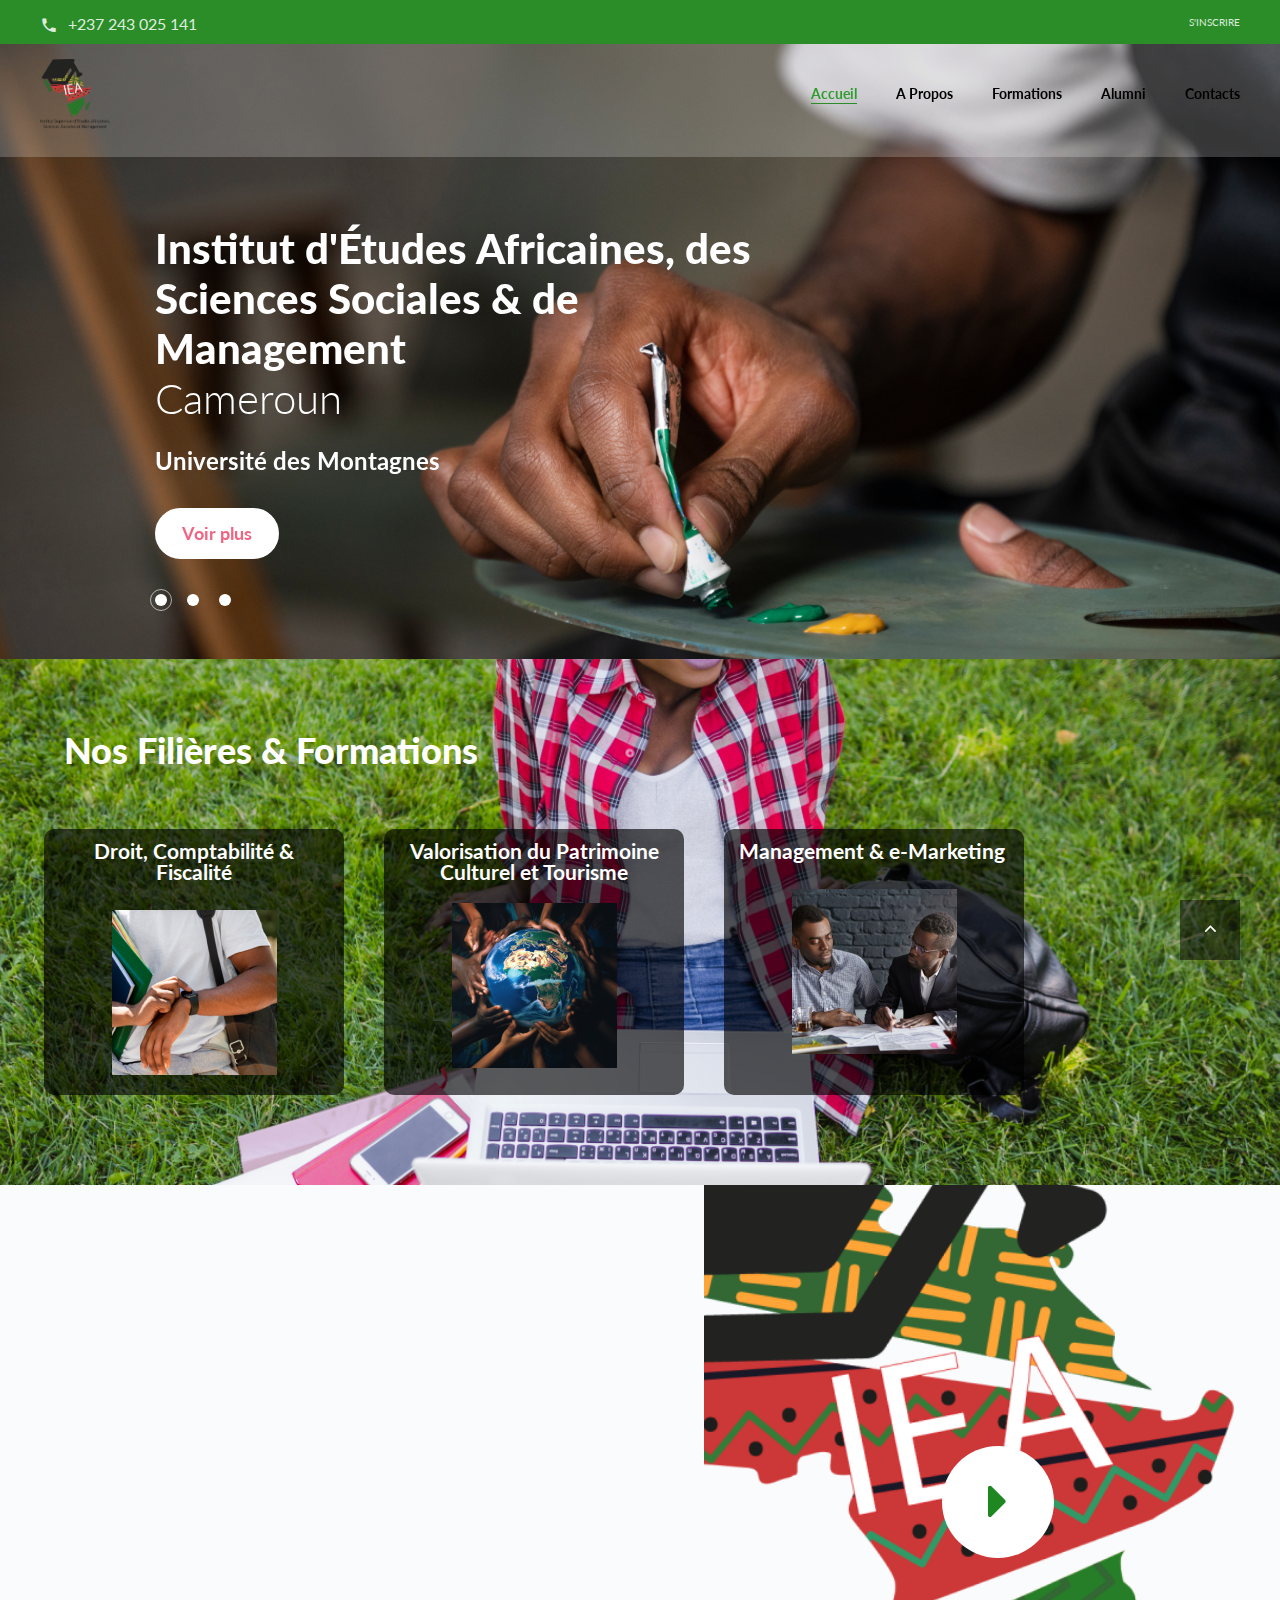
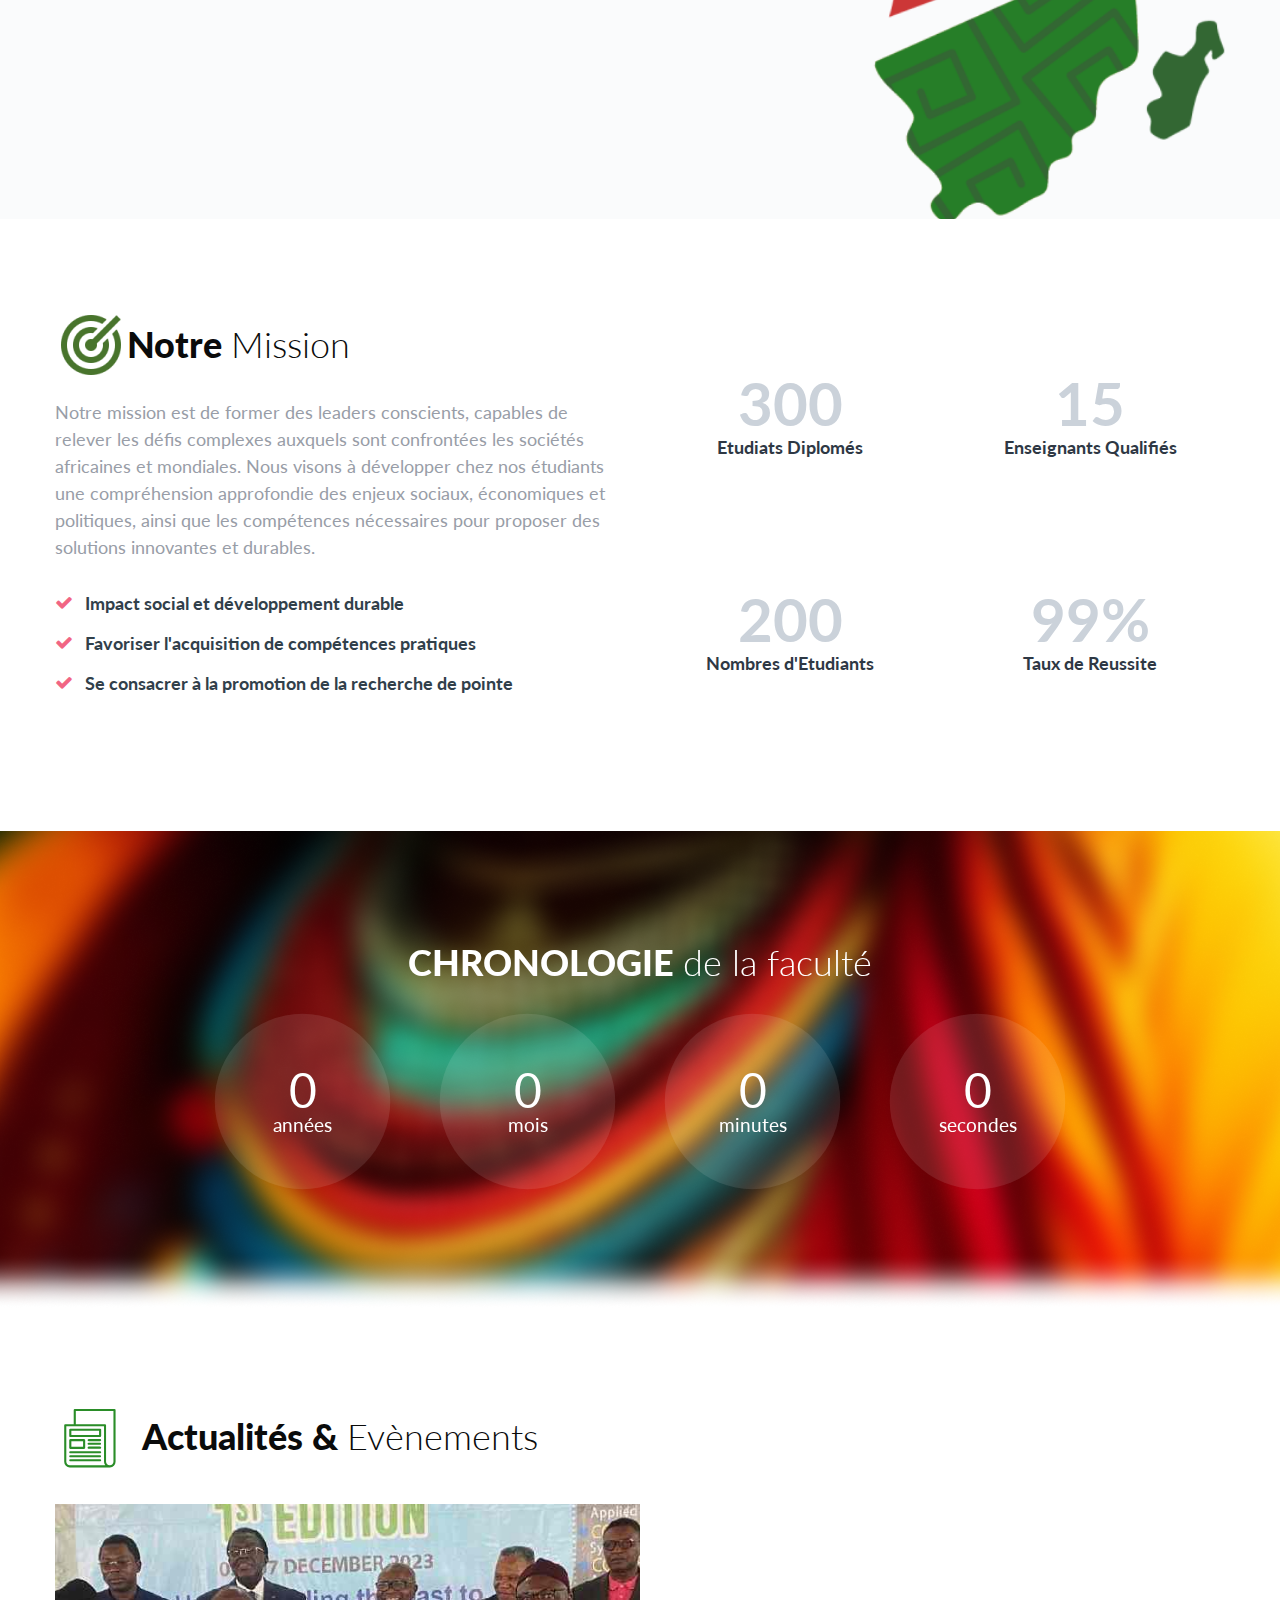
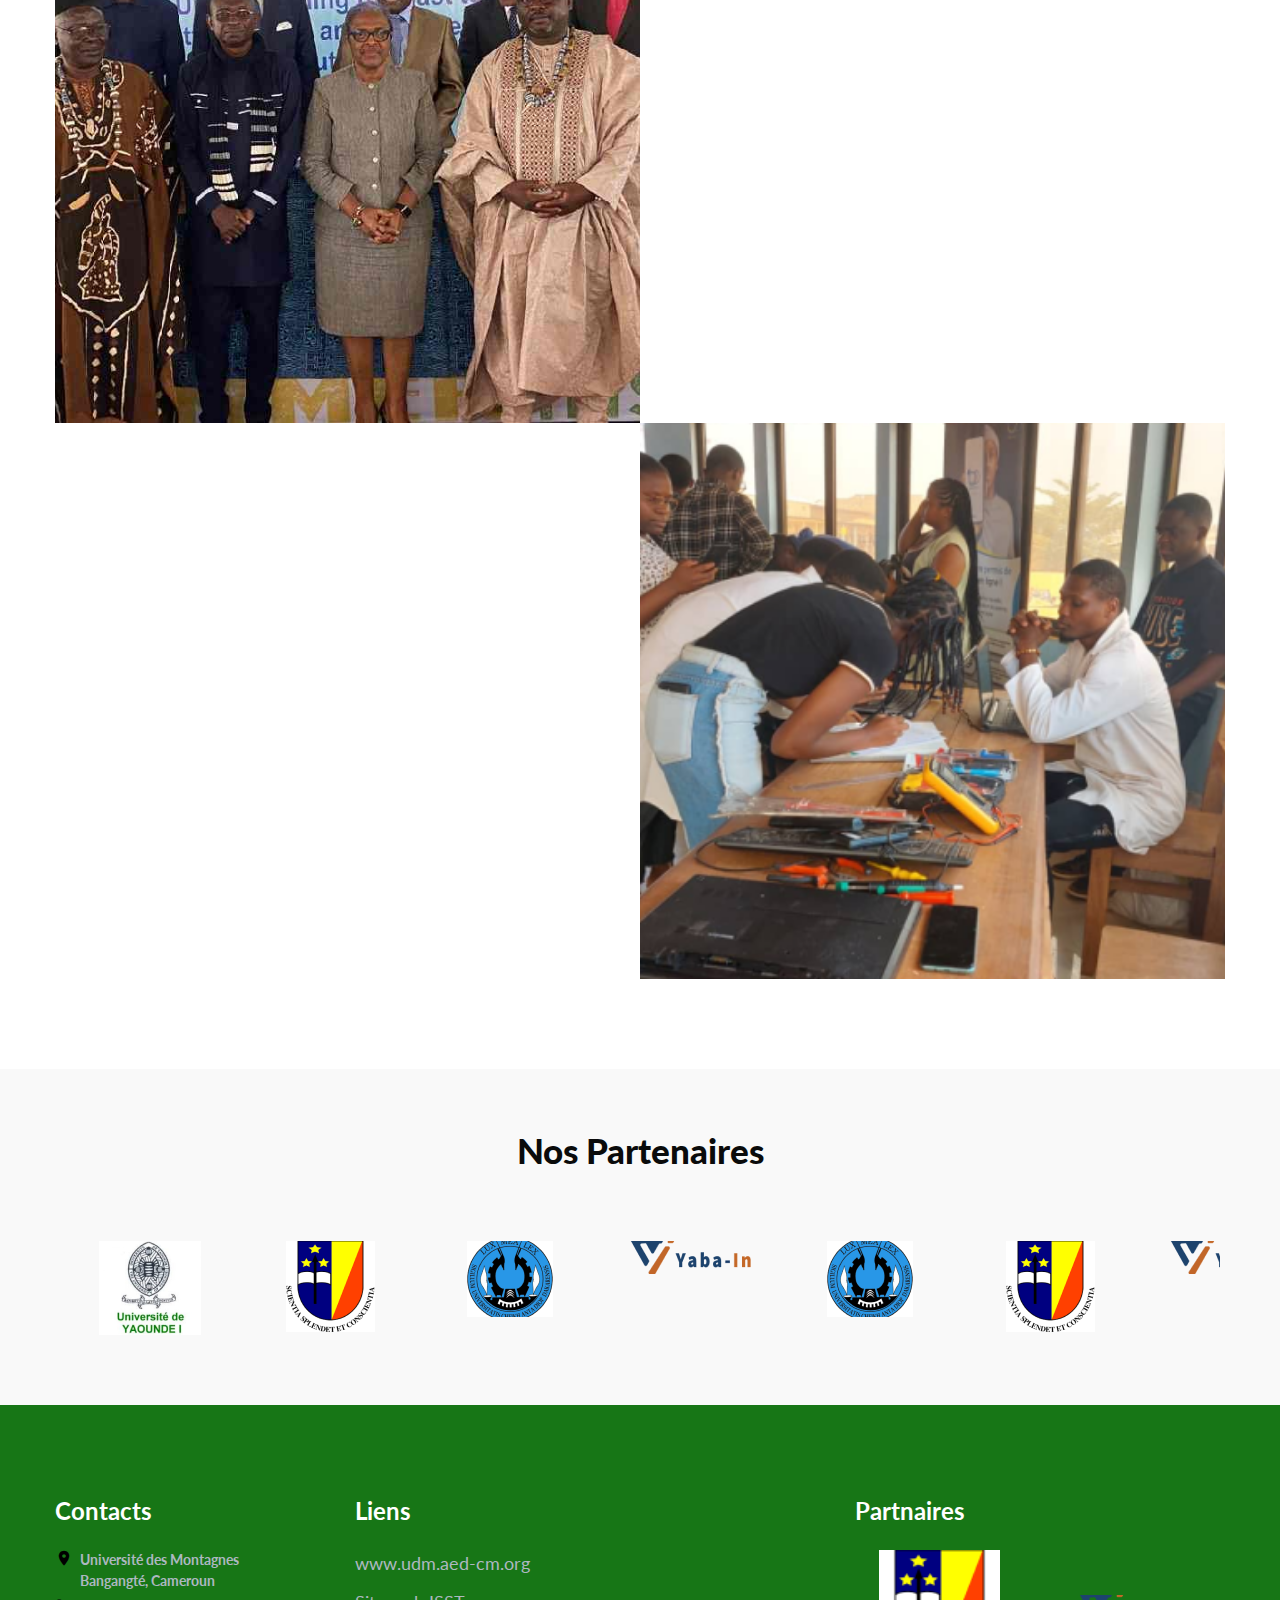
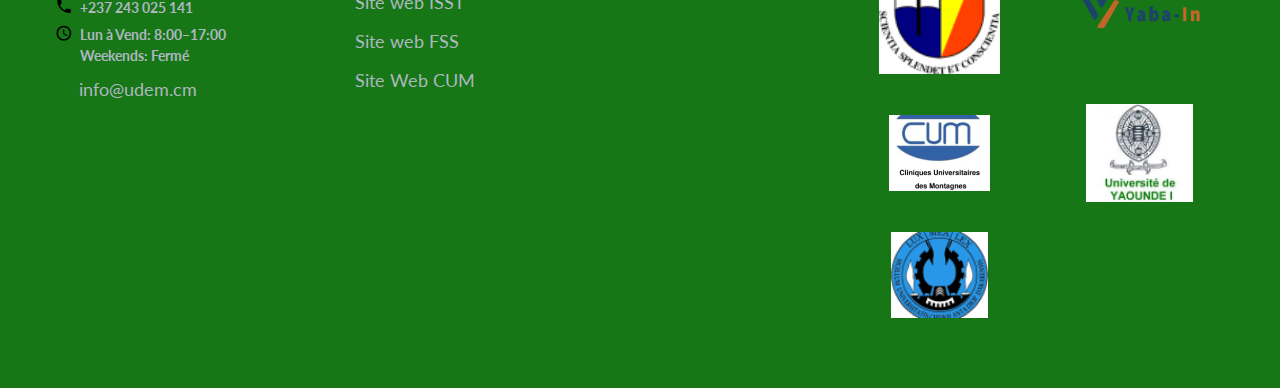
<file: index.html>
<!DOCTYPE html>
<html class="wide wow-animation" lang="en">
  <head>
    <title>Accueil</title>
    <meta charset="utf-8">
    <meta name="viewport" content="width=device-width, height=device-height, initial-scale=1.0">
    <meta http-equiv="X-UA-Compatible" content="IE=edge">
    <link rel="icon" href="images/icon.png" >
    <link rel="stylesheet" type="text/css" href="//fonts.googleapis.com/css?family=Lato:300,300i,400,400i,700,900">
    <link rel="stylesheet" href="css/bootstrap.css">
    <link rel="stylesheet" href="css/fonts.css">
    <link rel="stylesheet" href="css/style.css">
    <style>.ie-panel{display: none;background: #212121;padding: 10px 0;box-shadow: 3px 3px 5px 0 rgba(0,0,0,.3);clear: both;text-align:center;position: relative;z-index: 1;} html.ie-10 .ie-panel, html.lt-ie-10 .ie-panel {display: block;}</style>
  </head>
  <body>
    <div class="ie-panel"><a href="http://windows.microsoft.com/en-US/internet-explorer/"><img src="images/ie8-panel/warning_bar_0000_us.jpg" height="42" width="820" alt="You are using an outdated browser. For a faster, safer browsing experience, upgrade for free today."></a></div>
    <div class="preloader">
      <div class="preloader-body">
        <div class="loader">
          <div></div>
          <div></div>
          <div></div>
          <div></div>
          <div></div>
          <div></div>
          <div></div>
          <div></div>
          <div></div>
        </div>
        <p>Chargement...</p>
      </div>
    </div>
    <div class="page">
      <header class="section page-header rd-navbar-transparent-wrap">
        <!--RD Navbar-->
        <div class="rd-navbar-wrap">
          <nav class="rd-navbar rd-navbar-transparent" data-layout="rd-navbar-fixed" data-sm-layout="rd-navbar-fixed" data-md-layout="rd-navbar-fixed" data-md-device-layout="rd-navbar-fixed" data-lg-layout="rd-navbar-static" data-lg-device-layout="rd-navbar-static" data-xl-layout="rd-navbar-static" data-xl-device-layout="rd-navbar-static" data-lg-stick-up-offset="20px" data-xl-stick-up-offset="20px" data-xxl-stick-up-offset="20px" data-lg-stick-up="true" data-xl-stick-up="true" data-xxl-stick-up="true">
            <div class="rd-navbar-collapse-toggle rd-navbar-fixed-element-1" data-rd-navbar-toggle=".rd-navbar-collapse"><span></span></div>
            <div class="rd-navbar-aside-outer rd-navbar-collapse">
              <div class="rd-navbar-aside">
                <div class="rd-navbar-info">
                  <div class="icon novi-icon mdi mdi-phone"></div><a href="tel:#">+237 243 025 141</a>
                </div>
                <ul class="list-lined">
                  <li><a href="#">S'inscrire</a></li>
                </ul>
              </div>
            </div>
            <div class="rd-navbar-main-outer">
              <div class="rd-navbar-main-inner">
                <div class="rd-navbar-main">
                  <!--RD Navbar Panel-->
                  <div class="rd-navbar-panel">
                    <!--RD Navbar Toggle-->
                    <button class="rd-navbar-toggle" data-rd-navbar-toggle=".rd-navbar-nav-wrap"><span></span></button>
                    <!--RD Navbar Brand-->
                    <div class="rd-navbar-brand">
                      <!--Brand--><a class="brand" href="index.html"><img class="brand-logo-dark" src="images/logo_IEA.png" alt="" width="155" height="22"/><img class="brand-logo-light" src="images/logo_IEA.png" alt="" style="width: 5em; height: 5em;"/></a>
                    </div>
                  </div>
                  <div class="rd-navbar-main-element">
                    <div class="rd-navbar-nav-wrap">
                      <ul class="rd-navbar-nav">
                        <li class="rd-nav-item active"><a class="rd-nav-link" href="index.html">Accueil</a>
                        </li>
                        <li class="rd-nav-item"><a class="rd-nav-link" href="about.html">A Propos</a>
                        </li>
                        <li class="rd-nav-item"><a class="rd-nav-link" href="formation.html">Formations</a>
                        </li>
                        <li class="rd-nav-item"><a class="rd-nav-link" href="Allumny.html">Alumni</a>
                        </li>
                        <li class="rd-nav-item"><a class="rd-nav-link" href="contacts.html">Contacts</a>
                        </li>
                      </ul>
                    </div>
                  </div>
                </div>
              </div>
            </div>
          </nav>
        </div>
      </header>
      <!--Swiper-->
      <section class="section swiper-container swiper-slider swiper-slider-1 context-dark" data-loop="true" data-autoplay="5000" data-simulate-touch="false" >
        <div class="swiper-wrapper">
          <div class="swiper-slide" data-slide-bg="images/image_swiper1.png">
            <div class="swiper-slide-caption section-lg">
              <div class="container">
                <div class="row">
                  <div class="col-md-9 col-lg-7 offset-md-1 offset-xxl-0">
                    <h1><span class="d-block" data-caption-animate="fadeInUp" data-caption-delay="100"><br>Institut d'Études Africaines, des Sciences Sociales & de Management</span><span class="d-block text-light" data-caption-animate="fadeInUp" data-caption-delay="200">Cameroun</span></h1>
                    <p class="lead" data-caption-animate="fadeInUp" data-caption-delay="350">Université des Montagnes</p>
                    <div class="button-wrap-default" data-caption-animate="fadeInUp" data-caption-delay="450"><a class="button button-secondary-text" href="typography.html">Voir plus</a></div>
                  </div>
                </div>
              </div>
            </div>
          </div>
          <div class="swiper-slide" data-slide-bg="images/swiper2.png">
            <div class="swiper-slide-caption section-lg">
              <div class="container">
                <div class="row">
                  <div class="col-md-9 col-lg-7 offset-md-1 offset-xxl-0">
                    <h1><span class="d-block" data-caption-animate="fadeInUp" data-caption-delay="100"><br>Recherche de Pointe, Impact Mondial</span><span class="d-block text-light" data-caption-animate="fadeInUp" data-caption-delay="200">Explorer, comprendre, façonner l'avenir africain</span></h1>
                    <p class="lead" data-caption-animate="fadeInUp" data-caption-delay="350"></p>
                    <div class="button-wrap-default" data-caption-animate="fadeInUp" data-caption-delay="450"><a class="button button-secondary-text" href="typography.html">Voir plus</a></div>
                  </div>
                </div>
              </div>
            </div>
          </div>
          <div class="swiper-slide" data-slide-bg="images/swiper3.png">
            <div class="swiper-slide-caption section-lg">
              <div class="container">
                <div class="row">
                  <div class="col-md-9 col-lg-7 offset-md-1 offset-xxl-0">
                    <h1><span class="d-block" data-caption-animate="fadeInUp" data-caption-delay="100"><br>Excellence Académique et Diversité Culturelle</span><span class="d-block text-light" data-caption-animate="fadeInUp" data-caption-delay="200">Depuis Octobre 2016</span></h1>
                    <p class="lead" data-caption-animate="fadeInUp" data-caption-delay="350">Un melting-pot d'idées, un creuset de talents pour un avenir inclusif.</p>
                    <div class="button-wrap-default" data-caption-animate="fadeInUp" data-caption-delay="450"><a class="button button-secondary-text" href="typography.html">Voir plus</a></div>
                  </div>
                </div>
              </div>
            </div>
          </div>
        </div>
        <!--Swiper Pagination-->
        <div class="swiper-pagination-wrap">
          <div class="container">
            <div class="row">
              <div class="col-md-9 col-lg-7 offset-md-1 offset-xxl-0">
                <div class="swiper-pagination"></div>
              </div>
            </div>
          </div>
        </div>
      </section>
      <!--Icon List 2-->
      <section class="section section-sm section-sm-bottom-100 bg-primary" style="background-image: url('images/image_large.png'); width: 100%; height: auto; background-size: cover; background-position: center;">
        <h2 style="margin-left: 5%; margin-bottom: 1em;">Nos Filières & Formations</h2>
        <div class="container centrer" style="margin-right: 4em;" >
            <div class="row row-30">
                <div class="col-md-4 col-sm-6 col-lg-3 wow fadeInUp Filiere">
                    <div class="box-icon-2">
                        <h5 class="title" style="margin: 0.5em;text-align: center; line-height: 1em; font-size: 1.5em">Droit, Comptabilité & Fiscalité</h5>
                        <a href="typography.html#gestion"><img src="images/droit.png" alt="Filière Droit" style="margin: 2em auto; display: block; max-width: 100%; height: auto;"></a>
                    </div>
                </div>
                <div class="col-md-4 col-sm-6 col-lg-3 wow fadeInUp Filiere" data-wow-delay="0.2s">
                    <div class="box-icon-2">
                        <h5 class="title" style="line-height: 1em; font-size: 1.5em; margin-top: 0.5em; text-align: center;">Valorisation du Patrimoine Culturel et Tourisme</h5>
                        <a href="typography.html#valorisation"><img src="images/patrimoine_culturel.png" alt="Filière Patrimoine Culturel" style="margin: 1.5em auto; display: block; max-width: 100%; height: auto;"></a>
                    </div>
                </div>
                <div class="col-md-4 col-sm-6 col-lg-3 wow fadeInUp Filiere" data-wow-delay="0.4s">
                    <div class="box-icon-2">
                        <h5 class="title" style="line-height: 1em; font-size: 1.5em; margin-top: 0.5em;">Management & e-Marketing</h5>
                        <a href="typography.html#management"><img src="images/management.png" alt="Filière Patrimoine Culturel" style="margin: 2em auto; display: block; max-width: 100%; height: auto;"></a>
                    </div>
                </div>
            </div>
        </div>
    </section>
    
    <style>
        @media (max-width: 768px) {
            .box-icon-2 {
                text-align: center;
            }
    
            h2 {
                margin-left: 1em;
                margin-right: 1em;
                font-size: 1.5em;
            }
    
            h5.title {
                font-size: 1.25em;
                
            }
        }
        
        @media (max-width: 576px) {
            h2 {
                margin-left: 0.5em;
                margin-right: 0.5em;
                font-size: 2em;
                
            }
    
            h5.title {
                font-size: 1.25em;
            }
        }
    </style>
    
      <!-- Video-->
      <section class="section bg-gray-100 box-image-left">
        <div class="container">
          <div class="row">
            <div class="col-md-6 wow fadeInLeft">
              <div class="section-lg section-lg-top-100">
                <h2 class="title-icon title-icon-2"><img class=".responsive-img" src="images/question_icon.png" style="padding-right: 0.5em; margin-bottom: 0.25em;"></span><span>Pourquoi Choisir Notre Institut ?</span> </h2>
                <p class="big"><img src="images/correct_icon.png" style="height: 1.5em; width: 1.5em;">Un corps professoral diversifié, composé d'experts de premier plan dans leurs domaines respectifs.<br><img src="images/correct_icon.png" style="height: 1.5em; width: 1.5em;">Des opportunités de recherche innovantes qui repoussent les frontières de la connaissance.<br><img src="images/correct_icon.png" style="height: 1.5em; width: 1.5em;">Une vie étudiante dynamique et enrichissante,où les étudiants peuvent s'engager, explorer et se réaliser pleinement.<br><img src="images/correct_icon.png" style="height: 1.5em; width: 1.5em;">Un réseau mondial de partenariats académiques et professionnels pour enrichir l'expérience des étudiants.</p>
                
                <div class="group-sm group-wrap-2">
                  <a class="button button-primary" href="typography.html#presentation">Voir plus</a>
                </div>
              </div>
            </div>
          </div>
        </div>
        <div class="box-image-item box-image-video novi-background bg-image" style="background-image: url(images/logo_reduit.png);"><a class="icon novi-icon fa fa-caret-right" href="https://youtu.be/vmhbmdcW1DM?si=yz4iZEGarCmHlKts" data-lightgallery="item"></a></div>
      </section>
      <!-- Our Mission-->
      <section class="section bg-default section-md">
        <div class="container">
          <div class="row row-30">
            <div class="col-md-6">
              <h2 class="title-icon"><img src="images/mission_icon.png"><span>Notre <span class="text-light">Mission</span></span></h2>
              <p class="big">Notre mission est de former des leaders conscients, capables de relever les défis complexes auxquels sont confrontées les sociétés africaines et mondiales. Nous visons à développer chez nos étudiants une compréhension approfondie des enjeux sociaux, économiques et politiques, ainsi que les compétences nécessaires pour proposer des solutions innovantes et durables.</p>
              <ul class="list-marked-2">
                <li>Impact social et développement durable </li>
                <li> Favoriser l'acquisition de compétences pratiques </li>
                <li>Se consacrer à la promotion de la recherche de pointe</li>
            </div>
            <div class="col-md-6">
              <div class="row">
                <div class="col-6">
                  
                  <!--Box counter-->
                  <div class="box-counter">
                    <div class="box-counter-main">
                      <div class="counter">300</div>
                    </div>
                    <p class="box-counter-title">Etudiats Diplomés</p>
                  </div>
                </div>
                <div class="col-6">
                  <!--Box counter-->
                  <div class="box-counter">
                    <div class="box-counter-main">
                      <div class="counter">15</div>
                    </div>
                    <p class="box-counter-title">Enseignants Qualifiés</p>
                  </div>
                </div>
                <div class="col-6">
                  <!--Box counter-->
                  <div class="box-counter">
                    <div class="box-counter-main">
                      <div class="counter">200</div>
                    </div>
                    <p class="box-counter-title">Nombres d'Etudiants</p>
                  </div>
                </div>
                <div class="col-6">
                  <!--Box counter-->
                  <div class="box-counter">
                    <div class="box-counter-main">
                      <div class="counter">99</div><span>%</span>
                    </div>
                    <p class="box-counter-title">Taux de Reussite</p>
                  </div>
                </div>
              </div>
            </div>
          </div>
        </div>
      </section>
      <section class="parallax-container" data-parallax-img="images/background_blur.png">
        <div class="parallax-content section-xl context-dark text-center">
          <div class="container">
            <div class="row justify-content-center">
              <div class="col-md-10 col-xl-9">
                <h2>CHRONOLOGIE <span class="text-light">de la faculté</span></h2>
                <div class="heading-5 font-weight-normal"></div>
                <!--TimeCircles-->
                      <div class="countdown" data-countdown data-to="">
                        <div class="countdown-block countdown-block-days">
                          <svg class="countdown-circle" x="0" y="0" width="200" height="200" viewbox="0 0 200 200" data-progress-days="">
                            <circle class="countdown-circle-bg" cx="100" cy="100" r="90"></circle>
                            <circle class="countdown-circle-fg clipped" cx="100" cy="100" r="90"></circle>
                          </svg>
                          <div class="countdown-wrap">
                            <div class="countdown-counter" data-counter-days=""></div>
                            <div class="countdown-title">Années</div>
                          </div>
                        </div>
                        <div class="countdown-block countdown-block-hours">
                          <svg class="countdown-circle" x="0" y="0" width="200" height="200" viewbox="0 0 200 200" data-progress-hours="">
                            <circle class="countdown-circle-bg" cx="100" cy="100" r="90"></circle>
                            <circle class="countdown-circle-fg clipped" cx="100" cy="100" r="90"></circle>
                          </svg>
                          <div class="countdown-wrap">
                            <div class="countdown-counter" data-counter-hours="">00</div>
                            <div class="countdown-title">Mois</div>
                          </div>
                        </div>
                        <div class="countdown-block countdown-block-minutes">
                          <svg class="countdown-circle" x="0" y="0" width="200" height="200" viewbox="0 0 200 200" data-progress-minutes="">
                            <circle class="countdown-circle-bg" cx="100" cy="100" r="90"></circle>
                            <circle class="countdown-circle-fg clipped" cx="100" cy="100" r="90"></circle>
                          </svg>
                          <div class="countdown-wrap">
                            <div class="countdown-counter" data-counter-minutes="">00</div>
                            <div class="countdown-title">minutes</div>
                          </div>
                        </div>
                        <div class="countdown-block countdown-block-seconds">
                          <svg class="countdown-circle" x="0" y="0" width="200" height="200" viewbox="0 0 200 200" data-progress-seconds="">
                            <circle class="countdown-circle-bg" cx="100" cy="100" r="90"></circle>
                            <circle class="countdown-circle-fg clipped" cx="100" cy="100" r="90"></circle>
                          </svg>
                          <div class="countdown-wrap">
                            <div class="countdown-counter" data-counter-seconds="">00</div>
                            <div class="countdown-title">secondes</div>
                          </div>
                        </div>
                      </div>
              </div>
            </div>
          </div>
        </div>
      </section>

      <!-- Latest Articles-->
      <section class="section bg-default section-md">
        <div class="container">
          <h2 class="title-icon"><span class="icon icon-default mercury-icon-news"></span><span>Actualités & <span class="text-light">Evènements</span></span></h2>
          <div class="box-image-small box-image-small-left">
            <div class="item-image bg-image novi-nackground" style="background-image: url(images/Jeanne-Yonkeu-Ngogang.jpg)"></div>
            <div class="item-body wow fadeInRight">
              <p>08 Decembre 2023</p>
              <h4><a href="https://ecofinances.net/2023/12/11/enseignement-superieur-pr-jeanne-ngogang-nouvelle-presidente-de-luniversite-des-montagnes-a-bangangte/">Le Pr Jeanne Ngogang prend les rênes de l’Université des Montagnes</a></h4>
              <p class="big">L’Université des Montagnes (UDM), située à Bangangté dans la région de l’Ouest Cameroun, est désormais dirigée par une femme, le Professeur Jeanne Ngogang.

                Sa nomination à la présidence de cette institution académique a été entérinée vendredi 8 décembre 2023 lors d’une cérémonie officielle sous le regard attentif du Recteur de l’Université de Yaoundé I, le Pr Maurice Aurélien Sosso. Portrait d’une scientifique accomplie, dont le parcours force l’admiration et qui entend insuffler un nouvel élan à cette jeune université.</p>
            </div>
          </div>
          <div class="box-image-small box-image-small-right">
            <div class="item-image bg-image novi-nackground" style="background-image: url(images/image_jsu.png)"></div>
            <div class="item-body wow fadeInLeft">
              <p>July 12, 2019</p>
              <h4><a href="https://m.facebook.com/story.php?story_fbid=1193108665432291&id=100041995061471&sfnsn=wa&mibextid=RUbZ1f ">LES JOURNEES DU SAVOIR-FAIRE UDMOIS - L'Université au service de la communauté.</a></h4>
              <p class="big">🌿La Mutuelle des Etudiants de l'Université des Montagnes (ME-UdM) a complètement fait corps avec cette maxime.<br>
                🌿 Depuis ce matin (08H), ce samedi 13 avril, les équipes constituées de :<br>
                 - professionnels de la santé (Medecin, Odontostomatologue, Medico-sanitaire)<br> 
                 - professionels de technologies (informaticiens, electronociens) <br>
                sont a pied d'oeuvre pour offrir le meilleur d'eux à cette belle communauté de Bangangté.</p>
            </div>
          </div>
        </div>
      </section>
      <section class="partenaires">
        <h2>Nos Partenaires</h2>
        <div class="partenaires-container">
            <div class="logo"><img src="images/partener1.png" alt="Partenaire 1"></div>
            <div class="logo"><img src="images/partener2.png" alt="Partenaire 2"></div>
            <div class="logo"><img src="images/partener3.png" alt="Partenaire 3"></div>
            <div class="logo"><img src="images/yaba-in.png" alt="Partenaire 4"></div>
            <div class="logo"><img src="images/partener3.png" alt="Partenaire 1"></div>
            <div class="logo"><img src="images/partener2.png" alt="Partenaire 2"></div>
            <div class="logo"><img src="images/yaba-in.png" alt="Partenaire 4"></div>
            
            <div class="logo"><img src="images/CUM.png" alt="Partenaire 5"></div>
            <!-- <div class="logo"><img src="" alt="Partenaire 5"></div>
            <div class="logo"><img src="" alt="Partenaire 5"></div> -->
            
            <!-- Ajoutez plus de logos si nécessaire -->
        </div>
    </section>
      <footer class="section footer-classic">
        <div class="footer-inner-1">
          <div class="container">
            <div class="row row-40">
              <div class="col-md-5 col-lg-3">
                <h5>Contacts</h5>
                <ul class="contact-list font-weight-bold">
                  <li>
                    <div class="unit unit-spacing-xs">
                      <div class="unit-left">
                        <div class="icon icon-sm icon-primary novi-icon mdi mdi-map-marker"></div>
                      </div>
                      <div class="unit-body"><a href="#">Université des Montagnes <br>Bangangté, Cameroun</a></div>
                    </div>
                  </li>
                  <li>
                    <div class="unit unit-spacing-xs">
                      <div class="unit-left">
                        <div class="icon icon-sm icon-primary novi-icon mdi mdi-phone"></div>
                      </div>
                      <div class="unit-body"><a href="tel:#">+237 243 025 141</a></div>
                    </div>
                  </li>
                  <li>
                    <div class="unit unit-spacing-xs">
                      <div class="unit-left">
                        <div class="icon icon-sm icon-primary novi-icon mdi mdi-clock"></div>
                      </div>
                      <div class="unit-body">
                        <ul class="list-0">
                          <li>Lun à Vend: 8:00–17:00</li>
                          <li>Weekends: Fermé</li>
                        </ul>
                      </div>
                    </div>
                  </li>
                </ul><a class="d-inline-block big" href="mailto:#">info@udem.cm</a>
              </div>
              <div class="col-md-6 col-lg-5">
                <h5>Liens</h5>
                <div class="row row-5 justify-content-between">
                  <div class="col-sm-6">
                    <ul class="footer-list big">
                      <li><a href="#"> www.udm.aed-cm.org</a></li>
                      <li><a href="#">Site web ISST</a></li>
                      <li><a href="#">Site web FSS</a></li>
                      <li><a href="#">Site Web CUM</a></li>
                     
                    </ul>
                  </div>
                  <!-- <div class="col-sm-4 col-lg-6 col-xxl-5">
                    <ul class="footer-list big">
                      <li><a href="#">Autre lien</a></li>
                      <li><a href="#">Autre lien</a></li>
                      <li><a href="#">Autre lien</a></li>
                      <li><a href="#">Autre lien</a></li>
                     
                    </ul>
                  </div> -->
                </div>
              </div>
              <div class="col-md-12 col-lg-4">
                <h5>Partnaires</h5>
                <div class="row row-30 align-items-center text-center">
                  <div class="col-6 col-md-4 col-lg-6"><a class="link-image" href="#"><img src="images/partener2.png" alt="" width="121" height="34"/></a></div>
                  <div class="col-6 col-md-4 col-lg-6"><a class="link-image" href="#"><img src="images/yaba-in.png" alt="" width="121" height="16"/></a></div>
                  <div class="col-6 col-md-4 col-lg-6"><a class="link-image" href="#"><img src="images/CUM.png" alt="" width="101" height="38"/></a></div>
                  <div class="col-6 col-md-4 col-lg-6"><a class="link-image" href="#"><img src="images/partener1.png" alt="" width="107" height="26"/></a></div>
                  <div class="col-6 col-md-4 col-lg-6"><a class="link-image" href="#"><img src="images/partener3.png" alt="" width="97" height="26"/></a></div>
                </div>
              </div>
            </div>
          </div>
        </div>
      </footer> 
    <div class="snackbars" id="form-output-global"></div>
    <script src="js/core.min.js"></script>
    <script src="js/script.js"></script>
    <!--coded by Starlight-->
  </body>
</html>
</file>
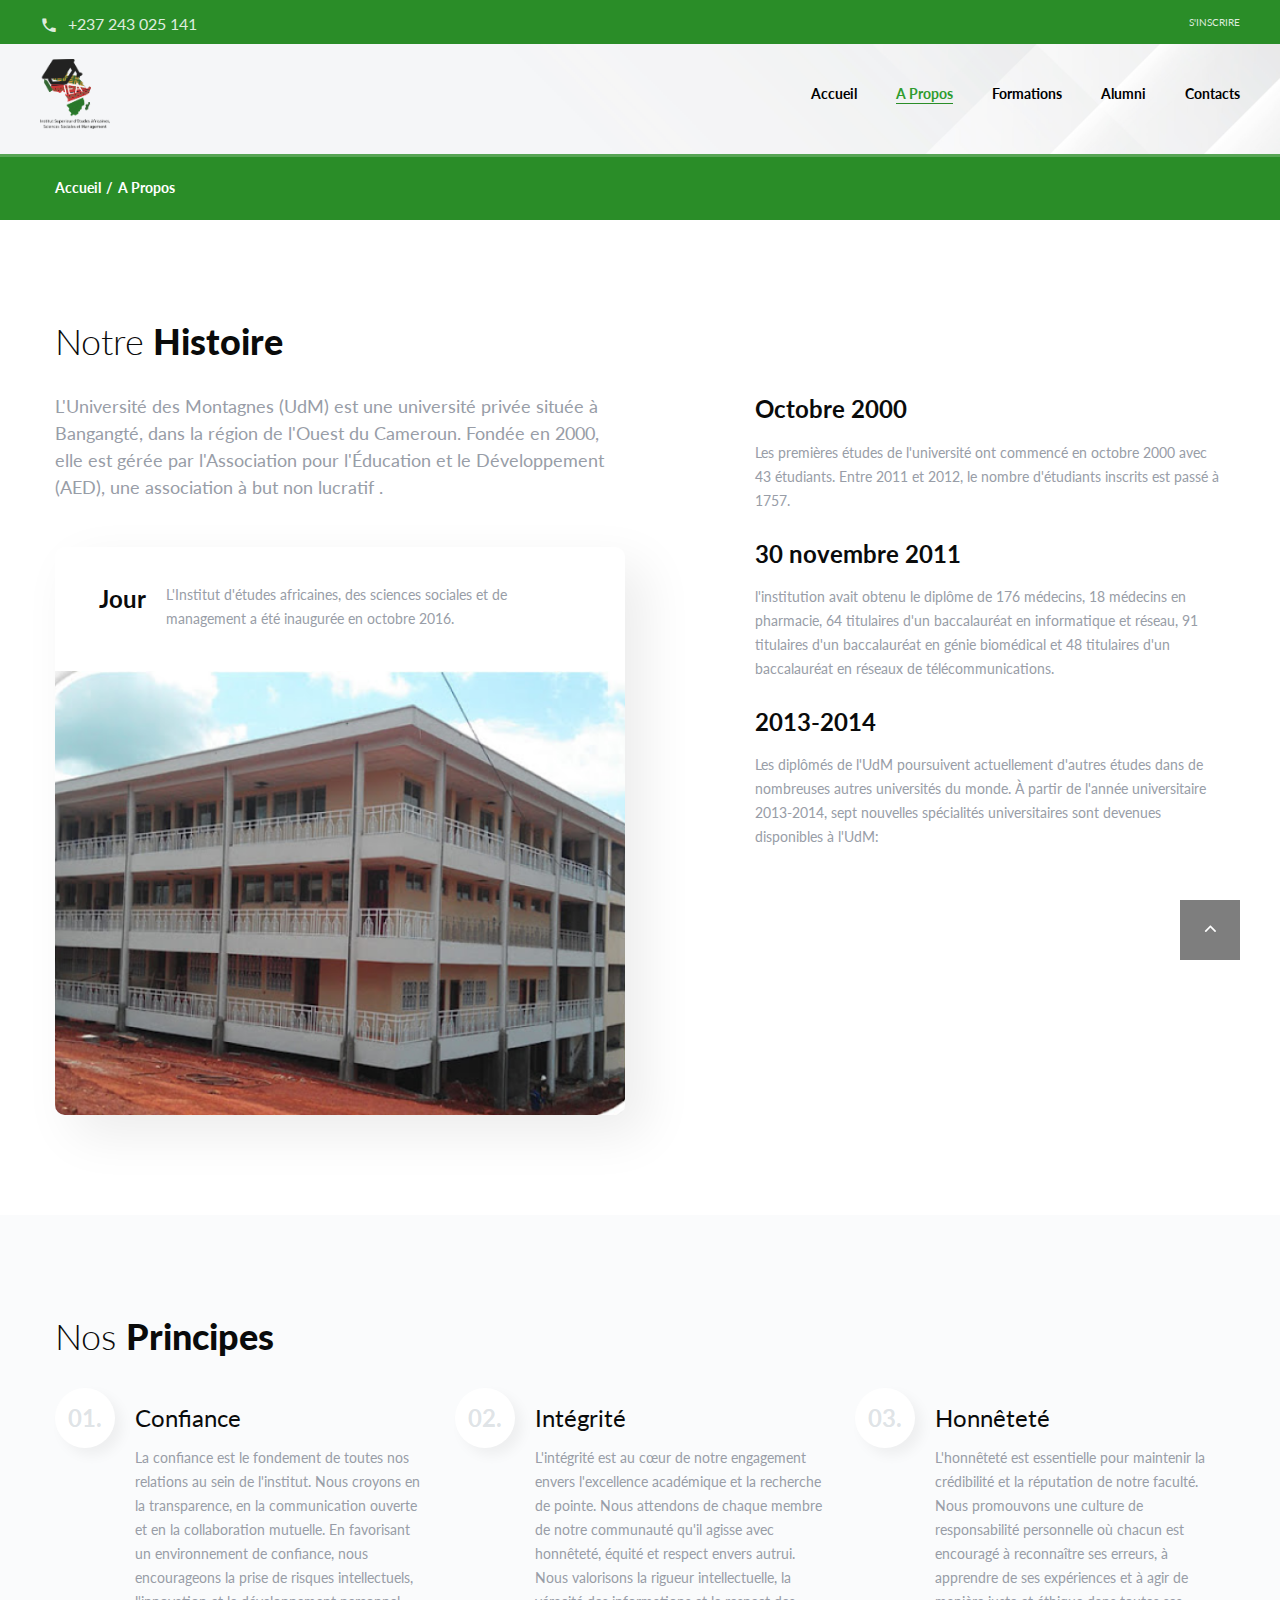
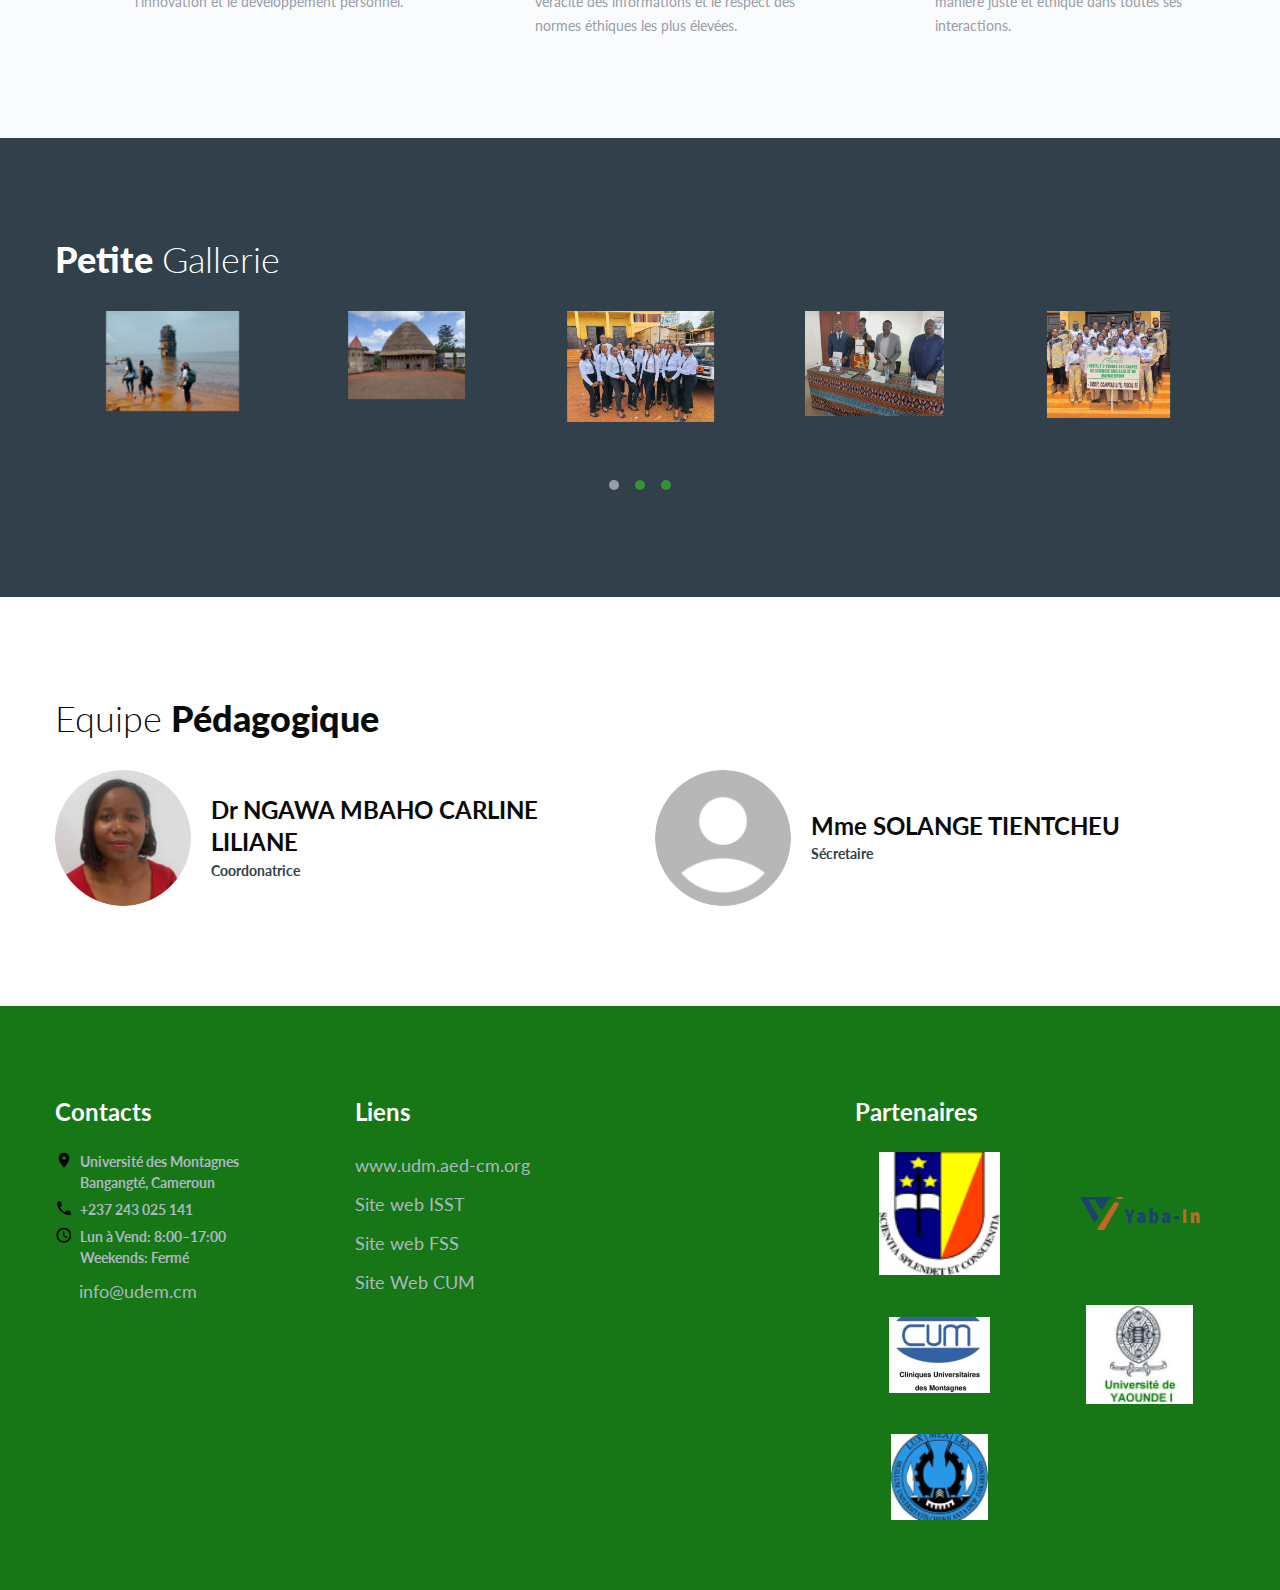
<file: about.html>
<!DOCTYPE html>
<html class="wide wow-animation" lang="en">
  <head>
    <title>About</title>
    <meta charset="utf-8">
    <meta name="viewport" content="width=device-width, height=device-height, initial-scale=1.0">
    <meta http-equiv="X-UA-Compatible" content="IE=edge">
    <link rel="icon" href="images/icon.png" type="image/x-icon">
    <link rel="stylesheet" type="text/css" href="//fonts.googleapis.com/css?family=Lato:300,300i,400,400i,700,900">
    <link rel="stylesheet" href="css/bootstrap.css">
    <link rel="stylesheet" href="css/fonts.css">
    <link rel="stylesheet" href="css/style.css">
    <style>.ie-panel{display: none;background: #212121;padding: 10px 0;box-shadow: 3px 3px 5px 0 rgba(0,0,0,.3);clear: both;text-align:center;position: relative;z-index: 1;} html.ie-10 .ie-panel, html.lt-ie-10 .ie-panel {display: block;}</style>
  </head>
  <body>
    <div class="ie-panel"><a href="http://windows.microsoft.com/en-US/internet-explorer/"><img src="images/ie8-panel/warning_bar_0000_us.jpg" height="42" width="820" alt="You are using an outdated browser. For a faster, safer browsing experience, upgrade for free today."></a></div>
    <div class="preloader">
      <div class="preloader-body">
        <div class="loader">
          <div></div>
          <div></div>
          <div></div>
          <div></div>
          <div></div>
          <div></div>
          <div></div>
          <div></div>
          <div></div>
        </div>
        <p>Chargement...</p>
      </div>
    </div>
    <div class="page">
      <header class="section page-header rd-navbar-transparent-wrap">
        <!--RD Navbar-->
        <div class="rd-navbar-wrap">
          <nav class="rd-navbar rd-navbar-transparent" data-layout="rd-navbar-fixed" data-sm-layout="rd-navbar-fixed" data-md-layout="rd-navbar-fixed" data-md-device-layout="rd-navbar-fixed" data-lg-layout="rd-navbar-static" data-lg-device-layout="rd-navbar-static" data-xl-layout="rd-navbar-static" data-xl-device-layout="rd-navbar-static" data-lg-stick-up-offset="44px" data-xl-stick-up-offset="44px" data-xxl-stick-up-offset="44px" data-lg-stick-up="true" data-xl-stick-up="true" data-xxl-stick-up="true">
            <div class="rd-navbar-collapse-toggle rd-navbar-fixed-element-1" data-rd-navbar-toggle=".rd-navbar-collapse"><span></span></div>
            <div class="rd-navbar-aside-outer rd-navbar-collapse">
              <div class="rd-navbar-aside">
                <div class="rd-navbar-info">
                  <div class="icon novi-icon mdi mdi-phone"></div><a href="tel:#">+237 243 025 141</a>
                </div>
                <ul class="list-lined">
                  <li><a href="#">S'inscrire</a></li>
                  
                </ul>
              </div>
            </div>
            <div class="rd-navbar-main-outer">
              <div class="rd-navbar-main-inner">
                <div class="rd-navbar-main">
                  <!--RD Navbar Panel-->
                  <div class="rd-navbar-panel">
                    <!--RD Navbar Toggle-->
                    <button class="rd-navbar-toggle" data-rd-navbar-toggle=".rd-navbar-nav-wrap"><span></span></button>
                    <!--RD Navbar Brand-->
                    <div class="rd-navbar-brand">
                      <!--Brand--><a class="brand" href="index.html"><img class="brand-logo-dark" src="images/logo_IEA.png" alt="" width="146" height="22"/><img class="brand-logo-light" src="images/logo_IEA.png" alt="" style="width: 5em; height: 5em; "/></a>
                    </div>
                  </div>
                  <div class="rd-navbar-main-element">
                    <div class="rd-navbar-nav-wrap">
                      <ul class="rd-navbar-nav">
                        <li class="rd-nav-item"><a class="rd-nav-link" href="index.html">Accueil</a>
                        </li>
                        <li class="rd-nav-item active"><a class="rd-nav-link" href="about.html">A Propos</a>
                        </li>
                        <li class="rd-nav-item"><a class="rd-nav-link" href="formation.html">Formations</a>
                        </li>
                        <li class="rd-nav-item"><a class="rd-nav-link" href="Allumny.html">Alumni</a>
                        </li>
                        <li class="rd-nav-item"><a class="rd-nav-link" href="contacts.html">Contacts</a>
                        </li>
                      </ul>
                    </div>
                  </div>
                </div>
              </div>
            </div>
          </nav>
        </div>
        <div class="rd-navbar-bg novi-background bg-image" style="background-image: url(images/Entete.jpg); height: 110px;"></div>
      </header>
      <!-- Breadcrumbs-->
      <section class="breadcrumbs-custom bg-image novi-background bg-primary">
        <div class="container">
          <ul class="breadcrumbs-custom-path">
            <li><a href="index.html">Accueil</a></li>
            <li class="active">A Propos</li>
          </ul>
        </div>
      </section>
      <!-- Our Story-->
      <section class="section section-lg bg-default">
        <div class="container">
          <h2><span class="text-light">Notre</span> Histoire</h2>
          <div class="row row-30 justify-content-xl-between">
            <div class="col-md-6 col-xl-6">
              <p class="big">L'Université des Montagnes (UdM) est une université privée située à  Bangangté, dans la région de l'Ouest du Cameroun. Fondée en 2000, elle  est gérée par l'Association pour l'Éducation et le Développement (AED),  une association à but non lucratif .</p>
              <div class="box-shadow-2">
                <div class="box-shadow-header">
                  <div class="unit flex-column flex-md-row">
                    <div class="unit-left">
                      <div class="heading-5">Jour</div>
                    </div>
                    <div class="unit-body">
                      <p>L'Institut d'études africaines, des sciences sociales et de management a été inaugurée en octobre 2016.</p>
                    </div>
                  </div>
                </div><img class="img-responsive" src="images/about-1-569x338.jpg" alt="" width="569" height="169"/>
              </div>
            </div>
            <div class="col-md-6 col-xl-5">
              <ul class="list-lg">
                <li>
                  <div class="heading-5">Octobre 2000</div>
                  <p class="p-offset-1">Les premières études de l'université ont commencé en octobre 2000 avec  43 étudiants. Entre 2011 et 2012, le nombre d'étudiants inscrits est  passé à 1757.</p>
                </li>
                <li>
                  <div class="heading-5">30 novembre 2011</div>
                  <p class="p-offset-1"> l'institution avait obtenu le diplôme de 176 médecins, 18 médecins en  pharmacie, 64 titulaires d'un baccalauréat en informatique et réseau, 91  titulaires d'un baccalauréat en génie biomédical et 48 titulaires d'un  baccalauréat en réseaux de télécommunications.</p>
                </li>
                <li>
                  <div class="heading-5">2013-2014</div>
                  <p class="p-offset-1">Les diplômés de l'UdM poursuivent actuellement d'autres études dans de nombreuses autres universités du monde. À  partir de l'année universitaire 2013-2014, sept nouvelles spécialités  universitaires sont devenues disponibles à l'UdM:</p>
                </li>
                <!-- <li><a class="button button-primary" href="#">lire plus</a></li> -->
              </ul>
            </div>
          </div>
        </div>
      </section>
      <!-- Our Principles-->
      <section class="section section-lg bg-gray-100">
        <div class="container text-center text-lg-left">
          <h2><span class="text-light">Nos </span> Principes</h2>
          <div class="row row-30 number-counter-2">
            <div class="col-md-4">
              <div class="box-numbered-left unit">
                <div class="unit-left">
                  <div class="index-counter "></div>
                </div>
                 <div class="unit-body">
                   <h5 class="title ">Confiance</h5>
                   <div class="content text-appear">La confiance est le fondement de toutes nos relations au sein de l'institut. Nous croyons en la transparence, en la communication ouverte et en la collaboration mutuelle. En favorisant un environnement de confiance, nous encourageons la prise de risques intellectuels, l'innovation et le développement personnel.</div>
                 </div>
                 
              </div>
            </div>
            <div class="col-md-4">
              <div class="box-numbered-left unit">
                <div class="unit-left">
                  <div class="index-counter"></div>
                </div>
                <div class="unit-body">
                  <h5 class="title">Intégrité</h5>
                  <div class="content text-appear">L'intégrité est au cœur de notre engagement envers l'excellence académique et la recherche de pointe. Nous attendons de chaque membre de notre communauté qu'il agisse avec honnêteté, équité et respect envers autrui. Nous valorisons la rigueur intellectuelle, la véracité des informations et le respect des normes éthiques les plus élevées.</div>
                </div>
              </div>
            </div>
            <div class="col-md-4">
              <div class="box-numbered-left unit">
                <div class="unit-left">
                  <div class="index-counter"></div>
                </div>
                <div class="unit-body">
                  <h5 class="title">Honnêteté</h5>
                  <div class="content text-appear">L'honnêteté est essentielle pour maintenir la crédibilité et la réputation de notre faculté. Nous promouvons une culture de responsabilité personnelle où chacun est encouragé à reconnaître ses erreurs, à apprendre de ses expériences et à agir de manière juste et éthique dans toutes ses interactions.</div>
                </div>
              </div>
            </div>
          </div>
        </div>
      </section>
      <!-- Our Clients-->
      <section class="section section-lg bg-gray-800">
        <div class="container text-center text-xl-left">
          <h2>Petite <span class="text-light">Gallerie</span></h2>
          <div class="owl-carousel owl-carousel-4 text-center" data-items="1" data-sm-items="3" data-md-items="4" data-lg-items="5" data-xl-items="6" data-dots="true" data-nav="false" data-stage-padding="15" data-loop="false" data-margin="30" data-mouse-drag="false">
            <div class="item gallery-img"><img src="images/gallerie1.jpg" alt="" width="133" height="32"/></div>
            <div class="item gallery-img"><img src="images/gallerie2.jpg" alt="" width="117" height="30"/></div>
            <div class="item gallery-img"><img src="images/gallerie3.jpg" alt="" width="147" height="35"/></div>
            <div class="item gallery-img"><img src="images/gallerie4.jpg" alt="" width="139" height="32"/></div>
            <div class="item gallery-img"><img src="images/gallerie5.jpg" alt="" width="123" height="33"/></div>
            <div class="item gallery-img"><img src="images/gallerie6.jpg" alt="" width="151" height="36"/></div>
            <div class="item gallery-img"><img src="images/gallerie7.jpg" alt="" width="151" height="36"/></div>
            <div class="item gallery-img"><img src="images/gallerie8.jpg" alt="" width="151" height="36"/></div>
            <div class="item gallery-img"><img src="images/gallerie9.jpg" alt="" width="147" height="35"/></div>
            <div class="item gallery-img"><img src="images/gallerie10.jpg" alt="" width="147" height="35"/></div>
            <div class="item gallery-img"><img src="images/gallerie11.jpg" alt="" width="147" height="35"/></div>
          </div>
        </div>
      </section>
      <!-- Our Team-->
      <section class="section section-lg bg-default">
        <div class="container text-center text-lg-left">
          <h2><span class="text-light">Equipe</span> Pédagogique</h2>
          <div class="row row-40">
            <div class="col-md-6">
              <div class="team-box-left">
                <div class="team-meta unit align-items-center">
                  <div class="unit-left"><img class="img" src="images/Cordo.png" alt="" width="138" height="69"/>
                  </div>
                  <div class="unit-body">
                    <h5 class="title">Dr NGAWA MBAHO CARLINE LILIANE</h5>
                    <div class="subtitle">Coordonatrice</div>
                  </div>
                </div>
                <!-- <div class="content">Info à ajouter si besoin...</div> -->
              </div>
            </div>

            <div class="col-md-6 ">
              <div class="team-box-left">
                <div class="team-meta unit align-items-center">
                  <div class="unit-left"><img class="img" src="images/Icon_inconnu.png" alt="" width="138" height="69"/>
                  </div>
                  <div class="unit-body">
                    <h5 class="title">Mme SOLANGE TIENTCHEU</h5>
                    <div class="subtitle">Sécretaire </div>
                  </div>
                </div>
                <!-- <div class="content">Info à ajouter si besoin...</div> -->
              </div>
            </div>
           
            
          </div>
          
        </div>
       
          </div>
        </div>
      </div>
    </div>
      </section>
      <footer class="section footer-classic">
        <div class="footer-inner-1">
          <div class="container">
            <div class="row row-40">
              <div class="col-md-5 col-lg-3">
                <h5>Contacts</h5>
                <ul class="contact-list font-weight-bold">
                  <li>
                    <div class="unit unit-spacing-xs">
                      <div class="unit-left">
                        <div class="icon icon-sm icon-primary novi-icon mdi mdi-map-marker"></div>
                      </div>
                      <div class="unit-body"><a href="#">Université des Montagnes <br>Bangangté, Cameroun</a></div>
                    </div>
                  </li>
                  <li>
                    <div class="unit unit-spacing-xs">
                      <div class="unit-left">
                        <div class="icon icon-sm icon-primary novi-icon mdi mdi-phone"></div>
                      </div>
                      <div class="unit-body"><a href="tel:#">+237 243 025 141</a></div>
                    </div>
                  </li>
                  <li>
                    <div class="unit unit-spacing-xs">
                      <div class="unit-left">
                        <div class="icon icon-sm icon-primary novi-icon mdi mdi-clock"></div>
                      </div>
                      <div class="unit-body">
                        <ul class="list-0">
                          <li>Lun à Vend: 8:00–17:00</li>
                          <li>Weekends: Fermé</li>
                        </ul>
                      </div>
                    </div>
                  </li>
                </ul><a class="d-inline-block big" href="mailto:#">info@udem.cm</a>
              </div>
              <div class="col-md-6 col-lg-5">
                <h5>Liens</h5>
                <div class="row row-5 justify-content-between">
                  <div class="col-sm-6">
                    <ul class="footer-list big">
                      <li><a href="#"> www.udm.aed-cm.org</a></li>
                      <li><a href="#">Site web ISST</a></li>
                      <li><a href="#">Site web FSS</a></li>
                      <li><a href="#">Site Web CUM</a></li>
                     
                    </ul>
                  </div>
                  <!-- <div class="col-sm-4 col-lg-6 col-xxl-5">
                    <ul class="footer-list big">
                      <li><a href="#">Autre lien</a></li>
                      <li><a href="#">Autre lien</a></li>
                      <li><a href="#">Autre lien</a></li>
                      <li><a href="#">Autre lien</a></li>
                     
                    </ul>
                  </div> -->
                </div>
              </div>
              <div class="col-md-12 col-lg-4">
                <h5>Partenaires</h5>
                <div class="row row-30 align-items-center text-center">
                  <div class="col-6 col-md-4 col-lg-6"><a class="link-image" href="#"><img src="images/partener2.png" alt="" width="121" height="34"/></a></div>
                  <div class="col-6 col-md-4 col-lg-6"><a class="link-image" href="#"><img src="images/yaba-in.png" alt="" width="121" height="16"/></a></div>
                  <div class="col-6 col-md-4 col-lg-6"><a class="link-image" href="#"><img src="images/CUM.png" alt="" width="101" height="38"/></a></div>
                  <div class="col-6 col-md-4 col-lg-6"><a class="link-image" href="#"><img src="images/partener1.png" alt="" width="107" height="26"/></a></div>
                  <div class="col-6 col-md-4 col-lg-6"><a class="link-image" href="#"><img src="images/partener3.png" alt="" width="97" height="26"/></a></div>
                </div>
              </div>
            </div>
          </div>
        </div>
      </footer> 
    </div>
    <div class="snackbars" id="form-output-global"></div>
    <script src="js/core.min.js"></script>
    <script src="js/script.js"></script>
  </body>
</html>
</file>
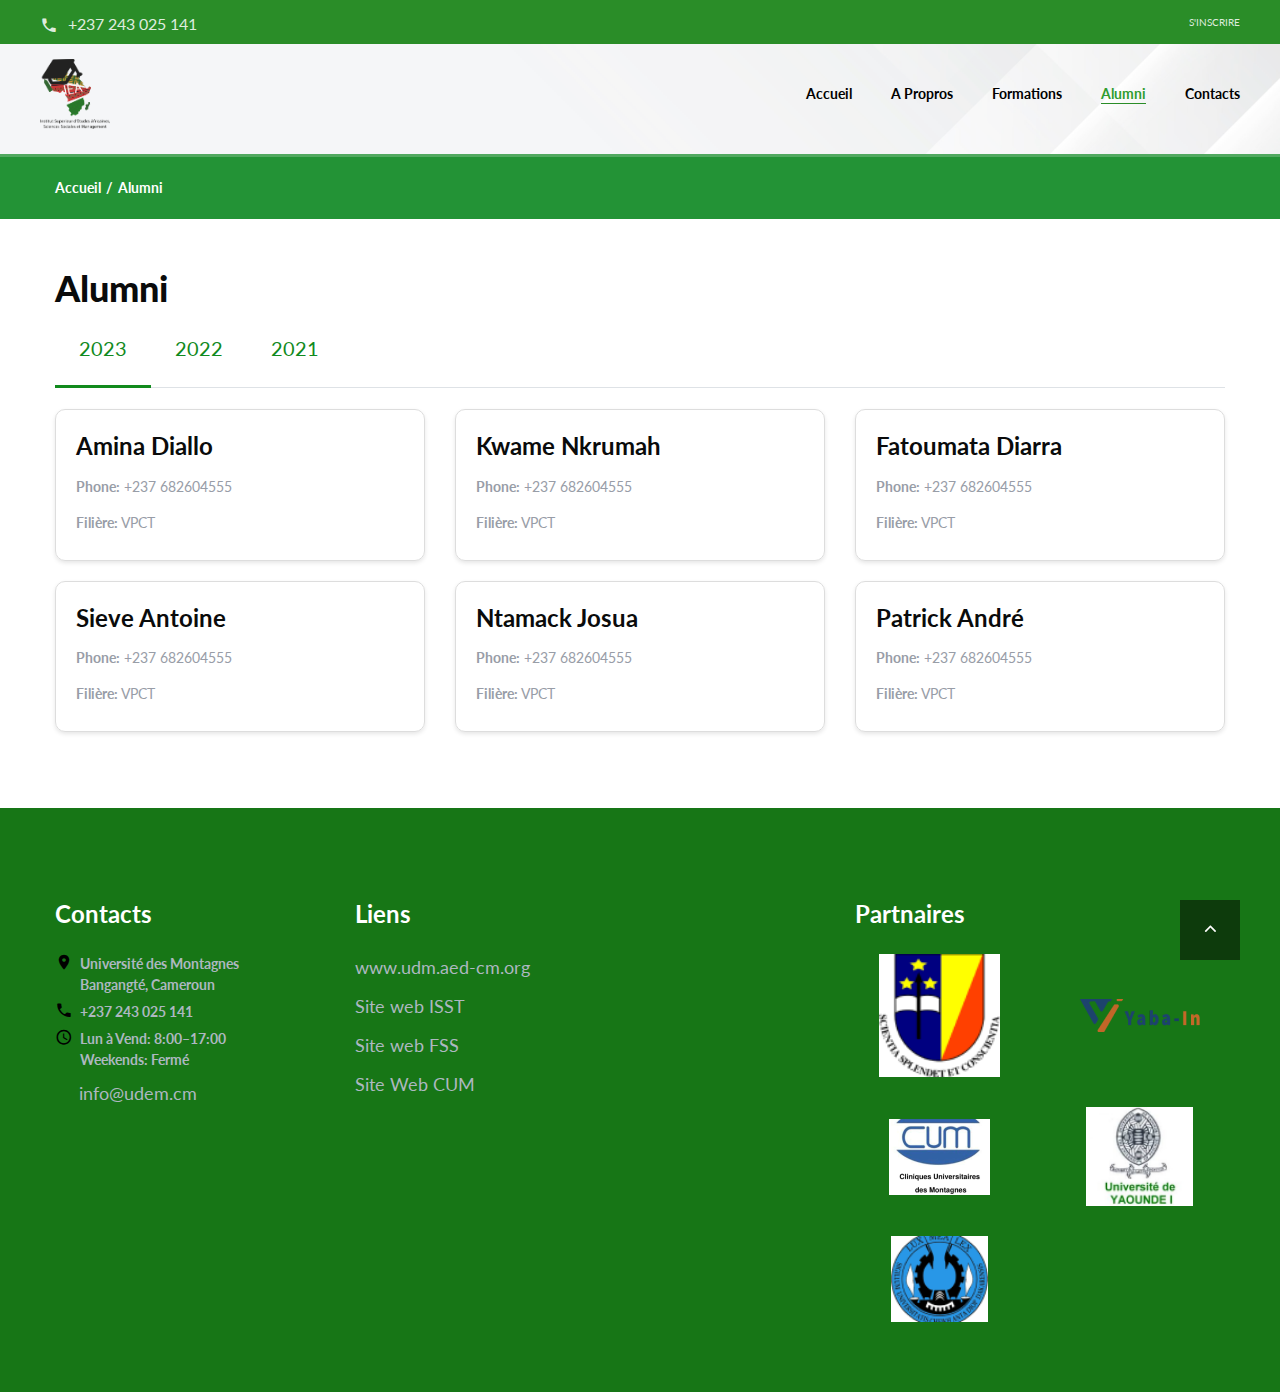
<file: Allumny.html>
<!DOCTYPE html>
<html lang="fr">
<head>
    <meta charset="UTF-8">
    <meta name="viewport" content="width=device-width, initial-scale=1.0">
    <title>Alumni</title>
    <link rel="stylesheet" href="https://stackpath.bootstrapcdn.com/bootstrap/4.5.2/css/bootstrap.min.css">
    <meta http-equiv="X-UA-Compatible" content="IE=edge">
    <link rel="icon" href="images/icon.png" >
    <link rel="stylesheet" type="text/css" href="//fonts.googleapis.com/css?family=Lato:300,300i,400,400i,700,900">
    <link rel="stylesheet" href="css/bootstrap.css">
    <link rel="stylesheet" href="css/fonts.css">
    <link rel="stylesheet" href="css/style.css">
    <style>.ie-panel{display: none;background: #212121;padding: 10px 0;box-shadow: 3px 3px 5px 0 rgba(0,0,0,.3);clear: both;text-align:center;position: relative;z-index: 1;} html.ie-10 .ie-panel, html.lt-ie-10 .ie-panel {display: block;}</style>
    <style>
        .tab-content {
            margin-top: 20px;
        }
        .alumni-card {
            margin-bottom: 20px;
            padding: 20px;
            border: 1px solid #ddd;
            border-radius: 10px;
            box-shadow: 0 2px 4px rgba(0, 0, 0, 0.1);
            transition: transform 0.3s ease, border-color 0.3s ease, box-shadow 0.3s ease;
        }
        .alumni-card:hover {
            transform: scale(1.05);
            border-color: #118a1d;
            box-shadow: 0 4px 8px rgba(0, 0, 0, 0.2);
        }
        .alumni-card h5 {
            margin-bottom: 10px;
        }
        .alumni-card p {
            margin-bottom: 5px;
        }
        .nav-tabs .nav-link {
            border: none;
            border-bottom: 3px solid transparent;
            color: #118a1d;
            font-size: 18px;
        }
        .nav-tabs .nav-link.active {
            border-bottom: 3px solid #118a1d;
            color: #118a1d;
        }
        /* .back-button {
            background-color: #208825;
            border: 1px solid #ddd;
            border-radius: 50%;
            width: 40px;
            height: 40px;
            display: flex;
            align-items: center;
            justify-content: center;
            box-shadow: 0 2px 4px rgba(0, 0, 0, 0.1);
            cursor: pointer;
            font-size: 18px;
            color: white;
        }
        .back-button:hover {
            background-color: #ffffff;
            color: #208825;
        } */
        /* .navbar {
            background-color: #ffffff;
            box-shadow: 0 2px 4px rgba(0, 0, 0, 0.1);
        }
        .navbar-brand {
            display: flex;
            align-items: center;
        }
        .navbar-brand .back-button {
            margin-right: 10px;
        } */
        /* Responsiveness */
        @media (max-width: 576px) {
            .nav-tabs .nav-item {
                flex: 1 1 auto;
                text-align: center;
            }
            .nav-tabs .nav-link {
                font-size: 0.875rem;
                padding: 0.5rem 0.75rem;
            }
            .alumni-list li {
                font-size: 0.875rem;
                padding: 8px;
            }
            /* .back-button {
                width: 30px;
                height: 30px;
                font-size: 16px;
            } */
        }
        @media (min-width: 576px) and (max-width: 768px) {
            .nav-tabs .nav-link {
                font-size: 1rem;
                padding: 0.75rem 1rem;
            }
            .alumni-list li {
                font-size: 0.95rem;
                padding: 9px;
            }
        }
        @media (min-width: 768px) and (max-width: 992px) {
            .nav-tabs .nav-link {
                font-size: 1.125rem;
                padding: 1rem 1.25rem;
            }
            .alumni-list li {
                font-size: 1rem;
                padding: 10px;
            }
        }
        @media (min-width: 992px) {
            .nav-tabs .nav-link {
                font-size: 1.25rem;
                padding: 1.25rem 1.5rem;
            }
            .alumni-list li {
                font-size: 1.1rem;
                padding: 12px;
            }
        }
    </style>
</head>
<body>
    <!-- <nav class="navbar navbar-light">
        <a class="navbar-brand" href="#">
            <div class="back-button" onclick="goBack()">
                &#8592;
            </div>
        </a>
    </nav> -->
    <div class="ie-panel"><a href="http://windows.microsoft.com/en-US/internet-explorer/"><img src="images/ie8-panel/warning_bar_0000_us.jpg" height="42" width="820" alt="You are using an outdated browser. For a faster, safer browsing experience, upgrade for free today."></a></div>
    <div class="preloader">
      <div class="preloader-body">
        <div class="loader">
          <div></div>
          <div></div>
          <div></div>
          <div></div>
          <div></div>
          <div></div>
          <div></div>
          <div></div>
          <div></div>
        </div>
        <p>Chargement...</p>
      </div>
    </div>
    <div class="page">
        <header class="section page-header rd-navbar-transparent-wrap">
            <!--RD Navbar-->
            <div class="rd-navbar-wrap">
              <nav class="rd-navbar rd-navbar-transparent" data-layout="rd-navbar-fixed" data-sm-layout="rd-navbar-fixed" data-md-layout="rd-navbar-fixed" data-md-device-layout="rd-navbar-fixed" data-lg-layout="rd-navbar-static" data-lg-device-layout="rd-navbar-static" data-xl-layout="rd-navbar-static" data-xl-device-layout="rd-navbar-static" data-lg-stick-up-offset="44px" data-xl-stick-up-offset="44px" data-xxl-stick-up-offset="44px" data-lg-stick-up="true" data-xl-stick-up="true" data-xxl-stick-up="true">
                <div class="rd-navbar-collapse-toggle rd-navbar-fixed-element-1" data-rd-navbar-toggle=".rd-navbar-collapse"><span></span></div>
                <div class="rd-navbar-aside-outer rd-navbar-collapse">
                  <div class="rd-navbar-aside">
                    <div class="rd-navbar-info">
                      <div class="icon novi-icon mdi mdi-phone"></div><a href="tel:#">+237 243 025 141</a>
                    </div>
                    <ul class="list-lined">
                      <li><a href="#">S'inscrire</a></li>
                    </ul>
                  </div>
                </div>
                <div class="rd-navbar-main-outer">
                  <div class="rd-navbar-main-inner">
                    <div class="rd-navbar-main">
                      <!--RD Navbar Panel-->
                      <div class="rd-navbar-panel">
                        <!--RD Navbar Toggle-->
                        <button class="rd-navbar-toggle" data-rd-navbar-toggle=".rd-navbar-nav-wrap"><span></span></button>
                        <!--RD Navbar Brand-->
                        <div class="rd-navbar-brand">
                          <!--Brand--><a class="brand" href="index.html"><img class="brand-logo-dark" src="images/logo_IEA.png" alt="" width="146" height="22"/><img class="brand-logo-light" src="images/logo_IEA.png" alt="" style="width: 5em; height: 5em; "/></a>
                        </div>
                      </div>
                      <div class="rd-navbar-main-element">
                        <div class="rd-navbar-nav-wrap">
                          <ul class="rd-navbar-nav">
                            <li class="rd-nav-item"><a class="rd-nav-link" href="index.html">Accueil</a>
                            </li>
                            <li class="rd-nav-item"><a class="rd-nav-link" href="about.html">A Propros</a>
                            </li>
                            <li class="rd-nav-item "><a class="rd-nav-link" href="formation.html">Formations</a>
                            </li>
                            <li class="rd-nav-item active"><a class="rd-nav-link" href="Allumny.html">Alumni</a>
                            </li>
                            <li class="rd-nav-item"><a class="rd-nav-link" href="contacts.html">Contacts</a>
                            </li>
                          </ul>
                        </div>
                      </div>
                    </div>
                  </div>
                </div>
              </nav>
            </div>
            <div class="rd-navbar-bg novi-background bg-image" style="background-image: url(images/Entete.jpg); height: 110px;"></div>
          </header>
           <!-- Breadcrumbs-->
      <section class="breadcrumbs-custom bg-image novi-background ">
        <div class="container">
          <ul class="breadcrumbs-custom-path">
            <li><a href="index.html">Accueil</a></li>
            <li class="active">Alumni</li>
          </ul>
        </div>
      </section>
          
    <div class="container mt-5">
        <h2>Alumni</h2>
        <ul class="nav nav-tabs" id="alumniTabs" role="tablist">
            <li class="nav-item">
                <a class="nav-link active" id="year2023-tab" data-toggle="tab" href="#year2023" role="tab" aria-controls="year2023" aria-selected="true">2023</a>
            </li>
            <li class="nav-item">
                <a class="nav-link" id="year2022-tab" data-toggle="tab" href="#year2022" role="tab" aria-controls="year2022" aria-selected="false">2022</a>
            </li>
            <li class="nav-item">
                <a class="nav-link" id="year2021-tab" data-toggle="tab" href="#year2021" role="tab" aria-controls="year2021" aria-selected="false">2021</a>
            </li>
            <!-- Add more years as needed -->
        </ul>
        <div class="tab-content" id="alumniTabsContent">
            <div class="tab-pane fade show active" id="year2023" role="tabpanel" aria-labelledby="year2023-tab">
                <div class="row">
                    <div class="col-md-4">
                        <div class="alumni-card">
                            <h5>Amina Diallo</h5>
                            <p><strong>Phone:</strong> +237 682604555</p>
                            <p><strong>Filière:</strong> VPCT</p>
                        </div>
                    </div>
                    <div class="col-md-4">
                        <div class="alumni-card">
                            <h5>Kwame Nkrumah</h5>
                            <p><strong>Phone:</strong> +237 682604555</p>
                            <p><strong>Filière:</strong> VPCT</p>
                        </div>
                    </div>
                    <div class="col-md-4">
                        <div class="alumni-card">
                            <h5>Fatoumata Diarra</h5>
                            <p><strong>Phone:</strong> +237 682604555</p>
                            <p><strong>Filière:</strong> VPCT</p>
                        </div>
                    </div>
                    <div class="col-md-4">
                      <div class="alumni-card">
                          <h5>Sieve Antoine</h5>
                          <p><strong>Phone:</strong> +237 682604555</p>
                          <p><strong>Filière:</strong> VPCT</p>
                      </div>
                  </div>
                  <div class="col-md-4">
                    <div class="alumni-card">
                        <h5>Ntamack Josua</h5>
                        <p><strong>Phone:</strong> +237 682604555</p>
                        <p><strong>Filière:</strong> VPCT</p>
                    </div>
                </div>
                <div class="col-md-4">
                  <div class="alumni-card">
                      <h5>Patrick André</h5>
                      <p><strong>Phone:</strong> +237 682604555</p>
                      <p><strong>Filière:</strong> VPCT</p>
                  </div>
              </div>
                    <!-- Add more alumni as needed -->
                </div>
            </div>
            <div class="tab-pane fade" id="year2022" role="tabpanel" aria-labelledby="year2022-tab">
                <div class="row">
                    <div class="col-md-4">
                        <div class="alumni-card">
                            <h5>Thabo Mbeki</h5>
                            <p><strong>Phone:</strong> +237 682604555</p>
                            <p><strong>Filière:</strong> VPCT</p>
                        </div>
                    </div>
                    <div class="col-md-4">
                        <div class="alumni-card">
                            <h5>Kofi Annan</h5>
                            <p><strong>Phone:</strong> +237 682604555</p>
                            <p><strong>Filière:</strong> VPCT</p>
                        </div>
                    </div>
                    <div class="col-md-4">
                        <div class="alumni-card">
                            <h5>Abena Amoah</h5>
                            <p><strong>Phone:</strong> +237 682604555</p>
                            <p><strong>Filière:</strong> VPCT</p>
                        </div>
                    </div>
                    <!-- Add more alumni as needed -->
                </div>
            </div>
            <div class="tab-pane fade" id="year2021" role="tabpanel" aria-labelledby="year2021-tab">
                <div class="row">
                    <div class="col-md-4">
                        <div class="alumni-card">
                            <h5>David Black</h5>
                            <p><strong>Phone:</strong> +237 682604555</p>
                            <p><strong>Filière:</strong> VPCT</p>
                        </div>
                    </div>
                    <div class="col-md-4">
                        <div class="alumni-card">
                            <h5>Femi Adebayo</h5>
                            <p><strong>Phone:</strong> +237 682604555</p>
                            <p><strong>Filière:</strong> VPCT</p>
                        </div>
                    </div>
                    <div class="col-md-4">
                        <div class="alumni-card">
                            <h5>Nia Kere</h5>
                            <p><strong>Phone:</strong> +237 682604555</p>
                            <p><strong>Filière:</strong> VPCT</p>
                        </div>
                    </div>
                    <!-- Add more alumni as needed -->
                </div>
            </div>
            <!-- Add more tab panes as needed -->
        </div>
    </div>

    <script src="https://code.jquery.com/jquery-3.5.1.slim.min.js"></script>
    <script src="https://cdn.jsdelivr.net/npm/@popperjs/core@2.9.2/dist/umd/popper.min.js"></script>
    <script src="https://stackpath.bootstrapcdn.com/bootstrap/4.5.2/js/bootstrap.min.js"></script>
    <!-- <script>
        function goBack() {
            window.history.back();
        }
    </script> -->
    <footer class="section footer-classic">
        <div class="footer-inner-1">
          <div class="container">
            <div class="row row-40">
              <div class="col-md-5 col-lg-3">
                <h5>Contacts</h5>
                <ul class="contact-list font-weight-bold">
                  <li>
                    <div class="unit unit-spacing-xs">
                      <div class="unit-left">
                        <div class="icon icon-sm icon-primary novi-icon mdi mdi-map-marker"></div>
                      </div>
                      <div class="unit-body"><a href="#">Université des Montagnes <br>Bangangté, Cameroun</a></div>
                    </div>
                  </li>
                  <li>
                    <div class="unit unit-spacing-xs">
                      <div class="unit-left">
                        <div class="icon icon-sm icon-primary novi-icon mdi mdi-phone"></div>
                      </div>
                      <div class="unit-body"><a href="tel:#">+237 243 025 141</a></div>
                    </div>
                  </li>
                  <li>
                    <div class="unit unit-spacing-xs">
                      <div class="unit-left">
                        <div class="icon icon-sm icon-primary novi-icon mdi mdi-clock"></div>
                      </div>
                      <div class="unit-body">
                        <ul class="list-0">
                          <li>Lun à Vend: 8:00–17:00</li>
                          <li>Weekends: Fermé</li>
                        </ul>
                      </div>
                    </div>
                  </li>
                </ul><a class="d-inline-block big" href="mailto:#">info@udem.cm</a>
              </div>
              <div class="col-md-6 col-lg-5">
                <h5>Liens</h5>
                <div class="row row-5 justify-content-between">
                  <div class="col-sm-6">
                    <ul class="footer-list big">
                      <li><a href="#"> www.udm.aed-cm.org</a></li>
                      <li><a href="#">Site web ISST</a></li>
                      <li><a href="#">Site web FSS</a></li>
                      <li><a href="#">Site Web CUM</a></li>
                     
                    </ul>
                  </div>
                  <!-- <div class="col-sm-4 col-lg-6 col-xxl-5">
                    <ul class="footer-list big">
                      <li><a href="#">Autre lien</a></li>
                      <li><a href="#">Autre lien</a></li>
                      <li><a href="#">Autre lien</a></li>
                      <li><a href="#">Autre lien</a></li>
                     
                    </ul>
                  </div> -->
                </div>
              </div>
              <div class="col-md-12 col-lg-4">
                <h5>Partnaires</h5>
                <div class="row row-30 align-items-center text-center">
                  <div class="col-6 col-md-4 col-lg-6"><a class="link-image" href="#"><img src="images/partener2.png" alt="" width="121" height="34"/></a></div>
                  <div class="col-6 col-md-4 col-lg-6"><a class="link-image" href="#"><img src="images/yaba-in.png" alt="" width="121" height="16"/></a></div>
                  <div class="col-6 col-md-4 col-lg-6"><a class="link-image" href="#"><img src="images/CUM.png" alt="" width="101" height="38"/></a></div>
                  <div class="col-6 col-md-4 col-lg-6"><a class="link-image" href="#"><img src="images/partener1.png" alt="" width="107" height="26"/></a></div>
                  <div class="col-6 col-md-4 col-lg-6"><a class="link-image" href="#"><img src="images/partener3.png" alt="" width="97" height="26"/></a></div>
                </div>
              </div>
            </div>
          </div>
        </div>
      </footer> 
    <div class="snackbars" id="form-output-global"></div>
    <script src="js/core.min.js"></script>
    <script src="js/script.js"></script>
</body>
</html>
</file>
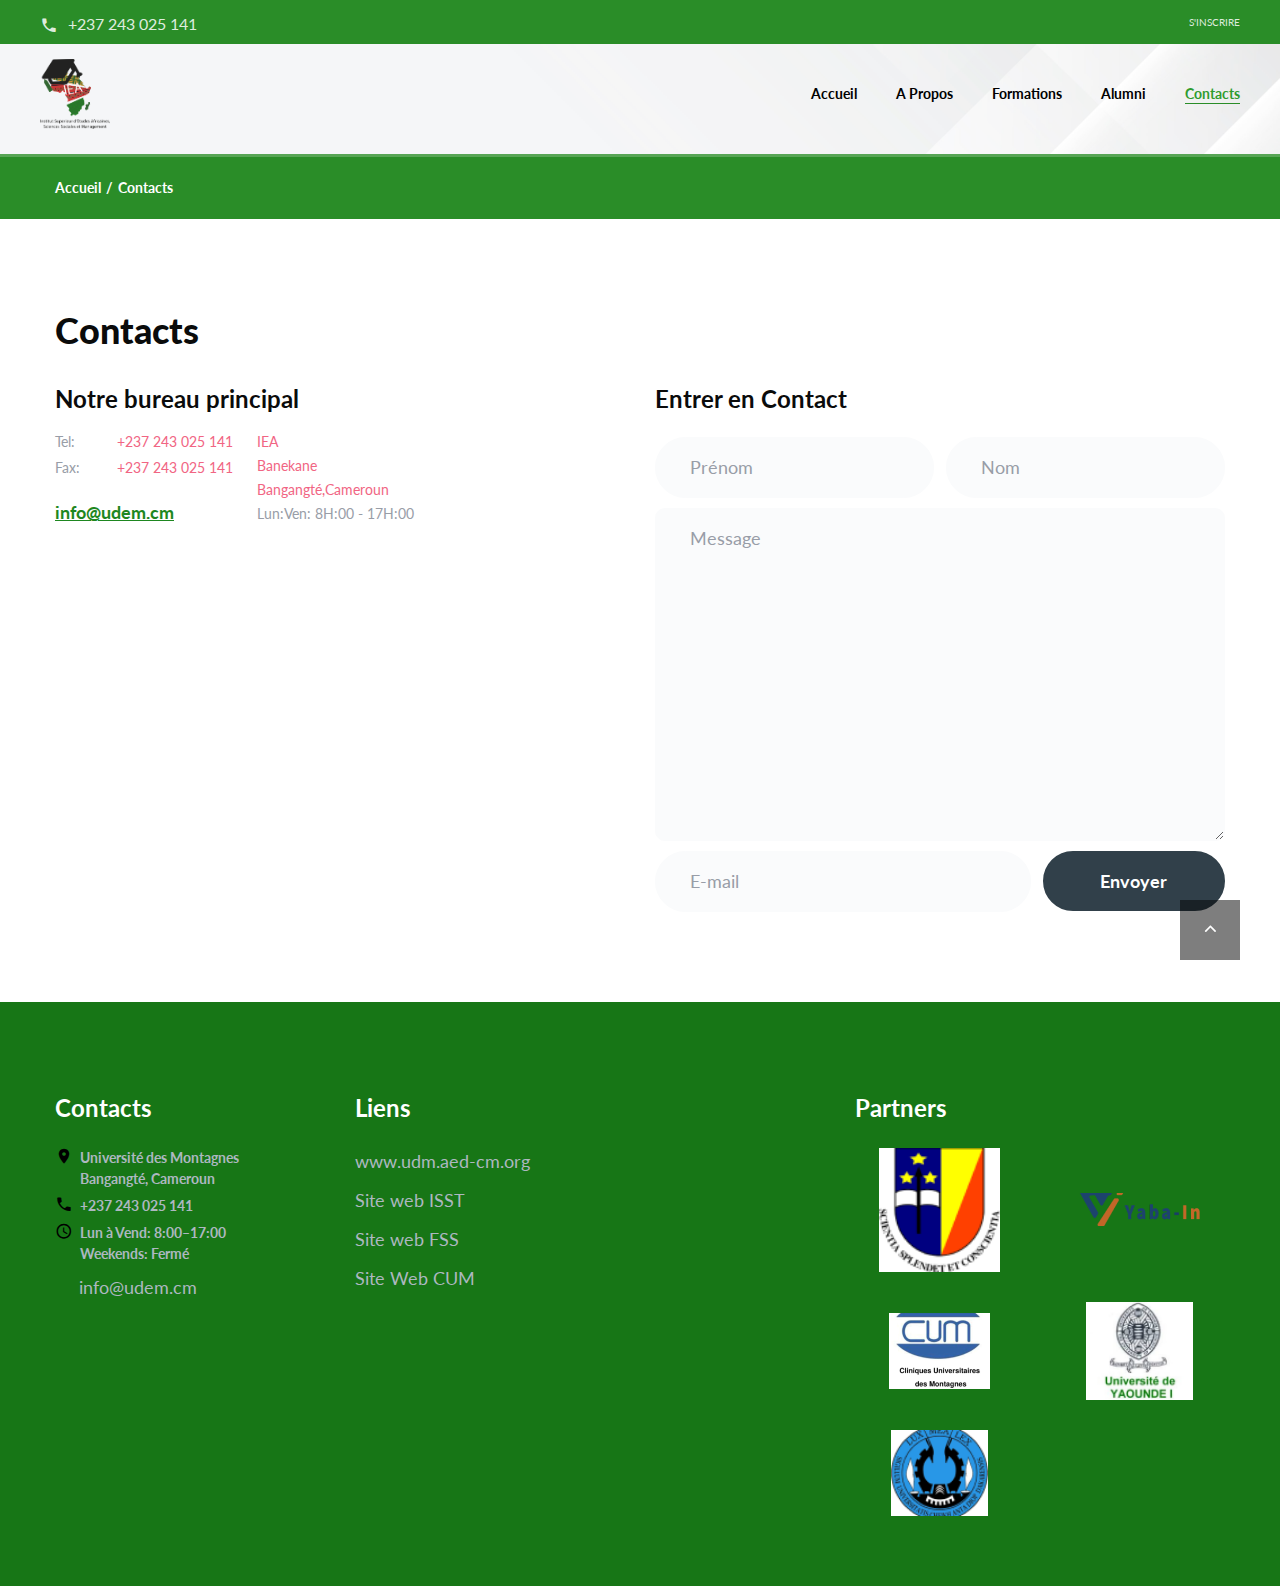
<file: contacts.html>
<!DOCTYPE html>
<html class="wide wow-animation" lang="en">
  <head>
    <title>Contacts</title>
    <meta charset="utf-8">
    <meta name="viewport" content="width=device-width, height=device-height, initial-scale=1.0">
    <meta http-equiv="X-UA-Compatible" content="IE=edge">
    <link rel="icon" href="images/icon.png" >
    <link rel="stylesheet" type="text/css" href="//fonts.googleapis.com/css?family=Lato:300,300i,400,400i,700,900">
    <link rel="stylesheet" href="css/bootstrap.css">
    <link rel="stylesheet" href="css/fonts.css">
    <link rel="stylesheet" href="css/style.css">
    <style>.ie-panel{display: none;background: #212121;padding: 10px 0;box-shadow: 3px 3px 5px 0 rgba(0,0,0,.3);clear: both;text-align:center;position: relative;z-index: 1;} html.ie-10 .ie-panel, html.lt-ie-10 .ie-panel {display: block;}</style>
  </head>
  <body>
    <div class="ie-panel"><a href="http://windows.microsoft.com/en-US/internet-explorer/"><img src="images/ie8-panel/warning_bar_0000_us.jpg" height="42" width="820" alt="You are using an outdated browser. For a faster, safer browsing experience, upgrade for free today."></a></div>
    <div class="preloader">
      <div class="preloader-body">
        <div class="loader">
          <div></div>
          <div></div>
          <div></div>
          <div></div>
          <div></div>
          <div></div>
          <div></div>
          <div></div>
          <div></div>
        </div>
        <p>Chargement...</p>
      </div>
    </div>
    <div class="page">
      <header class="section page-header rd-navbar-transparent-wrap">
        <!--RD Navbar-->
        <div class="rd-navbar-wrap">
          <nav class="rd-navbar rd-navbar-transparent" data-layout="rd-navbar-fixed" data-sm-layout="rd-navbar-fixed" data-md-layout="rd-navbar-fixed" data-md-device-layout="rd-navbar-fixed" data-lg-layout="rd-navbar-static" data-lg-device-layout="rd-navbar-static" data-xl-layout="rd-navbar-static" data-xl-device-layout="rd-navbar-static" data-lg-stick-up-offset="44px" data-xl-stick-up-offset="44px" data-xxl-stick-up-offset="44px" data-lg-stick-up="true" data-xl-stick-up="true" data-xxl-stick-up="true">
            <div class="rd-navbar-collapse-toggle rd-navbar-fixed-element-1" data-rd-navbar-toggle=".rd-navbar-collapse"><span></span></div>
            <div class="rd-navbar-aside-outer rd-navbar-collapse">
              <div class="rd-navbar-aside">
                <div class="rd-navbar-info">
                  <div class="icon novi-icon mdi mdi-phone"></div><a href="tel:#">+237 243 025 141</a>
                </div>
                <ul class="list-lined">
                  <li><a href="#">S'inscrire</a></li>
                </ul>
              </div>
            </div>
            <div class="rd-navbar-main-outer">
              <div class="rd-navbar-main-inner">
                <div class="rd-navbar-main">
                  <!--RD Navbar Panel-->
                  <div class="rd-navbar-panel">
                    <!--RD Navbar Toggle-->
                    <button class="rd-navbar-toggle" data-rd-navbar-toggle=".rd-navbar-nav-wrap"><span></span></button>
                    <!--RD Navbar Brand-->
                    <div class="rd-navbar-brand">
                      <!--Brand--><a class="brand" href="index.html"><img class="brand-logo-dark" src="images/logo_IEA.png" alt="" width="146" height="22"/><img class="brand-logo-light" src="images/logo_IEA.png" alt="" style="width: 5em; height: 5em; "/></a>
                    </div>
                  </div>
                  <div class="rd-navbar-main-element">
                    <div class="rd-navbar-nav-wrap">
                      <ul class="rd-navbar-nav">
                        <li class="rd-nav-item"><a class="rd-nav-link" href="index.html">Accueil</a>
                        </li>
                        <li class="rd-nav-item"><a class="rd-nav-link" href="about.html">A Propos</a>
                        </li>
                        <li class="rd-nav-item"><a class="rd-nav-link" href="formation.html">Formations</a>
                        </li>
                        <li class="rd-nav-item"><a class="rd-nav-link" href="Allumny.html">Alumni</a></li>
                        <li class="rd-nav-item active"><a class="rd-nav-link" href="contacts.html">Contacts</a>
                        </li>
                      </ul>
                    </div>
                  </div>
                </div>
              </div>
            </div>
          </nav>
        </div>
        <div class="rd-navbar-bg novi-background bg-image" style="background-image: url(images/Entete.jpg); height: 110px;"></div>
      </header>
      <!-- Breadcrumbs-->
      <section class="breadcrumbs-custom bg-image novi-background bg-primary">
        <div class="container">
          <ul class="breadcrumbs-custom-path">
            <li><a href="index.html">Accueil</a></li>
            <li class="active">Contacts</li>
          </ul>
        </div>
      </section>
      <!-- Contacts-->
      <section class="section section-md">
        <div class="container">
          <h2>Contacts</h2>
          <div class="row row-40">
            <div class="col-md-10 col-lg-6">
              <h5>Notre bureau principal</h5>
              <div class="group-lg group-wrap-3">
                <div class="group-item">
                  <dl class="list-terms-2">
                    <dt>Tel:</dt>
                    <dd><a href="tel:#">+237 243 025 141</a></dd>
                  </dl>
                  <dl class="list-terms-2">
                    <dt>Fax:</dt>
                    <dd><a href="tel:#">+237 243 025 141</a></dd>
                  </dl><a class="d-inline-block font-weight-bold big link-underline" href="mailto:#">info@udem.cm</a>
                </div>
                <div class="group-item">
                  <ul class="list list-0">
                    <li class="text-secondary">IEA <br>Banekane <br> Bangangté,Cameroun</li>
                    <li>Lun:Ven: 8H:00 - 17H:00 </li>
                  </ul>
                </div>
              </div>
              <!--Please, add the data attribute data-key="YOUR_API_KEY" in order to insert your own API key for the Google map.-->
              <!--Please note that YOUR_API_KEY should replaced with your key.-->
              <!--Example: <div class="google-map-container" data-key="YOUR_API_KEY">-->
              <div class="google-map-container google-map-container-2" data-center="9870 St Vincent Place, Glasgow, DC 45 Fr 45." data-zoom="5" data-icon="images/gmap_marker.png" data-icon-active="images/gmap_marker_active.png" data-styles="[{&quot;featureType&quot;:&quot;landscape&quot;,&quot;stylers&quot;:[{&quot;saturation&quot;:-100},{&quot;lightness&quot;:60}]},{&quot;featureType&quot;:&quot;road.local&quot;,&quot;stylers&quot;:[{&quot;saturation&quot;:-100},{&quot;lightness&quot;:40},{&quot;visibility&quot;:&quot;on&quot;}]},{&quot;featureType&quot;:&quot;transit&quot;,&quot;stylers&quot;:[{&quot;saturation&quot;:-100},{&quot;visibility&quot;:&quot;simplified&quot;}]},{&quot;featureType&quot;:&quot;administrative.province&quot;,&quot;stylers&quot;:[{&quot;visibility&quot;:&quot;off&quot;}]},{&quot;featureType&quot;:&quot;water&quot;,&quot;stylers&quot;:[{&quot;visibility&quot;:&quot;on&quot;},{&quot;lightness&quot;:30}]},{&quot;featureType&quot;:&quot;road.highway&quot;,&quot;elementType&quot;:&quot;geometry.fill&quot;,&quot;stylers&quot;:[{&quot;color&quot;:&quot;#ef8c25&quot;},{&quot;lightness&quot;:40}]},{&quot;featureType&quot;:&quot;road.highway&quot;,&quot;elementType&quot;:&quot;geometry.stroke&quot;,&quot;stylers&quot;:[{&quot;visibility&quot;:&quot;off&quot;}]},{&quot;featureType&quot;:&quot;poi.park&quot;,&quot;elementType&quot;:&quot;geometry.fill&quot;,&quot;stylers&quot;:[{&quot;color&quot;:&quot;#b6c54c&quot;},{&quot;lightness&quot;:40},{&quot;saturation&quot;:-40}]},{}]">
                <div class="google-map"></div>
                <ul class="google-map-markers">
                  <li data-location="9870 St Vincent Place, Glasgow, DC 45 Fr 45." data-description="9870 St Vincent Place, Glasgow"></li>
                </ul>
              </div>
            </div>
            <div class="col-md-10 col-lg-6">
              <h5>Entrer en Contact</h5>
              <!--RD Mailform-->
              <form class="rd-form rd-mailform" data-form-output="form-output-global" data-form-type="contact" method="post" action="bat/rd-mailform.php">
                <div class="row row-10">
                  <div class="col-md-6">
                    <div class="form-wrap">
                      <input class="form-input" id="contact-first-name" type="text" name="name" data-constraints="@Required">
                      <label class="form-label" for="contact-first-name">Prénom</label>
                    </div>
                  </div>
                  <div class="col-md-6">
                    <div class="form-wrap">
                      <input class="form-input" id="contact-last-name" type="text" name="name" data-constraints="@Required">
                      <label class="form-label" for="contact-last-name">Nom</label>
                    </div>
                  </div>
                  <div class="col-12">
                    <div class="form-wrap">
                      <label class="form-label" for="contact-message">Message</label>
                      <textarea class="form-input" id="contact-message" name="message" data-constraints="@Required"></textarea>
                    </div>
                  </div>
                  <div class="col-md-7 col-xl-8">
                    <div class="form-wrap">
                      <input class="form-input" id="contact-email" type="email" name="email" data-constraints="@Email @Required">
                      <label class="form-label" for="contact-email">E-mail</label>
                    </div>
                  </div>
                  <div class="col-md-5 col-xl-4">
                    <button class="button button-size-1 button-block button-primary" type="submit">Envoyer</button>
                  </div>
                </div>
              </form>
            </div>
          </div>
        </div>
      </section>
      <footer class="section footer-classic">
        <div class="footer-inner-1">
          <div class="container">
            <div class="row row-40">
              <div class="col-md-5 col-lg-3">
                <h5>Contacts</h5>
                <ul class="contact-list font-weight-bold">
                  <li>
                    <div class="unit unit-spacing-xs">
                      <div class="unit-left">
                        <div class="icon icon-sm icon-primary novi-icon mdi mdi-map-marker"></div>
                      </div>
                      <div class="unit-body"><a href="#">Université des Montagnes <br>Bangangté, Cameroun</a></div>
                    </div>
                  </li>
                  <li>
                    <div class="unit unit-spacing-xs">
                      <div class="unit-left">
                        <div class="icon icon-sm icon-primary novi-icon mdi mdi-phone"></div>
                      </div>
                      <div class="unit-body"><a href="tel:#">+237 243 025 141</a></div>
                    </div>
                  </li>
                  <li>
                    <div class="unit unit-spacing-xs">
                      <div class="unit-left">
                        <div class="icon icon-sm icon-primary novi-icon mdi mdi-clock"></div>
                      </div>
                      <div class="unit-body">
                        <ul class="list-0">
                          <li>Lun à Vend: 8:00–17:00</li>
                          <li>Weekends: Fermé</li>
                        </ul>
                      </div>
                    </div>
                  </li>
                </ul><a class="d-inline-block big" href="mailto:#">info@udem.cm</a>
              </div>
              <div class="col-md-6 col-lg-5">
                <h5>Liens</h5>
                <div class="row row-5 justify-content-between">
                  <div class="col-sm-6">
                    <ul class="footer-list big">
                      <li><a href="#"> www.udm.aed-cm.org</a></li>
                      <li><a href="#">Site web ISST</a></li>
                      <li><a href="#">Site web FSS</a></li>
                      <li><a href="#">Site Web CUM</a></li>
                     
                    </ul>
                  </div>
                  <!-- <div class="col-sm-4 col-lg-6 col-xxl-5">
                    <ul class="footer-list big">
                      <li><a href="#">Autre lien</a></li>
                      <li><a href="#">Autre lien</a></li>
                      <li><a href="#">Autre lien</a></li>
                      <li><a href="#">Autre lien</a></li>
                     
                    </ul>
                  </div> -->
                </div>
              </div>
              <div class="col-md-12 col-lg-4">
                <h5>Partners</h5>
                <div class="row row-30 align-items-center text-center">
                  <div class="col-6 col-md-4 col-lg-6"><a class="link-image" href="#"><img src="images/partener2.png" alt="" width="121" height="34"/></a></div>
                  <div class="col-6 col-md-4 col-lg-6"><a class="link-image" href="#"><img src="images/yaba-in.png" alt="" width="121" height="16"/></a></div>
                  <div class="col-6 col-md-4 col-lg-6"><a class="link-image" href="#"><img src="images/CUM.png" alt="" width="101" height="38"/></a></div>
                  <div class="col-6 col-md-4 col-lg-6"><a class="link-image" href="#"><img src="images/partener1.png" alt="" width="107" height="26"/></a></div>
                  <div class="col-6 col-md-4 col-lg-6"><a class="link-image" href="#"><img src="images/partener3.png" alt="" width="97" height="26"/></a></div>
                </div>
              </div>
            </div>
          </div>
        </div>
      </footer> 
    </div>
    <div class="snackbars" id="form-output-global"></div>
    <script src="js/core.min.js"></script>
    <script src="js/script.js"></script>
  </body>
</html>
</file>
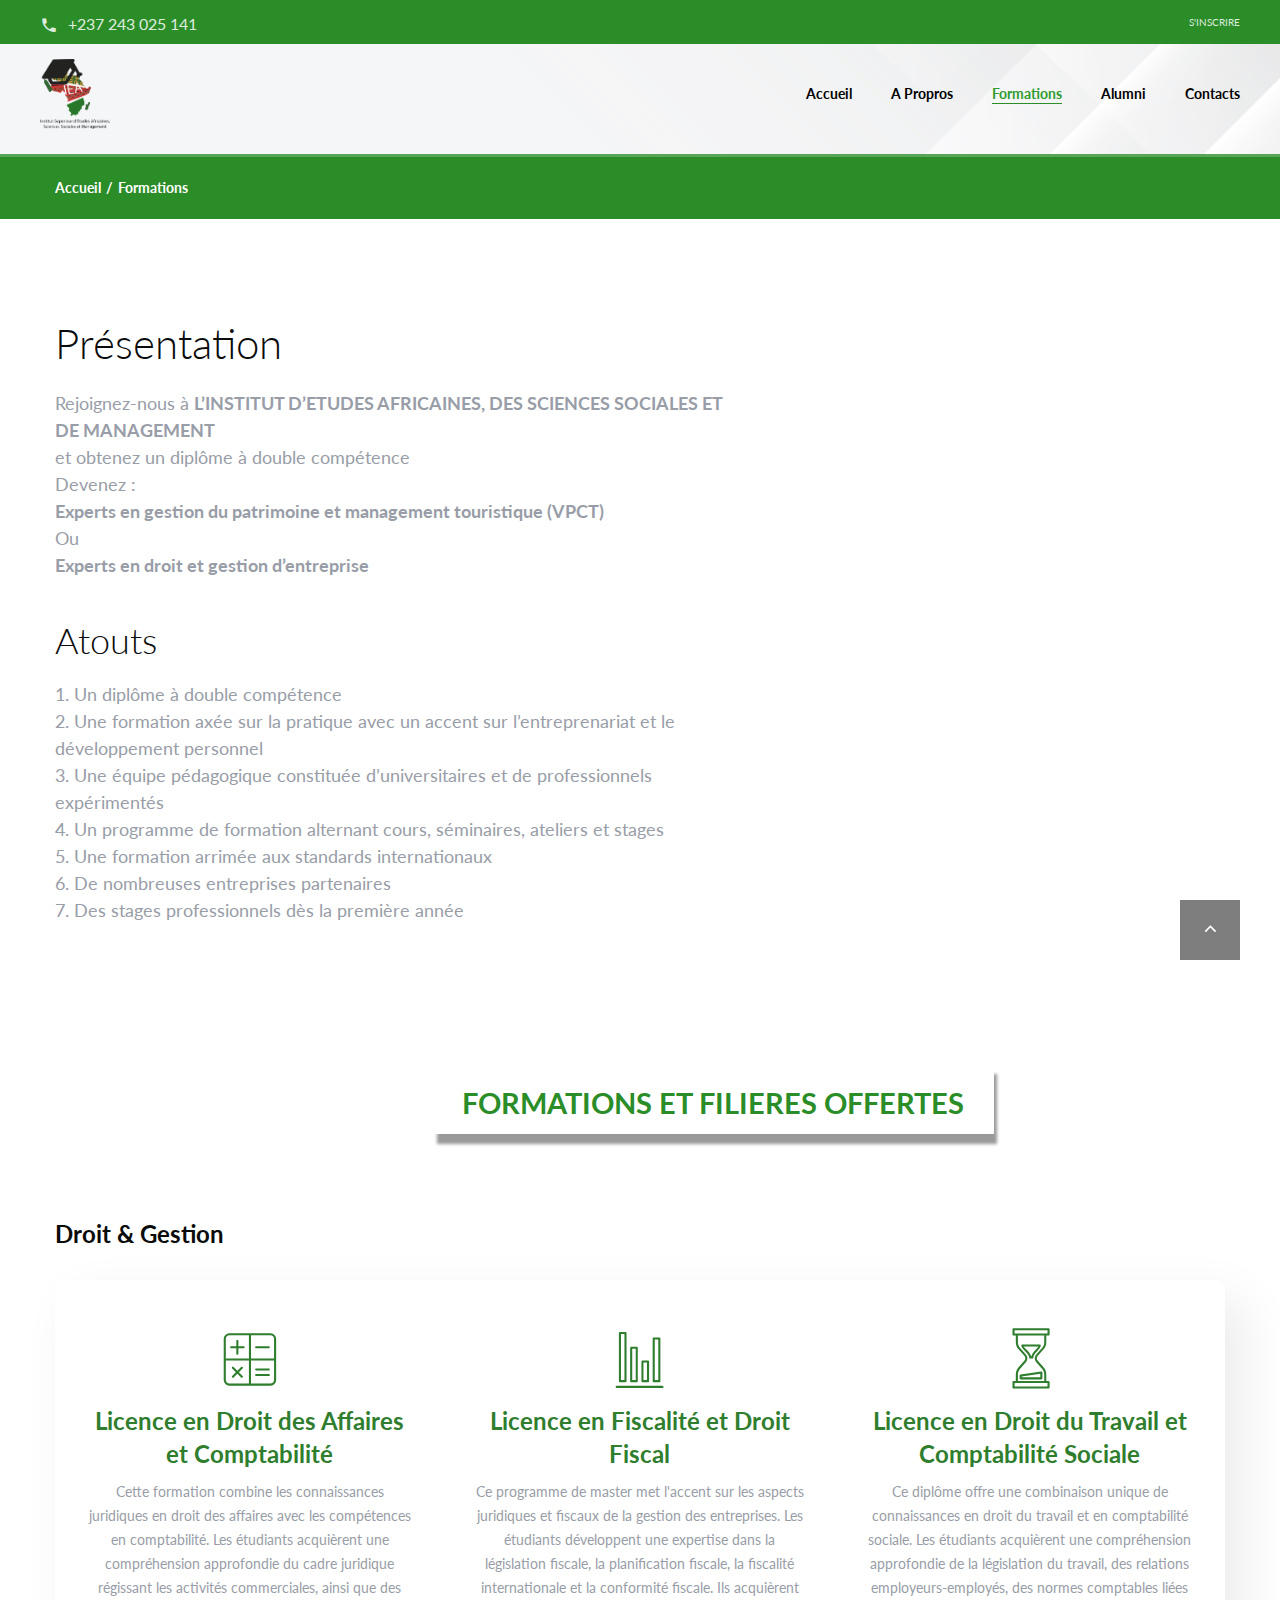
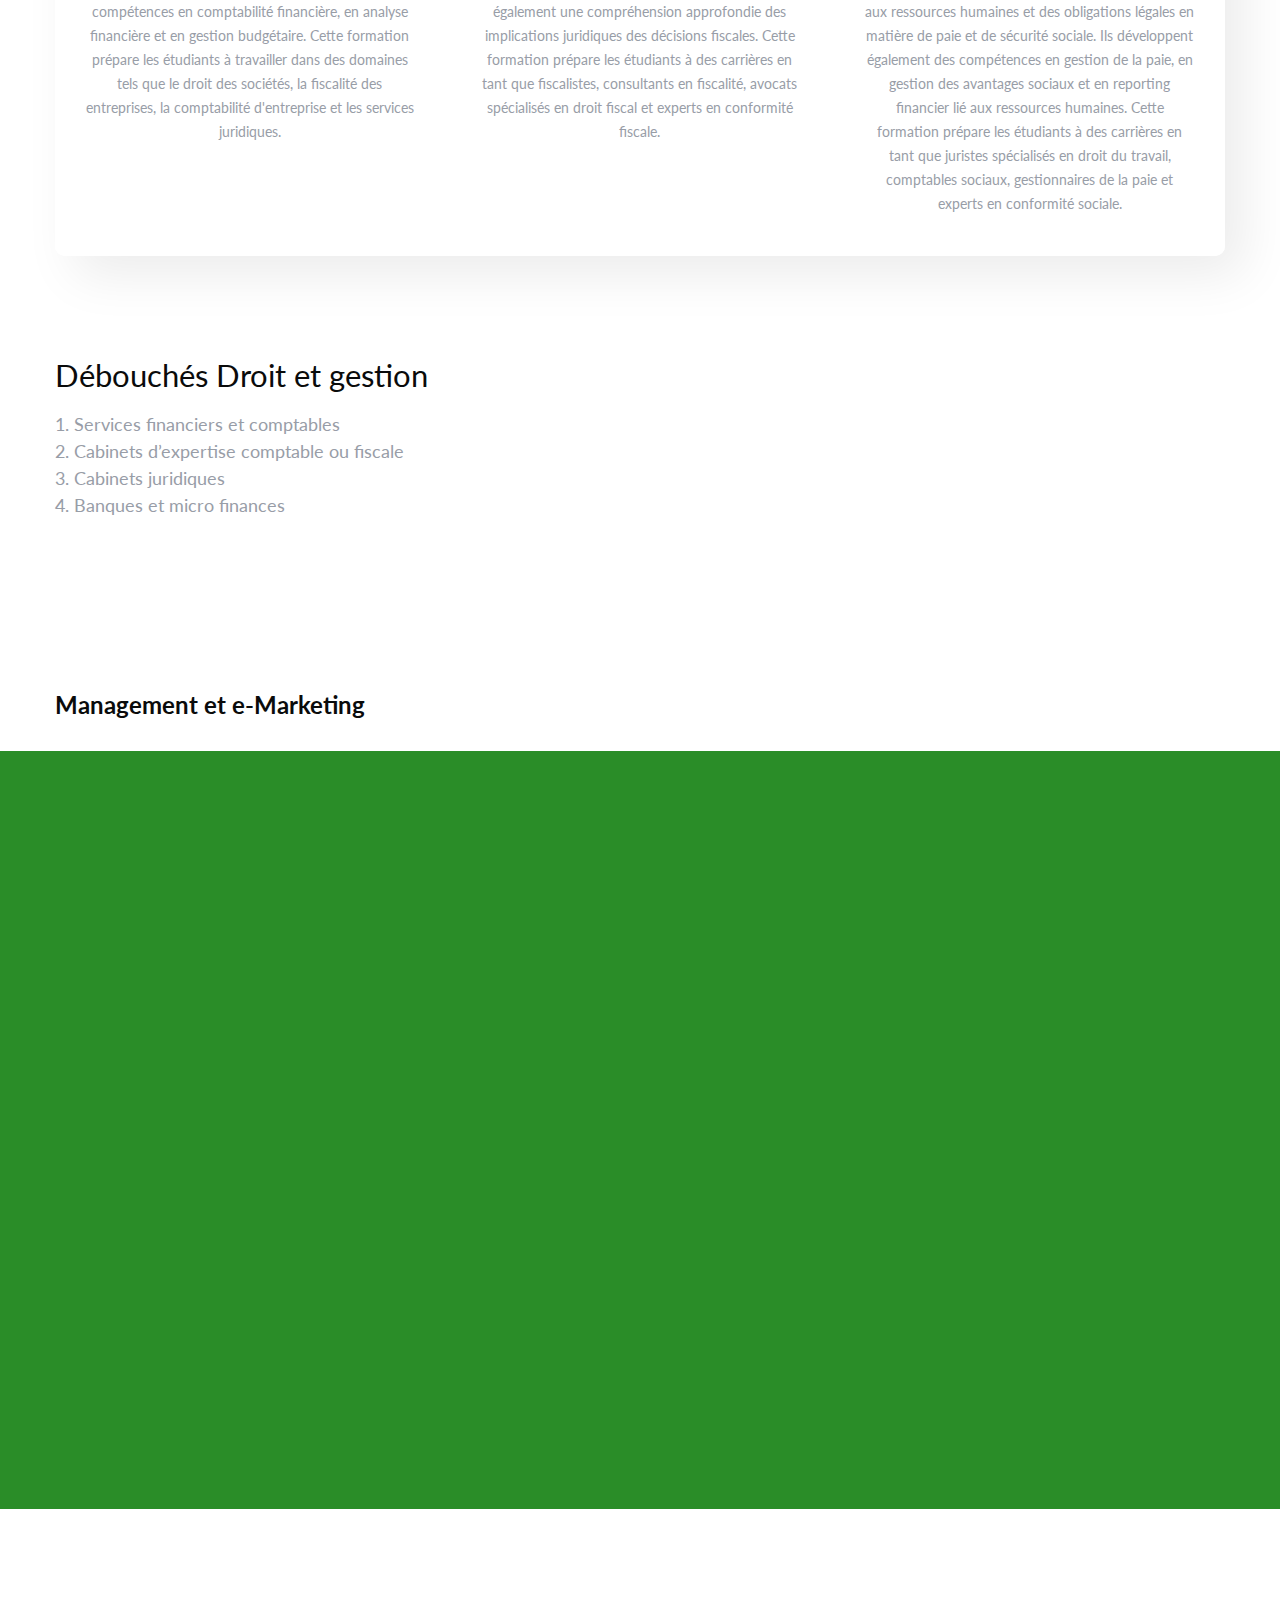
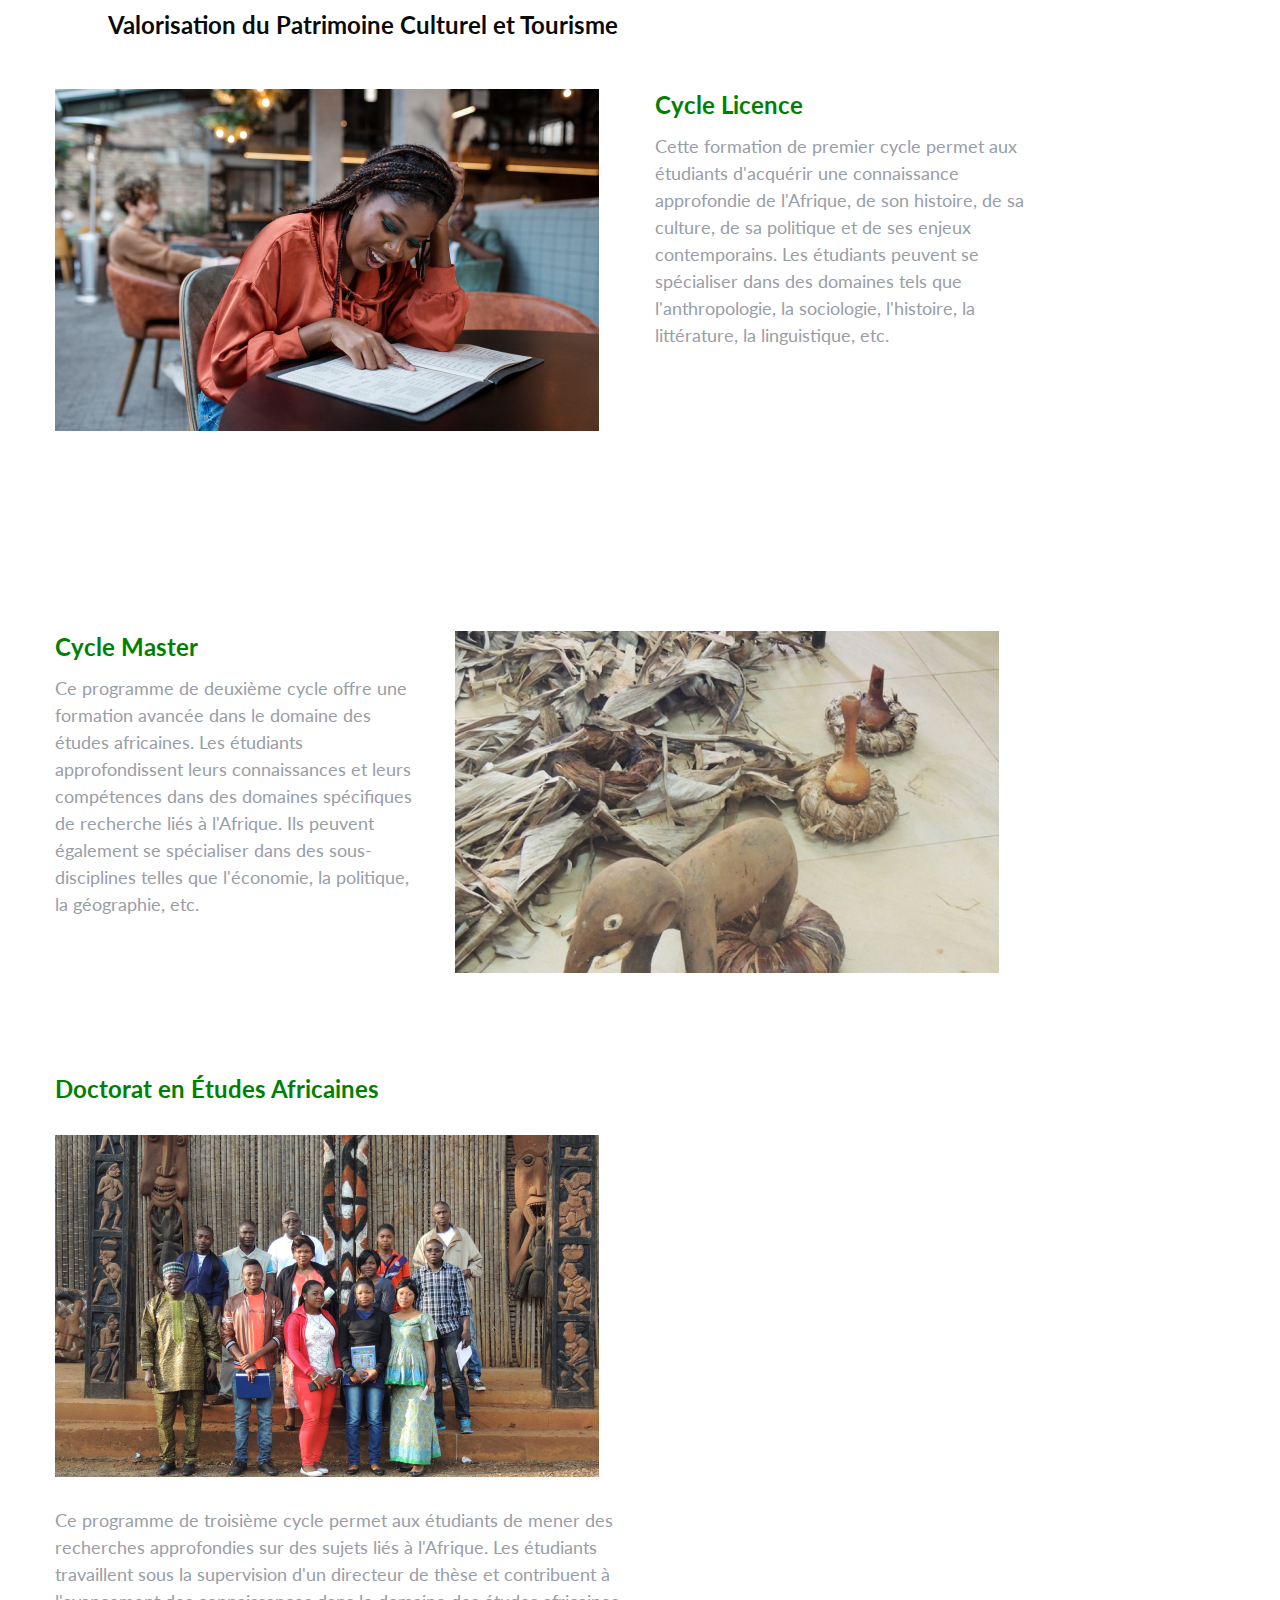
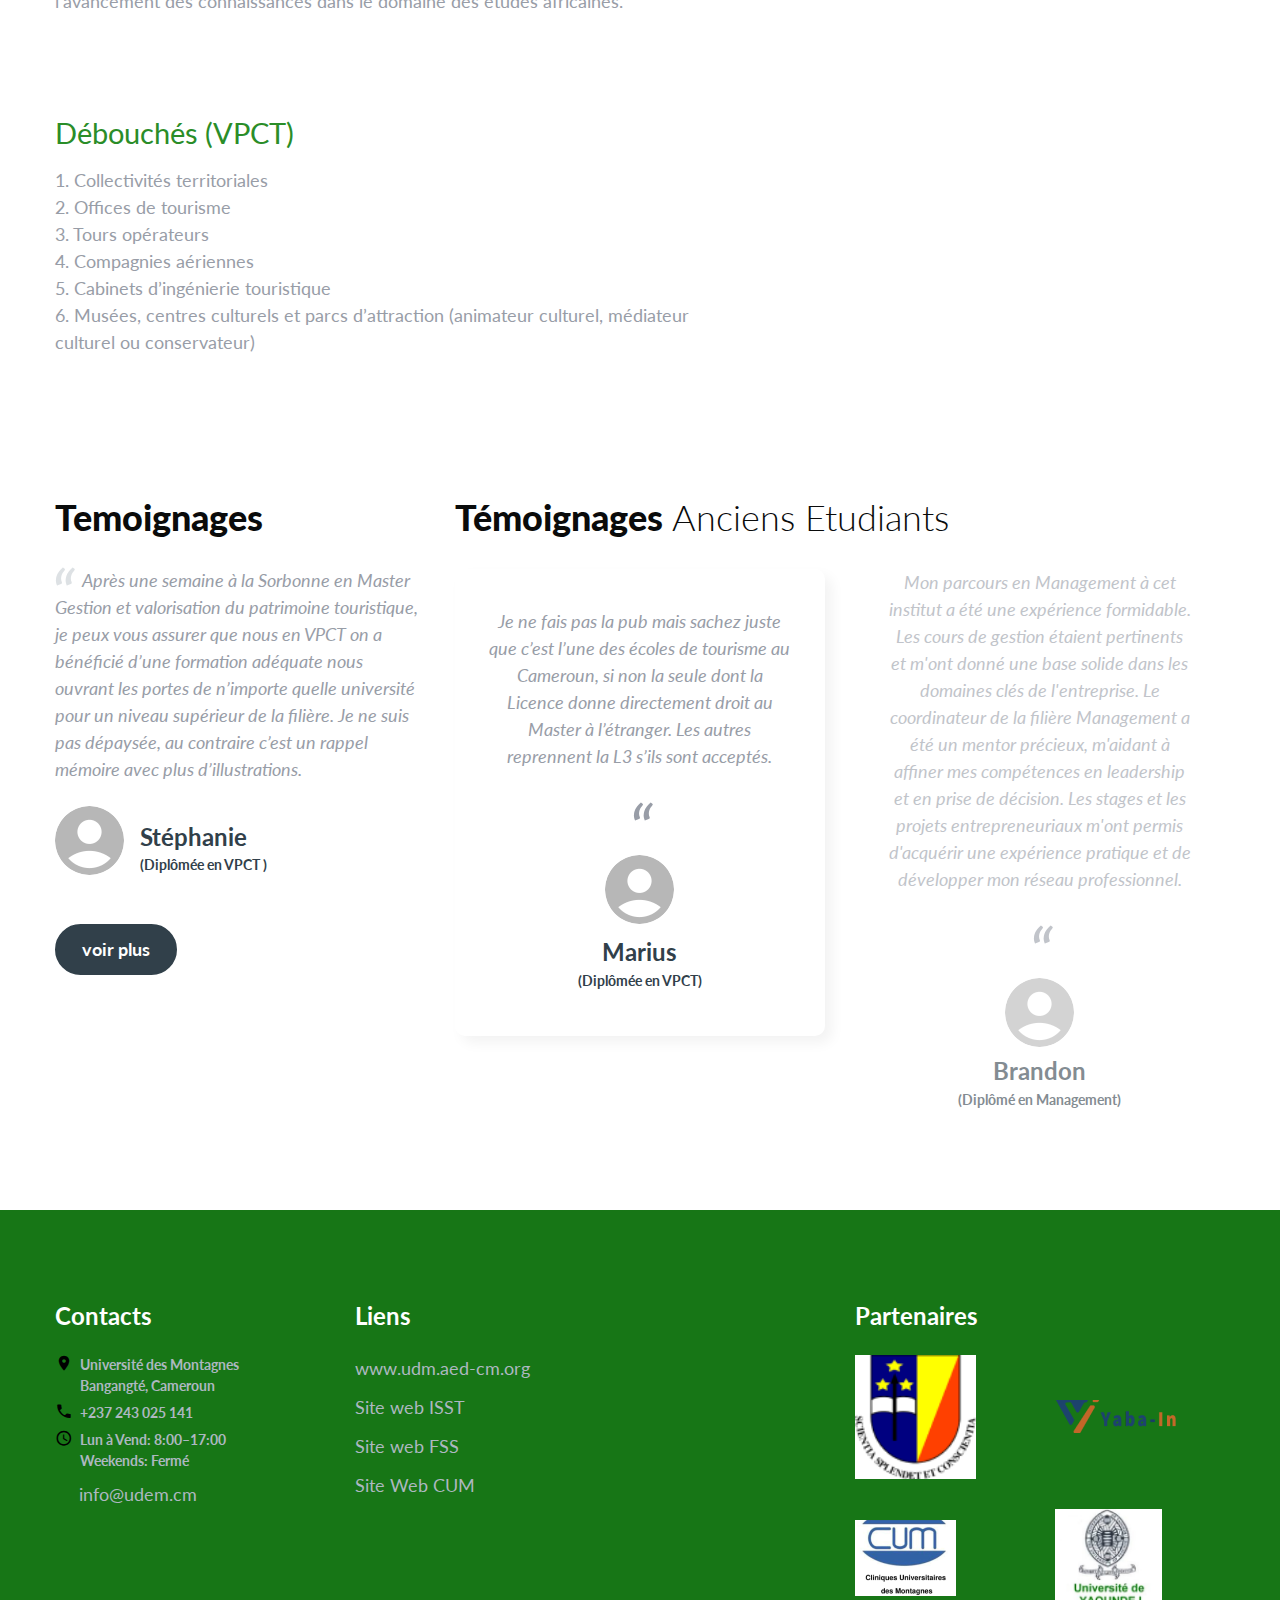
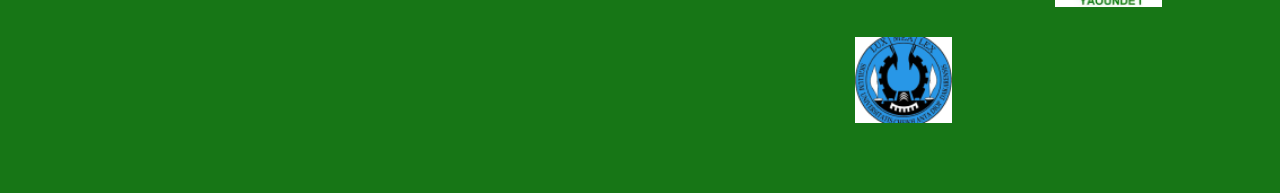
<file: formation.html>
<!DOCTYPE html>
<html class="wide wow-animation" lang="en">
  <head>
    <title>Typography</title>
    <meta charset="utf-8">
    <meta name="viewport" content="width=device-width, height=device-height, initial-scale=1.0">
    <meta http-equiv="X-UA-Compatible" content="IE=edge">
    <link rel="icon" href="images/icon.png" type="image/x-icon">
    <link rel="stylesheet" type="text/css" href="//fonts.googleapis.com/css?family=Lato:300,300i,400,400i,700,900">
    <link rel="stylesheet" href="css/bootstrap.css">
    <link rel="stylesheet" href="css/fonts.css">
    <link rel="stylesheet" href="css/style.css">
    <style>.ie-panel{display: none;background: #212121;padding: 10px 0;box-shadow: 3px 3px 5px 0 rgba(0,0,0,.3);clear: both;text-align:center;position: relative;z-index: 1;} html.ie-10 .ie-panel, html.lt-ie-10 .ie-panel {display: block;}</style>
  </head>
  <body>
    <div class="ie-panel"><a href="http://windows.microsoft.com/en-US/internet-explorer/"><img src="images/ie8-panel/warning_bar_0000_us.jpg" height="42" width="820" alt="You are using an outdated browser. For a faster, safer browsing experience, upgrade for free today."></a></div>
    <div class="preloader">
      <div class="preloader-body">
        <div class="loader">
          <div></div>
          <div></div>
          <div></div>
          <div></div>
          <div></div>
          <div></div>
          <div></div>
          <div></div>
          <div></div>
        </div>
        <p>Chargement...</p>
      </div>
    </div>
    <div class="page">
      <header class="section page-header rd-navbar-transparent-wrap">
        <!--RD Navbar-->
        <div class="rd-navbar-wrap">
          <nav class="rd-navbar rd-navbar-transparent" data-layout="rd-navbar-fixed" data-sm-layout="rd-navbar-fixed" data-md-layout="rd-navbar-fixed" data-md-device-layout="rd-navbar-fixed" data-lg-layout="rd-navbar-static" data-lg-device-layout="rd-navbar-static" data-xl-layout="rd-navbar-static" data-xl-device-layout="rd-navbar-static" data-lg-stick-up-offset="44px" data-xl-stick-up-offset="44px" data-xxl-stick-up-offset="44px" data-lg-stick-up="true" data-xl-stick-up="true" data-xxl-stick-up="true">
            <div class="rd-navbar-collapse-toggle rd-navbar-fixed-element-1" data-rd-navbar-toggle=".rd-navbar-collapse"><span></span></div>
            <div class="rd-navbar-aside-outer rd-navbar-collapse">
              <div class="rd-navbar-aside">
                <div class="rd-navbar-info">
                  <div class="icon novi-icon mdi mdi-phone"></div><a href="tel:#">+237 243 025 141</a>
                </div>
                <ul class="list-lined">
                  <li><a href="#">S'inscrire</a></li>
                </ul>
              </div>
            </div>
            <div class="rd-navbar-main-outer">
              <div class="rd-navbar-main-inner">
                <div class="rd-navbar-main">
                  <!--RD Navbar Panel-->
                  <div class="rd-navbar-panel">
                    <!--RD Navbar Toggle-->
                    <button class="rd-navbar-toggle" data-rd-navbar-toggle=".rd-navbar-nav-wrap"><span></span></button>
                    <!--RD Navbar Brand-->
                    <div class="rd-navbar-brand">
                      <!--Brand--><a class="brand" href="index.html"><img class="brand-logo-dark" src="images/logo_IEA.png" alt="" width="146" height="22"/><img class="brand-logo-light" src="images/logo_IEA.png" alt="" style="width: 5em; height: 5em; "/></a>
                    </div>
                  </div>
                  <div class="rd-navbar-main-element">
                    <div class="rd-navbar-nav-wrap">
                      <ul class="rd-navbar-nav">
                        <li class="rd-nav-item"><a class="rd-nav-link" href="index.html">Accueil</a>
                        </li>
                        <li class="rd-nav-item"><a class="rd-nav-link" href="about.html">A Propros</a>
                        </li>
                        <li class="rd-nav-item active"><a class="rd-nav-link" href="formation.html">Formations</a>
                        </li>
                        <li class="rd-nav-item"><a class="rd-nav-link" href="Allumny.html">Alumni</a>
                        </li>
                        <li class="rd-nav-item"><a class="rd-nav-link" href="contacts.html">Contacts</a>
                        </li>
                      </ul>
                    </div>
                  </div>
                </div>
              </div>
            </div>
          </nav>
        </div>
        <div class="rd-navbar-bg novi-background bg-image" style="background-image: url(images/Entete.jpg); height: 110px;"></div>
      </header>
      <!-- Breadcrumbs-->
      <section class="breadcrumbs-custom bg-image novi-background bg-primary" >
        <div class="container">
          <ul class="breadcrumbs-custom-path">
            <li><a href="index.html">Accueil</a></li>
            <li class="active">Formations</li>
          </ul>
        </div>
      </section>
      <!--Base typography -->
      <section class="section section-lg bg-default">
        <div class="container">
          <div class="row row-30 flex-lg-row-reverse justify-content-between">
            <div class="col-lg-4">
              <a name="presentation"><ul class="list-type-2"></a>
                <li>
                  <h1><span class="text-light"> </span> </h1>
                </li>
                <li>
                  <h2><span class="text-light"></span> </h2>
                </li>
                <!-- <li>
                  <h3><span class="text-light">Débouchés (VPCT)</span> </h3>
                </li>
                <li>
                  <h4>Débouchés Droit et gestion</h4>
                </li>
                <li>
                  <h5>Quelques Débouchés</h5>
                </li> -->
                
              </ul>
            </div>
            <div class="col-lg-7">
              <ul class="list-type-1">
                <li>
                  <h1><span class="text-light">Présentation </span></h1>
                  <p class="big">Rejoignez-nous à <b>L’INSTITUT D’ETUDES AFRICAINES, DES SCIENCES SOCIALES ET DE MANAGEMENT</b><br> et obtenez un diplôme à double compétence<br>
                    Devenez :<br>
                    <b>Experts en gestion du patrimoine et management touristique (VPCT)</b><br>
                    Ou<br>
                    <b>Experts en droit et gestion d’entreprise</b><br> 
                    
                    </p>
                </li>
                <li>
                  <h2><span class="text-light">Atouts</span></h2>
                  <p class="big">
                    1.	Un diplôme à double compétence<br>
                    2.	Une formation axée sur la pratique avec un accent sur l’entreprenariat et le développement personnel<br>  
                    3.	Une équipe pédagogique constituée d’universitaires et de professionnels expérimentés <br>
                    4.	Un programme de formation alternant cours, séminaires, ateliers et stages<br>  
                    5.	Une formation arrimée aux standards internationaux  <br>
                    6.	De nombreuses entreprises partenaires <br>
                    7.	Des stages professionnels dès la première année <br></p>
                </li>
                <!-- <li>
                  <h3><span class="text-light">Débouchés (VPCT)</span></h3>
                  <p class="big">
                    1.	Collectivités territoriales<br> 
                    2.	Offices de tourisme<br> 
                    3.	Tours opérateurs<br> 
                    4.	Compagnies aériennes<br>  
                    5.	Cabinets d’ingénierie touristique<br> 
                    6.	Musées, centres culturels et parcs d’attraction (animateur culturel, médiateur culturel ou conservateur) <br>  
                    </p>
                </li>
                <li>
                  <h4>Débouchés Droit et gestion</h4>
                  <p class="big">
                    1.	Services financiers et comptables<br>
                    2.	Cabinets d’expertise comptable ou fiscale <br>
                    3.	Cabinets juridiques<br>
                    4.	Banques et micro finances <br>
                    </p>
                </li> -->
                <!-- <li>
                  <h5>Que sont-ils devenus?</h5>
                  <p>
                    Ils sont :<br>
                    Directeurs de Musée<br>
                    Opérateurs de tourisme<br>
                    Médiateurs/animateurs culturels<br>  
                    Etudiants en Master (au Cameroun et à l’étranger)<br>
                    </p>
                </li> -->
                <li>
              </ul>
            </div>
          </div>
        </div>
      </section>
        <!--Icon List 1-->
        <!-- <h4 class="forma" ><b>FORMATIONS ET  FILIERES OFFERTES</b></h4> -->
        <section class="section section-lg bg-default">
          <div class="forma"><h4 ><b>FORMATIONS ET  FILIERES OFFERTES</b></h4></div>
          <div class="container">
            <h5>Droit & Gestion</h5>
            <div class="row box-icon-1-wrap">
              <div class="col-md-4 box-icon-1">
                <div class="icon novi-icon mercury-icon-calc"></div>
                <h5 class="title">Licence en Droit des Affaires et Comptabilité</h5>
                <p class="text">Cette formation combine les connaissances juridiques en droit des affaires avec les compétences en comptabilité. Les étudiants acquièrent une compréhension approfondie du cadre juridique régissant les activités commerciales, ainsi que des compétences en comptabilité financière, en analyse financière et en gestion budgétaire. Cette formation prépare les étudiants à travailler dans des domaines tels que le droit des sociétés, la fiscalité des entreprises, la comptabilité d'entreprise et les services juridiques.</p>
              </div>
              <div class="col-md-4 box-icon-1">
                <div class="icon novi-icon mercury-icon-chart"></div>
                <h5 class="title">Licence en Fiscalité et Droit Fiscal</h5>
                <p class="text">Ce programme de master met l'accent sur les aspects juridiques et fiscaux de la gestion des entreprises. Les étudiants développent une expertise dans la législation fiscale, la planification fiscale, la fiscalité internationale et la conformité fiscale. Ils acquièrent également une compréhension approfondie des implications juridiques des décisions fiscales. Cette formation prépare les étudiants à des carrières en tant que fiscalistes, consultants en fiscalité, avocats spécialisés en droit fiscal et experts en conformité fiscale.</p>
              </div>
              <a name="gestion"><div class="col-md-4 box-icon-1"></a>
                <div class="icon novi-icon mercury-icon-time-sand"></div>
                <h5 class="title">Licence en Droit du Travail et Comptabilité Sociale </h5>
                <p class="text">Ce diplôme offre une combinaison unique de connaissances en droit du travail et en comptabilité sociale. Les étudiants acquièrent une compréhension approfondie de la législation du travail, des relations employeurs-employés, des normes comptables liées aux ressources humaines et des obligations légales en matière de paie et de sécurité sociale. Ils développent également des compétences en gestion de la paie, en gestion des avantages sociaux et en reporting financier lié aux ressources humaines. Cette formation prépare les étudiants à des carrières en tant que juristes spécialisés en droit du travail, comptables sociaux, gestionnaires de la paie et experts en conformité sociale.</p>
              </div>
            </div>
          </div>
        </section>
        <section class="section section-lg bg-default">
          <div class="container">
            <div class="row row-30 flex-lg-row-reverse justify-content-between">
              <div class="col-lg-4">
                <a name="presentation"><ul class="list-type-2"></a>
                  <li>
                    <h1><span class="text-light"></span> </h1>
                  </li>
                  <li>
                    <h2><span class="text-light"></span> </h2>
                  </li>
                  <li>
                    <h3><span class="text-light"></span> </h3>
                  </li>
                  <li>
                    <h4></h4>
                  </li>
                  <li>
                    <h5></h5>
                  </li>
                  
                </ul>
              </div>
              <div class="col-lg-7">
                <ul class="list-type-1">
                  <!-- <li>
                    <h1><span class="text-light">Présentation </span></h1>
                    <p class="big">Rejoignez-nous à <b>L’INSTITUT D’ETUDES AFRICAINES, DES SCIENCES SOCIALES ET DE MANAGEMENT</b><br> et obtenez un diplôme à double compétence<br>
                      Devenez :<br>
                      <b>Experts en gestion du patrimoine et management touristique (VPCT)</b><br>
                      Ou<br>
                      <b>Experts en droit et gestion d’entreprise</b><br> 
                      
                      </p>
                  </li>
                  <li>
                    <h2><span class="text-light">Atouts</span></h2>
                    <p class="big">
                      1.	Un diplôme à double compétence<br>
                      2.	Une formation axée sur la pratique avec un accent sur l’entreprenariat et le développement personnel<br>  
                      3.	Une équipe pédagogique constituée d’universitaires et de professionnels expérimentés <br>
                      4.	Un programme de formation alternant cours, séminaires, ateliers et stages<br>  
                      5.	Une formation arrimée aux standards internationaux  <br>
                      6.	De nombreuses entreprises partenaires <br>
                      7.	Des stages professionnels dès la première année <br></p>
                  </li> -->
                  <li>
                    <h3><span class="text-light"><b>Débouchés Droit et gestion</b></span></h3>
                    <p class="big">
                      1.	Services financiers et comptables<br>
                      2.	Cabinets d’expertise comptable ou fiscale <br>
                      3.	Cabinets juridiques<br>
                      4.	Banques et micro finances <br> 
                      </p>
                  </li>
                  <!-- <li>
                    <h4>Débouchés Droit et gestion</h4>
                    <p class="big">
                      1.	Services financiers et comptables<br>
                      2.	Cabinets d’expertise comptable ou fiscale <br>
                      3.	Cabinets juridiques<br>
                      4.	Banques et micro finances <br>
                      </p>
                  </li> -->
                  <!-- <li>
                    <h5>Que sont-ils devenus?</h5>
                    <p>
                      Ils sont :<br>
                      Directeurs de Musée<br>
                      Opérateurs de tourisme<br>
                      Médiateurs/animateurs culturels<br>  
                      Etudiants en Master (au Cameroun et à l’étranger)<br>
                      </p>
                  </li> -->
                  <li>
                </ul>
              </div>
            </div>
          </div>
        </section>
        <section class="section section-title">
          <div class="container">
            <h5>Management et e-Marketing</h5>
          </div>
        </section>
        <!--Icon List 2-->
        <section class="section section-sm section-sm-bottom-100 bg-primary">
          <div class="container">
            <a name="management"><div class="row row-30"></a>
              <div class="col-md-4 wow fadeInUp">
                <div class="box-icon-2">
                  <div class="icon novi-icon mercury-icon-"> <img src="images/gestion.png" style="margin-bottom: 0.25em;"></div>
                  <h5 class="title">Gestion d’entreprise & Marketing Digital</h5>
                  <p class="text">
                   Gestion d'entreprise : étude des principes fondamentaux de la gestion, y compris la finance, les ressources humaines, le droit des affaires et la stratégie.<br>
                   Marketing : compréhension du comportement des consommateurs, de la recherche marketing, de la segmentation du marché, du positionnement des produits et des stratégies de communication.</p>
                </div>
              </div>
             <div class="col-md-4 wow fadeInUp" data-wow-delay="0.2s">
              <div class="box-icon-2">
                  <div class="icon novi-icon mercury-icon-"><img src="images/marketing.png" style="margin-bottom: 0.25em;"></div>
                  <h5 class="title">Technologie de l’information & Communication digitale</h5>
                  <p class="text">
                   Technologies de l'information : utilisation des outils numériques et des plateformes en ligne pour le marketing, la gestion de la relation client, l'analyse de données et la veille concurrentielle.
                   Communication digitale : maîtrise des techniques de communication sur les médias sociaux, l'optimisation des moteurs de recherche (SEO), la publicité en ligne et la gestion de la réputation en ligne.</p>
                </div>
              </div>
              <div class="col-md-4 wow fadeInUp" data-wow-delay="0.4s">
                <div class="box-icon-2">
                  <div class="icon novi-icon mercury-icon-time-"><img src="images/développement.png" style="margin-bottom: 0.25em;"></div>
                  <h5 class="title">Management des Projets de Développement</h5>
                  <p class="text">La formation offre aux étudiants les compétences et les connaissances nécessaires pour devenir des professionnels capables de gérer efficacement des projets de développement, en contribuant ainsi à la réalisation de résultats positifs et durables dans des contextes nationaux et internationaux.</p>
                </div>
              </div>
            </div>
          </div>
        </section>
        <!--Icon List 3-->
        <!-- <section class="section section-lg bg-default">
          <div class="container text-center text-lg-left">
            <h5>Icon List 3</h5>
            <div class="row row-30 row-lg-50">
              <div class="col-sm-6 col-md-4">
                <div class="box-icon-3 unit flex-column flex-lg-row">
                  <div class="unit-left">
                    <div class="icon novi-icon mercury-icon-wallet"></div>
                  </div>
                  <div class="unit-body">
                    <h5 class="title">Bookkeeping</h5>
                    <p class="text">We offer comprehensive bookkeeping services to companies throughout the US.</p>
                  </div>
                </div>
              </div>
              <div class="col-sm-6 col-md-4">
                <div class="box-icon-3 unit flex-column flex-lg-row">
                  <div class="unit-left">
                    <div class="icon novi-icon mercury-icon-presentation-2"></div>
                  </div>
                  <div class="unit-body">
                    <h5 class="title">QuickBooks Consulting</h5>
                    <p class="text">As Certified QuickBooks ProAdvisors®, we have access to QuickBooks tools &amp; training.</p>
                  </div>
                </div>
              </div>
              <div class="col-sm-6 col-md-4">
                <div class="box-icon-3 unit flex-column flex-lg-row">
                  <div class="unit-left">
                    <div class="icon novi-icon mercury-icon-calc"></div>
                  </div>
                  <div class="unit-body">
                    <h5 class="title">Tax Preparation Services</h5>
                    <p class="text">Costrax offers professional, friendly, and accurate tax preparation services.</p>
                  </div>
                </div>
              </div>
              <div class="col-sm-6 col-md-4">
                <div class="box-icon-3 unit flex-column flex-lg-row">
                  <div class="unit-left">
                    <div class="icon novi-icon mercury-icon-chat"></div>
                  </div>
                  <div class="unit-body">
                    <h5 class="title">Business Consulting</h5>
                    <p class="text">We help you grow your business, increase revenue, and be more effective.</p>
                  </div>
                </div>
              </div>
              <div class="col-sm-6 col-md-4">
                <div class="box-icon-3 unit flex-column flex-lg-row">
                  <div class="unit-left">
                    <div class="icon novi-icon mercury-icon-house"></div>
                  </div>
                  <div class="unit-body">
                    <h5 class="title">Estate Planning</h5>
                    <p class="text">Our company provides comprehensive estate planning services tailored to your goals.</p>
                  </div>
                </div>
              </div>
              <div class="col-sm-6 col-md-4">
                <div class="box-icon-3 unit flex-column flex-lg-row">
                  <div class="unit-left">
                    <div class="icon novi-icon mercury-icon-time-sand"></div>
                  </div>
                  <div class="unit-body">
                    <h5 class="title">Retirement Plans</h5>
                    <p class="text">Our team of professionals will help you prepare a perfect retirement plan for the nearest future.</p>
                  </div>
                </div>
              </div>
            </div>
          </div>
        </section> -->
        <!--Image Left-->
        <section class="section section-lg bg-default">
          <h5 style="margin-bottom: 2em; margin-left: 4.5em; ">Valorisation du Patrimoine Culturel et Tourisme</h5>
          <div class="container">
            <div class="row row-30">
              <div class="col-md-6"><img src="images/licence.png" alt="" width="544" height="171"/>
              </div>
              <div class="col-md-6 col-xl-4">
                <h5 style="color: green;">Cycle Licence</h5>
                <p class="big">Cette formation de  premier cycle permet aux étudiants d'acquérir une connaissance approfondie de l'Afrique, de son histoire, de sa culture, de sa  politique et de ses enjeux contemporains. Les étudiants peuvent se spécialiser dans des domaines tels que l'anthropologie, la sociologie, l'histoire, la littérature, la linguistique, etc.</p>
              </div>
            </div>
          </div>
        </section>
        <!--Image Right-->
        <a name="valorisation"><section class="section section-lg bg-default"></a>
          <div class="container">
            <div class="row row-30 flex-md-row-reverse justify-content-end">
              <div class="col-md-6"><img src="images/master.png" alt="" width="544" height="171"/>
              </div>
              <div class="col-md-6 col-xl-4">
                <h5 style="color: green;">Cycle Master</h5>
                <p class="big">Ce programme de  deuxième cycle offre une formation avancée dans le domaine des études  africaines. Les étudiants approfondissent leurs connaissances et leurs  compétences dans des domaines spécifiques de recherche liés à l'Afrique. Ils peuvent également se spécialiser dans des sous-disciplines telles que l'économie, la politique, la géographie, etc.</p>
              </div>
            </div>
          </div>
        </section>
        <!--Image Centered-->
        <section class="section section-lg bg-default">
          <div class="container">
            <div class="row">
              <div class="col-md-10 col-lg-8 col-xl-6">
                <h5 style="color: green;">Doctorat en Études Africaines</h5>
                <figure class="figure-light"><img class="img-centered" src="images/doctorat.png" alt="" width="544" height="171"/>
                </figure>
                <p class="big">Ce programme de troisième cycle permet aux étudiants de mener des recherches approfondies sur des sujets liés à l'Afrique. Les étudiants travaillent sous la supervision d'un directeur de thèse et contribuent à l'avancement des connaissances dans le domaine des études africaines.</p>
              </div>
            </div>
          </div>
        </section>
        <section class="section section-lg bg-default">
          <div class="container">
            <div class="row row-30 flex-lg-row-reverse justify-content-between">
              <div class="col-lg-4">
                <a name="presentation"><ul class="list-type-2"></a>
                  <li>
                    <h1><span class="text-light"> </span> </h1>
                  </li>
                  <li>
                    <h2><span class="text-light"></span> </h2>
                  </li>
                  <!-- <li>
                    <h3><span class="text-light">Débouchés (VPCT)</span> </h3>
                  </li>
                  <li>
                    <h4>Débouchés Droit et gestion</h4>
                  </li>
                  <li>
                    <h5>Quelques Débouchés</h5>
                  </li> -->
                  
                </ul>
              </div>
              <div class="col-lg-7">
                <ul class="list-type-1">
                  <!-- <li>
                    <h1><span class="text-light">Présentation </span></h1>
                    <p class="big">Rejoignez-nous à <b>L’INSTITUT D’ETUDES AFRICAINES, DES SCIENCES SOCIALES ET DE MANAGEMENT</b><br> et obtenez un diplôme à double compétence<br>
                      Devenez :<br>
                      <b>Experts en gestion du patrimoine et management touristique (VPCT)</b><br>
                      Ou<br>
                      <b>Experts en droit et gestion d’entreprise</b><br> 
                      
                      </p>
                  </li>
                  <li>
                    <h2><span class="text-light">Atouts</span></h2>
                    <p class="big">
                      1.	Un diplôme à double compétence<br>
                      2.	Une formation axée sur la pratique avec un accent sur l’entreprenariat et le développement personnel<br>  
                      3.	Une équipe pédagogique constituée d’universitaires et de professionnels expérimentés <br>
                      4.	Un programme de formation alternant cours, séminaires, ateliers et stages<br>  
                      5.	Une formation arrimée aux standards internationaux  <br>
                      6.	De nombreuses entreprises partenaires <br>
                      7.	Des stages professionnels dès la première année <br></p>
                  </li> -->
                  <!-- <li>
                    <h3><span class="text-light">Débouchés (VPCT)</span></h3>
                    <p class="big">
                      1.	Collectivités territoriales<br> 
                      2.	Offices de tourisme<br> 
                      3.	Tours opérateurs<br> 
                      4.	Compagnies aériennes<br>  
                      5.	Cabinets d’ingénierie touristique<br> 
                      6.	Musées, centres culturels et parcs d’attraction (animateur culturel, médiateur culturel ou conservateur) <br>  
                      </p>
                  </li> -->
                  <li>
                    <h4>Débouchés (VPCT)</h4>
                    <p class="big">
                      1.	Collectivités territoriales<br> 
                      2.	Offices de tourisme<br> 
                      3.	Tours opérateurs<br> 
                      4.	Compagnies aériennes<br>  
                      5.	Cabinets d’ingénierie touristique<br> 
                      6.	Musées, centres culturels et parcs d’attraction (animateur culturel, médiateur culturel ou conservateur) <br>
                      </p>
                  </li>
                  <!-- <li>
                    <h5>Que sont-ils devenus?</h5>
                    <p>
                      Ils sont :<br>
                      Directeurs de Musée<br>
                      Opérateurs de tourisme<br>
                      Médiateurs/animateurs culturels<br>  
                      Etudiants en Master (au Cameroun et à l’étranger)<br>
                      </p>
                  </li> -->
                  <li>
                </ul>
              </div>
            </div>
          </div>
        </section>
      <!--Blockquote-->
      <!-- <section class="section bg-gray-100 box-image-left">
        <div class="container">
          <div class="row">
            <div class="col-md-6">
              <div class="section-md section-md-bottom-50">
                <h2 class="title-icon"><span class="icon icon-default mercury-icon-speak"></span><span>Responsables de Filières </span></h2>
                
                <div class="owl-carousel owl-carousel-1" data-items="1" data-dots="true" data-nav="false" data-stage-padding="0" data-loop="true" data-margin="30" data-mouse-drag="false">
                  <blockquote class="quote quote-simple">
                    <q>un expert passionné par l'Afrique et ses divers aspects culturels, historiques, politiques et économiques.</q>
                    <div class="quote-meta">
                      <div class="author">
                        <cite>XXXX XXXXX</cite>
                      </div>
                      <div class="position">Cordonnateur VPCT<br> +237 XXXXXXXXX</div>
                    </div>
                  </blockquote>
                  <blockquote class="quote quote-simple">
                    <q> Spécialiste des sciences sociales, telles que la sociologie, l'anthropologie, la science politique et l'économie.</q>
                    <div class="quote-meta">
                      <div class="author">
                        <cite>XXXXX XXXXXX</cite>
                      </div>
                      <div class="position">Cordonnateur Droit & Gestion<br> +237 XXXXXXXXX</div>
                    </div>
                  </blockquote>
                  <blockquote class="quote quote-simple">
                    <q>Professionnel chevronné dans le domaine de la gestion et de l'administration des entreprises.</q>
                    <div class="quote-meta">
                      <div class="author">
                        <cite>XXXXXX XXXXXXX</cite>
                      </div>
                      <div class="position">Cordonnateur e-Marketing<br> +237 XXXXXXXXX</div>
                    </div>
                  </blockquote>
                </div>
              </div>
            </div>
          </div>
        </div>
        <div class="box-image-item novi-background bg-image" style="background-image: url(images/responsable_filierepng.png)"></div>
      </section> -->
      <!-- Testimonials-->
      <section class="section section-lg bg-default">
        <div class="container">
          <div class="row row-50">
            <div class="col-md-10 col-lg-4">
              <h2>Temoignages</h2>
              <blockquote class="quote quote-left-align">
                <q class="big">Après une semaine à la Sorbonne  en Master Gestion et valorisation du patrimoine touristique, je peux vous assurer que nous en VPCT on a bénéficié d’une formation adéquate nous ouvrant les portes de n’importe quelle université pour un niveau supérieur de la filière. Je ne suis pas dépaysée, au contraire c’est un rappel mémoire avec plus d’illustrations.</q>
                <div class="quote-meta unit">
                  <div class="unit-left"><img class="quote-img" src="images/Icon_inconnu.png" alt="" width="69" height="69"/>
                  </div>
                  <div class="unit-body">
                    <div class="author">
                      <cite>Stéphanie</cite>
                    </div>
                    <div class="position">Diplômée en VPCT </div>
                  </div>
                </div>
              </blockquote><a class="button button-primary" href="Allumny.html">voir plus</a>
            </div>
            <div class="col-lg-8">
              <h2>Témoignages <span class="text-light">Anciens Etudiants</span></h2>
              <div class="row row-30">
                <div class="col-sm-6">
                  <blockquote class="quote quote-center quote-center-active">
                    <q class="big">Je ne fais pas la pub mais sachez juste que c’est l’une des écoles de tourisme au Cameroun, si non la seule  dont la Licence donne directement droit au Master à l’étranger. Les autres reprennent la L3 s’ils sont acceptés.</q>
                    <div class="quote-meta"><img class="quote-img" src="images/Icon_inconnu.png" alt="" width="69" height="69"/>
                      <div class="author">
                        <cite>Marius</cite>
                      </div>
                      <div class="position">Diplômée en VPCT</div>
                    </div>
                  </blockquote>
                </div>
                <div class="col-sm-6">
                  <div class="owl-item-simulate">
                    <blockquote class="quote quote-center">
                      <q class="big">Mon parcours en Management à cet institut a été une expérience formidable. Les cours de gestion étaient pertinents et m'ont donné une base solide dans les domaines clés de l'entreprise. Le coordinateur de la filière Management a été un mentor précieux, m'aidant à affiner mes compétences en leadership et en prise de décision. Les stages et les projets entrepreneuriaux m'ont permis d'acquérir une expérience pratique et de développer mon réseau professionnel. </q>
                      <div class="quote-meta"><img class="quote-img" src="images/Icon_inconnu.png" alt="" width="69" height="69"/>
                        <div class="author">
                          <cite>Brandon</cite>
                        </div>
                        <div class="position">Diplômé en Management</div>
                      </div>
                    </blockquote>
                  </div>
                </div>
              </div>
            </div>
          </div>
        </div>
      </section>
      <!--HTML Text Elements-->
    
    
      <footer class="section footer-classic">
        <div class="footer-inner-1">
          <div class="container">
            <div class="row row-40">
              <div class="col-md-5 col-lg-3">
                <h5>Contacts</h5>
                <ul class="contact-list font-weight-bold">
                  <li>
                    <div class="unit unit-spacing-xs">
                      <div class="unit-left">
                        <div class="icon icon-sm icon-primary novi-icon mdi mdi-map-marker"></div>
                      </div>
                      <div class="unit-body"><a href="#">Université des Montagnes <br>Bangangté, Cameroun</a></div>
                    </div>
                  </li>
                  <li>
                    <div class="unit unit-spacing-xs">
                      <div class="unit-left">
                        <div class="icon icon-sm icon-primary novi-icon mdi mdi-phone"></div>
                      </div>
                      <div class="unit-body"><a href="tel:#">+237 243 025 141</a></div>
                    </div>
                  </li>
                  <li>
                    <div class="unit unit-spacing-xs">
                      <div class="unit-left">
                        <div class="icon icon-sm icon-primary novi-icon mdi mdi-clock"></div>
                      </div>
                      <div class="unit-body">
                        <ul class="list-0">
                          <li>Lun à Vend: 8:00–17:00</li>
                          <li>Weekends: Fermé</li>
                        </ul>
                      </div>
                    </div>
                  </li>
                </ul><a class="d-inline-block big" href="mailto:#">info@udem.cm</a>
              </div>
              <div class="col-md-6 col-lg-5">
                <h5>Liens</h5>
                <div class="row row-5 justify-content-between">
                  <div class="col-sm-6">
                    <ul class="footer-list big">
                      <li><a href="#"> www.udm.aed-cm.org</a></li>
                      <li><a href="#">Site web ISST</a></li>
                      <li><a href="#">Site web FSS</a></li>
                      <li><a href="#">Site Web CUM</a></li>
                     
                    </ul>
                  </div>
                  <!-- <div class="col-sm-4 col-lg-6 col-xxl-5">
                    <ul class="footer-list big">
                      <li><a href="#">Autre lien</a></li>
                      <li><a href="#">Autre lien</a></li>
                      <li><a href="#">Autre lien</a></li>
                      <li><a href="#">Autre lien</a></li>
                     
                    </ul>
                  </div> -->
                </div>
              </div>
              <div class="col-md-12 col-lg-4">
                <h5>Partenaires</h5>
                <div class="row row-30 align-items-center ">
                  <div class="col-6 col-md-4 col-lg-6"><a class="link-image" href="#"><img src="images/partener2.png" alt="" width="121" height="34"/></a></div>
                  <div class="col-6 col-md-4 col-lg-6"><a class="link-image" href="#"><img src="images/yaba-in.png" alt="" width="121" height="16"/></a></div>
                  <div class="col-6 col-md-4 col-lg-6"><a class="link-image" href="#"><img src="images/CUM.png" alt="" width="101" height="38"/></a></div>
                  <div class="col-6 col-md-4 col-lg-6"><a class="link-image" href="#"><img src="images/partener1.png" alt="" width="107" height="26"/></a></div>
                  <div class="col-6 col-md-4 col-lg-6"><a class="link-image" href="#"><img src="images/partener3.png" alt="" width="97" height="26"/></a></div>
                </div>
              </div>
            </div>
          </div>
        </div>
      </footer> 
    </div>
    <div class="snackbars" id="form-output-global"></div>
    <script src="js/core.min.js"></script>
    <script src="js/script.js"></script>
  </body>
</html>
</file>
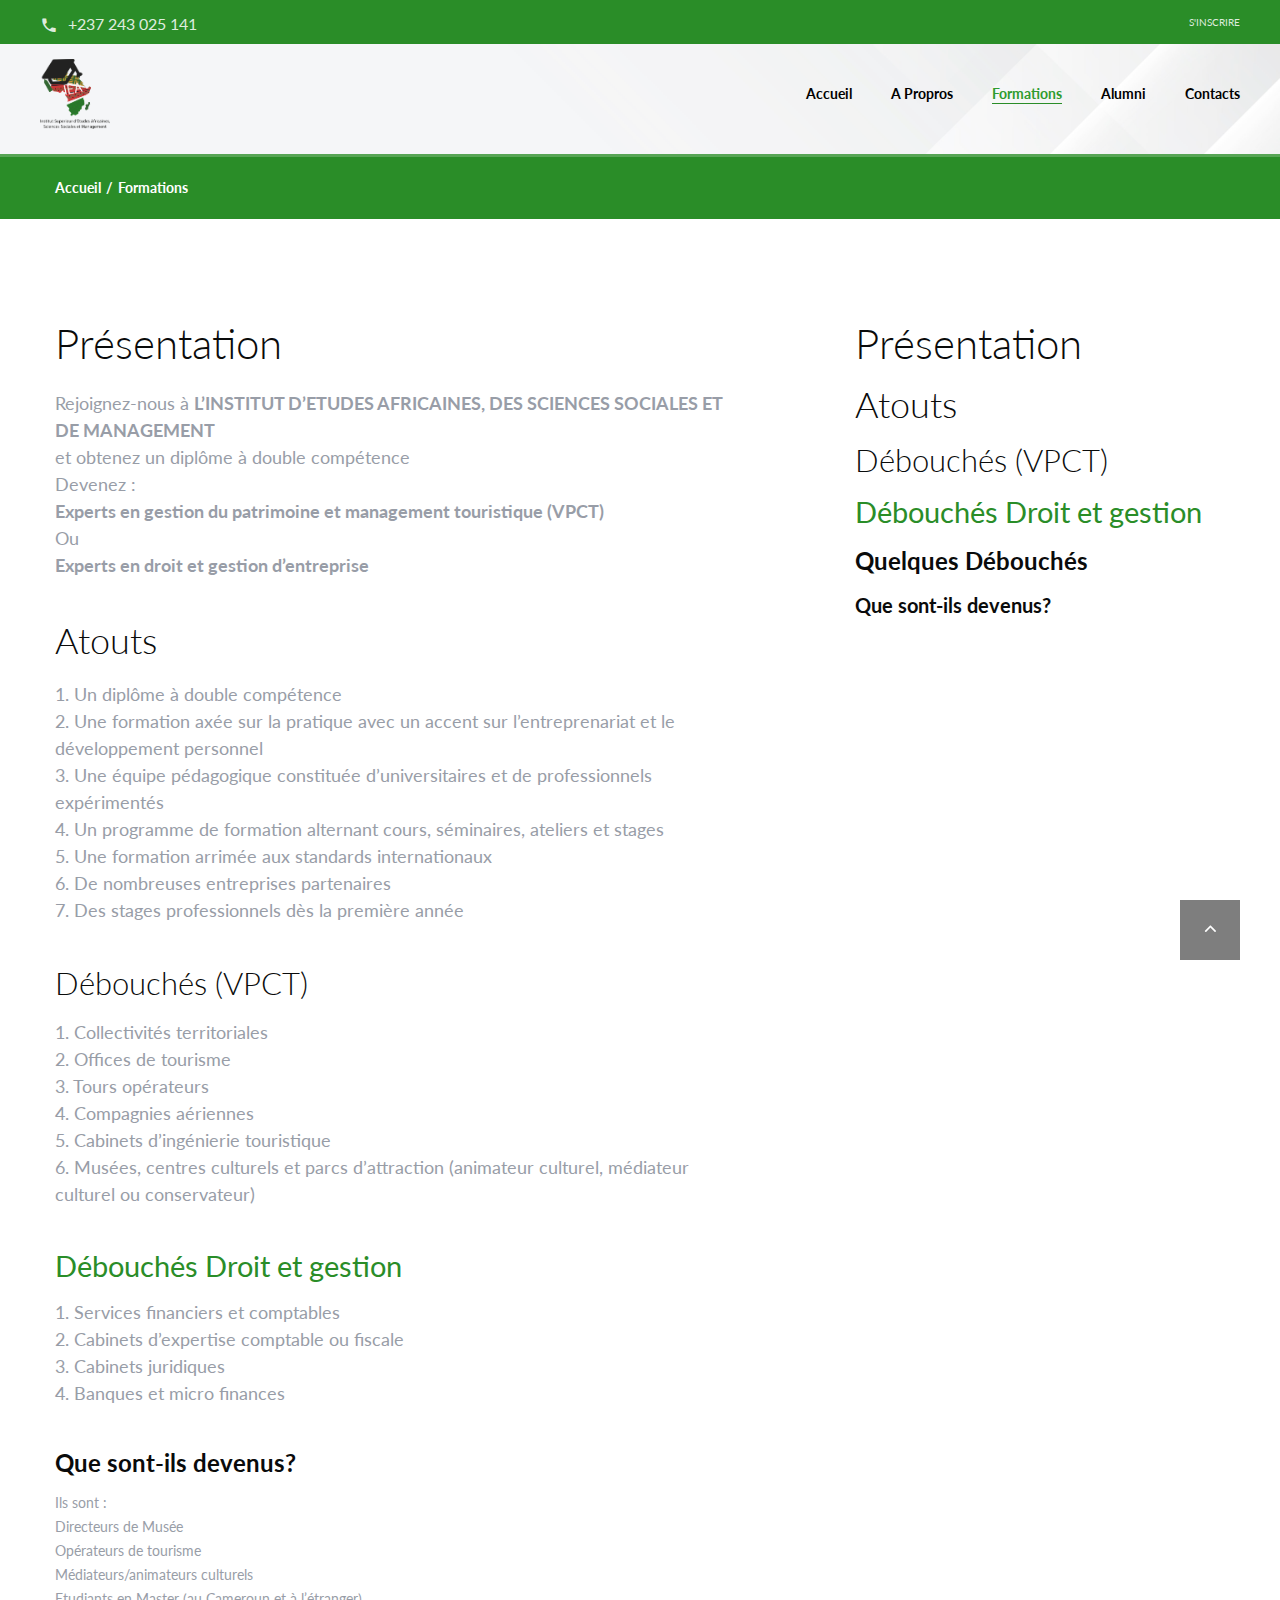
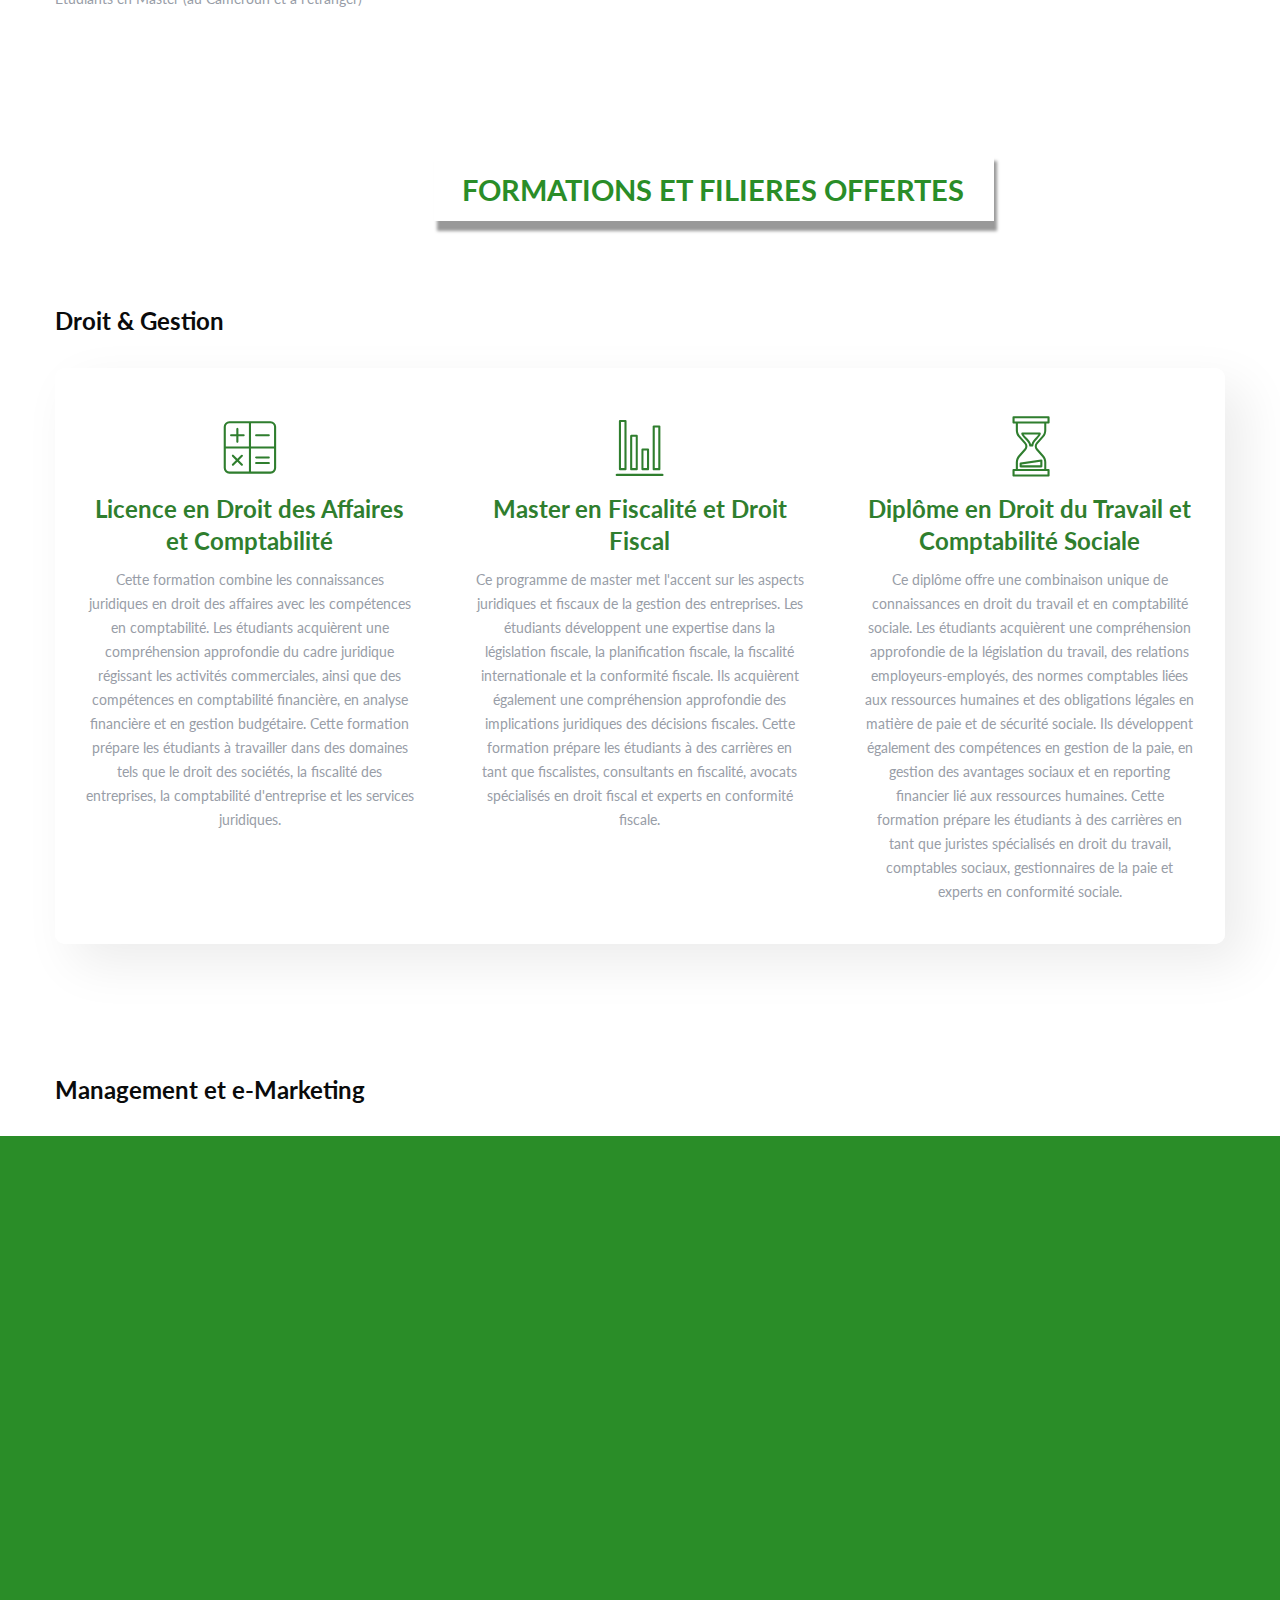
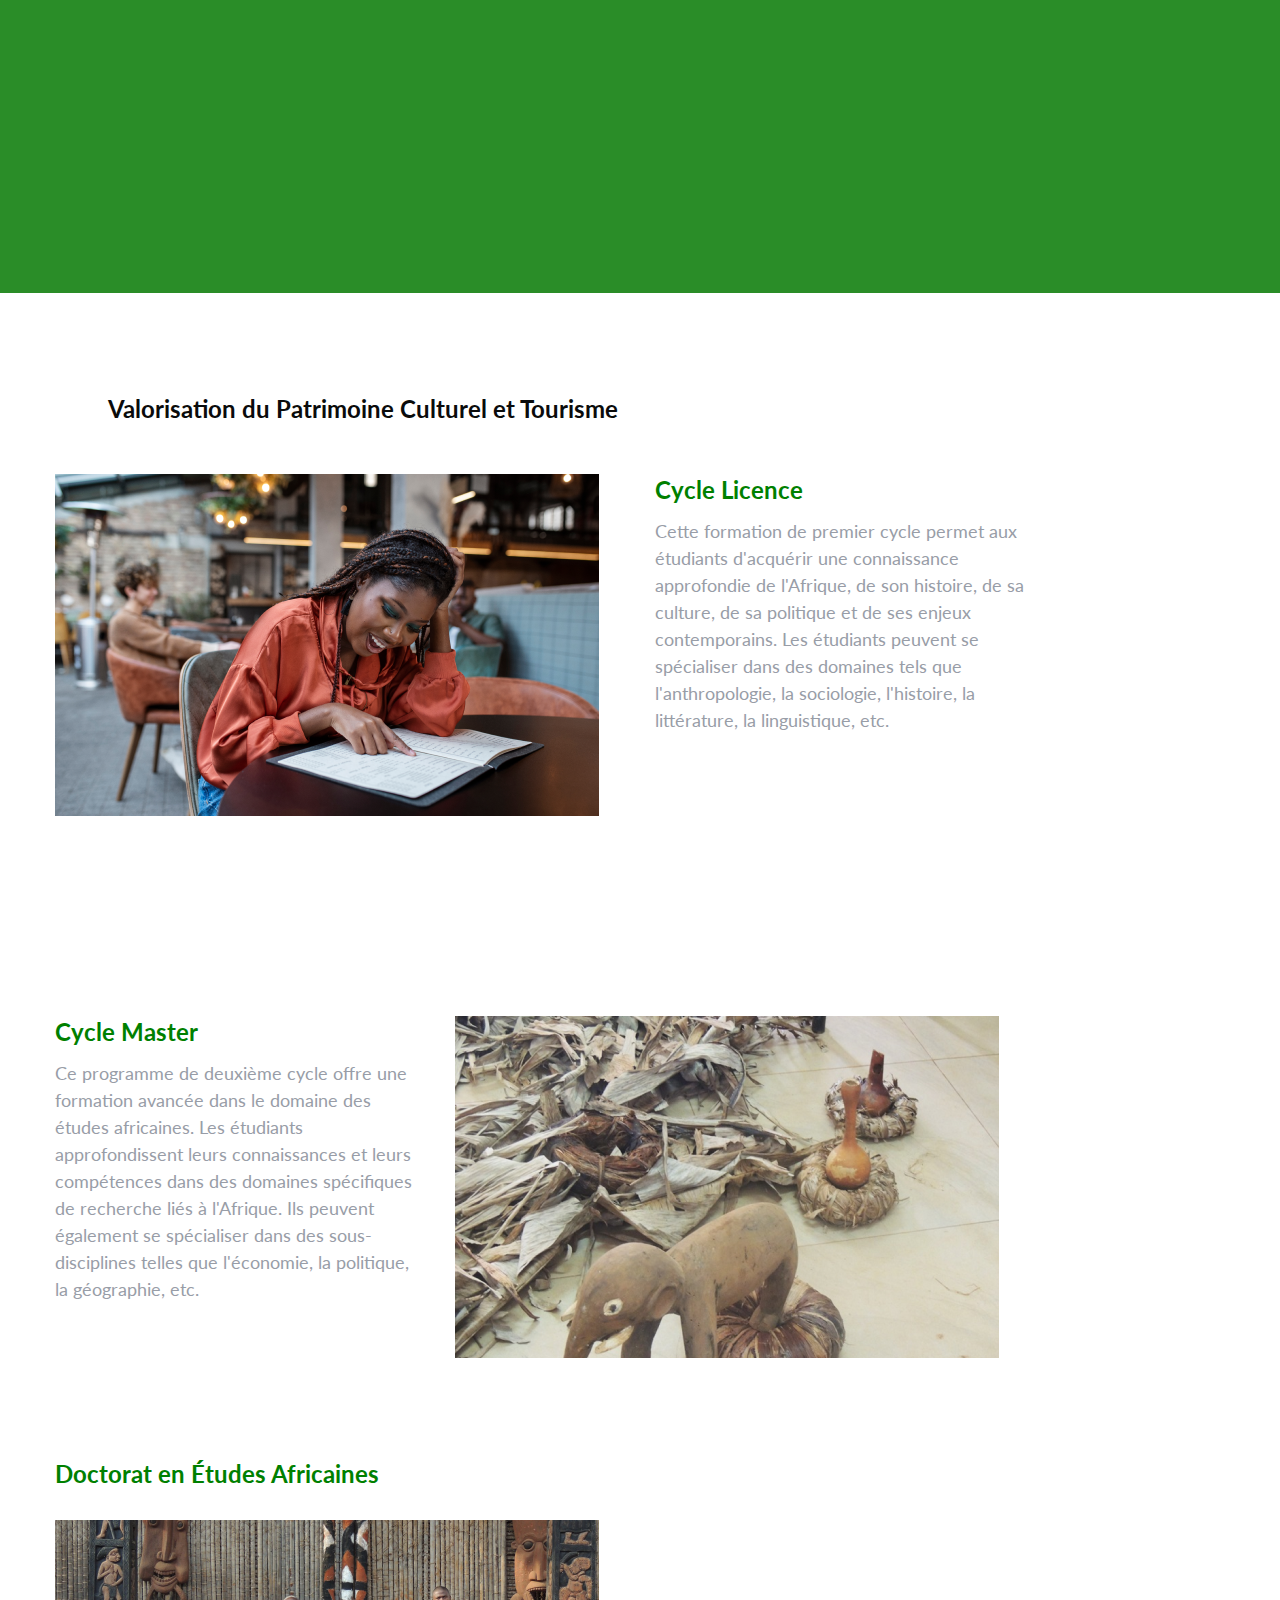
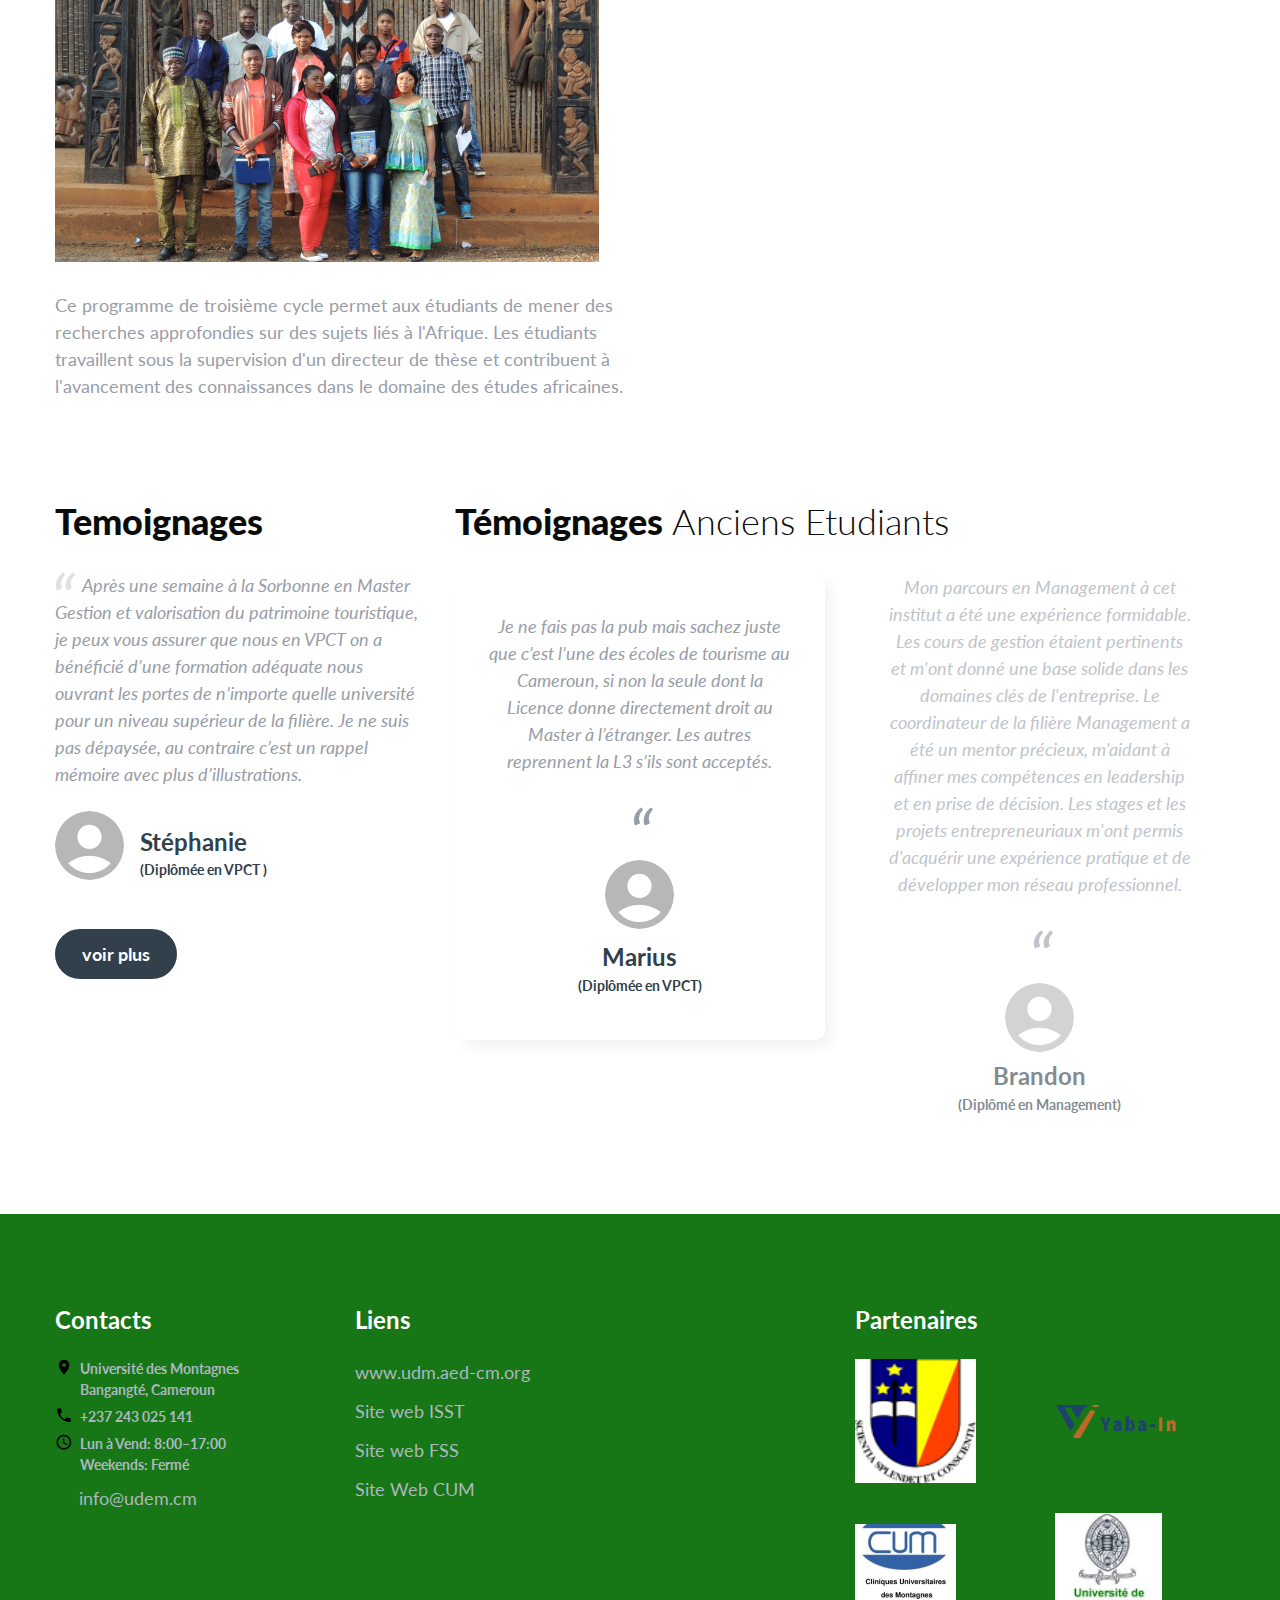
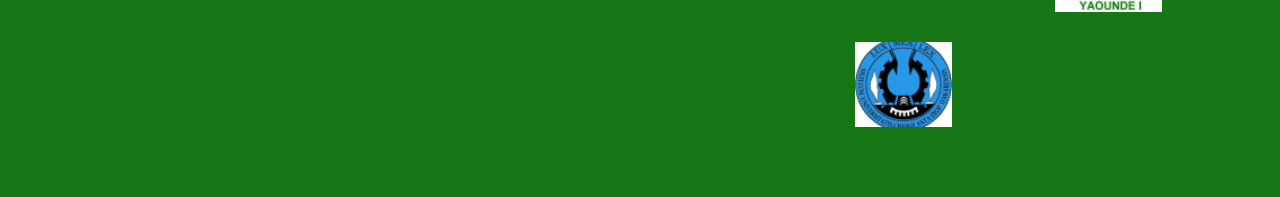
<file: typography.html>
<!DOCTYPE html>
<html class="wide wow-animation" lang="en">
  <head>
    <title>Typography</title>
    <meta charset="utf-8">
    <meta name="viewport" content="width=device-width, height=device-height, initial-scale=1.0">
    <meta http-equiv="X-UA-Compatible" content="IE=edge">
    <link rel="icon" href="images/icon.png" type="image/x-icon">
    <link rel="stylesheet" type="text/css" href="//fonts.googleapis.com/css?family=Lato:300,300i,400,400i,700,900">
    <link rel="stylesheet" href="css/bootstrap.css">
    <link rel="stylesheet" href="css/fonts.css">
    <link rel="stylesheet" href="css/style.css">
    <style>.ie-panel{display: none;background: #212121;padding: 10px 0;box-shadow: 3px 3px 5px 0 rgba(0,0,0,.3);clear: both;text-align:center;position: relative;z-index: 1;} html.ie-10 .ie-panel, html.lt-ie-10 .ie-panel {display: block;}</style>
  </head>
  <body>
    <div class="ie-panel"><a href="http://windows.microsoft.com/en-US/internet-explorer/"><img src="images/ie8-panel/warning_bar_0000_us.jpg" height="42" width="820" alt="You are using an outdated browser. For a faster, safer browsing experience, upgrade for free today."></a></div>
    <div class="preloader">
      <div class="preloader-body">
        <div class="loader">
          <div></div>
          <div></div>
          <div></div>
          <div></div>
          <div></div>
          <div></div>
          <div></div>
          <div></div>
          <div></div>
        </div>
        <p>Chargement...</p>
      </div>
    </div>
    <div class="page">
      <header class="section page-header rd-navbar-transparent-wrap">
        <!--RD Navbar-->
        <div class="rd-navbar-wrap">
          <nav class="rd-navbar rd-navbar-transparent" data-layout="rd-navbar-fixed" data-sm-layout="rd-navbar-fixed" data-md-layout="rd-navbar-fixed" data-md-device-layout="rd-navbar-fixed" data-lg-layout="rd-navbar-static" data-lg-device-layout="rd-navbar-static" data-xl-layout="rd-navbar-static" data-xl-device-layout="rd-navbar-static" data-lg-stick-up-offset="44px" data-xl-stick-up-offset="44px" data-xxl-stick-up-offset="44px" data-lg-stick-up="true" data-xl-stick-up="true" data-xxl-stick-up="true">
            <div class="rd-navbar-collapse-toggle rd-navbar-fixed-element-1" data-rd-navbar-toggle=".rd-navbar-collapse"><span></span></div>
            <div class="rd-navbar-aside-outer rd-navbar-collapse">
              <div class="rd-navbar-aside">
                <div class="rd-navbar-info">
                  <div class="icon novi-icon mdi mdi-phone"></div><a href="tel:#">+237 243 025 141</a>
                </div>
                <ul class="list-lined">
                  <li><a href="#">S'inscrire</a></li>
                </ul>
              </div>
            </div>
            <div class="rd-navbar-main-outer">
              <div class="rd-navbar-main-inner">
                <div class="rd-navbar-main">
                  <!--RD Navbar Panel-->
                  <div class="rd-navbar-panel">
                    <!--RD Navbar Toggle-->
                    <button class="rd-navbar-toggle" data-rd-navbar-toggle=".rd-navbar-nav-wrap"><span></span></button>
                    <!--RD Navbar Brand-->
                    <div class="rd-navbar-brand">
                      <!--Brand--><a class="brand" href="index.html"><img class="brand-logo-dark" src="images/logo_IEA.png" alt="" width="146" height="22"/><img class="brand-logo-light" src="images/logo_IEA.png" alt="" style="width: 5em; height: 5em; "/></a>
                    </div>
                  </div>
                  <div class="rd-navbar-main-element">
                    <div class="rd-navbar-nav-wrap">
                      <ul class="rd-navbar-nav">
                        <li class="rd-nav-item"><a class="rd-nav-link" href="index.html">Accueil</a>
                        </li>
                        <li class="rd-nav-item"><a class="rd-nav-link" href="about.html">A Propros</a>
                        </li>
                        <li class="rd-nav-item active"><a class="rd-nav-link" href="typography.html">Formations</a>
                        </li>
                        <li class="rd-nav-item"><a class="rd-nav-link" href="Allumny.html">Alumni</a>
                        </li>
                        <li class="rd-nav-item"><a class="rd-nav-link" href="contacts.html">Contacts</a>
                        </li>
                      </ul>
                    </div>
                  </div>
                </div>
              </div>
            </div>
          </nav>
        </div>
        <div class="rd-navbar-bg novi-background bg-image" style="background-image: url(images/Entete.jpg); height: 110px;"></div>
      </header>
      <!-- Breadcrumbs-->
      <section class="breadcrumbs-custom bg-image novi-background bg-primary" >
        <div class="container">
          <ul class="breadcrumbs-custom-path">
            <li><a href="index.html">Accueil</a></li>
            <li class="active">Formations</li>
          </ul>
        </div>
      </section>
      <!--Base typography -->
      <section class="section section-lg bg-default">
        <div class="container">
          <div class="row row-30 flex-lg-row-reverse justify-content-between">
            <div class="col-lg-4">
              <a name="presentation"><ul class="list-type-2"></a>
                <li>
                  <h1><span class="text-light">Présentation </span> </h1>
                </li>
                <li>
                  <h2><span class="text-light">Atouts</span> </h2>
                </li>
                <li>
                  <h3><span class="text-light">Débouchés (VPCT)</span> </h3>
                </li>
                <li>
                  <h4>Débouchés Droit et gestion</h4>
                </li>
                <li>
                  <h5>Quelques Débouchés</h5>
                </li>
                <li>
                  <h6>Que sont-ils devenus?</h6>
                </li>
              </ul>
            </div>
            <div class="col-lg-7">
              <ul class="list-type-1">
                <li>
                  <h1><span class="text-light">Présentation </span></h1>
                  <p class="big">Rejoignez-nous à <b>L’INSTITUT D’ETUDES AFRICAINES, DES SCIENCES SOCIALES ET DE MANAGEMENT</b><br> et obtenez un diplôme à double compétence<br>
                    Devenez :<br>
                    <b>Experts en gestion du patrimoine et management touristique (VPCT)</b><br>
                    Ou<br>
                    <b>Experts en droit et gestion d’entreprise</b><br> 
                    
                    </p>
                </li>
                <li>
                  <h2><span class="text-light">Atouts</span></h2>
                  <p class="big">
                    1.	Un diplôme à double compétence<br>
                    2.	Une formation axée sur la pratique avec un accent sur l’entreprenariat et le développement personnel<br>  
                    3.	Une équipe pédagogique constituée d’universitaires et de professionnels expérimentés <br>
                    4.	Un programme de formation alternant cours, séminaires, ateliers et stages<br>  
                    5.	Une formation arrimée aux standards internationaux  <br>
                    6.	De nombreuses entreprises partenaires <br>
                    7.	Des stages professionnels dès la première année <br></p>
                </li>
                <li>
                  <h3><span class="text-light">Débouchés (VPCT)</span></h3>
                  <p class="big">
                    1.	Collectivités territoriales<br> 
                    2.	Offices de tourisme<br> 
                    3.	Tours opérateurs<br> 
                    4.	Compagnies aériennes<br>  
                    5.	Cabinets d’ingénierie touristique<br> 
                    6.	Musées, centres culturels et parcs d’attraction (animateur culturel, médiateur culturel ou conservateur) <br>  
                    </p>
                </li>
                <li>
                  <h4>Débouchés Droit et gestion</h4>
                  <p class="big">
                    1.	Services financiers et comptables<br>
                    2.	Cabinets d’expertise comptable ou fiscale <br>
                    3.	Cabinets juridiques<br>
                    4.	Banques et micro finances <br>
                    </p>
                </li>
                <li>
                  <h5>Que sont-ils devenus?</h5>
                  <p>
                    Ils sont :<br>
                    Directeurs de Musée<br>
                    Opérateurs de tourisme<br>
                    Médiateurs/animateurs culturels<br>  
                    Etudiants en Master (au Cameroun et à l’étranger)<br>
                    </p>
                </li>
                <li>
              </ul>
            </div>
          </div>
        </div>
      </section>
        <!--Icon List 1-->
        <!-- <h4 class="forma" ><b>FORMATIONS ET  FILIERES OFFERTES</b></h4> -->
        <section class="section section-lg bg-default">
          <div class="forma"><h4 ><b>FORMATIONS ET  FILIERES OFFERTES</b></h4></div>
          <div class="container">
            <h5>Droit & Gestion</h5>
            <div class="row box-icon-1-wrap">
              <div class="col-md-4 box-icon-1">
                <div class="icon novi-icon mercury-icon-calc"></div>
                <h5 class="title">Licence en Droit des Affaires et Comptabilité</h5>
                <p class="text">Cette formation combine les connaissances juridiques en droit des affaires avec les compétences en comptabilité. Les étudiants acquièrent une compréhension approfondie du cadre juridique régissant les activités commerciales, ainsi que des compétences en comptabilité financière, en analyse financière et en gestion budgétaire. Cette formation prépare les étudiants à travailler dans des domaines tels que le droit des sociétés, la fiscalité des entreprises, la comptabilité d'entreprise et les services juridiques.</p>
              </div>
              <div class="col-md-4 box-icon-1">
                <div class="icon novi-icon mercury-icon-chart"></div>
                <h5 class="title">Master en Fiscalité et Droit Fiscal</h5>
                <p class="text">Ce programme de master met l'accent sur les aspects juridiques et fiscaux de la gestion des entreprises. Les étudiants développent une expertise dans la législation fiscale, la planification fiscale, la fiscalité internationale et la conformité fiscale. Ils acquièrent également une compréhension approfondie des implications juridiques des décisions fiscales. Cette formation prépare les étudiants à des carrières en tant que fiscalistes, consultants en fiscalité, avocats spécialisés en droit fiscal et experts en conformité fiscale.</p>
              </div>
              <a name="gestion"><div class="col-md-4 box-icon-1"></a>
                <div class="icon novi-icon mercury-icon-time-sand"></div>
                <h5 class="title">Diplôme en Droit du Travail et Comptabilité Sociale </h5>
                <p class="text">Ce diplôme offre une combinaison unique de connaissances en droit du travail et en comptabilité sociale. Les étudiants acquièrent une compréhension approfondie de la législation du travail, des relations employeurs-employés, des normes comptables liées aux ressources humaines et des obligations légales en matière de paie et de sécurité sociale. Ils développent également des compétences en gestion de la paie, en gestion des avantages sociaux et en reporting financier lié aux ressources humaines. Cette formation prépare les étudiants à des carrières en tant que juristes spécialisés en droit du travail, comptables sociaux, gestionnaires de la paie et experts en conformité sociale.</p>
              </div>
            </div>
          </div>
        </section>
        <section class="section section-title">
          <div class="container">
            <h5>Management et e-Marketing</h5>
          </div>
        </section>
        <!--Icon List 2-->
        <section class="section section-sm section-sm-bottom-100 bg-primary">
          <div class="container">
            <a name="management"><div class="row row-30"></a>
              <div class="col-md-4 wow fadeInUp">
                <div class="box-icon-2">
                  <div class="icon novi-icon mercury-icon-"> <img src="images/gestion.png" style="margin-bottom: 0.25em;"></div>
                  <h5 class="title">Gestion d’entreprise & Marketing Digital</h5>
                  <p class="text">
                   Gestion d'entreprise : étude des principes fondamentaux de la gestion, y compris la finance, les ressources humaines, le droit des affaires et la stratégie.<br>
                   Marketing : compréhension du comportement des consommateurs, de la recherche marketing, de la segmentation du marché, du positionnement des produits et des stratégies de communication.</p>
                </div>
              </div>
             <div class="col-md-4 wow fadeInUp" data-wow-delay="0.2s">
              <div class="box-icon-2">
                  <div class="icon novi-icon mercury-icon-"><img src="images/marketing.png" style="margin-bottom: 0.25em;"></div>
                  <h5 class="title">Technologie de l’information & Communication digitale</h5>
                  <p class="text">
                   Technologies de l'information : utilisation des outils numériques et des plateformes en ligne pour le marketing, la gestion de la relation client, l'analyse de données et la veille concurrentielle.
                   Communication digitale : maîtrise des techniques de communication sur les médias sociaux, l'optimisation des moteurs de recherche (SEO), la publicité en ligne et la gestion de la réputation en ligne.</p>
                </div>
              </div>
              <div class="col-md-4 wow fadeInUp" data-wow-delay="0.4s">
                <div class="box-icon-2">
                  <div class="icon novi-icon mercury-icon-time-"><img src="images/développement.png" style="margin-bottom: 0.25em;"></div>
                  <h5 class="title">Management des Projets de Développement</h5>
                  <p class="text">La formation offre aux étudiants les compétences et les connaissances nécessaires pour devenir des professionnels capables de gérer efficacement des projets de développement, en contribuant ainsi à la réalisation de résultats positifs et durables dans des contextes nationaux et internationaux.</p>
                </div>
              </div>
            </div>
          </div>
        </section>
        <!--Icon List 3-->
        <!-- <section class="section section-lg bg-default">
          <div class="container text-center text-lg-left">
            <h5>Icon List 3</h5>
            <div class="row row-30 row-lg-50">
              <div class="col-sm-6 col-md-4">
                <div class="box-icon-3 unit flex-column flex-lg-row">
                  <div class="unit-left">
                    <div class="icon novi-icon mercury-icon-wallet"></div>
                  </div>
                  <div class="unit-body">
                    <h5 class="title">Bookkeeping</h5>
                    <p class="text">We offer comprehensive bookkeeping services to companies throughout the US.</p>
                  </div>
                </div>
              </div>
              <div class="col-sm-6 col-md-4">
                <div class="box-icon-3 unit flex-column flex-lg-row">
                  <div class="unit-left">
                    <div class="icon novi-icon mercury-icon-presentation-2"></div>
                  </div>
                  <div class="unit-body">
                    <h5 class="title">QuickBooks Consulting</h5>
                    <p class="text">As Certified QuickBooks ProAdvisors®, we have access to QuickBooks tools &amp; training.</p>
                  </div>
                </div>
              </div>
              <div class="col-sm-6 col-md-4">
                <div class="box-icon-3 unit flex-column flex-lg-row">
                  <div class="unit-left">
                    <div class="icon novi-icon mercury-icon-calc"></div>
                  </div>
                  <div class="unit-body">
                    <h5 class="title">Tax Preparation Services</h5>
                    <p class="text">Costrax offers professional, friendly, and accurate tax preparation services.</p>
                  </div>
                </div>
              </div>
              <div class="col-sm-6 col-md-4">
                <div class="box-icon-3 unit flex-column flex-lg-row">
                  <div class="unit-left">
                    <div class="icon novi-icon mercury-icon-chat"></div>
                  </div>
                  <div class="unit-body">
                    <h5 class="title">Business Consulting</h5>
                    <p class="text">We help you grow your business, increase revenue, and be more effective.</p>
                  </div>
                </div>
              </div>
              <div class="col-sm-6 col-md-4">
                <div class="box-icon-3 unit flex-column flex-lg-row">
                  <div class="unit-left">
                    <div class="icon novi-icon mercury-icon-house"></div>
                  </div>
                  <div class="unit-body">
                    <h5 class="title">Estate Planning</h5>
                    <p class="text">Our company provides comprehensive estate planning services tailored to your goals.</p>
                  </div>
                </div>
              </div>
              <div class="col-sm-6 col-md-4">
                <div class="box-icon-3 unit flex-column flex-lg-row">
                  <div class="unit-left">
                    <div class="icon novi-icon mercury-icon-time-sand"></div>
                  </div>
                  <div class="unit-body">
                    <h5 class="title">Retirement Plans</h5>
                    <p class="text">Our team of professionals will help you prepare a perfect retirement plan for the nearest future.</p>
                  </div>
                </div>
              </div>
            </div>
          </div>
        </section> -->
        <!--Image Left-->
        <section class="section section-lg bg-default">
          <h5 style="margin-bottom: 2em; margin-left: 4.5em; ">Valorisation du Patrimoine Culturel et Tourisme</h5>
          <div class="container">
            <div class="row row-30">
              <div class="col-md-6"><img src="images/licence.png" alt="" width="544" height="171"/>
              </div>
              <div class="col-md-6 col-xl-4">
                <h5 style="color: green;">Cycle Licence</h5>
                <p class="big">Cette formation de  premier cycle permet aux étudiants d'acquérir une connaissance approfondie de l'Afrique, de son histoire, de sa culture, de sa  politique et de ses enjeux contemporains. Les étudiants peuvent se spécialiser dans des domaines tels que l'anthropologie, la sociologie, l'histoire, la littérature, la linguistique, etc.</p>
              </div>
            </div>
          </div>
        </section>
        <!--Image Right-->
        <a name="valorisation"><section class="section section-lg bg-default"></a>
          <div class="container">
            <div class="row row-30 flex-md-row-reverse justify-content-end">
              <div class="col-md-6"><img src="images/master.png" alt="" width="544" height="171"/>
              </div>
              <div class="col-md-6 col-xl-4">
                <h5 style="color: green;">Cycle Master</h5>
                <p class="big">Ce programme de  deuxième cycle offre une formation avancée dans le domaine des études  africaines. Les étudiants approfondissent leurs connaissances et leurs  compétences dans des domaines spécifiques de recherche liés à l'Afrique. Ils peuvent également se spécialiser dans des sous-disciplines telles que l'économie, la politique, la géographie, etc.</p>
              </div>
            </div>
          </div>
        </section>
        <!--Image Centered-->
        <section class="section section-lg bg-default">
          <div class="container">
            <div class="row">
              <div class="col-md-10 col-lg-8 col-xl-6">
                <h5 style="color: green;">Doctorat en Études Africaines</h5>
                <figure class="figure-light"><img class="img-centered" src="images/doctorat.png" alt="" width="544" height="171"/>
                </figure>
                <p class="big">Ce programme de troisième cycle permet aux étudiants de mener des recherches approfondies sur des sujets liés à l'Afrique. Les étudiants travaillent sous la supervision d'un directeur de thèse et contribuent à l'avancement des connaissances dans le domaine des études africaines.</p>
              </div>
            </div>
          </div>
        </section>
      <!--Blockquote-->
      <!-- <section class="section bg-gray-100 box-image-left">
        <div class="container">
          <div class="row">
            <div class="col-md-6">
              <div class="section-md section-md-bottom-50">
                <h2 class="title-icon"><span class="icon icon-default mercury-icon-speak"></span><span>Responsables de Filières </span></h2>
                
                <div class="owl-carousel owl-carousel-1" data-items="1" data-dots="true" data-nav="false" data-stage-padding="0" data-loop="true" data-margin="30" data-mouse-drag="false">
                  <blockquote class="quote quote-simple">
                    <q>un expert passionné par l'Afrique et ses divers aspects culturels, historiques, politiques et économiques.</q>
                    <div class="quote-meta">
                      <div class="author">
                        <cite>XXXX XXXXX</cite>
                      </div>
                      <div class="position">Cordonnateur VPCT<br> +237 XXXXXXXXX</div>
                    </div>
                  </blockquote>
                  <blockquote class="quote quote-simple">
                    <q> Spécialiste des sciences sociales, telles que la sociologie, l'anthropologie, la science politique et l'économie.</q>
                    <div class="quote-meta">
                      <div class="author">
                        <cite>XXXXX XXXXXX</cite>
                      </div>
                      <div class="position">Cordonnateur Droit & Gestion<br> +237 XXXXXXXXX</div>
                    </div>
                  </blockquote>
                  <blockquote class="quote quote-simple">
                    <q>Professionnel chevronné dans le domaine de la gestion et de l'administration des entreprises.</q>
                    <div class="quote-meta">
                      <div class="author">
                        <cite>XXXXXX XXXXXXX</cite>
                      </div>
                      <div class="position">Cordonnateur e-Marketing<br> +237 XXXXXXXXX</div>
                    </div>
                  </blockquote>
                </div>
              </div>
            </div>
          </div>
        </div>
        <div class="box-image-item novi-background bg-image" style="background-image: url(images/responsable_filierepng.png)"></div>
      </section> -->
      <!-- Testimonials-->
      <section class="section section-lg bg-default">
        <div class="container">
          <div class="row row-50">
            <div class="col-md-10 col-lg-4">
              <h2>Temoignages</h2>
              <blockquote class="quote quote-left-align">
                <q class="big">Après une semaine à la Sorbonne  en Master Gestion et valorisation du patrimoine touristique, je peux vous assurer que nous en VPCT on a bénéficié d’une formation adéquate nous ouvrant les portes de n’importe quelle université pour un niveau supérieur de la filière. Je ne suis pas dépaysée, au contraire c’est un rappel mémoire avec plus d’illustrations.</q>
                <div class="quote-meta unit">
                  <div class="unit-left"><img class="quote-img" src="images/Icon_inconnu.png" alt="" width="69" height="69"/>
                  </div>
                  <div class="unit-body">
                    <div class="author">
                      <cite>Stéphanie</cite>
                    </div>
                    <div class="position">Diplômée en VPCT </div>
                  </div>
                </div>
              </blockquote><a class="button button-primary" href="Allumny.html">voir plus</a>
            </div>
            <div class="col-lg-8">
              <h2>Témoignages <span class="text-light">Anciens Etudiants</span></h2>
              <div class="row row-30">
                <div class="col-sm-6">
                  <blockquote class="quote quote-center quote-center-active">
                    <q class="big">Je ne fais pas la pub mais sachez juste que c’est l’une des écoles de tourisme au Cameroun, si non la seule  dont la Licence donne directement droit au Master à l’étranger. Les autres reprennent la L3 s’ils sont acceptés.</q>
                    <div class="quote-meta"><img class="quote-img" src="images/Icon_inconnu.png" alt="" width="69" height="69"/>
                      <div class="author">
                        <cite>Marius</cite>
                      </div>
                      <div class="position">Diplômée en VPCT</div>
                    </div>
                  </blockquote>
                </div>
                <div class="col-sm-6">
                  <div class="owl-item-simulate">
                    <blockquote class="quote quote-center">
                      <q class="big">Mon parcours en Management à cet institut a été une expérience formidable. Les cours de gestion étaient pertinents et m'ont donné une base solide dans les domaines clés de l'entreprise. Le coordinateur de la filière Management a été un mentor précieux, m'aidant à affiner mes compétences en leadership et en prise de décision. Les stages et les projets entrepreneuriaux m'ont permis d'acquérir une expérience pratique et de développer mon réseau professionnel. </q>
                      <div class="quote-meta"><img class="quote-img" src="images/Icon_inconnu.png" alt="" width="69" height="69"/>
                        <div class="author">
                          <cite>Brandon</cite>
                        </div>
                        <div class="position">Diplômé en Management</div>
                      </div>
                    </blockquote>
                  </div>
                </div>
              </div>
            </div>
          </div>
        </div>
      </section>
      <!--HTML Text Elements-->
    
    
      <footer class="section footer-classic">
        <div class="footer-inner-1">
          <div class="container">
            <div class="row row-40">
              <div class="col-md-5 col-lg-3">
                <h5>Contacts</h5>
                <ul class="contact-list font-weight-bold">
                  <li>
                    <div class="unit unit-spacing-xs">
                      <div class="unit-left">
                        <div class="icon icon-sm icon-primary novi-icon mdi mdi-map-marker"></div>
                      </div>
                      <div class="unit-body"><a href="#">Université des Montagnes <br>Bangangté, Cameroun</a></div>
                    </div>
                  </li>
                  <li>
                    <div class="unit unit-spacing-xs">
                      <div class="unit-left">
                        <div class="icon icon-sm icon-primary novi-icon mdi mdi-phone"></div>
                      </div>
                      <div class="unit-body"><a href="tel:#">+237 243 025 141</a></div>
                    </div>
                  </li>
                  <li>
                    <div class="unit unit-spacing-xs">
                      <div class="unit-left">
                        <div class="icon icon-sm icon-primary novi-icon mdi mdi-clock"></div>
                      </div>
                      <div class="unit-body">
                        <ul class="list-0">
                          <li>Lun à Vend: 8:00–17:00</li>
                          <li>Weekends: Fermé</li>
                        </ul>
                      </div>
                    </div>
                  </li>
                </ul><a class="d-inline-block big" href="mailto:#">info@udem.cm</a>
              </div>
              <div class="col-md-6 col-lg-5">
                <h5>Liens</h5>
                <div class="row row-5 justify-content-between">
                  <div class="col-sm-6">
                    <ul class="footer-list big">
                      <li><a href="#"> www.udm.aed-cm.org</a></li>
                      <li><a href="#">Site web ISST</a></li>
                      <li><a href="#">Site web FSS</a></li>
                      <li><a href="#">Site Web CUM</a></li>
                     
                    </ul>
                  </div>
                  <!-- <div class="col-sm-4 col-lg-6 col-xxl-5">
                    <ul class="footer-list big">
                      <li><a href="#">Autre lien</a></li>
                      <li><a href="#">Autre lien</a></li>
                      <li><a href="#">Autre lien</a></li>
                      <li><a href="#">Autre lien</a></li>
                     
                    </ul>
                  </div> -->
                </div>
              </div>
              <div class="col-md-12 col-lg-4">
                <h5>Partenaires</h5>
                <div class="row row-30 align-items-center ">
                  <div class="col-6 col-md-4 col-lg-6"><a class="link-image" href="#"><img src="images/partener2.png" alt="" width="121" height="34"/></a></div>
                  <div class="col-6 col-md-4 col-lg-6"><a class="link-image" href="#"><img src="images/yaba-in.png" alt="" width="121" height="16"/></a></div>
                  <div class="col-6 col-md-4 col-lg-6"><a class="link-image" href="#"><img src="images/CUM.png" alt="" width="101" height="38"/></a></div>
                  <div class="col-6 col-md-4 col-lg-6"><a class="link-image" href="#"><img src="images/partener1.png" alt="" width="107" height="26"/></a></div>
                  <div class="col-6 col-md-4 col-lg-6"><a class="link-image" href="#"><img src="images/partener3.png" alt="" width="97" height="26"/></a></div>
                </div>
              </div>
            </div>
          </div>
        </div>
      </footer> 
    </div>
    <div class="snackbars" id="form-output-global"></div>
    <script src="js/core.min.js"></script>
    <script src="js/script.js"></script>
  </body>
</html>
</file>
<file: css/fonts.css>
/*
* Fonts
*//*
* Font Awesome Icons 4.7.0
*/@font-face {	font-family: 'FontAwesome';	src: url("../fonts/fontawesome-webfont.eot?v=4.7.0");	src: url("../fonts/fontawesome-webfont.eot?#iefix&v=4.7.0") format("embedded-opentype"), url("../fonts/fontawesome-webfont.woff2?v=4.7.0") format("woff2"), url("../fonts/fontawesome-webfont.woff?v=4.7.0") format("woff"), url("../fonts/fontawesome-webfont.ttf?v=4.7.0") format("truetype"), url("../fonts/fontawesome-webfont.svg?v=4.7.0#fontawesomeregular") format("svg");	font-weight: normal;	font-style: normal;}.fa {	display: inline-block;	font-family: 'FontAwesome';	font-size: inherit;	text-rendering: auto;	-webkit-font-smoothing: antialiased;	-moz-osx-font-smoothing: grayscale;}[class*='fa-']:before {	font-weight: 400;	font-family: 'FontAwesome';}/* makes the font 33% larger relative to the icon container */.fa-lg {	font-size: 1.33333333em;	line-height: 0.75em;	vertical-align: -15%;}.fa-2x {	font-size: 2em;}.fa-3x {	font-size: 3em;}.fa-4x {	font-size: 4em;}.fa-5x {	font-size: 5em;}.fa-fw {	width: 1.28571429em;	text-align: center;}.fa-ul {	padding-left: 0;	margin-left: 2.14285714em;	list-style-type: none;}.fa-ul > li {	position: relative;}.fa-li {	position: absolute;	left: -2.14285714em;	width: 2.14285714em;	top: 0.14285714em;	text-align: center;}.fa-li.fa-lg {	left: -1.85714286em;}.fa-border {	padding: .2em .25em .15em;	border: solid 0.08em #eeeeee;	border-radius: .1em;}.fa-pull-left {	float: left;}.fa-pull-right {	float: right;}.fa.fa-pull-left {	margin-right: .3em;}.fa.fa-pull-right {	margin-left: .3em;}/* Deprecated as of 4.4.0 */.pull-right {	float: right;}.pull-left {	float: left;}.fa.pull-left {	margin-right: .3em;}.fa.pull-right {	margin-left: .3em;}.fa-spin {	-webkit-animation: fa-spin 2s infinite linear;	animation: fa-spin 2s infinite linear;}.fa-pulse {	-webkit-animation: fa-spin 1s infinite steps(8);	animation: fa-spin 1s infinite steps(8);}@-webkit-keyframes fa-spin {	0% {		-webkit-transform: rotate(0deg);		transform: rotate(0deg);	}	100% {		-webkit-transform: rotate(359deg);		transform: rotate(359deg);	}}@keyframes fa-spin {	0% {		-webkit-transform: rotate(0deg);		transform: rotate(0deg);	}	100% {		-webkit-transform: rotate(359deg);		transform: rotate(359deg);	}}.fa-rotate-90 {	-ms-filter: "progid:DXImageTransform.Microsoft.BasicImage(rotation=1)";	-webkit-transform: rotate(90deg);	-ms-transform: rotate(90deg);	transform: rotate(90deg);}.fa-rotate-180 {	-ms-filter: "progid:DXImageTransform.Microsoft.BasicImage(rotation=2)";	-webkit-transform: rotate(180deg);	-ms-transform: rotate(180deg);	transform: rotate(180deg);}.fa-rotate-270 {	-ms-filter: "progid:DXImageTransform.Microsoft.BasicImage(rotation=3)";	-webkit-transform: rotate(270deg);	-ms-transform: rotate(270deg);	transform: rotate(270deg);}.fa-flip-horizontal {	-ms-filter: "progid:DXImageTransform.Microsoft.BasicImage(rotation=0, mirror=1)";	-webkit-transform: scale(-1, 1);	-ms-transform: scale(-1, 1);	transform: scale(-1, 1);}.fa-flip-vertical {	-ms-filter: "progid:DXImageTransform.Microsoft.BasicImage(rotation=2, mirror=1)";	-webkit-transform: scale(1, -1);	-ms-transform: scale(1, -1);	transform: scale(1, -1);}:root .fa-rotate-90,:root .fa-rotate-180,:root .fa-rotate-270,:root .fa-flip-horizontal,:root .fa-flip-vertical {	filter: none;}.fa-stack {	position: relative;	display: inline-block;	width: 2em;	height: 2em;	line-height: 2em;	vertical-align: middle;}.fa-stack-1x,.fa-stack-2x {	position: absolute;	left: 0;	width: 100%;	text-align: center;}.fa-stack-1x {	line-height: inherit;}.fa-stack-2x {	font-size: 2em;}.fa-inverse {	color: #ffffff;}/* Font Awesome uses the Unicode Private Use Area (PUA) to ensure screen
   readers do not read off random characters that represent icons */.fa-glass:before {	content: "\f000";}.fa-music:before {	content: "\f001";}.fa-search:before {	content: "\f002";}.fa-envelope-o:before {	content: "\f003";}.fa-heart:before {	content: "\f004";}.fa-star:before {	content: "\f005";}.fa-star-o:before {	content: "\f006";}.fa-user:before {	content: "\f007";}.fa-film:before {	content: "\f008";}.fa-th-large:before {	content: "\f009";}.fa-th:before {	content: "\f00a";}.fa-th-list:before {	content: "\f00b";}.fa-check:before {	content: "\f00c";}.fa-remove:before,.fa-close:before,.fa-times:before {	content: "\f00d";}.fa-search-plus:before {	content: "\f00e";}.fa-search-minus:before {	content: "\f010";}.fa-power-off:before {	content: "\f011";}.fa-signal:before {	content: "\f012";}.fa-gear:before,.fa-cog:before {	content: "\f013";}.fa-trash-o:before {	content: "\f014";}.fa-home:before {	content: "\f015";}.fa-file-o:before {	content: "\f016";}.fa-clock-o:before {	content: "\f017";}.fa-road:before {	content: "\f018";}.fa-download:before {	content: "\f019";}.fa-arrow-circle-o-down:before {	content: "\f01a";}.fa-arrow-circle-o-up:before {	content: "\f01b";}.fa-inbox:before {	content: "\f01c";}.fa-play-circle-o:before {	content: "\f01d";}.fa-rotate-right:before,.fa-repeat:before {	content: "\f01e";}.fa-refresh:before {	content: "\f021";}.fa-list-alt:before {	content: "\f022";}.fa-lock:before {	content: "\f023";}.fa-flag:before {	content: "\f024";}.fa-headphones:before {	content: "\f025";}.fa-volume-off:before {	content: "\f026";}.fa-volume-down:before {	content: "\f027";}.fa-volume-up:before {	content: "\f028";}.fa-qrcode:before {	content: "\f029";}.fa-barcode:before {	content: "\f02a";}.fa-tag:before {	content: "\f02b";}.fa-tags:before {	content: "\f02c";}.fa-book:before {	content: "\f02d";}.fa-bookmark:before {	content: "\f02e";}.fa-print:before {	content: "\f02f";}.fa-camera:before {	content: "\f030";}.fa-font:before {	content: "\f031";}.fa-bold:before {	content: "\f032";}.fa-italic:before {	content: "\f033";}.fa-text-height:before {	content: "\f034";}.fa-text-width:before {	content: "\f035";}.fa-align-left:before {	content: "\f036";}.fa-align-center:before {	content: "\f037";}.fa-align-right:before {	content: "\f038";}.fa-align-justify:before {	content: "\f039";}.fa-list:before {	content: "\f03a";}.fa-dedent:before,.fa-outdent:before {	content: "\f03b";}.fa-indent:before {	content: "\f03c";}.fa-video-camera:before {	content: "\f03d";}.fa-photo:before,.fa-image:before,.fa-picture-o:before {	content: "\f03e";}.fa-pencil:before {	content: "\f040";}.fa-map-marker:before {	content: "\f041";}.fa-adjust:before {	content: "\f042";}.fa-tint:before {	content: "\f043";}.fa-edit:before,.fa-pencil-square-o:before {	content: "\f044";}.fa-share-square-o:before {	content: "\f045";}.fa-check-square-o:before {	content: "\f046";}.fa-arrows:before {	content: "\f047";}.fa-step-backward:before {	content: "\f048";}.fa-fast-backward:before {	content: "\f049";}.fa-backward:before {	content: "\f04a";}.fa-play:before {	content: "\f04b";}.fa-pause:before {	content: "\f04c";}.fa-stop:before {	content: "\f04d";}.fa-forward:before {	content: "\f04e";}.fa-fast-forward:before {	content: "\f050";}.fa-step-forward:before {	content: "\f051";}.fa-eject:before {	content: "\f052";}.fa-chevron-left:before {	content: "\f053";}.fa-chevron-right:before {	content: "\f054";}.fa-plus-circle:before {	content: "\f055";}.fa-minus-circle:before {	content: "\f056";}.fa-times-circle:before {	content: "\f057";}.fa-check-circle:before {	content: "\f058";}.fa-question-circle:before {	content: "\f059";}.fa-info-circle:before {	content: "\f05a";}.fa-crosshairs:before {	content: "\f05b";}.fa-times-circle-o:before {	content: "\f05c";}.fa-check-circle-o:before {	content: "\f05d";}.fa-ban:before {	content: "\f05e";}.fa-arrow-left:before {	content: "\f060";}.fa-arrow-right:before {	content: "\f061";}.fa-arrow-up:before {	content: "\f062";}.fa-arrow-down:before {	content: "\f063";}.fa-mail-forward:before,.fa-share:before {	content: "\f064";}.fa-expand:before {	content: "\f065";}.fa-compress:before {	content: "\f066";}.fa-plus:before {	content: "\f067";}.fa-minus:before {	content: "\f068";}.fa-asterisk:before {	content: "\f069";}.fa-exclamation-circle:before {	content: "\f06a";}.fa-gift:before {	content: "\f06b";}.fa-leaf:before {	content: "\f06c";}.fa-fire:before {	content: "\f06d";}.fa-eye:before {	content: "\f06e";}.fa-eye-slash:before {	content: "\f070";}.fa-warning:before,.fa-exclamation-triangle:before {	content: "\f071";}.fa-plane:before {	content: "\f072";}.fa-calendar:before {	content: "\f073";}.fa-random:before {	content: "\f074";}.fa-comment:before {	content: "\f075";}.fa-magnet:before {	content: "\f076";}.fa-chevron-up:before {	content: "\f077";}.fa-chevron-down:before {	content: "\f078";}.fa-retweet:before {	content: "\f079";}.fa-shopping-cart:before {	content: "\f07a";}.fa-folder:before {	content: "\f07b";}.fa-folder-open:before {	content: "\f07c";}.fa-arrows-v:before {	content: "\f07d";}.fa-arrows-h:before {	content: "\f07e";}.fa-bar-chart-o:before,.fa-bar-chart:before {	content: "\f080";}.fa-twitter-square:before {	content: "\f081";}.fa-facebook-square:before {	content: "\f082";}.fa-camera-retro:before {	content: "\f083";}.fa-key:before {	content: "\f084";}.fa-gears:before,.fa-cogs:before {	content: "\f085";}.fa-comments:before {	content: "\f086";}.fa-thumbs-o-up:before {	content: "\f087";}.fa-thumbs-o-down:before {	content: "\f088";}.fa-star-half:before {	content: "\f089";}.fa-heart-o:before {	content: "\f08a";}.fa-sign-out:before {	content: "\f08b";}.fa-linkedin-square:before {	content: "\f08c";}.fa-thumb-tack:before {	content: "\f08d";}.fa-external-link:before {	content: "\f08e";}.fa-sign-in:before {	content: "\f090";}.fa-trophy:before {	content: "\f091";}.fa-github-square:before {	content: "\f092";}.fa-upload:before {	content: "\f093";}.fa-lemon-o:before {	content: "\f094";}.fa-phone:before {	content: "\f095";}.fa-square-o:before {	content: "\f096";}.fa-bookmark-o:before {	content: "\f097";}.fa-phone-square:before {	content: "\f098";}.fa-twitter:before {	content: "\f099";}.fa-facebook-f:before,.fa-facebook:before {	content: "\f09a";}.fa-github:before {	content: "\f09b";}.fa-unlock:before {	content: "\f09c";}.fa-credit-card:before {	content: "\f09d";}.fa-feed:before,.fa-rss:before {	content: "\f09e";}.fa-hdd-o:before {	content: "\f0a0";}.fa-bullhorn:before {	content: "\f0a1";}.fa-bell:before {	content: "\f0f3";}.fa-certificate:before {	content: "\f0a3";}.fa-hand-o-right:before {	content: "\f0a4";}.fa-hand-o-left:before {	content: "\f0a5";}.fa-hand-o-up:before {	content: "\f0a6";}.fa-hand-o-down:before {	content: "\f0a7";}.fa-arrow-circle-left:before {	content: "\f0a8";}.fa-arrow-circle-right:before {	content: "\f0a9";}.fa-arrow-circle-up:before {	content: "\f0aa";}.fa-arrow-circle-down:before {	content: "\f0ab";}.fa-globe:before {	content: "\f0ac";}.fa-wrench:before {	content: "\f0ad";}.fa-tasks:before {	content: "\f0ae";}.fa-filter:before {	content: "\f0b0";}.fa-briefcase:before {	content: "\f0b1";}.fa-arrows-alt:before {	content: "\f0b2";}.fa-group:before,.fa-users:before {	content: "\f0c0";}.fa-chain:before,.fa-link:before {	content: "\f0c1";}.fa-cloud:before {	content: "\f0c2";}.fa-flask:before {	content: "\f0c3";}.fa-cut:before,.fa-scissors:before {	content: "\f0c4";}.fa-copy:before,.fa-files-o:before {	content: "\f0c5";}.fa-paperclip:before {	content: "\f0c6";}.fa-save:before,.fa-floppy-o:before {	content: "\f0c7";}.fa-square:before {	content: "\f0c8";}.fa-navicon:before,.fa-reorder:before,.fa-bars:before {	content: "\f0c9";}.fa-list-ul:before {	content: "\f0ca";}.fa-list-ol:before {	content: "\f0cb";}.fa-strikethrough:before {	content: "\f0cc";}.fa-underline:before {	content: "\f0cd";}.fa-table:before {	content: "\f0ce";}.fa-magic:before {	content: "\f0d0";}.fa-truck:before {	content: "\f0d1";}.fa-pinterest:before {	content: "\f0d2";}.fa-pinterest-square:before {	content: "\f0d3";}.fa-google-plus-square:before {	content: "\f0d4";}.fa-google-plus:before {	content: "\f0d5";}.fa-money:before {	content: "\f0d6";}.fa-caret-down:before {	content: "\f0d7";}.fa-caret-up:before {	content: "\f0d8";}.fa-caret-left:before {	content: "\f0d9";}.fa-caret-right:before {	content: "\f0da";}.fa-columns:before {	content: "\f0db";}.fa-unsorted:before,.fa-sort:before {	content: "\f0dc";}.fa-sort-down:before,.fa-sort-desc:before {	content: "\f0dd";}.fa-sort-up:before,.fa-sort-asc:before {	content: "\f0de";}.fa-envelope:before {	content: "\f0e0";}.fa-linkedin:before {	content: "\f0e1";}.fa-rotate-left:before,.fa-undo:before {	content: "\f0e2";}.fa-legal:before,.fa-gavel:before {	content: "\f0e3";}.fa-dashboard:before,.fa-tachometer:before {	content: "\f0e4";}.fa-comment-o:before {	content: "\f0e5";}.fa-comments-o:before {	content: "\f0e6";}.fa-flash:before,.fa-bolt:before {	content: "\f0e7";}.fa-sitemap:before {	content: "\f0e8";}.fa-umbrella:before {	content: "\f0e9";}.fa-paste:before,.fa-clipboard:before {	content: "\f0ea";}.fa-lightbulb-o:before {	content: "\f0eb";}.fa-exchange:before {	content: "\f0ec";}.fa-cloud-download:before {	content: "\f0ed";}.fa-cloud-upload:before {	content: "\f0ee";}.fa-user-md:before {	content: "\f0f0";}.fa-stethoscope:before {	content: "\f0f1";}.fa-suitcase:before {	content: "\f0f2";}.fa-bell-o:before {	content: "\f0a2";}.fa-coffee:before {	content: "\f0f4";}.fa-cutlery:before {	content: "\f0f5";}.fa-file-text-o:before {	content: "\f0f6";}.fa-building-o:before {	content: "\f0f7";}.fa-hospital-o:before {	content: "\f0f8";}.fa-ambulance:before {	content: "\f0f9";}.fa-medkit:before {	content: "\f0fa";}.fa-fighter-jet:before {	content: "\f0fb";}.fa-beer:before {	content: "\f0fc";}.fa-h-square:before {	content: "\f0fd";}.fa-plus-square:before {	content: "\f0fe";}.fa-angle-double-left:before {	content: "\f100";}.fa-angle-double-right:before {	content: "\f101";}.fa-angle-double-up:before {	content: "\f102";}.fa-angle-double-down:before {	content: "\f103";}.fa-angle-left:before {	content: "\f104";}.fa-angle-right:before {	content: "\f105";}.fa-angle-up:before {	content: "\f106";}.fa-angle-down:before {	content: "\f107";}.fa-desktop:before {	content: "\f108";}.fa-laptop:before {	content: "\f109";}.fa-tablet:before {	content: "\f10a";}.fa-mobile-phone:before,.fa-mobile:before {	content: "\f10b";}.fa-circle-o:before {	content: "\f10c";}.fa-quote-left:before {	content: "\f10d";}.fa-quote-right:before {	content: "\f10e";}.fa-spinner:before {	content: "\f110";}.fa-circle:before {	content: "\f111";}.fa-mail-reply:before,.fa-reply:before {	content: "\f112";}.fa-github-alt:before {	content: "\f113";}.fa-folder-o:before {	content: "\f114";}.fa-folder-open-o:before {	content: "\f115";}.fa-smile-o:before {	content: "\f118";}.fa-frown-o:before {	content: "\f119";}.fa-meh-o:before {	content: "\f11a";}.fa-gamepad:before {	content: "\f11b";}.fa-keyboard-o:before {	content: "\f11c";}.fa-flag-o:before {	content: "\f11d";}.fa-flag-checkered:before {	content: "\f11e";}.fa-terminal:before {	content: "\f120";}.fa-code:before {	content: "\f121";}.fa-mail-reply-all:before,.fa-reply-all:before {	content: "\f122";}.fa-star-half-empty:before,.fa-star-half-full:before,.fa-star-half-o:before {	content: "\f123";}.fa-location-arrow:before {	content: "\f124";}.fa-crop:before {	content: "\f125";}.fa-code-fork:before {	content: "\f126";}.fa-unlink:before,.fa-chain-broken:before {	content: "\f127";}.fa-question:before {	content: "\f128";}.fa-info:before {	content: "\f129";}.fa-exclamation:before {	content: "\f12a";}.fa-superscript:before {	content: "\f12b";}.fa-subscript:before {	content: "\f12c";}.fa-eraser:before {	content: "\f12d";}.fa-puzzle-piece:before {	content: "\f12e";}.fa-microphone:before {	content: "\f130";}.fa-microphone-slash:before {	content: "\f131";}.fa-shield:before {	content: "\f132";}.fa-calendar-o:before {	content: "\f133";}.fa-fire-extinguisher:before {	content: "\f134";}.fa-rocket:before {	content: "\f135";}.fa-maxcdn:before {	content: "\f136";}.fa-chevron-circle-left:before {	content: "\f137";}.fa-chevron-circle-right:before {	content: "\f138";}.fa-chevron-circle-up:before {	content: "\f139";}.fa-chevron-circle-down:before {	content: "\f13a";}.fa-html5:before {	content: "\f13b";}.fa-css3:before {	content: "\f13c";}.fa-anchor:before {	content: "\f13d";}.fa-unlock-alt:before {	content: "\f13e";}.fa-bullseye:before {	content: "\f140";}.fa-ellipsis-h:before {	content: "\f141";}.fa-ellipsis-v:before {	content: "\f142";}.fa-rss-square:before {	content: "\f143";}.fa-play-circle:before {	content: "\f144";}.fa-ticket:before {	content: "\f145";}.fa-minus-square:before {	content: "\f146";}.fa-minus-square-o:before {	content: "\f147";}.fa-level-up:before {	content: "\f148";}.fa-level-down:before {	content: "\f149";}.fa-check-square:before {	content: "\f14a";}.fa-pencil-square:before {	content: "\f14b";}.fa-external-link-square:before {	content: "\f14c";}.fa-share-square:before {	content: "\f14d";}.fa-compass:before {	content: "\f14e";}.fa-toggle-down:before,.fa-caret-square-o-down:before {	content: "\f150";}.fa-toggle-up:before,.fa-caret-square-o-up:before {	content: "\f151";}.fa-toggle-right:before,.fa-caret-square-o-right:before {	content: "\f152";}.fa-euro:before,.fa-eur:before {	content: "\f153";}.fa-gbp:before {	content: "\f154";}.fa-dollar:before,.fa-usd:before {	content: "\f155";}.fa-rupee:before,.fa-inr:before {	content: "\f156";}.fa-cny:before,.fa-rmb:before,.fa-yen:before,.fa-jpy:before {	content: "\f157";}.fa-ruble:before,.fa-rouble:before,.fa-rub:before {	content: "\f158";}.fa-won:before,.fa-krw:before {	content: "\f159";}.fa-bitcoin:before,.fa-btc:before {	content: "\f15a";}.fa-file:before {	content: "\f15b";}.fa-file-text:before {	content: "\f15c";}.fa-sort-alpha-asc:before {	content: "\f15d";}.fa-sort-alpha-desc:before {	content: "\f15e";}.fa-sort-amount-asc:before {	content: "\f160";}.fa-sort-amount-desc:before {	content: "\f161";}.fa-sort-numeric-asc:before {	content: "\f162";}.fa-sort-numeric-desc:before {	content: "\f163";}.fa-thumbs-up:before {	content: "\f164";}.fa-thumbs-down:before {	content: "\f165";}.fa-youtube-square:before {	content: "\f166";}.fa-youtube:before {	content: "\f167";}.fa-xing:before {	content: "\f168";}.fa-xing-square:before {	content: "\f169";}.fa-youtube-play:before {	content: "\f16a";}.fa-dropbox:before {	content: "\f16b";}.fa-stack-overflow:before {	content: "\f16c";}.fa-instagram:before {	content: "\f16d";}.fa-flickr:before {	content: "\f16e";}.fa-adn:before {	content: "\f170";}.fa-bitbucket:before {	content: "\f171";}.fa-bitbucket-square:before {	content: "\f172";}.fa-tumblr:before {	content: "\f173";}.fa-tumblr-square:before {	content: "\f174";}.fa-long-arrow-down:before {	content: "\f175";}.fa-long-arrow-up:before {	content: "\f176";}.fa-long-arrow-left:before {	content: "\f177";}.fa-long-arrow-right:before {	content: "\f178";}.fa-apple:before {	content: "\f179";}.fa-windows:before {	content: "\f17a";}.fa-android:before {	content: "\f17b";}.fa-linux:before {	content: "\f17c";}.fa-dribbble:before {	content: "\f17d";}.fa-skype:before {	content: "\f17e";}.fa-foursquare:before {	content: "\f180";}.fa-trello:before {	content: "\f181";}.fa-female:before {	content: "\f182";}.fa-male:before {	content: "\f183";}.fa-gittip:before,.fa-gratipay:before {	content: "\f184";}.fa-sun-o:before {	content: "\f185";}.fa-moon-o:before {	content: "\f186";}.fa-archive:before {	content: "\f187";}.fa-bug:before {	content: "\f188";}.fa-vk:before {	content: "\f189";}.fa-weibo:before {	content: "\f18a";}.fa-renren:before {	content: "\f18b";}.fa-pagelines:before {	content: "\f18c";}.fa-stack-exchange:before {	content: "\f18d";}.fa-arrow-circle-o-right:before {	content: "\f18e";}.fa-arrow-circle-o-left:before {	content: "\f190";}.fa-toggle-left:before,.fa-caret-square-o-left:before {	content: "\f191";}.fa-dot-circle-o:before {	content: "\f192";}.fa-wheelchair:before {	content: "\f193";}.fa-vimeo-square:before {	content: "\f194";}.fa-turkish-lira:before,.fa-try:before {	content: "\f195";}.fa-plus-square-o:before {	content: "\f196";}.fa-space-shuttle:before {	content: "\f197";}.fa-slack:before {	content: "\f198";}.fa-envelope-square:before {	content: "\f199";}.fa-wordpress:before {	content: "\f19a";}.fa-openid:before {	content: "\f19b";}.fa-institution:before,.fa-bank:before,.fa-university:before {	content: "\f19c";}.fa-mortar-board:before,.fa-graduation-cap:before {	content: "\f19d";}.fa-yahoo:before {	content: "\f19e";}.fa-google:before {	content: "\f1a0";}.fa-reddit:before {	content: "\f1a1";}.fa-reddit-square:before {	content: "\f1a2";}.fa-stumbleupon-circle:before {	content: "\f1a3";}.fa-stumbleupon:before {	content: "\f1a4";}.fa-delicious:before {	content: "\f1a5";}.fa-digg:before {	content: "\f1a6";}.fa-pied-piper-pp:before {	content: "\f1a7";}.fa-pied-piper-alt:before {	content: "\f1a8";}.fa-drupal:before {	content: "\f1a9";}.fa-joomla:before {	content: "\f1aa";}.fa-language:before {	content: "\f1ab";}.fa-fax:before {	content: "\f1ac";}.fa-building:before {	content: "\f1ad";}.fa-child:before {	content: "\f1ae";}.fa-paw:before {	content: "\f1b0";}.fa-spoon:before {	content: "\f1b1";}.fa-cube:before {	content: "\f1b2";}.fa-cubes:before {	content: "\f1b3";}.fa-behance:before {	content: "\f1b4";}.fa-behance-square:before {	content: "\f1b5";}.fa-steam:before {	content: "\f1b6";}.fa-steam-square:before {	content: "\f1b7";}.fa-recycle:before {	content: "\f1b8";}.fa-automobile:before,.fa-car:before {	content: "\f1b9";}.fa-cab:before,.fa-taxi:before {	content: "\f1ba";}.fa-tree:before {	content: "\f1bb";}.fa-spotify:before {	content: "\f1bc";}.fa-deviantart:before {	content: "\f1bd";}.fa-soundcloud:before {	content: "\f1be";}.fa-database:before {	content: "\f1c0";}.fa-file-pdf-o:before {	content: "\f1c1";}.fa-file-word-o:before {	content: "\f1c2";}.fa-file-excel-o:before {	content: "\f1c3";}.fa-file-powerpoint-o:before {	content: "\f1c4";}.fa-file-photo-o:before,.fa-file-picture-o:before,.fa-file-image-o:before {	content: "\f1c5";}.fa-file-zip-o:before,.fa-file-archive-o:before {	content: "\f1c6";}.fa-file-sound-o:before,.fa-file-audio-o:before {	content: "\f1c7";}.fa-file-movie-o:before,.fa-file-video-o:before {	content: "\f1c8";}.fa-file-code-o:before {	content: "\f1c9";}.fa-vine:before {	content: "\f1ca";}.fa-codepen:before {	content: "\f1cb";}.fa-jsfiddle:before {	content: "\f1cc";}.fa-life-bouy:before,.fa-life-buoy:before,.fa-life-saver:before,.fa-support:before,.fa-life-ring:before {	content: "\f1cd";}.fa-circle-o-notch:before {	content: "\f1ce";}.fa-ra:before,.fa-resistance:before,.fa-rebel:before {	content: "\f1d0";}.fa-ge:before,.fa-empire:before {	content: "\f1d1";}.fa-git-square:before {	content: "\f1d2";}.fa-git:before {	content: "\f1d3";}.fa-y-combinator-square:before,.fa-yc-square:before,.fa-hacker-news:before {	content: "\f1d4";}.fa-tencent-weibo:before {	content: "\f1d5";}.fa-qq:before {	content: "\f1d6";}.fa-wechat:before,.fa-weixin:before {	content: "\f1d7";}.fa-send:before,.fa-paper-plane:before {	content: "\f1d8";}.fa-send-o:before,.fa-paper-plane-o:before {	content: "\f1d9";}.fa-history:before {	content: "\f1da";}.fa-circle-thin:before {	content: "\f1db";}.fa-header:before {	content: "\f1dc";}.fa-paragraph:before {	content: "\f1dd";}.fa-sliders:before {	content: "\f1de";}.fa-share-alt:before {	content: "\f1e0";}.fa-share-alt-square:before {	content: "\f1e1";}.fa-bomb:before {	content: "\f1e2";}.fa-soccer-ball-o:before,.fa-futbol-o:before {	content: "\f1e3";}.fa-tty:before {	content: "\f1e4";}.fa-binoculars:before {	content: "\f1e5";}.fa-plug:before {	content: "\f1e6";}.fa-slideshare:before {	content: "\f1e7";}.fa-twitch:before {	content: "\f1e8";}.fa-yelp:before {	content: "\f1e9";}.fa-newspaper-o:before {	content: "\f1ea";}.fa-wifi:before {	content: "\f1eb";}.fa-calculator:before {	content: "\f1ec";}.fa-paypal:before {	content: "\f1ed";}.fa-google-wallet:before {	content: "\f1ee";}.fa-cc-visa:before {	content: "\f1f0";}.fa-cc-mastercard:before {	content: "\f1f1";}.fa-cc-discover:before {	content: "\f1f2";}.fa-cc-amex:before {	content: "\f1f3";}.fa-cc-paypal:before {	content: "\f1f4";}.fa-cc-stripe:before {	content: "\f1f5";}.fa-bell-slash:before {	content: "\f1f6";}.fa-bell-slash-o:before {	content: "\f1f7";}.fa-trash:before {	content: "\f1f8";}.fa-copyright:before {	content: "\f1f9";}.fa-at:before {	content: "\f1fa";}.fa-eyedropper:before {	content: "\f1fb";}.fa-paint-brush:before {	content: "\f1fc";}.fa-birthday-cake:before {	content: "\f1fd";}.fa-area-chart:before {	content: "\f1fe";}.fa-pie-chart:before {	content: "\f200";}.fa-line-chart:before {	content: "\f201";}.fa-lastfm:before {	content: "\f202";}.fa-lastfm-square:before {	content: "\f203";}.fa-toggle-off:before {	content: "\f204";}.fa-toggle-on:before {	content: "\f205";}.fa-bicycle:before {	content: "\f206";}.fa-bus:before {	content: "\f207";}.fa-ioxhost:before {	content: "\f208";}.fa-angellist:before {	content: "\f209";}.fa-cc:before {	content: "\f20a";}.fa-shekel:before,.fa-sheqel:before,.fa-ils:before {	content: "\f20b";}.fa-meanpath:before {	content: "\f20c";}.fa-buysellads:before {	content: "\f20d";}.fa-connectdevelop:before {	content: "\f20e";}.fa-dashcube:before {	content: "\f210";}.fa-forumbee:before {	content: "\f211";}.fa-leanpub:before {	content: "\f212";}.fa-sellsy:before {	content: "\f213";}.fa-shirtsinbulk:before {	content: "\f214";}.fa-simplybuilt:before {	content: "\f215";}.fa-skyatlas:before {	content: "\f216";}.fa-cart-plus:before {	content: "\f217";}.fa-cart-arrow-down:before {	content: "\f218";}.fa-diamond:before {	content: "\f219";}.fa-ship:before {	content: "\f21a";}.fa-user-secret:before {	content: "\f21b";}.fa-motorcycle:before {	content: "\f21c";}.fa-street-view:before {	content: "\f21d";}.fa-heartbeat:before {	content: "\f21e";}.fa-venus:before {	content: "\f221";}.fa-mars:before {	content: "\f222";}.fa-mercury:before {	content: "\f223";}.fa-intersex:before,.fa-transgender:before {	content: "\f224";}.fa-transgender-alt:before {	content: "\f225";}.fa-venus-double:before {	content: "\f226";}.fa-mars-double:before {	content: "\f227";}.fa-venus-mars:before {	content: "\f228";}.fa-mars-stroke:before {	content: "\f229";}.fa-mars-stroke-v:before {	content: "\f22a";}.fa-mars-stroke-h:before {	content: "\f22b";}.fa-neuter:before {	content: "\f22c";}.fa-genderless:before {	content: "\f22d";}.fa-facebook-official:before {	content: "\f230";}.fa-pinterest-p:before {	content: "\f231";}.fa-whatsapp:before {	content: "\f232";}.fa-server:before {	content: "\f233";}.fa-user-plus:before {	content: "\f234";}.fa-user-times:before {	content: "\f235";}.fa-hotel:before,.fa-bed:before {	content: "\f236";}.fa-viacoin:before {	content: "\f237";}.fa-train:before {	content: "\f238";}.fa-subway:before {	content: "\f239";}.fa-medium:before {	content: "\f23a";}.fa-yc:before,.fa-y-combinator:before {	content: "\f23b";}.fa-optin-monster:before {	content: "\f23c";}.fa-opencart:before {	content: "\f23d";}.fa-expeditedssl:before {	content: "\f23e";}.fa-battery-4:before,.fa-battery:before,.fa-battery-full:before {	content: "\f240";}.fa-battery-3:before,.fa-battery-three-quarters:before {	content: "\f241";}.fa-battery-2:before,.fa-battery-half:before {	content: "\f242";}.fa-battery-1:before,.fa-battery-quarter:before {	content: "\f243";}.fa-battery-0:before,.fa-battery-empty:before {	content: "\f244";}.fa-mouse-pointer:before {	content: "\f245";}.fa-i-cursor:before {	content: "\f246";}.fa-object-group:before {	content: "\f247";}.fa-object-ungroup:before {	content: "\f248";}.fa-sticky-note:before {	content: "\f249";}.fa-sticky-note-o:before {	content: "\f24a";}.fa-cc-jcb:before {	content: "\f24b";}.fa-cc-diners-club:before {	content: "\f24c";}.fa-clone:before {	content: "\f24d";}.fa-balance-scale:before {	content: "\f24e";}.fa-hourglass-o:before {	content: "\f250";}.fa-hourglass-1:before,.fa-hourglass-start:before {	content: "\f251";}.fa-hourglass-2:before,.fa-hourglass-half:before {	content: "\f252";}.fa-hourglass-3:before,.fa-hourglass-end:before {	content: "\f253";}.fa-hourglass:before {	content: "\f254";}.fa-hand-grab-o:before,.fa-hand-rock-o:before {	content: "\f255";}.fa-hand-stop-o:before,.fa-hand-paper-o:before {	content: "\f256";}.fa-hand-scissors-o:before {	content: "\f257";}.fa-hand-lizard-o:before {	content: "\f258";}.fa-hand-spock-o:before {	content: "\f259";}.fa-hand-pointer-o:before {	content: "\f25a";}.fa-hand-peace-o:before {	content: "\f25b";}.fa-trademark:before {	content: "\f25c";}.fa-registered:before {	content: "\f25d";}.fa-creative-commons:before {	content: "\f25e";}.fa-gg:before {	content: "\f260";}.fa-gg-circle:before {	content: "\f261";}.fa-tripadvisor:before {	content: "\f262";}.fa-odnoklassniki:before {	content: "\f263";}.fa-odnoklassniki-square:before {	content: "\f264";}.fa-get-pocket:before {	content: "\f265";}.fa-wikipedia-w:before {	content: "\f266";}.fa-safari:before {	content: "\f267";}.fa-chrome:before {	content: "\f268";}.fa-firefox:before {	content: "\f269";}.fa-opera:before {	content: "\f26a";}.fa-internet-explorer:before {	content: "\f26b";}.fa-tv:before,.fa-television:before {	content: "\f26c";}.fa-contao:before {	content: "\f26d";}.fa-500px:before {	content: "\f26e";}.fa-amazon:before {	content: "\f270";}.fa-calendar-plus-o:before {	content: "\f271";}.fa-calendar-minus-o:before {	content: "\f272";}.fa-calendar-times-o:before {	content: "\f273";}.fa-calendar-check-o:before {	content: "\f274";}.fa-industry:before {	content: "\f275";}.fa-map-pin:before {	content: "\f276";}.fa-map-signs:before {	content: "\f277";}.fa-map-o:before {	content: "\f278";}.fa-map:before {	content: "\f279";}.fa-commenting:before {	content: "\f27a";}.fa-commenting-o:before {	content: "\f27b";}.fa-houzz:before {	content: "\f27c";}.fa-vimeo:before {	content: "\f27d";}.fa-black-tie:before {	content: "\f27e";}.fa-fonticons:before {	content: "\f280";}.fa-reddit-alien:before {	content: "\f281";}.fa-edge:before {	content: "\f282";}.fa-credit-card-alt:before {	content: "\f283";}.fa-codiepie:before {	content: "\f284";}.fa-modx:before {	content: "\f285";}.fa-fort-awesome:before {	content: "\f286";}.fa-usb:before {	content: "\f287";}.fa-product-hunt:before {	content: "\f288";}.fa-mixcloud:before {	content: "\f289";}.fa-scribd:before {	content: "\f28a";}.fa-pause-circle:before {	content: "\f28b";}.fa-pause-circle-o:before {	content: "\f28c";}.fa-stop-circle:before {	content: "\f28d";}.fa-stop-circle-o:before {	content: "\f28e";}.fa-shopping-bag:before {	content: "\f290";}.fa-shopping-basket:before {	content: "\f291";}.fa-hashtag:before {	content: "\f292";}.fa-bluetooth:before {	content: "\f293";}.fa-bluetooth-b:before {	content: "\f294";}.fa-percent:before {	content: "\f295";}.fa-gitlab:before {	content: "\f296";}.fa-wpbeginner:before {	content: "\f297";}.fa-wpforms:before {	content: "\f298";}.fa-envira:before {	content: "\f299";}.fa-universal-access:before {	content: "\f29a";}.fa-wheelchair-alt:before {	content: "\f29b";}.fa-question-circle-o:before {	content: "\f29c";}.fa-blind:before {	content: "\f29d";}.fa-audio-description:before {	content: "\f29e";}.fa-volume-control-phone:before {	content: "\f2a0";}.fa-braille:before {	content: "\f2a1";}.fa-assistive-listening-systems:before {	content: "\f2a2";}.fa-asl-interpreting:before,.fa-american-sign-language-interpreting:before {	content: "\f2a3";}.fa-deafness:before,.fa-hard-of-hearing:before,.fa-deaf:before {	content: "\f2a4";}.fa-glide:before {	content: "\f2a5";}.fa-glide-g:before {	content: "\f2a6";}.fa-signing:before,.fa-sign-language:before {	content: "\f2a7";}.fa-low-vision:before {	content: "\f2a8";}.fa-viadeo:before {	content: "\f2a9";}.fa-viadeo-square:before {	content: "\f2aa";}.fa-snapchat:before {	content: "\f2ab";}.fa-snapchat-ghost:before {	content: "\f2ac";}.fa-snapchat-square:before {	content: "\f2ad";}.fa-pied-piper:before {	content: "\f2ae";}.fa-first-order:before {	content: "\f2b0";}.fa-yoast:before {	content: "\f2b1";}.fa-themeisle:before {	content: "\f2b2";}.fa-google-plus-circle:before,.fa-google-plus-official:before {	content: "\f2b3";}.fa-fa:before,.fa-font-awesome:before {	content: "\f2b4";}.fa-handshake-o:before {	content: "\f2b5";}.fa-envelope-open:before {	content: "\f2b6";}.fa-envelope-open-o:before {	content: "\f2b7";}.fa-linode:before {	content: "\f2b8";}.fa-address-book:before {	content: "\f2b9";}.fa-address-book-o:before {	content: "\f2ba";}.fa-vcard:before,.fa-address-card:before {	content: "\f2bb";}.fa-vcard-o:before,.fa-address-card-o:before {	content: "\f2bc";}.fa-user-circle:before {	content: "\f2bd";}.fa-user-circle-o:before {	content: "\f2be";}.fa-user-o:before {	content: "\f2c0";}.fa-id-badge:before {	content: "\f2c1";}.fa-drivers-license:before,.fa-id-card:before {	content: "\f2c2";}.fa-drivers-license-o:before,.fa-id-card-o:before {	content: "\f2c3";}.fa-quora:before {	content: "\f2c4";}.fa-free-code-camp:before {	content: "\f2c5";}.fa-telegram:before {	content: "\f2c6";}.fa-thermometer-4:before,.fa-thermometer:before,.fa-thermometer-full:before {	content: "\f2c7";}.fa-thermometer-3:before,.fa-thermometer-three-quarters:before {	content: "\f2c8";}.fa-thermometer-2:before,.fa-thermometer-half:before {	content: "\f2c9";}.fa-thermometer-1:before,.fa-thermometer-quarter:before {	content: "\f2ca";}.fa-thermometer-0:before,.fa-thermometer-empty:before {	content: "\f2cb";}.fa-shower:before {	content: "\f2cc";}.fa-bathtub:before,.fa-s15:before,.fa-bath:before {	content: "\f2cd";}.fa-podcast:before {	content: "\f2ce";}.fa-window-maximize:before {	content: "\f2d0";}.fa-window-minimize:before {	content: "\f2d1";}.fa-window-restore:before {	content: "\f2d2";}.fa-times-rectangle:before,.fa-window-close:before {	content: "\f2d3";}.fa-times-rectangle-o:before,.fa-window-close-o:before {	content: "\f2d4";}.fa-bandcamp:before {	content: "\f2d5";}.fa-grav:before {	content: "\f2d6";}.fa-etsy:before {	content: "\f2d7";}.fa-imdb:before {	content: "\f2d8";}.fa-ravelry:before {	content: "\f2d9";}.fa-eercast:before {	content: "\f2da";}.fa-microchip:before {	content: "\f2db";}.fa-snowflake-o:before {	content: "\f2dc";}.fa-superpowers:before {	content: "\f2dd";}.fa-wpexplorer:before {	content: "\f2de";}.fa-meetup:before {	content: "\f2e0";}.sr-only {	position: absolute;	width: 1px;	height: 1px;	padding: 0;	margin: -1px;	overflow: hidden;	clip: rect(0, 0, 0, 0);	border: 0;}.sr-only-focusable:active,.sr-only-focusable:focus {	position: static;	width: auto;	height: auto;	margin: 0;	overflow: visible;	clip: auto;}/*
* Material Design Icons
*/@font-face {	font-family: "Material Design Icons";	src: url("../fonts/materialdesignicons-webfont.eot?v=1.4.57");	src: url("../fonts/materialdesignicons-webfont.eot?#iefix&v=1.4.57") format("embedded-opentype"), url("../fonts/materialdesignicons-webfont.woff2?v=1.4.57") format("woff2"), url("../fonts/materialdesignicons-webfont.woff?v=1.4.57") format("woff"), url("../fonts/materialdesignicons-webfont.ttf?v=1.4.57") format("truetype"), url("../fonts/materialdesignicons-webfont.svg?v=1.4.57#materialdesigniconsregular") format("svg");	font-weight: normal;	font-style: normal;}.mdi {	display: inline-block;	font: normal normal normal 24px/1 "Material Design Icons";	font-size: inherit;	text-rendering: auto;	-webkit-font-smoothing: antialiased;	-moz-osx-font-smoothing: grayscale;	transform: translate(0, 0);}.mdi-access-point:before {	content: "\f101";}.mdi-access-point-network:before {	content: "\f102";}.mdi-account:before {	content: "\f103";}.mdi-account-alert:before {	content: "\f104";}.mdi-account-box:before {	content: "\f105";}.mdi-account-box-outline:before {	content: "\f106";}.mdi-account-check:before {	content: "\f107";}.mdi-account-circle:before {	content: "\f108";}.mdi-account-convert:before {	content: "\f109";}.mdi-account-key:before {	content: "\f10a";}.mdi-account-location:before {	content: "\f10b";}.mdi-account-minus:before {	content: "\f10c";}.mdi-account-multiple:before {	content: "\f10d";}.mdi-account-multiple-outline:before {	content: "\f10e";}.mdi-account-multiple-plus:before {	content: "\f10f";}.mdi-account-network:before {	content: "\f110";}.mdi-account-off:before {	content: "\f111";}.mdi-account-outline:before {	content: "\f112";}.mdi-account-plus:before {	content: "\f113";}.mdi-account-remove:before {	content: "\f114";}.mdi-account-search:before {	content: "\f115";}.mdi-account-star:before {	content: "\f116";}.mdi-account-star-variant:before {	content: "\f117";}.mdi-account-switch:before {	content: "\f118";}.mdi-adjust:before {	content: "\f119";}.mdi-air-conditioner:before {	content: "\f11a";}.mdi-airballoon:before {	content: "\f11b";}.mdi-airplane:before {	content: "\f11c";}.mdi-airplane-off:before {	content: "\f11d";}.mdi-airplay:before {	content: "\f11e";}.mdi-alarm:before {	content: "\f11f";}.mdi-alarm-check:before {	content: "\f120";}.mdi-alarm-multiple:before {	content: "\f121";}.mdi-alarm-off:before {	content: "\f122";}.mdi-alarm-plus:before {	content: "\f123";}.mdi-album:before {	content: "\f124";}.mdi-alert:before {	content: "\f125";}.mdi-alert-box:before {	content: "\f126";}.mdi-alert-circle:before {	content: "\f127";}.mdi-alert-octagon:before {	content: "\f128";}.mdi-alert-outline:before {	content: "\f129";}.mdi-alpha:before {	content: "\f12a";}.mdi-alphabetical:before {	content: "\f12b";}.mdi-amazon:before {	content: "\f12c";}.mdi-amazon-clouddrive:before {	content: "\f12d";}.mdi-ambulance:before {	content: "\f12e";}.mdi-anchor:before {	content: "\f12f";}.mdi-android:before {	content: "\f130";}.mdi-android-debug-bridge:before {	content: "\f131";}.mdi-android-studio:before {	content: "\f132";}.mdi-apple:before {	content: "\f133";}.mdi-apple-finder:before {	content: "\f134";}.mdi-apple-ios:before {	content: "\f135";}.mdi-apple-mobileme:before {	content: "\f136";}.mdi-apple-safari:before {	content: "\f137";}.mdi-appnet:before {	content: "\f138";}.mdi-apps:before {	content: "\f139";}.mdi-archive:before {	content: "\f13a";}.mdi-arrange-bring-forward:before {	content: "\f13b";}.mdi-arrange-bring-to-front:before {	content: "\f13c";}.mdi-arrange-send-backward:before {	content: "\f13d";}.mdi-arrange-send-to-back:before {	content: "\f13e";}.mdi-arrow-all:before {	content: "\f13f";}.mdi-arrow-bottom-drop-circle:before {	content: "\f140";}.mdi-arrow-bottom-left:before {	content: "\f141";}.mdi-arrow-bottom-right:before {	content: "\f142";}.mdi-arrow-collapse:before {	content: "\f143";}.mdi-arrow-down:before {	content: "\f144";}.mdi-arrow-down-bold:before {	content: "\f145";}.mdi-arrow-down-bold-circle:before {	content: "\f146";}.mdi-arrow-down-bold-circle-outline:before {	content: "\f147";}.mdi-arrow-down-bold-hexagon-outline:before {	content: "\f148";}.mdi-arrow-expand:before {	content: "\f149";}.mdi-arrow-left:before {	content: "\f14a";}.mdi-arrow-left-bold:before {	content: "\f14b";}.mdi-arrow-left-bold-circle:before {	content: "\f14c";}.mdi-arrow-left-bold-circle-outline:before {	content: "\f14d";}.mdi-arrow-left-bold-hexagon-outline:before {	content: "\f14e";}.mdi-arrow-right:before {	content: "\f14f";}.mdi-arrow-right-bold:before {	content: "\f150";}.mdi-arrow-right-bold-circle:before {	content: "\f151";}.mdi-arrow-right-bold-circle-outline:before {	content: "\f152";}.mdi-arrow-right-bold-hexagon-outline:before {	content: "\f153";}.mdi-arrow-top-left:before {	content: "\f154";}.mdi-arrow-top-right:before {	content: "\f155";}.mdi-arrow-up:before {	content: "\f156";}.mdi-arrow-up-bold:before {	content: "\f157";}.mdi-arrow-up-bold-circle:before {	content: "\f158";}.mdi-arrow-up-bold-circle-outline:before {	content: "\f159";}.mdi-arrow-up-bold-hexagon-outline:before {	content: "\f15a";}.mdi-assistant:before {	content: "\f15b";}.mdi-at:before {	content: "\f15c";}.mdi-attachment:before {	content: "\f15d";}.mdi-audiobook:before {	content: "\f15e";}.mdi-auto-fix:before {	content: "\f15f";}.mdi-auto-upload:before {	content: "\f160";}.mdi-autorenew:before {	content: "\f161";}.mdi-av-timer:before {	content: "\f162";}.mdi-baby:before {	content: "\f163";}.mdi-backburger:before {	content: "\f164";}.mdi-backspace:before {	content: "\f165";}.mdi-backup-restore:before {	content: "\f166";}.mdi-bank:before {	content: "\f167";}.mdi-barcode:before {	content: "\f168";}.mdi-barcode-scan:before {	content: "\f169";}.mdi-barley:before {	content: "\f16a";}.mdi-barrel:before {	content: "\f16b";}.mdi-basecamp:before {	content: "\f16c";}.mdi-basket:before {	content: "\f16d";}.mdi-basket-fill:before {	content: "\f16e";}.mdi-basket-unfill:before {	content: "\f16f";}.mdi-battery:before {	content: "\f170";}.mdi-battery-10:before {	content: "\f171";}.mdi-battery-20:before {	content: "\f172";}.mdi-battery-30:before {	content: "\f173";}.mdi-battery-40:before {	content: "\f174";}.mdi-battery-50:before {	content: "\f175";}.mdi-battery-60:before {	content: "\f176";}.mdi-battery-70:before {	content: "\f177";}.mdi-battery-80:before {	content: "\f178";}.mdi-battery-90:before {	content: "\f179";}.mdi-battery-alert:before {	content: "\f17a";}.mdi-battery-charging:before {	content: "\f17b";}.mdi-battery-charging-100:before {	content: "\f17c";}.mdi-battery-charging-20:before {	content: "\f17d";}.mdi-battery-charging-30:before {	content: "\f17e";}.mdi-battery-charging-40:before {	content: "\f17f";}.mdi-battery-charging-60:before {	content: "\f180";}.mdi-battery-charging-80:before {	content: "\f181";}.mdi-battery-charging-90:before {	content: "\f182";}.mdi-battery-minus:before {	content: "\f183";}.mdi-battery-negative:before {	content: "\f184";}.mdi-battery-outline:before {	content: "\f185";}.mdi-battery-plus:before {	content: "\f186";}.mdi-battery-positive:before {	content: "\f187";}.mdi-battery-unknown:before {	content: "\f188";}.mdi-beach:before {	content: "\f189";}.mdi-beaker:before {	content: "\f18a";}.mdi-beaker-empty:before {	content: "\f18b";}.mdi-beaker-empty-outline:before {	content: "\f18c";}.mdi-beaker-outline:before {	content: "\f18d";}.mdi-beats:before {	content: "\f18e";}.mdi-beer:before {	content: "\f18f";}.mdi-behance:before {	content: "\f190";}.mdi-bell:before {	content: "\f191";}.mdi-bell-off:before {	content: "\f192";}.mdi-bell-outline:before {	content: "\f193";}.mdi-bell-plus:before {	content: "\f194";}.mdi-bell-ring:before {	content: "\f195";}.mdi-bell-ring-outline:before {	content: "\f196";}.mdi-bell-sleep:before {	content: "\f197";}.mdi-beta:before {	content: "\f198";}.mdi-bike:before {	content: "\f199";}.mdi-bing:before {	content: "\f19a";}.mdi-binoculars:before {	content: "\f19b";}.mdi-bio:before {	content: "\f19c";}.mdi-biohazard:before {	content: "\f19d";}.mdi-bitbucket:before {	content: "\f19e";}.mdi-black-mesa:before {	content: "\f19f";}.mdi-blackberry:before {	content: "\f1a0";}.mdi-blender:before {	content: "\f1a1";}.mdi-blinds:before {	content: "\f1a2";}.mdi-block-helper:before {	content: "\f1a3";}.mdi-blogger:before {	content: "\f1a4";}.mdi-bluetooth:before {	content: "\f1a5";}.mdi-bluetooth-audio:before {	content: "\f1a6";}.mdi-bluetooth-connect:before {	content: "\f1a7";}.mdi-bluetooth-off:before {	content: "\f1a8";}.mdi-bluetooth-settings:before {	content: "\f1a9";}.mdi-bluetooth-transfer:before {	content: "\f1aa";}.mdi-blur:before {	content: "\f1ab";}.mdi-blur-linear:before {	content: "\f1ac";}.mdi-blur-off:before {	content: "\f1ad";}.mdi-blur-radial:before {	content: "\f1ae";}.mdi-bone:before {	content: "\f1af";}.mdi-book:before {	content: "\f1b0";}.mdi-book-multiple:before {	content: "\f1b1";}.mdi-book-multiple-variant:before {	content: "\f1b2";}.mdi-book-open:before {	content: "\f1b3";}.mdi-book-open-variant:before {	content: "\f1b4";}.mdi-book-variant:before {	content: "\f1b5";}.mdi-bookmark:before {	content: "\f1b6";}.mdi-bookmark-check:before {	content: "\f1b7";}.mdi-bookmark-music:before {	content: "\f1b8";}.mdi-bookmark-outline:before {	content: "\f1b9";}.mdi-bookmark-outline-plus:before {	content: "\f1ba";}.mdi-bookmark-plus:before {	content: "\f1bb";}.mdi-bookmark-remove:before {	content: "\f1bc";}.mdi-border-all:before {	content: "\f1bd";}.mdi-border-bottom:before {	content: "\f1be";}.mdi-border-color:before {	content: "\f1bf";}.mdi-border-horizontal:before {	content: "\f1c0";}.mdi-border-inside:before {	content: "\f1c1";}.mdi-border-left:before {	content: "\f1c2";}.mdi-border-none:before {	content: "\f1c3";}.mdi-border-outside:before {	content: "\f1c4";}.mdi-border-right:before {	content: "\f1c5";}.mdi-border-style:before {	content: "\f1c6";}.mdi-border-top:before {	content: "\f1c7";}.mdi-border-vertical:before {	content: "\f1c8";}.mdi-bowling:before {	content: "\f1c9";}.mdi-box:before {	content: "\f1ca";}.mdi-box-cutter:before {	content: "\f1cb";}.mdi-briefcase:before {	content: "\f1cc";}.mdi-briefcase-check:before {	content: "\f1cd";}.mdi-briefcase-download:before {	content: "\f1ce";}.mdi-briefcase-upload:before {	content: "\f1cf";}.mdi-brightness-1:before {	content: "\f1d0";}.mdi-brightness-2:before {	content: "\f1d1";}.mdi-brightness-3:before {	content: "\f1d2";}.mdi-brightness-4:before {	content: "\f1d3";}.mdi-brightness-5:before {	content: "\f1d4";}.mdi-brightness-6:before {	content: "\f1d5";}.mdi-brightness-7:before {	content: "\f1d6";}.mdi-brightness-auto:before {	content: "\f1d7";}.mdi-broom:before {	content: "\f1d8";}.mdi-brush:before {	content: "\f1d9";}.mdi-bug:before {	content: "\f1da";}.mdi-bulletin-board:before {	content: "\f1db";}.mdi-bullhorn:before {	content: "\f1dc";}.mdi-bus:before {	content: "\f1dd";}.mdi-cached:before {	content: "\f1de";}.mdi-cake:before {	content: "\f1df";}.mdi-cake-layered:before {	content: "\f1e0";}.mdi-cake-variant:before {	content: "\f1e1";}.mdi-calculator:before {	content: "\f1e2";}.mdi-calendar:before {	content: "\f1e3";}.mdi-calendar-blank:before {	content: "\f1e4";}.mdi-calendar-check:before {	content: "\f1e5";}.mdi-calendar-clock:before {	content: "\f1e6";}.mdi-calendar-multiple:before {	content: "\f1e7";}.mdi-calendar-multiple-check:before {	content: "\f1e8";}.mdi-calendar-plus:before {	content: "\f1e9";}.mdi-calendar-remove:before {	content: "\f1ea";}.mdi-calendar-text:before {	content: "\f1eb";}.mdi-calendar-today:before {	content: "\f1ec";}.mdi-call-made:before {	content: "\f1ed";}.mdi-call-merge:before {	content: "\f1ee";}.mdi-call-missed:before {	content: "\f1ef";}.mdi-call-received:before {	content: "\f1f0";}.mdi-call-split:before {	content: "\f1f1";}.mdi-camcorder:before {	content: "\f1f2";}.mdi-camcorder-box:before {	content: "\f1f3";}.mdi-camcorder-box-off:before {	content: "\f1f4";}.mdi-camcorder-off:before {	content: "\f1f5";}.mdi-camera:before {	content: "\f1f6";}.mdi-camera-enhance:before {	content: "\f1f7";}.mdi-camera-front:before {	content: "\f1f8";}.mdi-camera-front-variant:before {	content: "\f1f9";}.mdi-camera-iris:before {	content: "\f1fa";}.mdi-camera-party-mode:before {	content: "\f1fb";}.mdi-camera-rear:before {	content: "\f1fc";}.mdi-camera-rear-variant:before {	content: "\f1fd";}.mdi-camera-switch:before {	content: "\f1fe";}.mdi-camera-timer:before {	content: "\f1ff";}.mdi-candycane:before {	content: "\f200";}.mdi-car:before {	content: "\f201";}.mdi-car-battery:before {	content: "\f202";}.mdi-car-connected:before {	content: "\f203";}.mdi-car-wash:before {	content: "\f204";}.mdi-carrot:before {	content: "\f205";}.mdi-cart:before {	content: "\f206";}.mdi-cart-outline:before {	content: "\f207";}.mdi-cart-plus:before {	content: "\f208";}.mdi-case-sensitive-alt:before {	content: "\f209";}.mdi-cash:before {	content: "\f20a";}.mdi-cash-100:before {	content: "\f20b";}.mdi-cash-multiple:before {	content: "\f20c";}.mdi-cash-usd:before {	content: "\f20d";}.mdi-cast:before {	content: "\f20e";}.mdi-cast-connected:before {	content: "\f20f";}.mdi-castle:before {	content: "\f210";}.mdi-cat:before {	content: "\f211";}.mdi-cellphone:before {	content: "\f212";}.mdi-cellphone-android:before {	content: "\f213";}.mdi-cellphone-basic:before {	content: "\f214";}.mdi-cellphone-dock:before {	content: "\f215";}.mdi-cellphone-iphone:before {	content: "\f216";}.mdi-cellphone-link:before {	content: "\f217";}.mdi-cellphone-link-off:before {	content: "\f218";}.mdi-cellphone-settings:before {	content: "\f219";}.mdi-certificate:before {	content: "\f21a";}.mdi-chair-school:before {	content: "\f21b";}.mdi-chart-arc:before {	content: "\f21c";}.mdi-chart-areaspline:before {	content: "\f21d";}.mdi-chart-bar:before {	content: "\f21e";}.mdi-chart-histogram:before {	content: "\f21f";}.mdi-chart-line:before {	content: "\f220";}.mdi-chart-pie:before {	content: "\f221";}.mdi-check:before {	content: "\f222";}.mdi-check-all:before {	content: "\f223";}.mdi-checkbox-blank:before {	content: "\f224";}.mdi-checkbox-blank-circle:before {	content: "\f225";}.mdi-checkbox-blank-circle-outline:before {	content: "\f226";}.mdi-checkbox-blank-outline:before {	content: "\f227";}.mdi-checkbox-marked:before {	content: "\f228";}.mdi-checkbox-marked-circle:before {	content: "\f229";}.mdi-checkbox-marked-circle-outline:before {	content: "\f22a";}.mdi-checkbox-marked-outline:before {	content: "\f22b";}.mdi-checkbox-multiple-blank:before {	content: "\f22c";}.mdi-checkbox-multiple-blank-outline:before {	content: "\f22d";}.mdi-checkbox-multiple-marked:before {	content: "\f22e";}.mdi-checkbox-multiple-marked-outline:before {	content: "\f22f";}.mdi-checkerboard:before {	content: "\f230";}.mdi-chemical-weapon:before {	content: "\f231";}.mdi-chevron-double-down:before {	content: "\f232";}.mdi-chevron-double-left:before {	content: "\f233";}.mdi-chevron-double-right:before {	content: "\f234";}.mdi-chevron-double-up:before {	content: "\f235";}.mdi-chevron-down:before {	content: "\f236";}.mdi-chevron-left:before {	content: "\f237";}.mdi-chevron-right:before {	content: "\f238";}.mdi-chevron-up:before {	content: "\f239";}.mdi-church:before {	content: "\f23a";}.mdi-cisco-webex:before {	content: "\f23b";}.mdi-city:before {	content: "\f23c";}.mdi-clipboard:before {	content: "\f23d";}.mdi-clipboard-account:before {	content: "\f23e";}.mdi-clipboard-alert:before {	content: "\f23f";}.mdi-clipboard-arrow-down:before {	content: "\f240";}.mdi-clipboard-arrow-left:before {	content: "\f241";}.mdi-clipboard-check:before {	content: "\f242";}.mdi-clipboard-outline:before {	content: "\f243";}.mdi-clipboard-text:before {	content: "\f244";}.mdi-clippy:before {	content: "\f245";}.mdi-clock:before {	content: "\f246";}.mdi-clock-end:before {	content: "\f247";}.mdi-clock-fast:before {	content: "\f248";}.mdi-clock-in:before {	content: "\f249";}.mdi-clock-out:before {	content: "\f24a";}.mdi-clock-start:before {	content: "\f24b";}.mdi-close:before {	content: "\f24c";}.mdi-close-box:before {	content: "\f24d";}.mdi-close-box-outline:before {	content: "\f24e";}.mdi-close-circle:before {	content: "\f24f";}.mdi-close-circle-outline:before {	content: "\f250";}.mdi-close-network:before {	content: "\f251";}.mdi-close-octagon:before {	content: "\f252";}.mdi-close-octagon-outline:before {	content: "\f253";}.mdi-closed-caption:before {	content: "\f254";}.mdi-cloud:before {	content: "\f255";}.mdi-cloud-check:before {	content: "\f256";}.mdi-cloud-circle:before {	content: "\f257";}.mdi-cloud-download:before {	content: "\f258";}.mdi-cloud-outline:before {	content: "\f259";}.mdi-cloud-outline-off:before {	content: "\f25a";}.mdi-cloud-print:before {	content: "\f25b";}.mdi-cloud-print-outline:before {	content: "\f25c";}.mdi-cloud-upload:before {	content: "\f25d";}.mdi-code-array:before {	content: "\f25e";}.mdi-code-braces:before {	content: "\f25f";}.mdi-code-brackets:before {	content: "\f260";}.mdi-code-equal:before {	content: "\f261";}.mdi-code-greater-than:before {	content: "\f262";}.mdi-code-greater-than-or-equal:before {	content: "\f263";}.mdi-code-less-than:before {	content: "\f264";}.mdi-code-less-than-or-equal:before {	content: "\f265";}.mdi-code-not-equal:before {	content: "\f266";}.mdi-code-not-equal-variant:before {	content: "\f267";}.mdi-code-parentheses:before {	content: "\f268";}.mdi-code-string:before {	content: "\f269";}.mdi-code-tags:before {	content: "\f26a";}.mdi-codepen:before {	content: "\f26b";}.mdi-coffee:before {	content: "\f26c";}.mdi-coffee-to-go:before {	content: "\f26d";}.mdi-coin:before {	content: "\f26e";}.mdi-color-helper:before {	content: "\f26f";}.mdi-comment:before {	content: "\f270";}.mdi-comment-account:before {	content: "\f271";}.mdi-comment-account-outline:before {	content: "\f272";}.mdi-comment-alert:before {	content: "\f273";}.mdi-comment-alert-outline:before {	content: "\f274";}.mdi-comment-check:before {	content: "\f275";}.mdi-comment-check-outline:before {	content: "\f276";}.mdi-comment-multiple-outline:before {	content: "\f277";}.mdi-comment-outline:before {	content: "\f278";}.mdi-comment-plus-outline:before {	content: "\f279";}.mdi-comment-processing:before {	content: "\f27a";}.mdi-comment-processing-outline:before {	content: "\f27b";}.mdi-comment-question-outline:before {	content: "\f27c";}.mdi-comment-remove-outline:before {	content: "\f27d";}.mdi-comment-text:before {	content: "\f27e";}.mdi-comment-text-outline:before {	content: "\f27f";}.mdi-compare:before {	content: "\f280";}.mdi-compass:before {	content: "\f281";}.mdi-compass-outline:before {	content: "\f282";}.mdi-console:before {	content: "\f283";}.mdi-contact-mail:before {	content: "\f284";}.mdi-content-copy:before {	content: "\f285";}.mdi-content-cut:before {	content: "\f286";}.mdi-content-duplicate:before {	content: "\f287";}.mdi-content-paste:before {	content: "\f288";}.mdi-content-save:before {	content: "\f289";}.mdi-content-save-all:before {	content: "\f28a";}.mdi-contrast:before {	content: "\f28b";}.mdi-contrast-box:before {	content: "\f28c";}.mdi-contrast-circle:before {	content: "\f28d";}.mdi-cookie:before {	content: "\f28e";}.mdi-cow:before {	content: "\f28f";}.mdi-credit-card:before {	content: "\f290";}.mdi-credit-card-multiple:before {	content: "\f291";}.mdi-credit-card-scan:before {	content: "\f292";}.mdi-crop:before {	content: "\f293";}.mdi-crop-free:before {	content: "\f294";}.mdi-crop-landscape:before {	content: "\f295";}.mdi-crop-portrait:before {	content: "\f296";}.mdi-crop-square:before {	content: "\f297";}.mdi-crosshairs:before {	content: "\f298";}.mdi-crosshairs-gps:before {	content: "\f299";}.mdi-crown:before {	content: "\f29a";}.mdi-cube:before {	content: "\f29b";}.mdi-cube-outline:before {	content: "\f29c";}.mdi-cube-send:before {	content: "\f29d";}.mdi-cube-unfolded:before {	content: "\f29e";}.mdi-cup:before {	content: "\f29f";}.mdi-cup-water:before {	content: "\f2a0";}.mdi-currency-btc:before {	content: "\f2a1";}.mdi-currency-eur:before {	content: "\f2a2";}.mdi-currency-gbp:before {	content: "\f2a3";}.mdi-currency-inr:before {	content: "\f2a4";}.mdi-currency-ngn:before {	content: "\f2a5";}.mdi-currency-rub:before {	content: "\f2a6";}.mdi-currency-try:before {	content: "\f2a7";}.mdi-currency-usd:before {	content: "\f2a8";}.mdi-cursor-default:before {	content: "\f2a9";}.mdi-cursor-default-outline:before {	content: "\f2aa";}.mdi-cursor-move:before {	content: "\f2ab";}.mdi-cursor-pointer:before {	content: "\f2ac";}.mdi-database:before {	content: "\f2ad";}.mdi-database-minus:before {	content: "\f2ae";}.mdi-database-plus:before {	content: "\f2af";}.mdi-debug-step-into:before {	content: "\f2b0";}.mdi-debug-step-out:before {	content: "\f2b1";}.mdi-debug-step-over:before {	content: "\f2b2";}.mdi-decimal-decrease:before {	content: "\f2b3";}.mdi-decimal-increase:before {	content: "\f2b4";}.mdi-delete:before {	content: "\f2b5";}.mdi-delete-variant:before {	content: "\f2b6";}.mdi-delta:before {	content: "\f2b7";}.mdi-deskphone:before {	content: "\f2b8";}.mdi-desktop-mac:before {	content: "\f2b9";}.mdi-desktop-tower:before {	content: "\f2ba";}.mdi-details:before {	content: "\f2bb";}.mdi-deviantart:before {	content: "\f2bc";}.mdi-diamond:before {	content: "\f2bd";}.mdi-dice:before {	content: "\f2be";}.mdi-dice-1:before {	content: "\f2bf";}.mdi-dice-2:before {	content: "\f2c0";}.mdi-dice-3:before {	content: "\f2c1";}.mdi-dice-4:before {	content: "\f2c2";}.mdi-dice-5:before {	content: "\f2c3";}.mdi-dice-6:before {	content: "\f2c4";}.mdi-directions:before {	content: "\f2c5";}.mdi-disk-alert:before {	content: "\f2c6";}.mdi-disqus:before {	content: "\f2c7";}.mdi-disqus-outline:before {	content: "\f2c8";}.mdi-division:before {	content: "\f2c9";}.mdi-division-box:before {	content: "\f2ca";}.mdi-dns:before {	content: "\f2cb";}.mdi-domain:before {	content: "\f2cc";}.mdi-dots-horizontal:before {	content: "\f2cd";}.mdi-dots-vertical:before {	content: "\f2ce";}.mdi-download:before {	content: "\f2cf";}.mdi-drag:before {	content: "\f2d0";}.mdi-drag-horizontal:before {	content: "\f2d1";}.mdi-drag-vertical:before {	content: "\f2d2";}.mdi-drawing:before {	content: "\f2d3";}.mdi-drawing-box:before {	content: "\f2d4";}.mdi-dribbble:before {	content: "\f2d5";}.mdi-dribbble-box:before {	content: "\f2d6";}.mdi-drone:before {	content: "\f2d7";}.mdi-dropbox:before {	content: "\f2d8";}.mdi-drupal:before {	content: "\f2d9";}.mdi-duck:before {	content: "\f2da";}.mdi-dumbbell:before {	content: "\f2db";}.mdi-earth:before {	content: "\f2dc";}.mdi-earth-off:before {	content: "\f2dd";}.mdi-edge:before {	content: "\f2de";}.mdi-eject:before {	content: "\f2df";}.mdi-elevation-decline:before {	content: "\f2e0";}.mdi-elevation-rise:before {	content: "\f2e1";}.mdi-elevator:before {	content: "\f2e2";}.mdi-email:before {	content: "\f2e3";}.mdi-email-open:before {	content: "\f2e4";}.mdi-email-outline:before {	content: "\f2e5";}.mdi-email-secure:before {	content: "\f2e6";}.mdi-emoticon:before {	content: "\f2e7";}.mdi-emoticon-cool:before {	content: "\f2e8";}.mdi-emoticon-devil:before {	content: "\f2e9";}.mdi-emoticon-happy:before {	content: "\f2ea";}.mdi-emoticon-neutral:before {	content: "\f2eb";}.mdi-emoticon-poop:before {	content: "\f2ec";}.mdi-emoticon-sad:before {	content: "\f2ed";}.mdi-emoticon-tongue:before {	content: "\f2ee";}.mdi-engine:before {	content: "\f2ef";}.mdi-engine-outline:before {	content: "\f2f0";}.mdi-equal:before {	content: "\f2f1";}.mdi-equal-box:before {	content: "\f2f2";}.mdi-eraser:before {	content: "\f2f3";}.mdi-escalator:before {	content: "\f2f4";}.mdi-ethernet:before {	content: "\f2f5";}.mdi-ethernet-cable:before {	content: "\f2f6";}.mdi-ethernet-cable-off:before {	content: "\f2f7";}.mdi-etsy:before {	content: "\f2f8";}.mdi-evernote:before {	content: "\f2f9";}.mdi-exclamation:before {	content: "\f2fa";}.mdi-exit-to-app:before {	content: "\f2fb";}.mdi-export:before {	content: "\f2fc";}.mdi-eye:before {	content: "\f2fd";}.mdi-eye-off:before {	content: "\f2fe";}.mdi-eyedropper:before {	content: "\f2ff";}.mdi-eyedropper-variant:before {	content: "\f300";}.mdi-facebook:before {	content: "\f301";}.mdi-facebook-box:before {	content: "\f302";}.mdi-facebook-messenger:before {	content: "\f303";}.mdi-factory:before {	content: "\f304";}.mdi-fan:before {	content: "\f305";}.mdi-fast-forward:before {	content: "\f306";}.mdi-fax:before {	content: "\f307";}.mdi-ferry:before {	content: "\f308";}.mdi-file:before {	content: "\f309";}.mdi-file-chart:before {	content: "\f30a";}.mdi-file-check:before {	content: "\f30b";}.mdi-file-cloud:before {	content: "\f30c";}.mdi-file-delimited:before {	content: "\f30d";}.mdi-file-document:before {	content: "\f30e";}.mdi-file-document-box:before {	content: "\f30f";}.mdi-file-excel:before {	content: "\f310";}.mdi-file-excel-box:before {	content: "\f311";}.mdi-file-export:before {	content: "\f312";}.mdi-file-find:before {	content: "\f313";}.mdi-file-image:before {	content: "\f314";}.mdi-file-import:before {	content: "\f315";}.mdi-file-lock:before {	content: "\f316";}.mdi-file-multiple:before {	content: "\f317";}.mdi-file-music:before {	content: "\f318";}.mdi-file-outline:before {	content: "\f319";}.mdi-file-pdf:before {	content: "\f31a";}.mdi-file-pdf-box:before {	content: "\f31b";}.mdi-file-powerpoint:before {	content: "\f31c";}.mdi-file-powerpoint-box:before {	content: "\f31d";}.mdi-file-presentation-box:before {	content: "\f31e";}.mdi-file-send:before {	content: "\f31f";}.mdi-file-video:before {	content: "\f320";}.mdi-file-word:before {	content: "\f321";}.mdi-file-word-box:before {	content: "\f322";}.mdi-file-xml:before {	content: "\f323";}.mdi-film:before {	content: "\f324";}.mdi-filmstrip:before {	content: "\f325";}.mdi-filmstrip-off:before {	content: "\f326";}.mdi-filter:before {	content: "\f327";}.mdi-filter-outline:before {	content: "\f328";}.mdi-filter-remove:before {	content: "\f329";}.mdi-filter-remove-outline:before {	content: "\f32a";}.mdi-filter-variant:before {	content: "\f32b";}.mdi-fingerprint:before {	content: "\f32c";}.mdi-fire:before {	content: "\f32d";}.mdi-firefox:before {	content: "\f32e";}.mdi-fish:before {	content: "\f32f";}.mdi-flag:before {	content: "\f330";}.mdi-flag-checkered:before {	content: "\f331";}.mdi-flag-outline:before {	content: "\f332";}.mdi-flag-outline-variant:before {	content: "\f333";}.mdi-flag-triangle:before {	content: "\f334";}.mdi-flag-variant:before {	content: "\f335";}.mdi-flash:before {	content: "\f336";}.mdi-flash-auto:before {	content: "\f337";}.mdi-flash-off:before {	content: "\f338";}.mdi-flashlight:before {	content: "\f339";}.mdi-flashlight-off:before {	content: "\f33a";}.mdi-flattr:before {	content: "\f33b";}.mdi-flip-to-back:before {	content: "\f33c";}.mdi-flip-to-front:before {	content: "\f33d";}.mdi-floppy:before {	content: "\f33e";}.mdi-flower:before {	content: "\f33f";}.mdi-folder:before {	content: "\f340";}.mdi-folder-account:before {	content: "\f341";}.mdi-folder-download:before {	content: "\f342";}.mdi-folder-google-drive:before {	content: "\f343";}.mdi-folder-image:before {	content: "\f344";}.mdi-folder-lock:before {	content: "\f345";}.mdi-folder-lock-open:before {	content: "\f346";}.mdi-folder-move:before {	content: "\f347";}.mdi-folder-multiple:before {	content: "\f348";}.mdi-folder-multiple-image:before {	content: "\f349";}.mdi-folder-multiple-outline:before {	content: "\f34a";}.mdi-folder-outline:before {	content: "\f34b";}.mdi-folder-plus:before {	content: "\f34c";}.mdi-folder-remove:before {	content: "\f34d";}.mdi-folder-upload:before {	content: "\f34e";}.mdi-food:before {	content: "\f34f";}.mdi-food-apple:before {	content: "\f350";}.mdi-food-variant:before {	content: "\f351";}.mdi-football:before {	content: "\f352";}.mdi-football-australian:before {	content: "\f353";}.mdi-football-helmet:before {	content: "\f354";}.mdi-format-align-center:before {	content: "\f355";}.mdi-format-align-justify:before {	content: "\f356";}.mdi-format-align-left:before {	content: "\f357";}.mdi-format-align-right:before {	content: "\f358";}.mdi-format-bold:before {	content: "\f359";}.mdi-format-clear:before {	content: "\f35a";}.mdi-format-color-fill:before {	content: "\f35b";}.mdi-format-float-center:before {	content: "\f35c";}.mdi-format-float-left:before {	content: "\f35d";}.mdi-format-float-none:before {	content: "\f35e";}.mdi-format-float-right:before {	content: "\f35f";}.mdi-format-header-1:before {	content: "\f360";}.mdi-format-header-2:before {	content: "\f361";}.mdi-format-header-3:before {	content: "\f362";}.mdi-format-header-4:before {	content: "\f363";}.mdi-format-header-5:before {	content: "\f364";}.mdi-format-header-6:before {	content: "\f365";}.mdi-format-header-decrease:before {	content: "\f366";}.mdi-format-header-equal:before {	content: "\f367";}.mdi-format-header-increase:before {	content: "\f368";}.mdi-format-header-pound:before {	content: "\f369";}.mdi-format-indent-decrease:before {	content: "\f36a";}.mdi-format-indent-increase:before {	content: "\f36b";}.mdi-format-italic:before {	content: "\f36c";}.mdi-format-line-spacing:before {	content: "\f36d";}.mdi-format-list-bulleted:before {	content: "\f36e";}.mdi-format-list-bulleted-type:before {	content: "\f36f";}.mdi-format-list-numbers:before {	content: "\f370";}.mdi-format-paint:before {	content: "\f371";}.mdi-format-paragraph:before {	content: "\f372";}.mdi-format-quote:before {	content: "\f373";}.mdi-format-size:before {	content: "\f374";}.mdi-format-strikethrough:before {	content: "\f375";}.mdi-format-strikethrough-variant:before {	content: "\f376";}.mdi-format-subscript:before {	content: "\f377";}.mdi-format-superscript:before {	content: "\f378";}.mdi-format-text:before {	content: "\f379";}.mdi-format-textdirection-l-to-r:before {	content: "\f37a";}.mdi-format-textdirection-r-to-l:before {	content: "\f37b";}.mdi-format-underline:before {	content: "\f37c";}.mdi-format-wrap-inline:before {	content: "\f37d";}.mdi-format-wrap-square:before {	content: "\f37e";}.mdi-format-wrap-tight:before {	content: "\f37f";}.mdi-format-wrap-top-bottom:before {	content: "\f380";}.mdi-forum:before {	content: "\f381";}.mdi-forward:before {	content: "\f382";}.mdi-foursquare:before {	content: "\f383";}.mdi-fridge:before {	content: "\f384";}.mdi-fridge-filled:before {	content: "\f385";}.mdi-fridge-filled-bottom:before {	content: "\f386";}.mdi-fridge-filled-top:before {	content: "\f387";}.mdi-fullscreen:before {	content: "\f388";}.mdi-fullscreen-exit:before {	content: "\f389";}.mdi-function:before {	content: "\f38a";}.mdi-gamepad:before {	content: "\f38b";}.mdi-gamepad-variant:before {	content: "\f38c";}.mdi-gas-station:before {	content: "\f38d";}.mdi-gate:before {	content: "\f38e";}.mdi-gauge:before {	content: "\f38f";}.mdi-gavel:before {	content: "\f390";}.mdi-gender-female:before {	content: "\f391";}.mdi-gender-male:before {	content: "\f392";}.mdi-gender-male-female:before {	content: "\f393";}.mdi-gender-transgender:before {	content: "\f394";}.mdi-ghost:before {	content: "\f395";}.mdi-gift:before {	content: "\f396";}.mdi-git:before {	content: "\f397";}.mdi-github-box:before {	content: "\f398";}.mdi-github-circle:before {	content: "\f399";}.mdi-glass-flute:before {	content: "\f39a";}.mdi-glass-mug:before {	content: "\f39b";}.mdi-glass-stange:before {	content: "\f39c";}.mdi-glass-tulip:before {	content: "\f39d";}.mdi-glasses:before {	content: "\f39e";}.mdi-gmail:before {	content: "\f39f";}.mdi-google:before {	content: "\f3a0";}.mdi-google-cardboard:before {	content: "\f3a1";}.mdi-google-chrome:before {	content: "\f3a2";}.mdi-google-circles:before {	content: "\f3a3";}.mdi-google-circles-communities:before {	content: "\f3a4";}.mdi-google-circles-extended:before {	content: "\f3a5";}.mdi-google-circles-group:before {	content: "\f3a6";}.mdi-google-controller:before {	content: "\f3a7";}.mdi-google-controller-off:before {	content: "\f3a8";}.mdi-google-drive:before {	content: "\f3a9";}.mdi-google-earth:before {	content: "\f3aa";}.mdi-google-glass:before {	content: "\f3ab";}.mdi-google-nearby:before {	content: "\f3ac";}.mdi-google-pages:before {	content: "\f3ad";}.mdi-google-physical-web:before {	content: "\f3ae";}.mdi-google-play:before {	content: "\f3af";}.mdi-google-plus:before {	content: "\f3b0";}.mdi-google-plus-box:before {	content: "\f3b1";}.mdi-google-translate:before {	content: "\f3b2";}.mdi-google-wallet:before {	content: "\f3b3";}.mdi-grid:before {	content: "\f3b4";}.mdi-grid-off:before {	content: "\f3b5";}.mdi-group:before {	content: "\f3b6";}.mdi-guitar:before {	content: "\f3b7";}.mdi-guitar-pick:before {	content: "\f3b8";}.mdi-guitar-pick-outline:before {	content: "\f3b9";}.mdi-hand-pointing-right:before {	content: "\f3ba";}.mdi-hanger:before {	content: "\f3bb";}.mdi-hangouts:before {	content: "\f3bc";}.mdi-harddisk:before {	content: "\f3bd";}.mdi-headphones:before {	content: "\f3be";}.mdi-headphones-box:before {	content: "\f3bf";}.mdi-headphones-settings:before {	content: "\f3c0";}.mdi-headset:before {	content: "\f3c1";}.mdi-headset-dock:before {	content: "\f3c2";}.mdi-headset-off:before {	content: "\f3c3";}.mdi-heart:before {	content: "\f3c4";}.mdi-heart-box:before {	content: "\f3c5";}.mdi-heart-box-outline:before {	content: "\f3c6";}.mdi-heart-broken:before {	content: "\f3c7";}.mdi-heart-outline:before {	content: "\f3c8";}.mdi-help:before {	content: "\f3c9";}.mdi-help-circle:before {	content: "\f3ca";}.mdi-hexagon:before {	content: "\f3cb";}.mdi-hexagon-outline:before {	content: "\f3cc";}.mdi-history:before {	content: "\f3cd";}.mdi-hololens:before {	content: "\f3ce";}.mdi-home:before {	content: "\f3cf";}.mdi-home-modern:before {	content: "\f3d0";}.mdi-home-variant:before {	content: "\f3d1";}.mdi-hops:before {	content: "\f3d2";}.mdi-hospital:before {	content: "\f3d3";}.mdi-hospital-building:before {	content: "\f3d4";}.mdi-hospital-marker:before {	content: "\f3d5";}.mdi-hotel:before {	content: "\f3d6";}.mdi-houzz:before {	content: "\f3d7";}.mdi-houzz-box:before {	content: "\f3d8";}.mdi-human:before {	content: "\f3d9";}.mdi-human-child:before {	content: "\f3da";}.mdi-human-male-female:before {	content: "\f3db";}.mdi-image:before {	content: "\f3dc";}.mdi-image-album:before {	content: "\f3dd";}.mdi-image-area:before {	content: "\f3de";}.mdi-image-area-close:before {	content: "\f3df";}.mdi-image-broken:before {	content: "\f3e0";}.mdi-image-broken-variant:before {	content: "\f3e1";}.mdi-image-filter:before {	content: "\f3e2";}.mdi-image-filter-black-white:before {	content: "\f3e3";}.mdi-image-filter-center-focus:before {	content: "\f3e4";}.mdi-image-filter-center-focus-weak:before {	content: "\f3e5";}.mdi-image-filter-drama:before {	content: "\f3e6";}.mdi-image-filter-frames:before {	content: "\f3e7";}.mdi-image-filter-hdr:before {	content: "\f3e8";}.mdi-image-filter-none:before {	content: "\f3e9";}.mdi-image-filter-tilt-shift:before {	content: "\f3ea";}.mdi-image-filter-vintage:before {	content: "\f3eb";}.mdi-image-multiple:before {	content: "\f3ec";}.mdi-import:before {	content: "\f3ed";}.mdi-inbox:before {	content: "\f3ee";}.mdi-information:before {	content: "\f3ef";}.mdi-information-outline:before {	content: "\f3f0";}.mdi-instagram:before {	content: "\f3f1";}.mdi-instapaper:before {	content: "\f3f2";}.mdi-internet-explorer:before {	content: "\f3f3";}.mdi-invert-colors:before {	content: "\f3f4";}.mdi-jeepney:before {	content: "\f3f5";}.mdi-jira:before {	content: "\f3f6";}.mdi-jsfiddle:before {	content: "\f3f7";}.mdi-keg:before {	content: "\f3f8";}.mdi-key:before {	content: "\f3f9";}.mdi-key-change:before {	content: "\f3fa";}.mdi-key-minus:before {	content: "\f3fb";}.mdi-key-plus:before {	content: "\f3fc";}.mdi-key-remove:before {	content: "\f3fd";}.mdi-key-variant:before {	content: "\f3fe";}.mdi-keyboard:before {	content: "\f3ff";}.mdi-keyboard-backspace:before {	content: "\f400";}.mdi-keyboard-caps:before {	content: "\f401";}.mdi-keyboard-close:before {	content: "\f402";}.mdi-keyboard-off:before {	content: "\f403";}.mdi-keyboard-return:before {	content: "\f404";}.mdi-keyboard-tab:before {	content: "\f405";}.mdi-keyboard-variant:before {	content: "\f406";}.mdi-label:before {	content: "\f407";}.mdi-label-outline:before {	content: "\f408";}.mdi-lan:before {	content: "\f409";}.mdi-lan-connect:before {	content: "\f40a";}.mdi-lan-disconnect:before {	content: "\f40b";}.mdi-lan-pending:before {	content: "\f40c";}.mdi-language-csharp:before {	content: "\f40d";}.mdi-language-css3:before {	content: "\f40e";}.mdi-language-html5:before {	content: "\f40f";}.mdi-language-javascript:before {	content: "\f410";}.mdi-language-php:before {	content: "\f411";}.mdi-language-python:before {	content: "\f412";}.mdi-language-python-text:before {	content: "\f413";}.mdi-laptop:before {	content: "\f414";}.mdi-laptop-chromebook:before {	content: "\f415";}.mdi-laptop-mac:before {	content: "\f416";}.mdi-laptop-windows:before {	content: "\f417";}.mdi-lastfm:before {	content: "\f418";}.mdi-launch:before {	content: "\f419";}.mdi-layers:before {	content: "\f41a";}.mdi-layers-off:before {	content: "\f41b";}.mdi-leaf:before {	content: "\f41c";}.mdi-led-off:before {	content: "\f41d";}.mdi-led-on:before {	content: "\f41e";}.mdi-led-outline:before {	content: "\f41f";}.mdi-led-variant-off:before {	content: "\f420";}.mdi-led-variant-on:before {	content: "\f421";}.mdi-led-variant-outline:before {	content: "\f422";}.mdi-library:before {	content: "\f423";}.mdi-library-books:before {	content: "\f424";}.mdi-library-music:before {	content: "\f425";}.mdi-library-plus:before {	content: "\f426";}.mdi-lightbulb:before {	content: "\f427";}.mdi-lightbulb-outline:before {	content: "\f428";}.mdi-link:before {	content: "\f429";}.mdi-link-off:before {	content: "\f42a";}.mdi-link-variant:before {	content: "\f42b";}.mdi-link-variant-off:before {	content: "\f42c";}.mdi-linkedin:before {	content: "\f42d";}.mdi-linkedin-box:before {	content: "\f42e";}.mdi-linux:before {	content: "\f42f";}.mdi-lock:before {	content: "\f430";}.mdi-lock-open:before {	content: "\f431";}.mdi-lock-open-outline:before {	content: "\f432";}.mdi-lock-outline:before {	content: "\f433";}.mdi-login:before {	content: "\f434";}.mdi-logout:before {	content: "\f435";}.mdi-looks:before {	content: "\f436";}.mdi-loupe:before {	content: "\f437";}.mdi-lumx:before {	content: "\f438";}.mdi-magnet:before {	content: "\f439";}.mdi-magnet-on:before {	content: "\f43a";}.mdi-magnify:before {	content: "\f43b";}.mdi-magnify-minus:before {	content: "\f43c";}.mdi-magnify-plus:before {	content: "\f43d";}.mdi-mail-ru:before {	content: "\f43e";}.mdi-map:before {	content: "\f43f";}.mdi-map-marker:before {	content: "\f440";}.mdi-map-marker-circle:before {	content: "\f441";}.mdi-map-marker-multiple:before {	content: "\f442";}.mdi-map-marker-off:before {	content: "\f443";}.mdi-map-marker-radius:before {	content: "\f444";}.mdi-margin:before {	content: "\f445";}.mdi-markdown:before {	content: "\f446";}.mdi-marker-check:before {	content: "\f447";}.mdi-martini:before {	content: "\f448";}.mdi-material-ui:before {	content: "\f449";}.mdi-math-compass:before {	content: "\f44a";}.mdi-maxcdn:before {	content: "\f44b";}.mdi-medium:before {	content: "\f44c";}.mdi-memory:before {	content: "\f44d";}.mdi-menu:before {	content: "\f44e";}.mdi-menu-down:before {	content: "\f44f";}.mdi-menu-left:before {	content: "\f450";}.mdi-menu-right:before {	content: "\f451";}.mdi-menu-up:before {	content: "\f452";}.mdi-message:before {	content: "\f453";}.mdi-message-alert:before {	content: "\f454";}.mdi-message-draw:before {	content: "\f455";}.mdi-message-image:before {	content: "\f456";}.mdi-message-outline:before {	content: "\f457";}.mdi-message-processing:before {	content: "\f458";}.mdi-message-reply:before {	content: "\f459";}.mdi-message-reply-text:before {	content: "\f45a";}.mdi-message-text:before {	content: "\f45b";}.mdi-message-text-outline:before {	content: "\f45c";}.mdi-message-video:before {	content: "\f45d";}.mdi-microphone:before {	content: "\f45e";}.mdi-microphone-off:before {	content: "\f45f";}.mdi-microphone-outline:before {	content: "\f460";}.mdi-microphone-settings:before {	content: "\f461";}.mdi-microphone-variant:before {	content: "\f462";}.mdi-microphone-variant-off:before {	content: "\f463";}.mdi-microsoft:before {	content: "\f464";}.mdi-minus:before {	content: "\f465";}.mdi-minus-box:before {	content: "\f466";}.mdi-minus-circle:before {	content: "\f467";}.mdi-minus-circle-outline:before {	content: "\f468";}.mdi-minus-network:before {	content: "\f469";}.mdi-monitor:before {	content: "\f46a";}.mdi-monitor-multiple:before {	content: "\f46b";}.mdi-more:before {	content: "\f46c";}.mdi-motorbike:before {	content: "\f46d";}.mdi-mouse:before {	content: "\f46e";}.mdi-mouse-off:before {	content: "\f46f";}.mdi-mouse-variant:before {	content: "\f470";}.mdi-mouse-variant-off:before {	content: "\f471";}.mdi-movie:before {	content: "\f472";}.mdi-multiplication:before {	content: "\f473";}.mdi-multiplication-box:before {	content: "\f474";}.mdi-music-box:before {	content: "\f475";}.mdi-music-box-outline:before {	content: "\f476";}.mdi-music-circle:before {	content: "\f477";}.mdi-music-note:before {	content: "\f478";}.mdi-music-note-eighth:before {	content: "\f479";}.mdi-music-note-half:before {	content: "\f47a";}.mdi-music-note-off:before {	content: "\f47b";}.mdi-music-note-quarter:before {	content: "\f47c";}.mdi-music-note-sixteenth:before {	content: "\f47d";}.mdi-music-note-whole:before {	content: "\f47e";}.mdi-nature:before {	content: "\f47f";}.mdi-nature-people:before {	content: "\f480";}.mdi-navigation:before {	content: "\f481";}.mdi-needle:before {	content: "\f482";}.mdi-nest-protect:before {	content: "\f483";}.mdi-nest-thermostat:before {	content: "\f484";}.mdi-newspaper:before {	content: "\f485";}.mdi-nfc:before {	content: "\f486";}.mdi-nfc-tap:before {	content: "\f487";}.mdi-nfc-variant:before {	content: "\f488";}.mdi-nodejs:before {	content: "\f489";}.mdi-note:before {	content: "\f48a";}.mdi-note-outline:before {	content: "\f48b";}.mdi-note-plus:before {	content: "\f48c";}.mdi-note-plus-outline:before {	content: "\f48d";}.mdi-note-text:before {	content: "\f48e";}.mdi-notification-clear-all:before {	content: "\f48f";}.mdi-numeric:before {	content: "\f490";}.mdi-numeric-0-box:before {	content: "\f491";}.mdi-numeric-0-box-multiple-outline:before {	content: "\f492";}.mdi-numeric-0-box-outline:before {	content: "\f493";}.mdi-numeric-1-box:before {	content: "\f494";}.mdi-numeric-1-box-multiple-outline:before {	content: "\f495";}.mdi-numeric-1-box-outline:before {	content: "\f496";}.mdi-numeric-2-box:before {	content: "\f497";}.mdi-numeric-2-box-multiple-outline:before {	content: "\f498";}.mdi-numeric-2-box-outline:before {	content: "\f499";}.mdi-numeric-3-box:before {	content: "\f49a";}.mdi-numeric-3-box-multiple-outline:before {	content: "\f49b";}.mdi-numeric-3-box-outline:before {	content: "\f49c";}.mdi-numeric-4-box:before {	content: "\f49d";}.mdi-numeric-4-box-multiple-outline:before {	content: "\f49e";}.mdi-numeric-4-box-outline:before {	content: "\f49f";}.mdi-numeric-5-box:before {	content: "\f4a0";}.mdi-numeric-5-box-multiple-outline:before {	content: "\f4a1";}.mdi-numeric-5-box-outline:before {	content: "\f4a2";}.mdi-numeric-6-box:before {	content: "\f4a3";}.mdi-numeric-6-box-multiple-outline:before {	content: "\f4a4";}.mdi-numeric-6-box-outline:before {	content: "\f4a5";}.mdi-numeric-7-box:before {	content: "\f4a6";}.mdi-numeric-7-box-multiple-outline:before {	content: "\f4a7";}.mdi-numeric-7-box-outline:before {	content: "\f4a8";}.mdi-numeric-8-box:before {	content: "\f4a9";}.mdi-numeric-8-box-multiple-outline:before {	content: "\f4aa";}.mdi-numeric-8-box-outline:before {	content: "\f4ab";}.mdi-numeric-9-box:before {	content: "\f4ac";}.mdi-numeric-9-box-multiple-outline:before {	content: "\f4ad";}.mdi-numeric-9-box-outline:before {	content: "\f4ae";}.mdi-numeric-9-plus-box:before {	content: "\f4af";}.mdi-numeric-9-plus-box-multiple-outline:before {	content: "\f4b0";}.mdi-numeric-9-plus-box-outline:before {	content: "\f4b1";}.mdi-nutrition:before {	content: "\f4b2";}.mdi-octagon:before {	content: "\f4b3";}.mdi-octagon-outline:before {	content: "\f4b4";}.mdi-odnoklassniki:before {	content: "\f4b5";}.mdi-office:before {	content: "\f4b6";}.mdi-oil:before {	content: "\f4b7";}.mdi-oil-temperature:before {	content: "\f4b8";}.mdi-omega:before {	content: "\f4b9";}.mdi-onedrive:before {	content: "\f4ba";}.mdi-open-in-app:before {	content: "\f4bb";}.mdi-open-in-new:before {	content: "\f4bc";}.mdi-opera:before {	content: "\f4bd";}.mdi-ornament:before {	content: "\f4be";}.mdi-ornament-variant:before {	content: "\f4bf";}.mdi-outbox:before {	content: "\f4c0";}.mdi-owl:before {	content: "\f4c1";}.mdi-package:before {	content: "\f4c2";}.mdi-package-down:before {	content: "\f4c3";}.mdi-package-up:before {	content: "\f4c4";}.mdi-package-variant:before {	content: "\f4c5";}.mdi-package-variant-closed:before {	content: "\f4c6";}.mdi-palette:before {	content: "\f4c7";}.mdi-palette-advanced:before {	content: "\f4c8";}.mdi-panda:before {	content: "\f4c9";}.mdi-pandora:before {	content: "\f4ca";}.mdi-panorama:before {	content: "\f4cb";}.mdi-panorama-fisheye:before {	content: "\f4cc";}.mdi-panorama-horizontal:before {	content: "\f4cd";}.mdi-panorama-vertical:before {	content: "\f4ce";}.mdi-panorama-wide-angle:before {	content: "\f4cf";}.mdi-paper-cut-vertical:before {	content: "\f4d0";}.mdi-paperclip:before {	content: "\f4d1";}.mdi-parking:before {	content: "\f4d2";}.mdi-pause:before {	content: "\f4d3";}.mdi-pause-circle:before {	content: "\f4d4";}.mdi-pause-circle-outline:before {	content: "\f4d5";}.mdi-pause-octagon:before {	content: "\f4d6";}.mdi-pause-octagon-outline:before {	content: "\f4d7";}.mdi-paw:before {	content: "\f4d8";}.mdi-pen:before {	content: "\f4d9";}.mdi-pencil:before {	content: "\f4da";}.mdi-pencil-box:before {	content: "\f4db";}.mdi-pencil-box-outline:before {	content: "\f4dc";}.mdi-pencil-lock:before {	content: "\f4dd";}.mdi-pencil-off:before {	content: "\f4de";}.mdi-percent:before {	content: "\f4df";}.mdi-pharmacy:before {	content: "\f4e0";}.mdi-phone:before {	content: "\f4e1";}.mdi-phone-bluetooth:before {	content: "\f4e2";}.mdi-phone-forward:before {	content: "\f4e3";}.mdi-phone-hangup:before {	content: "\f4e4";}.mdi-phone-in-talk:before {	content: "\f4e5";}.mdi-phone-incoming:before {	content: "\f4e6";}.mdi-phone-locked:before {	content: "\f4e7";}.mdi-phone-log:before {	content: "\f4e8";}.mdi-phone-missed:before {	content: "\f4e9";}.mdi-phone-outgoing:before {	content: "\f4ea";}.mdi-phone-paused:before {	content: "\f4eb";}.mdi-phone-settings:before {	content: "\f4ec";}.mdi-phone-voip:before {	content: "\f4ed";}.mdi-pi:before {	content: "\f4ee";}.mdi-pi-box:before {	content: "\f4ef";}.mdi-pig:before {	content: "\f4f0";}.mdi-pill:before {	content: "\f4f1";}.mdi-pin:before {	content: "\f4f2";}.mdi-pin-off:before {	content: "\f4f3";}.mdi-pine-tree:before {	content: "\f4f4";}.mdi-pine-tree-box:before {	content: "\f4f5";}.mdi-pinterest:before {	content: "\f4f6";}.mdi-pinterest-box:before {	content: "\f4f7";}.mdi-pizza:before {	content: "\f4f8";}.mdi-play:before {	content: "\f4f9";}.mdi-play-box-outline:before {	content: "\f4fa";}.mdi-play-circle:before {	content: "\f4fb";}.mdi-play-circle-outline:before {	content: "\f4fc";}.mdi-play-pause:before {	content: "\f4fd";}.mdi-play-protected-content:before {	content: "\f4fe";}.mdi-playlist-minus:before {	content: "\f4ff";}.mdi-playlist-play:before {	content: "\f500";}.mdi-playlist-plus:before {	content: "\f501";}.mdi-playlist-remove:before {	content: "\f502";}.mdi-playstation:before {	content: "\f503";}.mdi-plus:before {	content: "\f504";}.mdi-plus-box:before {	content: "\f505";}.mdi-plus-circle:before {	content: "\f506";}.mdi-plus-circle-multiple-outline:before {	content: "\f507";}.mdi-plus-circle-outline:before {	content: "\f508";}.mdi-plus-network:before {	content: "\f509";}.mdi-plus-one:before {	content: "\f50a";}.mdi-pocket:before {	content: "\f50b";}.mdi-pokeball:before {	content: "\f50c";}.mdi-polaroid:before {	content: "\f50d";}.mdi-poll:before {	content: "\f50e";}.mdi-poll-box:before {	content: "\f50f";}.mdi-polymer:before {	content: "\f510";}.mdi-popcorn:before {	content: "\f511";}.mdi-pound:before {	content: "\f512";}.mdi-pound-box:before {	content: "\f513";}.mdi-power:before {	content: "\f514";}.mdi-power-settings:before {	content: "\f515";}.mdi-power-socket:before {	content: "\f516";}.mdi-presentation:before {	content: "\f517";}.mdi-presentation-play:before {	content: "\f518";}.mdi-printer:before {	content: "\f519";}.mdi-printer-3d:before {	content: "\f51a";}.mdi-printer-alert:before {	content: "\f51b";}.mdi-professional-hexagon:before {	content: "\f51c";}.mdi-projector:before {	content: "\f51d";}.mdi-projector-screen:before {	content: "\f51e";}.mdi-pulse:before {	content: "\f51f";}.mdi-puzzle:before {	content: "\f520";}.mdi-qrcode:before {	content: "\f521";}.mdi-qrcode-scan:before {	content: "\f522";}.mdi-quadcopter:before {	content: "\f523";}.mdi-quality-high:before {	content: "\f524";}.mdi-quicktime:before {	content: "\f525";}.mdi-radar:before {	content: "\f526";}.mdi-radiator:before {	content: "\f527";}.mdi-radio:before {	content: "\f528";}.mdi-radio-handheld:before {	content: "\f529";}.mdi-radio-tower:before {	content: "\f52a";}.mdi-radioactive:before {	content: "\f52b";}.mdi-radiobox-blank:before {	content: "\f52c";}.mdi-radiobox-marked:before {	content: "\f52d";}.mdi-raspberrypi:before {	content: "\f52e";}.mdi-ray-end:before {	content: "\f52f";}.mdi-ray-end-arrow:before {	content: "\f530";}.mdi-ray-start:before {	content: "\f531";}.mdi-ray-start-arrow:before {	content: "\f532";}.mdi-ray-start-end:before {	content: "\f533";}.mdi-ray-vertex:before {	content: "\f534";}.mdi-rdio:before {	content: "\f535";}.mdi-read:before {	content: "\f536";}.mdi-readability:before {	content: "\f537";}.mdi-receipt:before {	content: "\f538";}.mdi-record:before {	content: "\f539";}.mdi-record-rec:before {	content: "\f53a";}.mdi-recycle:before {	content: "\f53b";}.mdi-reddit:before {	content: "\f53c";}.mdi-redo:before {	content: "\f53d";}.mdi-redo-variant:before {	content: "\f53e";}.mdi-refresh:before {	content: "\f53f";}.mdi-regex:before {	content: "\f540";}.mdi-relative-scale:before {	content: "\f541";}.mdi-reload:before {	content: "\f542";}.mdi-remote:before {	content: "\f543";}.mdi-rename-box:before {	content: "\f544";}.mdi-repeat:before {	content: "\f545";}.mdi-repeat-off:before {	content: "\f546";}.mdi-repeat-once:before {	content: "\f547";}.mdi-replay:before {	content: "\f548";}.mdi-reply:before {	content: "\f549";}.mdi-reply-all:before {	content: "\f54a";}.mdi-reproduction:before {	content: "\f54b";}.mdi-resize-bottom-right:before {	content: "\f54c";}.mdi-responsive:before {	content: "\f54d";}.mdi-rewind:before {	content: "\f54e";}.mdi-ribbon:before {	content: "\f54f";}.mdi-road:before {	content: "\f550";}.mdi-road-variant:before {	content: "\f551";}.mdi-rocket:before {	content: "\f552";}.mdi-rotate-3d:before {	content: "\f553";}.mdi-rotate-left:before {	content: "\f554";}.mdi-rotate-left-variant:before {	content: "\f555";}.mdi-rotate-right:before {	content: "\f556";}.mdi-rotate-right-variant:before {	content: "\f557";}.mdi-router-wireless:before {	content: "\f558";}.mdi-routes:before {	content: "\f559";}.mdi-rss:before {	content: "\f55a";}.mdi-rss-box:before {	content: "\f55b";}.mdi-ruler:before {	content: "\f55c";}.mdi-run:before {	content: "\f55d";}.mdi-sale:before {	content: "\f55e";}.mdi-satellite:before {	content: "\f55f";}.mdi-satellite-variant:before {	content: "\f560";}.mdi-scale:before {	content: "\f561";}.mdi-scale-bathroom:before {	content: "\f562";}.mdi-school:before {	content: "\f563";}.mdi-screen-rotation:before {	content: "\f564";}.mdi-screen-rotation-lock:before {	content: "\f565";}.mdi-screwdriver:before {	content: "\f566";}.mdi-script:before {	content: "\f567";}.mdi-sd:before {	content: "\f568";}.mdi-seal:before {	content: "\f569";}.mdi-seat-flat:before {	content: "\f56a";}.mdi-seat-flat-angled:before {	content: "\f56b";}.mdi-seat-individual-suite:before {	content: "\f56c";}.mdi-seat-legroom-extra:before {	content: "\f56d";}.mdi-seat-legroom-normal:before {	content: "\f56e";}.mdi-seat-legroom-reduced:before {	content: "\f56f";}.mdi-seat-recline-extra:before {	content: "\f570";}.mdi-seat-recline-normal:before {	content: "\f571";}.mdi-security:before {	content: "\f572";}.mdi-security-network:before {	content: "\f573";}.mdi-select:before {	content: "\f574";}.mdi-select-all:before {	content: "\f575";}.mdi-select-inverse:before {	content: "\f576";}.mdi-select-off:before {	content: "\f577";}.mdi-selection:before {	content: "\f578";}.mdi-send:before {	content: "\f579";}.mdi-server:before {	content: "\f57a";}.mdi-server-minus:before {	content: "\f57b";}.mdi-server-network:before {	content: "\f57c";}.mdi-server-network-off:before {	content: "\f57d";}.mdi-server-off:before {	content: "\f57e";}.mdi-server-plus:before {	content: "\f57f";}.mdi-server-remove:before {	content: "\f580";}.mdi-server-security:before {	content: "\f581";}.mdi-settings:before {	content: "\f582";}.mdi-settings-box:before {	content: "\f583";}.mdi-shape-plus:before {	content: "\f584";}.mdi-share:before {	content: "\f585";}.mdi-share-variant:before {	content: "\f586";}.mdi-shield:before {	content: "\f587";}.mdi-shield-outline:before {	content: "\f588";}.mdi-shopping:before {	content: "\f589";}.mdi-shopping-music:before {	content: "\f58a";}.mdi-shredder:before {	content: "\f58b";}.mdi-shuffle:before {	content: "\f58c";}.mdi-shuffle-disabled:before {	content: "\f58d";}.mdi-shuffle-variant:before {	content: "\f58e";}.mdi-sigma:before {	content: "\f58f";}.mdi-sign-caution:before {	content: "\f590";}.mdi-signal:before {	content: "\f591";}.mdi-silverware:before {	content: "\f592";}.mdi-silverware-fork:before {	content: "\f593";}.mdi-silverware-spoon:before {	content: "\f594";}.mdi-silverware-variant:before {	content: "\f595";}.mdi-sim:before {	content: "\f596";}.mdi-sim-alert:before {	content: "\f597";}.mdi-sim-off:before {	content: "\f598";}.mdi-sitemap:before {	content: "\f599";}.mdi-skip-backward:before {	content: "\f59a";}.mdi-skip-forward:before {	content: "\f59b";}.mdi-skip-next:before {	content: "\f59c";}.mdi-skip-previous:before {	content: "\f59d";}.mdi-skype:before {	content: "\f59e";}.mdi-skype-business:before {	content: "\f59f";}.mdi-slack:before {	content: "\f5a0";}.mdi-sleep:before {	content: "\f5a1";}.mdi-sleep-off:before {	content: "\f5a2";}.mdi-smoking:before {	content: "\f5a3";}.mdi-smoking-off:before {	content: "\f5a4";}.mdi-snapchat:before {	content: "\f5a5";}.mdi-snowman:before {	content: "\f5a6";}.mdi-sofa:before {	content: "\f5a7";}.mdi-sort:before {	content: "\f5a8";}.mdi-sort-alphabetical:before {	content: "\f5a9";}.mdi-sort-ascending:before {	content: "\f5aa";}.mdi-sort-descending:before {	content: "\f5ab";}.mdi-sort-numeric:before {	content: "\f5ac";}.mdi-sort-variant:before {	content: "\f5ad";}.mdi-soundcloud:before {	content: "\f5ae";}.mdi-source-fork:before {	content: "\f5af";}.mdi-source-pull:before {	content: "\f5b0";}.mdi-speaker:before {	content: "\f5b1";}.mdi-speaker-off:before {	content: "\f5b2";}.mdi-speedometer:before {	content: "\f5b3";}.mdi-spellcheck:before {	content: "\f5b4";}.mdi-spotify:before {	content: "\f5b5";}.mdi-spotlight:before {	content: "\f5b6";}.mdi-spotlight-beam:before {	content: "\f5b7";}.mdi-square-inc:before {	content: "\f5b8";}.mdi-square-inc-cash:before {	content: "\f5b9";}.mdi-stackoverflow:before {	content: "\f5ba";}.mdi-stairs:before {	content: "\f5bb";}.mdi-star:before {	content: "\f5bc";}.mdi-star-circle:before {	content: "\f5bd";}.mdi-star-half:before {	content: "\f5be";}.mdi-star-off:before {	content: "\f5bf";}.mdi-star-outline:before {	content: "\f5c0";}.mdi-steam:before {	content: "\f5c1";}.mdi-steering:before {	content: "\f5c2";}.mdi-step-backward:before {	content: "\f5c3";}.mdi-step-backward-2:before {	content: "\f5c4";}.mdi-step-forward:before {	content: "\f5c5";}.mdi-step-forward-2:before {	content: "\f5c6";}.mdi-stethoscope:before {	content: "\f5c7";}.mdi-stocking:before {	content: "\f5c8";}.mdi-stop:before {	content: "\f5c9";}.mdi-store:before {	content: "\f5ca";}.mdi-store-24-hour:before {	content: "\f5cb";}.mdi-stove:before {	content: "\f5cc";}.mdi-subway:before {	content: "\f5cd";}.mdi-sunglasses:before {	content: "\f5ce";}.mdi-swap-horizontal:before {	content: "\f5cf";}.mdi-swap-vertical:before {	content: "\f5d0";}.mdi-swim:before {	content: "\f5d1";}.mdi-switch:before {	content: "\f5d2";}.mdi-sword:before {	content: "\f5d3";}.mdi-sync:before {	content: "\f5d4";}.mdi-sync-alert:before {	content: "\f5d5";}.mdi-sync-off:before {	content: "\f5d6";}.mdi-tab:before {	content: "\f5d7";}.mdi-tab-unselected:before {	content: "\f5d8";}.mdi-table:before {	content: "\f5d9";}.mdi-table-column-plus-after:before {	content: "\f5da";}.mdi-table-column-plus-before:before {	content: "\f5db";}.mdi-table-column-remove:before {	content: "\f5dc";}.mdi-table-column-width:before {	content: "\f5dd";}.mdi-table-edit:before {	content: "\f5de";}.mdi-table-large:before {	content: "\f5df";}.mdi-table-row-height:before {	content: "\f5e0";}.mdi-table-row-plus-after:before {	content: "\f5e1";}.mdi-table-row-plus-before:before {	content: "\f5e2";}.mdi-table-row-remove:before {	content: "\f5e3";}.mdi-tablet:before {	content: "\f5e4";}.mdi-tablet-android:before {	content: "\f5e5";}.mdi-tablet-ipad:before {	content: "\f5e6";}.mdi-tag:before {	content: "\f5e7";}.mdi-tag-faces:before {	content: "\f5e8";}.mdi-tag-multiple:before {	content: "\f5e9";}.mdi-tag-outline:before {	content: "\f5ea";}.mdi-tag-text-outline:before {	content: "\f5eb";}.mdi-target:before {	content: "\f5ec";}.mdi-taxi:before {	content: "\f5ed";}.mdi-teamviewer:before {	content: "\f5ee";}.mdi-telegram:before {	content: "\f5ef";}.mdi-television:before {	content: "\f5f0";}.mdi-television-guide:before {	content: "\f5f1";}.mdi-temperature-celsius:before {	content: "\f5f2";}.mdi-temperature-fahrenheit:before {	content: "\f5f3";}.mdi-temperature-kelvin:before {	content: "\f5f4";}.mdi-tennis:before {	content: "\f5f5";}.mdi-tent:before {	content: "\f5f6";}.mdi-terrain:before {	content: "\f5f7";}.mdi-text-to-speech:before {	content: "\f5f8";}.mdi-text-to-speech-off:before {	content: "\f5f9";}.mdi-texture:before {	content: "\f5fa";}.mdi-theater:before {	content: "\f5fb";}.mdi-theme-light-dark:before {	content: "\f5fc";}.mdi-thermometer:before {	content: "\f5fd";}.mdi-thermometer-lines:before {	content: "\f5fe";}.mdi-thumb-down:before {	content: "\f5ff";}.mdi-thumb-down-outline:before {	content: "\f600";}.mdi-thumb-up:before {	content: "\f601";}.mdi-thumb-up-outline:before {	content: "\f602";}.mdi-thumbs-up-down:before {	content: "\f603";}.mdi-ticket:before {	content: "\f604";}.mdi-ticket-account:before {	content: "\f605";}.mdi-ticket-confirmation:before {	content: "\f606";}.mdi-tie:before {	content: "\f607";}.mdi-timelapse:before {	content: "\f608";}.mdi-timer:before {	content: "\f609";}.mdi-timer-10:before {	content: "\f60a";}.mdi-timer-3:before {	content: "\f60b";}.mdi-timer-off:before {	content: "\f60c";}.mdi-timer-sand:before {	content: "\f60d";}.mdi-timetable:before {	content: "\f60e";}.mdi-toggle-switch:before {	content: "\f60f";}.mdi-toggle-switch-off:before {	content: "\f610";}.mdi-tooltip:before {	content: "\f611";}.mdi-tooltip-edit:before {	content: "\f612";}.mdi-tooltip-image:before {	content: "\f613";}.mdi-tooltip-outline:before {	content: "\f614";}.mdi-tooltip-outline-plus:before {	content: "\f615";}.mdi-tooltip-text:before {	content: "\f616";}.mdi-tor:before {	content: "\f617";}.mdi-traffic-light:before {	content: "\f618";}.mdi-train:before {	content: "\f619";}.mdi-tram:before {	content: "\f61a";}.mdi-transcribe:before {	content: "\f61b";}.mdi-transcribe-close:before {	content: "\f61c";}.mdi-transfer:before {	content: "\f61d";}.mdi-tree:before {	content: "\f61e";}.mdi-trello:before {	content: "\f61f";}.mdi-trending-down:before {	content: "\f620";}.mdi-trending-neutral:before {	content: "\f621";}.mdi-trending-up:before {	content: "\f622";}.mdi-triangle:before {	content: "\f623";}.mdi-triangle-outline:before {	content: "\f624";}.mdi-trophy:before {	content: "\f625";}.mdi-trophy-award:before {	content: "\f626";}.mdi-trophy-outline:before {	content: "\f627";}.mdi-trophy-variant:before {	content: "\f628";}.mdi-trophy-variant-outline:before {	content: "\f629";}.mdi-truck:before {	content: "\f62a";}.mdi-truck-delivery:before {	content: "\f62b";}.mdi-tshirt-crew:before {	content: "\f62c";}.mdi-tshirt-v:before {	content: "\f62d";}.mdi-tumblr:before {	content: "\f62e";}.mdi-tumblr-reblog:before {	content: "\f62f";}.mdi-twitch:before {	content: "\f630";}.mdi-twitter:before {	content: "\f631";}.mdi-twitter-box:before {	content: "\f632";}.mdi-twitter-circle:before {	content: "\f633";}.mdi-twitter-retweet:before {	content: "\f634";}.mdi-ubuntu:before {	content: "\f635";}.mdi-umbraco:before {	content: "\f636";}.mdi-umbrella:before {	content: "\f637";}.mdi-umbrella-outline:before {	content: "\f638";}.mdi-undo:before {	content: "\f639";}.mdi-undo-variant:before {	content: "\f63a";}.mdi-unfold-less:before {	content: "\f63b";}.mdi-unfold-more:before {	content: "\f63c";}.mdi-ungroup:before {	content: "\f63d";}.mdi-untappd:before {	content: "\f63e";}.mdi-upload:before {	content: "\f63f";}.mdi-usb:before {	content: "\f640";}.mdi-vector-arrange-above:before {	content: "\f641";}.mdi-vector-arrange-below:before {	content: "\f642";}.mdi-vector-circle:before {	content: "\f643";}.mdi-vector-circle-variant:before {	content: "\f644";}.mdi-vector-combine:before {	content: "\f645";}.mdi-vector-curve:before {	content: "\f646";}.mdi-vector-difference:before {	content: "\f647";}.mdi-vector-difference-ab:before {	content: "\f648";}.mdi-vector-difference-ba:before {	content: "\f649";}.mdi-vector-intersection:before {	content: "\f64a";}.mdi-vector-line:before {	content: "\f64b";}.mdi-vector-point:before {	content: "\f64c";}.mdi-vector-polygon:before {	content: "\f64d";}.mdi-vector-polyline:before {	content: "\f64e";}.mdi-vector-selection:before {	content: "\f64f";}.mdi-vector-square:before {	content: "\f650";}.mdi-vector-triangle:before {	content: "\f651";}.mdi-vector-union:before {	content: "\f652";}.mdi-verified:before {	content: "\f653";}.mdi-vibrate:before {	content: "\f654";}.mdi-video:before {	content: "\f655";}.mdi-video-off:before {	content: "\f656";}.mdi-video-switch:before {	content: "\f657";}.mdi-view-agenda:before {	content: "\f658";}.mdi-view-array:before {	content: "\f659";}.mdi-view-carousel:before {	content: "\f65a";}.mdi-view-column:before {	content: "\f65b";}.mdi-view-dashboard:before {	content: "\f65c";}.mdi-view-day:before {	content: "\f65d";}.mdi-view-grid:before {	content: "\f65e";}.mdi-view-headline:before {	content: "\f65f";}.mdi-view-list:before {	content: "\f660";}.mdi-view-module:before {	content: "\f661";}.mdi-view-quilt:before {	content: "\f662";}.mdi-view-stream:before {	content: "\f663";}.mdi-view-week:before {	content: "\f664";}.mdi-vimeo:before {	content: "\f665";}.mdi-vine:before {	content: "\f666";}.mdi-vk:before {	content: "\f667";}.mdi-vk-box:before {	content: "\f668";}.mdi-vk-circle:before {	content: "\f669";}.mdi-voicemail:before {	content: "\f66a";}.mdi-volume-high:before {	content: "\f66b";}.mdi-volume-low:before {	content: "\f66c";}.mdi-volume-medium:before {	content: "\f66d";}.mdi-volume-off:before {	content: "\f66e";}.mdi-vpn:before {	content: "\f66f";}.mdi-walk:before {	content: "\f670";}.mdi-wallet:before {	content: "\f671";}.mdi-wallet-giftcard:before {	content: "\f672";}.mdi-wallet-membership:before {	content: "\f673";}.mdi-wallet-travel:before {	content: "\f674";}.mdi-wan:before {	content: "\f675";}.mdi-watch:before {	content: "\f676";}.mdi-watch-export:before {	content: "\f677";}.mdi-watch-import:before {	content: "\f678";}.mdi-water:before {	content: "\f679";}.mdi-water-off:before {	content: "\f67a";}.mdi-water-percent:before {	content: "\f67b";}.mdi-water-pump:before {	content: "\f67c";}.mdi-weather-cloudy:before {	content: "\f67d";}.mdi-weather-fog:before {	content: "\f67e";}.mdi-weather-hail:before {	content: "\f67f";}.mdi-weather-lightning:before {	content: "\f680";}.mdi-weather-night:before {	content: "\f681";}.mdi-weather-partlycloudy:before {	content: "\f682";}.mdi-weather-pouring:before {	content: "\f683";}.mdi-weather-rainy:before {	content: "\f684";}.mdi-weather-snowy:before {	content: "\f685";}.mdi-weather-sunny:before {	content: "\f686";}.mdi-weather-sunset:before {	content: "\f687";}.mdi-weather-sunset-down:before {	content: "\f688";}.mdi-weather-sunset-up:before {	content: "\f689";}.mdi-weather-windy:before {	content: "\f68a";}.mdi-weather-windy-variant:before {	content: "\f68b";}.mdi-web:before {	content: "\f68c";}.mdi-webcam:before {	content: "\f68d";}.mdi-weight:before {	content: "\f68e";}.mdi-weight-kilogram:before {	content: "\f68f";}.mdi-whatsapp:before {	content: "\f690";}.mdi-wheelchair-accessibility:before {	content: "\f691";}.mdi-white-balance-auto:before {	content: "\f692";}.mdi-white-balance-incandescent:before {	content: "\f693";}.mdi-white-balance-irradescent:before {	content: "\f694";}.mdi-white-balance-sunny:before {	content: "\f695";}.mdi-wifi:before {	content: "\f696";}.mdi-wifi-off:before {	content: "\f697";}.mdi-wii:before {	content: "\f698";}.mdi-wikipedia:before {	content: "\f699";}.mdi-window-close:before {	content: "\f69a";}.mdi-window-closed:before {	content: "\f69b";}.mdi-window-maximize:before {	content: "\f69c";}.mdi-window-minimize:before {	content: "\f69d";}.mdi-window-open:before {	content: "\f69e";}.mdi-window-restore:before {	content: "\f69f";}.mdi-windows:before {	content: "\f6a0";}.mdi-wordpress:before {	content: "\f6a1";}.mdi-worker:before {	content: "\f6a2";}.mdi-wrap:before {	content: "\f6a3";}.mdi-wrench:before {	content: "\f6a4";}.mdi-wunderlist:before {	content: "\f6a5";}.mdi-xbox:before {	content: "\f6a6";}.mdi-xbox-controller:before {	content: "\f6a7";}.mdi-xbox-controller-off:before {	content: "\f6a8";}.mdi-xda:before {	content: "\f6a9";}.mdi-xing:before {	content: "\f6aa";}.mdi-xing-box:before {	content: "\f6ab";}.mdi-xing-circle:before {	content: "\f6ac";}.mdi-xml:before {	content: "\f6ad";}.mdi-yeast:before {	content: "\f6ae";}.mdi-yelp:before {	content: "\f6af";}.mdi-youtube-play:before {	content: "\f6b0";}.mdi-zip-box:before {	content: "\f6b1";}.mdi-18px {	font-size: 18px;}.mdi-24px {	font-size: 24px;}.mdi-36px {	font-size: 36px;}.mdi-48px {	font-size: 48px;}.mdi-dark {	color: rgba(0, 0, 0, 0.54);}.mdi-dark.mdi-inactive {	color: rgba(0, 0, 0, 0.26);}.mdi-light {	color: white;}.mdi-light.mdi-inactive {	color: rgba(255, 255, 255, 0.3);}@font-face {	font-family: 'Mercury';	src: url("../fonts/mercury-regular.eot?62418065");	src: url("../fonts/mercury-regular.eot?62418065#iefix") format("embedded-opentype"), url("../fonts/mercury-regular.woff?62418065") format("woff"), url("../fonts/mercury-regular.ttf?62418065") format("truetype"), url("../fonts/mercury-regular.svg?62418065#mercury") format("svg");	font-weight: 400;	font-style: normal;}[class^="mercury-icon-"]:before, [class*="mercury-icon-"]:before,.mercury-ico {	font-family: 'Mercury';	font-weight: 400;	font-style: normal;	font-size: inherit;	text-transform: none;	-webkit-font-smoothing: antialiased;	-moz-osx-font-smoothing: grayscale;}.mercury-icon-time:before {	content: '\e800';}.mercury-icon-angle-up:before {	content: '\e801';}.mercury-icon-angle-left:before {	content: '\e802';}.mercury-icon-angle-bottom:before {	content: '\e803';}.mercury-icon-angle-right:before {	content: '\e804';}.mercury-icon-bars:before {	content: '\e805';}.mercury-icon-satellite:before {	content: '\e806';}.mercury-icon-group:before {	content: '\e807';}.mercury-icon-social:before {	content: '\e808';}.mercury-icon-pin:before {	content: '\e809';}.mercury-icon-target:before {	content: '\e80a';}.mercury-icon-chart-up:before {	content: '\e80b';}.mercury-icon-key:before {	content: '\e80c';}.mercury-icon-search:before {	content: '\e80d';}.mercury-icon-card:before {	content: '\e80e';}.mercury-icon-gears:before {	content: '\e80f';}.mercury-icon-touch:before {	content: '\e810';}.mercury-icon-partners:before {	content: '\e811';}.mercury-icon-money:before {	content: '\e812';}.mercury-icon-chart:before {	content: '\e813';}.mercury-icon-note:before {	content: '\e814';}.mercury-icon-books:before {	content: '\e815';}.mercury-icon-pie-chart:before {	content: '\e816';}.mercury-icon-phone:before {	content: '\e817';}.mercury-icon-phone-24:before {	content: '\e818';}.mercury-icon-pencil:before {	content: '\e819';}.mercury-icon-mobile:before {	content: '\e81a';}.mercury-icon-presentation:before {	content: '\e81b';}.mercury-icon-note-2:before {	content: '\e81c';}.mercury-icon-time-back:before {	content: '\e81d';}.mercury-icon-presentation-2:before {	content: '\e81e';}.mercury-icon-tools:before {	content: '\e81f';}.mercury-icon-news:before {	content: '\e820';}.mercury-icon-cup:before {	content: '\e821';}.mercury-icon-search-font:before {	content: '\e822';}.mercury-icon-clock:before {	content: '\e823';}.mercury-icon-users:before {	content: '\e824';}.mercury-icon-user:before {	content: '\e825';}.mercury-icon-chart-seacrh:before {	content: '\e826';}.mercury-icon-screen:before {	content: '\e827';}.mercury-icon-lightbulb:before {	content: '\e828';}.mercury-icon-tag:before {	content: '\e829';}.mercury-icon-chat:before {	content: '\e82a';}.mercury-icon-window:before {	content: '\e82b';}.mercury-icon-tablet:before {	content: '\e82c';}.mercury-icon-lib:before {	content: '\e82d';}.mercury-icon-wallet:before {	content: '\e82e';}.mercury-icon-pointer:before {	content: '\e82f';}.mercury-icon-speak:before {	content: '\e830';}.mercury-icon-globe:before {	content: '\e831';}.mercury-icon-calc:before {	content: '\e832';}.mercury-icon-desktop:before {	content: '\e833';}.mercury-icon-pointer-left:before {	content: '\e834';}.mercury-icon-chart-up-2:before {	content: '\e835';}.mercury-icon-scales:before {	content: '\e836';}.mercury-icon-cloud:before {	content: '\e837';}.mercury-icon-desktop-chart:before {	content: '\e838';}.mercury-icon-calendar:before {	content: '\e839';}.mercury-icon-e-mail-o:before {	content: '\e83a';}.mercury-icon-gear:before {	content: '\e83b';}.mercury-icon-lightbulb-gears:before {	content: '\e83c';}.mercury-icon-presentation-3:before {	content: '\e83d';}.mercury-icon-money-2:before {	content: '\e83e';}.mercury-icon-print:before {	content: '\e83f';}.mercury-icon-time-sand:before {	content: '\e840';}.mercury-icon-e-mail:before {	content: '\e841';}.mercury-icon-paper:before {	content: '\e842';}.mercury-icon-lock:before {	content: '\e843';}.mercury-icon-case:before {	content: '\e844';}.mercury-icon-money-3:before {	content: '\e845';}.mercury-icon-jobs:before {	content: '\e846';}.mercury-icon-document-search:before {	content: '\e847';}.mercury-icon-globe-marker:before {	content: '\e848';}.mercury-icon-folder:before {	content: '\e849';}.mercury-icon-briefcase:before {	content: '\e84a';}.mercury-icon-target-2:before {	content: '\e84b';}.mercury-icon-cloud-2:before {	content: '\e84c';}.mercury-icon-house:before {	content: '\e84d';}
</file>
<file: css/style.css>
@charset "UTF-8";
/**
 * [Table of contents]
 *   1 Reset Styles
 *   2 Context Styles
 *   3 Components
 *     3.1 Typography
 *     3.2 Brand
 *     3.3 Links
 *     3.4 Blocks
 *     3.5 Boxes
 *     3.6 Groups
 *     3.7 Responsive units
 *     3.8 Lists
 *     3.9 Images
 *     3.10 Icons
 *     3.11 Tables custom
 *     3.12 Dividers
 *     3.13 Buttons
 *     3.14 Forms
 *     3.15 Posts
 *     3.16 Quotes
 *     3.17 Thumbnails
 *     3.18 Breadcrumbs
 *     3.19 Pagination custom
 *     3.20 Snackbars
 *     3.21 Footers
 *     3.22 Gallery
 *   4 Helpers
 *     4.1 Page layout
 *     4.2 Text styling
 *     4.3 Offsets
 *     4.4 Sections
 *     4.5 Grid modules
 *     4.6 Backgrounds
 *     4.7 Utilities custom
 *   5 Plugins
 *     5.1 Animate
 *     5.2 Preloader
 *     5.3 ToTop
 *     5.4 RD Navbar
 *     5.5 Swiper
 *     5.6 Google Map
 *     5.7 Search Results
 *     5.8 Isotope
 *     5.9 Nav custom
 *     5.10 Panel custom
 *     5.11 Tooltop Custom
 *     5.12 Counter
 *     5.13 Progress Bars
 *     5.14 Circle Progress Bars
 *     5.15 Owl Carousel
 *     5.16 Lightgallery
 *     5.17 Material Parallax
 *     5.18 Select 2
 *     5.19 RD Twitterfeed
 *     5.20 Countdown
 */
/** @section Reset Styles*/
.partenaires {
    padding: 60px;
    background-color: #f9f9f9;
    text-align: center;
}

.partenaires h2 {
    font-size: 2.5em;
    margin-bottom: 60px;
}

.partenaires-container {
    display: flex;
    justify-content: flex-start;
    overflow-x: auto;
    padding: 10px 0;
    scroll-behavior: smooth;
    scrollbar-width: none;  /* Firefox */
    -ms-overflow-style: none;  /* Internet Explorer 10+ */
}

.partenaires-container::-webkit-scrollbar {
    display: none;  /* Safari and Chrome */
}

.logo {
    flex: 0 0 auto;
    width: 150px;
    margin: 0 15px;
}

.logo img {
    max-width: 100%;
    height: auto;
}

@media (max-width: 768px) {
    .partenaires h2 {
        font-size: 2em;
    }

    .logo {
        width: 120px;
        margin: 0 10px;
    }
}

@media (max-width: 480px) {
    .partenaires h2 {
        font-size: 2.5em;
    }

    .logo {
        width: 100px;
        margin: 0 5px;
    }
}
a:focus,
button:focus {
	outline: none !important;
}

button::-moz-focus-inner {
	border: 0;
}

*:focus {
	outline: none;
}

blockquote {
	padding: 0;
	margin: 0;
}

input,
button,
select,
textarea {
	outline: none;
}

label {
	margin-bottom: 0;
}

p {
	margin: 0;
}

ul,
ol {
	list-style: none;
	padding: 0;
	margin: 0;
}

ul li,
ol li {
	display: block;
}

dl {
	margin: 0;
}

dt,
dd {
	line-height: inherit;
}

dt {
	font-weight: inherit;
}

dd {
	margin-bottom: 0;
}

cite {
	font-style: normal;
}

form {
	margin-bottom: 0;
}

blockquote {
	padding-left: 0;
	border-left: 0;
}

address {
	margin-top: 0;
	margin-bottom: 0;
}

figure {
	margin-bottom: 0;
}

html p a:hover {
	text-decoration: none;
}

/** @section Context Styles */
.context-dark, .bg-gray-800, .bg-primary,
.context-dark h1,
.bg-gray-800 h1,
.bg-primary h1, .context-dark h2, .bg-gray-800 h2, .bg-primary h2, .context-dark h3, .bg-gray-800 h3, .bg-primary h3, .context-dark h4, .bg-gray-800 h4, .bg-primary h4, .context-dark h5, .bg-gray-800 h5, .bg-primary h5, .context-dark h6, .bg-gray-800 h6, .bg-primary h6, .context-dark [class^='heading-'], .bg-gray-800 [class^='heading-'], .bg-primary [class^='heading-'] {
	color: #ffffff;
}

/** @group Components */
/** @section Typography */
body {
	font-family: "Lato", -apple-system, BlinkMacSystemFont, "Segoe UI", Roboto, "Helvetica Neue", Arial, sans-serif;
	font-size: 14px;
	line-height: 1.71429;
	font-weight: 400;
	color: #989da7;
	background-color: #ffffff;
	-webkit-text-size-adjust: none;
	-webkit-font-smoothing: subpixel-antialiased;
}

h1, h2, h3, h4, h5, h6, [class^='heading-'] {
	margin-top: 0;
	margin-bottom: 0;
	font-weight: 700;
	color: #0a0b0b;
}

h1 a, h2 a, h3 a, h4 a, h5 a, h6 a, [class^='heading-'] a {
	color: inherit;
}

h1 a:hover, h2 a:hover, h3 a:hover, h4 a:hover, h5 a:hover, h6 a:hover, [class^='heading-'] a:hover {
	color: #516ca9;
}

h1,
h2,
h3,
.heading-1,
.heading-2,
.heading-3 {
	font-weight: 900;
}

h1,
.heading-1 {
	font-size: 32px;
	line-height: 1.25;
}

@media (min-width: 992px) {
	h1,
	.heading-1 {
		font-size: 41.6px;
		line-height: 1.2;
	}
}

@media (min-width: 1600px) {
	h1,
	.heading-1 {
		font-size: 60px;
		line-height: 1.03333;
	}
}

h2,
.heading-2 {
	font-size: 28px;
	line-height: 1.3;
}

@media (min-width: 992px) {
	h2,
	.heading-2 {
		font-size: 36.4px;
		line-height: 1.2;
	}
}

@media (min-width: 1600px) {
	h2,
	.heading-2 {
		font-size: 48px;
		line-height: 1.25;
	}
}

h3,
.heading-3 {
	font-size: 24px;
	line-height: 1.35;
}

@media (min-width: 992px) {
	h3,
	.heading-3 {
		font-size: 31.2px;
		line-height: 1.25;
	}
}

@media (min-width: 1600px) {
	h3,
	.heading-3 {
		font-size: 36px;
		line-height: 1.27778;
	}
}

h4,
.heading-4 {
	font-size: 22px;
	font-weight: 400;
	line-height: 1.45;
	color: #2A8D28;
}

h4 a,
.heading-4 a {
	color: inherit;
}

h4 a:hover,
.heading-4 a:hover {
	color: #31404a;
}

@media (min-width: 992px) {
	h4,
	.heading-4 {
		font-size: 28.6px;
		line-height: 1.3;
	}
}

@media (min-width: 1600px) {
	h4,
	.heading-4 {
		font-size: 36px;
		line-height: 1.27778;
	}
}

h5,
.heading-5 {
	font-size: 20px;
	line-height: 1.35;
}

@media (min-width: 992px) {
	h5,
	.heading-5 {
		font-size: 24px;
		line-height: 1.35;
	}
}

@media (min-width: 1600px) {
	h5,
	.heading-5 {
		font-size: 24px;
		line-height: 1.375;
	}
}

h6,
.heading-6 {
	font-size: 18px;
	line-height: 1.5;
}

@media (min-width: 992px) {
	h6,
	.heading-6 {
		font-size: 19.8px;
		line-height: 1.4;
	}
}

@media (min-width: 1600px) {
	h6,
	.heading-6 {
		font-size: 18px;
		line-height: 1.5;
	}
}

small,
.small {
	display: block;
	font-size: 12px;
	line-height: 1.5;
}

mark,
.mark {
	padding: 3px 5px;
	color: #ffffff;
	background: #516ca9;
}

.big {
	font-size: 18px;
	line-height: 1.5;
}

@media (min-width: 1600px) {
	.big {
		line-height: 1.35;
	}
}

.lead {
	font-size: 18px;
	line-height: 1.4;
	font-weight: 700;
}

@media (min-width: 992px) {
	.lead {
		font-size: 24px;
		line-height: 34px;
	}
}

code {
	padding: 3px 5px;
	border-radius: 10px;
	font-size: 90%;
	color: #2e3844;
	background: #fafbfc;
}

p [data-toggle='tooltip'] {
	padding-left: .25em;
	padding-right: .25em;
	color: #31404a;
}

p [style*='max-width'] {
	display: inline-block;
}

::selection {
	background: #516ca9;
	color: #ffffff;
}

::-moz-selection {
	background: #516ca9;
	color: #ffffff;
}

.text-light {
	font-weight: 300;
}

.text-secondary {
	color: #f16583;
}

.text-gray-800 {
	color: #31404a;
}

.text-accent-1 {
	color: #f61212;
}

.text-accent-2 {
	color: #2caf09;
}

.text-accent-3 {
	color: #f9ff9a;
}

.text-body-color {
	color: #989da7;
}

* + .subtext {
	margin-top: 10px;
}

@media (min-width: 992px) {
	* + .subtext {
		margin-top: 16px;
	}
}

@media (min-width: 1600px) {
	* + .subtext {
		margin-top: 26px;
	}
}

.title-icon {
	display: flex;
	align-items: center;
}

.title-icon .icon {
	margin-right: 5px;
	font-size: 55px;
}

.title-icon-2 {
	align-items: flex-start;
}

@media (min-width: 1200px) {
	.title-icon .icon {
		margin-right: 15px;
		font-size: 72px;
	}
}

.title-numbered .index-counter {
	padding-right: 3px;
	font-weight: 400;
	color: #989da7;
}

/** @section Brand */
.brand {
	display: inline-block;
}

.brand .brand-logo-light {
	display: none;
}

.brand .brand-logo-dark {
	display: block;
}

/** @section Links */
a {
	transition: all 0.3s ease-in-out;
}

a, a:focus, a:active, a:hover {
	text-decoration: none;
}

a, a:focus, a:active {
	color: #1e8720;
}

a:hover {
	color: #31404a;
}

a[href*='tel'], a[href*='mailto'] {
	white-space: nowrap;
}

.link-hover {
	color: #31404a;
}

.link-press {
	color: #384b75;
}

.link-underline {
	text-decoration: underline;
}

.list-terms-2 + .link-underline {
	margin-top: 12px;
}

.list-marked + .link-underline {
	margin-top: 20px;
}

@media (min-width: 992px) {
	.list-terms-2 + .link-underline {
		margin-top: 19px;
	}
	.list-marked + .link-underline {
		margin-top: 37px;
	}
}

.privacy-link {
	display: inline-block;
	font-size: 18px;
}

* + .privacy-link {
	margin-top: 35px;
}

.link-image {
	display: inline-block;
}

.link-image:hover {
	opacity: 0.8;
}

/** @section Blocks */
.block-center, .block-sm {
	margin-left: auto;
	margin-right: auto;
}

.block-sm {
	max-width: 560px;
}

.block-subtext {
	max-width: 760px;
}

* + .content-wrapper {
	margin-top: 40px;
}

* + .content-wrapper-2 {
	margin-top: 40px;
}

@media (min-width: 1200px) {
	* + .content-wrapper-2 {
		margin-top: 88px;
	}
}

/** @section Boxes */
.box-image-left {
	position: relative;
}

.box-image-left .box-image-item {
	position: relative;
	min-height: 250px;
}

.box-image-left .box-image-video .icon {
	position: absolute;
	top: 50%;
	left: 50%;
	width: 90px;
	height: 90px;
	font-size: 40px;
	line-height: 90px;
	text-align: center;
	background: #ffffff;
	border-radius: 50%;
	transform: translate(-50%, -50%);
}

.box-image-left .box-image-video .icon:hover {
	color: #ffffff;
	background: #2A8D28;
}

@media (min-width: 768px) {
	.box-image-left .box-image-item {
		position: absolute;
		top: 0;
		bottom: 0;
		left: 50%;
		width: 51vw;
	}
	.box-image-left .box-image-video {
		left: 55%;
		width: 46vw;
	}
	.box-image-left .box-image-video .icon {
		width: 112px;
		height: 112px;
		font-size: 55px;
		line-height: 112px;
	}
}

.box-image-simple {
	text-align: center;
}

.box-image-simple.unit {
	margin-bottom: -10px;
	margin-left: -24px;
}

.box-image-simple.unit > * {
	margin-bottom: 10px;
	margin-left: 24px;
}

.box-image-simple .unit-left {
	min-width: 152px;
	text-align: center;
}

@media (min-width: 992px) {
	.box-image-simple {
		text-align: left;
	}
}

.box-image {
	min-height: 180px;
}

.section-icon-list {
	position: relative;
	z-index: 1;
}

.section-icon-list + .bg-default,
.bg-default + .section-icon-list {
	padding-top: 0;
}

@media (min-width: 768px) {
	.swiper-slider-3 + .section-icon-list {
		margin-top: -50px;
		padding-top: 0;
	}
}

@media (min-width: 992px) {
	.swiper-slider-3 + .section-icon-list {
		margin-top: -100px;
	}
}

@media (min-width: 1600px) {
	.swiper-slider-3 + .section-icon-list {
		margin-top: -170px;
	}
}

.box-icon-1-wrap {
	margin-left: 0;
	margin-right: 0;
	overflow: hidden;
	box-shadow: 9px 9px 51px 0 rgba(0, 0, 0, 0.08);
	border-radius: 10px;
}

@media (min-width: 992px) {
	.box-icon-1-wrap {
		box-shadow: 19px 19px 51px 0 rgba(0, 0, 0, 0.08);
	}
}

.box-icon-1 {
	padding: 25px 15px;
	color: #2A8D28;
	text-align: center;
	transition: .25s;
}

.box-icon-1 .icon {
	font-size: 72px;
}

.box-icon-1 .title {
	color: inherit;
}

.box-icon-1 .text {
	color: #989da7;
}

.box-icon-1 * + .title {
	margin-top: 7px;
}

.box-icon-1 * + .text {
	margin-top: 5px;
}
.forma {
	margin-left: 16em; 
	margin-bottom: 1em; 
	box-shadow: 3px 10px 3px rgba(0, 0, 0, 0.4); 
	width: 39em; 
	padding-left: 1em; 
	padding-top: 0.5em; 
	height: 3.5em;
  }

  /*Responsivité du titre formation et filieres offertes pour petit ecran */
  @media (max-width: 767.98px) {
	.forma {
	  margin-left: 3em; 
	  margin-bottom: 1.75em;
	  width: 30em;
	  padding: 0.5em;
	  height: auto;
	}
  }

   /*Responsivité du titre formation et filieres offertes pour ecran moyen*/
  @media (min-width: 768px) and (max-width: 1199.98px) {
	.forma {
	  margin-left: 15em;
	  margin-bottom: 4em; 
	  padding-top: 1.5em; 
	  width: 30em; 
	  height: 5em;
	}
  }

  /*Responsivité du titre formation et filieres offertes pour ecran grand*/
  @media (min-width: 1200px) and (max-width: 1599.98px) {
	.forma {
	  margin-left: 31em;
	  margin-bottom: 6em; 
	  padding-left: 2em;
	  padding-top: 1.5em;
	  width: 40em; 
	  height: 5em;
	}
  }
  /*Responsivité du titre formation et filieres offertes pour taille d'ecran à partir de 1600px*/
  @media (min-width: 1600px) {
	.forma {
	  margin-left: 16em; 
	  width: 39em; 
	  height: 3em;
	}
  }
@media (max-width: 767.98px) {
	.box-icon-1:nth-child(even) {
		color: #ffffff;
		background: #2A8D28;
	}
	.box-icon-1:nth-child(even) .text {
		color: inherit;
	}
}

@media (min-width: 768px) {
	.box-icon-1 {
		color: #2f7e2e;
		background: #ffffff;
	}
	.box-icon-1:hover {
		color: #ffffff;
		background: #369335;
	}
	.box-icon-1:hover .text {
		color: inherit;
	}
}

@media (min-width: 1200px) {
	.box-icon-1 {
		padding: 40px 30px;
	}
	.box-icon-1 * + .title {
		margin-top: 10px;
	}
	.box-icon-1 * + .text {
		margin-top: 10px;
	}
}

@media (min-width: 1600px) {
	.box-icon-1 {
		padding: 58px 30px 81px;
	}
	.box-icon-1 * + .title {
		margin-top: 18px;
	}
	.box-icon-1 * + .text {
		margin-top: 20px;
	}
}
/* .forma{
	margin-left: 16em; 
	margin-bottom: 1em; 
	box-shadow:  3px 10px 3px  rgba(0, 0, 0, 0.4); 
	width: 39em; 
	padding-left: 1em; 
	padding-top: 0.5em; 
	height: 3.5em;
} */

.box-icon-2 .icon {
	font-size: 72px;
}

.box-icon-2 .icon.mercury-icon-calc {
	margin-left: -0.08em;
}

.box-icon-2 .icon.mercury-icon-chart {
	margin-left: -0.12em;
}

.box-icon-2 .icon.mercury-icon-time-sand {
	margin-left: -0.24em;
}

.box-icon-2 .text {
	font-size: 18px;
}

.box-icon-2 * + .title {
	margin-top: 7px;
}

.box-icon-2 * + .text {
	margin-top: 5px;
}

@media (min-width: 1200px) {
	.box-icon-2 * + .title {
		margin-top: 10px;
	}
	.box-icon-2 * + .text {
		margin-top: 10px;
	}
}
.box-icon-2{
	overflow: hidden; 
}
.box-icon-2 img{
	transition: transform 0.3s;
}
.box-icon-2:hover img {
	transform: scale(1.2); /* Applique un zoom de 1.2 (20% de plus) à l'image au survol */
  }
@media (min-width: 1600px) {
	.box-icon-2 * + .title {
		margin-top: 18px;
	}
	.box-icon-2 * + .text {
		margin-top: 20px;
	}
}

.box-icon-3.unit {
	margin-bottom: -5px;
	margin-left: -14px;
}

.box-icon-3.unit > * {
	margin-bottom: 5px;
	margin-left: 14px;
}

.box-icon-3 .icon {
	margin-top: -0.08em;
	font-size: 72px;
}

.box-icon-3 .icon,
.box-icon-3 .title {
	color: #2A8D28;
}

.box-icon-3 * + .text {
	margin-top: 5px;
}

@media (min-width: 1200px) {
	.box-icon-3 * + .text {
		margin-top: 1px;
	}
}

@media (min-width: 1600px) {
	.box-icon-3 * + .text {
		margin-top: 1px;
	}
}

.team-box {
	text-align: left;
	box-shadow: 3px 3px 13px 0 rgba(0, 0, 0, 0.07);
	border-radius: 10px;
}

.team-box .team-box-header {
	padding: 25px 15px 20px;
}

.team-box .team-box-footer {
	padding: 15px 15px 25px;
}

.team-box .team-box-header {
	font-weight: 700;
	color: #31404a;
}

.team-box .subtitle {
	line-height: 1.3;
}

.team-box .img {
	display: block;
	width: 100%;
}

.team-box .list-inline {
	transform: translate3d(0, -8px, 0);
	margin-bottom: -8px;
	margin-left: -4px;
	margin-right: -4px;
}

.team-box .list-inline > * {
	margin-top: 8px;
	padding-left: 4px;
	padding-right: 4px;
}

.team-box .list-inline .icon {
	font-size: 16px;
}

.team-box .unit {
	margin-bottom: -10px;
	margin-left: -10px;
}

.team-box .unit > * {
	margin-bottom: 10px;
	margin-left: 10px;
}

.team-box .unit .icon {
	font-size: 17px;
}

.team-box .unit a {
	font-weight: 700;
	color: #f16583;
}

.team-box .unit a:hover {
	color: #31404a;
}

.team-box * + .list-inline {
	margin-top: 10px;
}

.team-box * + .unit {
	margin-top: 4px;
}

.team-box * + .subtitle {
	margin-top: 2px;
}

@media (min-width: 1200px) {
	.team-box {
		box-shadow: 7px 7px 13px 0 rgba(0, 0, 0, 0.05);
	}
	.team-box .team-box-header {
		padding: 40px 50px 30px;
	}
	.team-box .team-box-footer {
		padding: 28px 50px 40px;
	}
	.team-box * + .list-inline {
		margin-top: 25px;
	}
	.team-box * + .unit {
		margin-top: 7px;
	}
}

.team-box-2 {
	overflow: hidden;
	text-align: left;
	box-shadow: 3px 3px 13px 0 rgba(0, 0, 0, 0.07);
	border-radius: 10px;
}

.team-box-2-footer {
	padding: 15px 15px 25px;
	font-weight: 700;
	color: #31404a;
}

.team-box-2 .group-wrap {
	display: flex;
	justify-content: space-between;
	margin-bottom: -15px;
	margin-left: -15px;
}

.team-box-2 .group-wrap:empty {
	margin-bottom: 0;
	margin-left: 0;
}

.team-box-2 .group-wrap > * {
	display: inline-block;
	margin-top: 0;
	margin-bottom: 15px;
	margin-left: 15px;
}

.team-box-2 .subtitle {
	line-height: 1.3;
}

.team-box-2 .list-inline {
	margin-top: 8px;
	transform: translate3d(0, -8px, 0);
	margin-bottom: -8px;
	margin-left: -4px;
	margin-right: -4px;
}

.team-box-2 .list-inline > * {
	margin-top: 8px;
	padding-left: 4px;
	padding-right: 4px;
}

.team-box-2 .list-inline .icon {
	font-size: 18px;
}

.team-box-2 * + .subtitle {
	margin-top: 2px;
}

@media (min-width: 1200px) {
	.team-box-2 {
		max-width: 430px;
		box-shadow: 19px 19px 51px 0 rgba(0, 0, 0, 0.08);
	}
	.team-box-2-footer {
		padding: 28px 44px 34px;
	}
}

.box-shadow {
	padding: 30px 15px 40px;
	box-shadow: 3px 3px 13px 0 rgba(0, 0, 0, 0.07);
	border-radius: 10px;
}

.box-shadow .dark-content {
	color: #31404a;
}

.box-shadow * + .dark-content {
	margin-top: 14px;
}

@media (min-width: 1200px) {
	.box-shadow {
		padding: 42px 55px;
		box-shadow: 19px 19px 51px 0 rgba(0, 0, 0, 0.08);
	}
	.box-shadow .button {
		min-width: 228px;
	}
	.box-shadow * + p {
		margin-top: 22px;
	}
	.box-shadow * + .dark-content {
		margin-top: 24px;
	}
}

* + .box-shadow {
	margin-top: 30px;
}

@media (min-width: 1600px) {
	* + .box-shadow {
		margin-top: 40px;
	}
}

.box-shadow-2 {
	box-shadow: 3px 3px 13px 0 rgba(0, 0, 0, 0.07);
	border-radius: 10px;
	overflow: hidden;
}

.box-shadow-2 .box-shadow-header {
	padding: 30px 15px;
}

.box-shadow-2 .unit {
	margin-bottom: -5px;
	margin-left: -20px;
}

.box-shadow-2 .unit > * {
	margin-bottom: 5px;
	margin-left: 20px;
}

@media (min-width: 1200px) {
	.box-shadow-2 {
		box-shadow: 19px 19px 51px 0 rgba(0, 0, 0, 0.08);
	}
	.box-shadow-2 .box-shadow-header {
		padding: 36px 44px 40px;
	}
}

* + .box-shadow-2 {
	margin-top: 26px;
}

.box-shadow-3 {
	padding: 30px 15px;
	background: #ffffff;
	box-shadow: 3px 3px 13px 0 rgba(0, 0, 0, 0.07);
	border-radius: 10px;
	overflow: hidden;
}

.box-shadow-3 * + .subtitle {
	margin-top: 8px;
}

.box-shadow-3 * + p {
	margin-top: 15px;
}

@media (min-width: 1200px) {
	.box-shadow-3 {
		padding: 36px 44px 40px;
		box-shadow: 19px 19px 51px 0 rgba(0, 0, 0, 0.08);
	}
	.box-shadow-3 * + p {
		margin-top: 30px;
	}
	.box-shadow-3 * + .button {
		margin-top: 40px;
	}
}

* + .box-shadow-3 {
	margin-top: 26px;
}

@media (min-width: 1200px) {
	* + .box-shadow-2 {
		margin-top: 46px;
	}
}

.box-sharts {
	padding: 30px 15px 40px;
	box-shadow: 3px 3px 13px 0 rgba(0, 0, 0, 0.07);
	border-radius: 10px;
}

.box-sharts .subtitle {
	font-weight: 400;
	color: #f16583;
}

.box-sharts * + img {
	margin-top: 43px;
}

@media (min-width: 1200px) {
	.box-sharts {
		padding: 40px 76px 73px;
		box-shadow: 19px 19px 51px 0 rgba(0, 0, 0, 0.08);
	}
}

.box-numbered {
	text-align: center;
	flex-direction: column;
}

.box-numbered.unit {
	margin-bottom: -15px;
	margin-left: -20px;
}

.box-numbered.unit > * {
	margin-bottom: 15px;
	margin-left: 20px;
}

.box-numbered .index-counter {
	display: inline-block;
	width: 60px;
	height: 60px;
	font-size: 24px;
	font-weight: 700;
	line-height: 60px;
	text-align: center;
	color: #dde1e4;
	background: #ffffff;
	border-radius: 50%;
	box-shadow: 7px 7px 13px 0 rgba(0, 0, 0, 0.05);
}

.box-numbered * + .content {
	margin-top: 4px;
}

@media (min-width: 992px) {
	.box-numbered {
		flex-direction: row;
		text-align: left;
	}
}

.box-numbered-primary .title {
	color: #516ca9;
}

.box-numbered-right {
	flex-direction: column-reverse;
}

@media (min-width: 992px) {
	.box-numbered-right {
		flex-direction: row;
		text-align: right;
	}
}

* + .box-numbered {
	margin-top: 25px;
}

@media (min-width: 1600px) {
	* + .box-numbered {
		margin-top: 35px;
	}
}

.box-numbered-left {
	flex-direction: column;
}

.box-numbered-left.unit {
	margin-bottom: -8px;
	margin-left: -20px;
}

.box-numbered-left.unit > * {
	margin-bottom: 8px;
	margin-left: 20px;
}

.box-numbered-left .index-counter {
	display: inline-block;
	width: 60px;
	height: 60px;
	font-size: 24px;
	font-weight: 700;
	line-height: 60px;
	text-align: center;
	color: rgba(173, 184, 192, 0.4);
	background: #ffffff;
	border-radius: 50%;
	box-shadow: 7px 7px 13px 0 rgba(0, 0, 0, 0.05);
}

.box-numbered-left .title {
	font-weight: 400;
}

.box-numbered-left * + .content {
	margin-top: 5px;
}

@media (min-width: 992px) {
	.box-numbered-left {
		flex-direction: row;
	}
	.box-numbered-left .unit-body {
		padding-top: 14px;
	}
	.box-numbered-left * + .content {
		margin-top: 11px;
	}
}

.box-numbered-left-2 {
	flex-direction: column;
}

.box-numbered-left-2.unit {
	margin-bottom: -8px;
	margin-left: -20px;
}

.box-numbered-left-2.unit > * {
	margin-bottom: 8px;
	margin-left: 20px;
}

.box-numbered-left-2 .index-counter {
	display: inline-block;
	font-size: 48px;
	font-weight: 700;
	line-height: 0.8;
	color: rgba(173, 184, 192, 0.4);
}

.box-numbered-left-2 .title {
	color: #516ca9;
}

.box-numbered-left-2 * + .content {
	margin-top: 5px;
}

@media (min-width: 992px) {
	.box-numbered-left-2 {
		flex-direction: row;
	}
	.box-numbered-left-2 * + .content {
		margin-top: 11px;
	}
}

.team-box-left {
	text-align: center;
}

.team-box-left .unit {
	flex-direction: column;
	margin-bottom: -15px;
	margin-left: -20px;
}

.team-box-left .unit > * {
	margin-bottom: 15px;
	margin-left: 20px;
}

.team-box-left .img {
	border-radius: 50%;
	max-width: 100px;
}

.team-box-left .team-meta {
	font-weight: 700;
	color: #31404a;
}

.team-box-left * + .content {
	margin-top: 5px;
}

@media (min-width: 992px) {
	.team-box-left {
		text-align: left;
	}
	.team-box-left .unit {
		flex-direction: row;
	}
	.team-box-left * + .content {
		margin-top: 10px;
	}
}

@media (min-width: 1200px) {
	.team-box-left .img {
		max-width: 136px;
	}
}

.box-image-small {
	display: flex;
	flex-direction: column;
}

.box-image-small .item-image {
	width: 100%;
	flex-shrink: 0;
	min-height: 180px;
}

.box-image-small .item-body {
	padding-top: 17px;
}

.box-image-small * + .list-marked {
	margin-top: 12px;
}

.box-image-small * + h6,
.box-image-small * + .heading-6 {
	margin-top: 12px;
}

.box-image-small h6 + .list-marked,
.box-image-small .heading-6 + .list-marked {
	margin-top: 8px;
}

@media (min-width: 768px) {
	.box-image-small {
		flex-direction: row;
	}
	.box-image-small .item-image,
	.box-image-small .item-body {
		width: 50%;
	}
	.box-image-small .item-body {
		padding: 25px 0;
	}
	.box-image-small h3 + p {
		margin-top: 21px;
	}
	.box-image-small-left .item-body {
		padding-left: 20px;
	}
	.box-image-small-right {
		flex-direction: row-reverse;
	}
	.box-image-small-right .item-body {
		padding-right: 20px;
	}
}

@media (min-width: 992px) {
	.box-image-small .item-body {
		padding: 45px 0;
	}
	.box-image-small-left .item-body {
		padding-left: 30px;
	}
	.box-image-small-right .item-body {
		padding-right: 30px;
	}
}

@media (min-width: 1200px) {
	.box-image-small .item-body {
		padding: 66px 0 97px;
	}
	.box-image-small * + .list-marked {
		margin-top: 24px;
	}
	.box-image-small * + h6,
	.box-image-small * + .heading-6 {
		margin-top: 25px;
	}
	.box-image-small h6 + .list-marked,
	.box-image-small .heading-6 + .list-marked {
		margin-top: 5px;
	}
	.box-image-small-left .item-body {
		padding-left: 50px;
	}
	.box-image-small-right .item-body {
		padding-right: 50px;
	}
	.box-image-small-1.box-image-small-left .item-body {
		padding-left: 110px;
	}
}

* + .box-image-small {
	margin-top: 30px;
}

.box-image-small + .box-image-small {
	margin-top: 35px;
}

@media (min-width: 768px) {
	* + .box-image-small {
		margin-top: 30px;
	}
	.box-image-small + .box-image-small {
		margin-top: 0;
	}
}

@media (min-width: 1600px) {
	* + .box-image-small {
		margin-top: 40px;
	}
}

.box-counter {
	padding: 20px 15px;
	position: relative;
	text-align: center;
	font-weight: 700;
	color: #2e3844;
	transition: .3s;
}

.box-counter:hover {
	box-shadow: 19px 19px 51px 0 rgba(0, 0, 0, 0.08);
}

.box-counter:hover .box-counter-main {
	color: #f16583;
}

@media (min-width: 1200px) {
	.box-counter {
		padding: 64px 15px;
	}
}

.box-counter-title {
	display: inline-block;
	font-size: 16px;
	line-height: 1.3;
}

.box-counter-main {
	font-size: 45px;
	line-height: 1.2;
	color: #cbd2da;
	transition: inherit;
}

.box-counter-main > * {
	display: inline;
	font: inherit;
}

* + .box-counter-title {
	margin-top: 3px;
}

* + .box-counter-main {
	margin-top: 20px;
}

@media (min-width: 768px) {
	.box-counter-title {
		font-size: 18px;
	}
}

@media (min-width: 1200px) {
	.box-counter-main {
		font-size: 60px;
		line-height: 1;
	}
	* + .box-counter-main {
		margin-top: 30px;
	}
}

.context-dark .box-counter, .bg-gray-800 .box-counter, .bg-primary .box-counter {
	color: #ffffff;
}

.box-counter-round {
	display: flex;
	flex-direction: column;
	align-items: center;
	justify-content: center;
	width: 130px;
	height: 130px;
	max-width: 100%;
	margin-left: auto;
	margin-right: auto;
	padding: 15px;
	text-align: center;
	color: #989da7;
	background: #fafbfc;
	border-radius: 50%;
	transition: .3s;
}

.box-counter-round .title {
	max-width: 100px;
	margin-left: auto;
	margin-right: auto;
	font-size: 16px;
	font-weight: 400;
	line-height: 1.3;
}

.box-counter-round .box-counter-item {
	font-size: 35px;
	font-weight: 700;
	line-height: 1.2;
	color: #adb8c0;
	transition: inherit;
}

.box-counter-round .box-counter-item > * {
	display: inline;
	font: inherit;
}

.box-counter-round:hover {
	background: #ffffff;
	box-shadow: 7px 7px 13px 0 rgba(0, 0, 0, 0.05);
}

.box-counter-round:hover .box-counter-item {
	color: #f16583;
}

.box-counter-round * + .title {
	margin-top: 0;
}

@media (min-width: 1600px) {
	.box-counter-round {
		width: 170px;
		height: 170px;
	}
}

@media (min-width: 1600px) {
	.box-counter-round .box-counter-item {
		font-size: 48px;
	}
	.box-counter-round * + .title {
		margin-top: 3px;
	}
}

.box-counter-round-2 .title {
	font-size: 18px;
}

.box-counter-round-2:hover .box-counter-item {
	color: #31404a;
}

@media (min-width: 1200px) {
	.box-counter-round-2 .box-counter-item {
		font-size: 36px;
	}
	.box-counter-round-2 * + .title {
		margin-top: 1px;
	}
}

/** @section Groups */
html .group {
	margin-bottom: -20px;
	margin-left: -15px;
}

html .group:empty {
	margin-bottom: 0;
	margin-left: 0;
}

html .group > * {
	display: inline-block;
	margin-top: 0;
	margin-bottom: 20px;
	margin-left: 15px;
}

html .group-xs {
	margin-bottom: -6px;
	margin-left: -6px;
}

html .group-xs:empty {
	margin-bottom: 0;
	margin-left: 0;
}

html .group-xs > * {
	display: inline-block;
	margin-top: 0;
	margin-bottom: 6px;
	margin-left: 6px;
}

html .group-sm {
	margin-bottom: -10px;
	margin-left: -10px;
}

html .group-sm:empty {
	margin-bottom: 0;
	margin-left: 0;
}

html .group-sm > * {
	display: inline-block;
	margin-top: 0;
	margin-bottom: 10px;
	margin-left: 10px;
}

html .group-lg {
	margin-bottom: -10px;
	margin-left: -20px;
}

html .group-lg:empty {
	margin-bottom: 0;
	margin-left: 0;
}

html .group-lg > * {
	display: inline-block;
	margin-top: 0;
	margin-bottom: 10px;
	margin-left: 20px;
}

html .group-xl {
	margin-bottom: -20px;
	margin-left: -30px;
}

html .group-xl:empty {
	margin-bottom: 0;
	margin-left: 0;
}

html .group-xl > * {
	display: inline-block;
	margin-top: 0;
	margin-bottom: 20px;
	margin-left: 30px;
}

@media (min-width: 992px) {
	html .group-xl {
		margin-bottom: -20px;
		margin-left: -45px;
	}
	html .group-xl > * {
		margin-bottom: 20px;
		margin-left: 45px;
	}
}

html .group-middle {
	display: inline-flex;
	flex-wrap: wrap;
	align-items: center;
}

html .group-bottom {
	display: inline-flex;
	flex-wrap: wrap;
	align-items: flex-end;
}

html .group-custom {
	display: flex;
	align-items: center;
	justify-content: center;
	flex-wrap: wrap;
	max-width: 100%;
}

html .group-custom > * {
	flex: 0 1 100%;
	padding-left: 20px;
	padding-right: 20px;
}

@media (min-width: 576px) {
	html .group-custom {
		flex-wrap: nowrap;
	}
	html .group-custom > * {
		flex: 1 1 auto;
	}
}

html .group-wrap-3 .group-item {
	vertical-align: top;
	max-width: 200px;
}

@media (min-width: 992px) {
	html .group-wrap-3 .group-item {
		max-width: 180px;
	}
}

html .group-wrap-4 {
	display: flex;
	flex-wrap: wrap;
	flex-direction: column;
	margin-bottom: -25px;
	margin-left: -30px;
}

html .group-wrap-4:empty {
	margin-bottom: 0;
	margin-left: 0;
}

html .group-wrap-4 > * {
	display: inline-block;
	margin-top: 0;
	margin-bottom: 25px;
	margin-left: 30px;
}

html .group-wrap-4 .group-item {
	max-width: 620px;
}

@media (min-width: 1200px) {
	html .group-wrap-4 {
		flex-direction: row;
		align-items: flex-end;
	}
}

* + .group-sm {
	margin-top: 30px;
}

* + .group-xl {
	margin-top: 20px;
}

* + .group-wrap-1 {
	margin-top: 30px;
}

* + .group-wrap-2 {
	margin-top: 25px;
}

* + .group-wrap-3 {
	margin-top: 15px;
}

@media (min-width: 1600px) {
	* + .group-wrap-2 {
		margin-top: 40px;
	}
}

.content-wrapper * + .group-xs {
	margin-top: 30px;
}

/** @section Responsive units */
.unit {
	display: flex;
	flex: 0 1 100%;
	margin-bottom: -30px;
	margin-left: -20px;
}

.unit > * {
	margin-bottom: 30px;
	margin-left: 20px;
}

.unit:empty {
	margin-bottom: 0;
	margin-left: 0;
}

.unit-body {
	flex: 0 1 auto;
}

.unit-left,
.unit-right {
	flex: 0 0 auto;
	max-width: 100%;
}

.unit-spacing-xs {
	margin-bottom: -15px;
	margin-left: -7px;
}

.unit-spacing-xs > * {
	margin-bottom: 15px;
	margin-left: 7px;
}

/** @section Lists */
.list > li + li {
	margin-top: 10px;
}

.list-0 > li + li {
	margin-top: 0;
}

.list-lg > li + li {
	margin-top: 25px;
}

.list-type-1 > li + li {
	margin-top: 30px;
}

.list-type-2 > li + li {
	margin-top: 14px;
}

.list-type-3 > li + li {
	margin-top: 20px;
}

.list-type-4 h6 + p {
	margin-top: 1px;
}

.list-type-4 > li + li {
	margin-top: 12px;
}

* + .list-type-4 {
	margin-top: 16px;
}

@media (min-width: 992px) {
	.list-type-1 > li + li {
		margin-top: 40px;
	}
	.list-type-3 > li + li {
		margin-top: 33px;
	}
	.list-type-4 > li + li {
		margin-top: 24px;
	}
	* + .list-type-4 {
		margin-top: 22px;
	}
}

@media (min-width: 1600px) {
	.list-type-1 > li + li {
		margin-top: 100px;
	}
}

.list-inline > li {
	display: inline-block;
}

.list-terms dt + dd {
	margin-top: 5px;
}

.list-terms dd + dt {
	margin-top: 25px;
}

@media (min-width: 992px) {
	.list-terms dt + dd {
		margin-top: 23px;
	}
	.list-terms dd + dt {
		margin-top: 36px;
	}
}

* + .list-terms {
	margin-top: 20px;
}

.list-terms-2 {
	display: flex;
}

.list-terms-2 dt {
	min-width: 62px;
}

.list-terms-2 dd a {
	color: #f16583;
}

.list-terms-2 dd a:hover {
	color: #516ca9;
}

.list-terms-2 + .list-terms-2 {
	margin-top: 2px;
}

.list-terms-3 dt,
.list-terms-3 dd {
	display: inline;
}

.list-terms-3 dt {
	color: #31404a;
}

h5 + .list-terms-3 {
	margin-top: 10px;
}

.list-terms-3 + .list-terms-3 {
	margin-top: 10px;
}

@media (min-width: 992px) {
	h5 + .list-terms-3 {
		margin-top: 20px;
	}
	.list-terms-3 + .list-terms-3 {
		margin-top: 24px;
	}
}

.index-list {
	counter-reset: li;
}

.index-list > li .list-index-counter:before {
	content: counter(li, decimal-leading-zero);
	counter-increment: li;
}

.list-marked {
	text-align: left;
	font-weight: 700;
}

.list-marked > li {
	position: relative;
	padding-left: 10px;
}

.list-marked > li::before {
	position: absolute;
	display: inline-block;
	left: 0;
	top: 0;
	content: '-';
}

.list-marked > li + li {
	margin-top: 3px;
}

@media (min-width: 1200px) {
	.list-marked > li + li {
		margin-top: 6px;
	}
}

.list-marked-primary {
	color: #516ca9;
}

.list-marked-big {
	font-size: 18px;
	line-height: 1.35;
}

.list-marked-big > li {
	padding-left: 13px;
}

.list-marked-big > li ul {
	margin-top: 13px;
}

.list-marked-big > li ul > li {
	font-size: 14px;
	line-height: 1.71429;
}

.list-marked-big > li + li {
	margin-top: 12px;
}

.list-marked-base {
	font-size: 18px;
	line-height: 1.35;
}

* + .list-marked {
	margin-top: 15px;
}

.title-numbered + .list-marked {
	margin-top: 12px;
}

p + .list-marked,
.list-marked + p {
	margin-top: 6px;
}

p + .list-marked-big {
	margin-top: 20px;
}

h5 + .list-marked-big {
	margin-top: 12px;
}

@media (min-width: 1200px) {
	p + .list-marked-big {
		margin-top: 39px;
	}
}

@media (min-width: 1600px) {
	h5 + .list-marked-big {
		margin-top: 25px;
	}
	.title-numbered + .list-marked {
		margin-top: 22px;
	}
}

.table-custom .list-marked > li {
	font-weight: 400;
}

.list-marked-2 {
	text-align: left;
	font-size: 18px;
	font-weight: 700;
	line-height: 1.35;
	color: #31404a;
}

.list-marked-2 > li {
	position: relative;
	padding-left: 25px;
}

.list-marked-2 > li::before {
	content: '\f00c';
	position: absolute;
	left: 0;
	top: 0;
	display: inline-block;
	font-family: "FontAwesome";
	font-weight: 400;
	color: #f16583;
}

.list-marked-2 > li + li {
	margin-top: 10px;
}

@media (min-width: 1200px) {
	.list-marked-2 > li {
		padding-left: 30px;
	}
	.list-marked-2 > li + li {
		margin-top: 16px;
	}
}

* + .list-marked-2 {
	margin-top: 16px;
}

@media (min-width: 1200px) {
	* + .list-marked-2 {
		margin-top: 30px;
	}
}

@media (min-width: 1600px) {
	* + .list-marked-2 {
		margin-top: 43px;
	}
}

.list-ordered {
	counter-reset: li;
	text-align: left;
}

.list-ordered > li {
	position: relative;
	padding-left: 23px;
}

.list-ordered > li:before {
	position: absolute;
	content: counter(li, decimal-leading-zero) ".";
	counter-increment: li;
	top: 0;
	left: 0;
	display: inline-block;
	width: 15px;
	color: #ffffff;
}

.list-ordered > li + li {
	margin-top: 6px;
}

.list-ordered-big > li {
	font-size: 18px;
	line-height: 1.35;
	padding-left: 29px;
}

.list-ordered-big > li:before {
	width: 29px;
}

.list-ordered-big > li + li {
	margin-top: 12px;
}

.list-ordered-big ul {
	margin-top: 8px;
}

.list-ordered-big ul > li {
	font-size: 14px;
	line-height: 1.71429;
}

p + .list-ordered,
.list-ordered + p {
	margin-top: 6px;
}

h5 + .list-ordered {
	margin-top: 12px;
}

@media (min-width: 1600px) {
	h5 + .list-ordered {
		margin-top: 25px;
	}
}

.list-custom > li + li {
	margin-top: 36px;
}

.list-custom * + .big {
	margin-top: 22px;
}

* + .list-custom {
	margin-top: 30px;
}

.number-counter {
	counter-reset: counter;
}

.number-counter .index-counter:before {
	content: counter(counter, decimal-leading-zero);
	counter-increment: counter;
}

.number-counter-2 {
	counter-reset: counter;
}

.number-counter-2 .index-counter:before {
	content: counter(counter, decimal-leading-zero) ".";
	counter-increment: counter;
}

.list-2-col {
	display: flex;
	flex-wrap: wrap;
	max-width: 220px;
	margin-bottom: -6px;
}

.list-2-col > li {
	width: 50%;
	padding-right: 15px;
	padding-bottom: 6px;
	flex-basis: 50%;
}

.list-2-col > li + li {
	margin-top: 0;
}

.list-lined {
	display: flex;
	flex-wrap: wrap;
}

.list-lined > li {
	position: relative;
	padding: 3px 0;
	vertical-align: middle;
}

.list-lined > li:not(:last-child) {
	padding-right: 18px;
}

.list-lined > li:not(:last-child):after {
	content: "";
	position: absolute;
	top: 50%;
	right: 9px;
	height: 1em;
	border-right: 2px solid;
	transform: translate(50%, -50%);
}

@media (min-width: 768px) {
	.list-lined > li:not(:last-child) {
		padding-right: 24px;
	}
	.list-lined > li:not(:last-child):after {
		right: 12px;
	}
}

* + .list-lined {
	margin-top: 20px;
}

.list-menu > li ul {
	margin-top: 10px;
	padding-left: 16px;
}

.list-menu > li ul > li + li {
	margin-top: 10px;
}

.list-menu > li + li {
	margin-top: 25px;
}

/** @section Images */
img {
	display: inline-block;
	max-width: 100%;
	height: auto;
}

.img-responsive {
	width: 100%;
}

/** @section Icons */
html .icon {
	display: inline-block;
	line-height: 1;
}

html .icon::before {
	position: relative;
	display: inline-block;
	font-weight: 400;
	font-style: normal;
	speak: none;
	text-transform: none;
}

html .icon-default {
	color: #2A8D28;
}

html .icon-primary {
	color: #000000;
}

html .icon-video {
	width: 90px;
	height: 90px;
	font-size: 50px;
	line-height: 90px;
	text-align: center;
	background: #ffffff;
	border-radius: 50%;
	box-shadow: 7px 7px 13px 0 rgba(0, 0, 0, 0.05);
}

html .icon-video:hover {
	color: #ffffff;
	background: #516ca9;
}

@media (min-width: 1600px) {
	html .icon-video {
		width: 110px;
		height: 110px;
		font-size: 60px;
		line-height: 110px;
	}
}

html * + .icon-video {
	margin-top: 20px;
}

html .icon-video + .heading-5 {
	margin-top: 20px;
}

@media (min-width: 1600px) {
	html * + .icon-video {
		margin-top: 40px;
	}
}

html .icon-circle {
	border-radius: 50%;
}

html .icon-sm {
	font-size: 18px;
}

/** @section Tables custom */
.table-custom-wrap {
	overflow: hidden;
	border-radius: 10px;
}

.table-custom-wrap-2 .table-custom th {
	padding: 20px 15px;
}

@media (min-width: 1200px) {
	.table-custom-wrap-2 .table-custom th {
		padding: 29px 28px 29px 15px;
	}
}

.table-custom-wrap-2 .table-custom td {
	padding: 10px;
}

@media (min-width: 1200px) {
	.table-custom-wrap-2 .table-custom td {
		padding: 11px 28px 11px 15px;
	}
}

.table-custom {
	width: 100%;
	max-width: 100%;
	text-align: left;
	background: #ffffff;
	border-collapse: collapse;
}

.table-custom th,
.table-custom td {
	background: #ffffff;
	vertical-align: top;
}

.table-custom th {
	padding: 20px 15px;
	color: #31404a;
	background: #fafbfc;
}

@media (min-width: 1200px) {
	.table-custom th {
		padding: 21px 46px 25px;
	}
}

.table-custom td {
	padding: 20px 15px;
}

@media (min-width: 1200px) {
	.table-custom td {
		padding: 17px 46px;
	}
}

.table-custom tbody tr:first-child td {
	border-top: 0;
}

.table-custom tr td {
	border-bottom: 1px solid #fafbfc;
}

.table-custom tr:last-child td {
	border-bottom: none;
}

.table-custom .index-counter {
	display: flex;
}

.table-custom .index-counter:before {
	padding-right: 0.2em;
	color: #989da7;
}

* + .table-custom-wrap {
	margin-top: 30px;
}

@media (min-width: 768px) {
	* + .table-custom-wrap {
		margin-top: 45px;
	}
	h5 + .table-custom-wrap {
		margin-top: 31px;
	}
	.table-custom-wrap + .table-custom-wrap {
		margin-top: 62px;
	}
}

.table-custom-primary {
	box-shadow: 7px 7px 13px 0 rgba(0, 0, 0, 0.05);
}

.table-custom-primary th {
	font-weight: 400;
	color: #ffffff;
	background: #516ca9;
	border: 0;
}

@media (min-width: 992px) {
	.table-custom-primary {
		box-shadow: 19px 19px 51px 0 rgba(0, 0, 0, 0.08);
	}
}

.table-custom-bordered {
	border: 1px solid #fafbfc;
}

.table-custom-bordered tr td:first-child {
	border-left: 0;
}

.table-custom-bordered tr td:last-child {
	border-right: 0;
}

.table-custom-bordered td {
	border: 1px solid #fafbfc;
}

.table-custom-bordered tbody > tr:first-of-type > td {
	border-top: 0;
}

.table-custom-striped {
	box-shadow: 7px 7px 13px 0 rgba(0, 0, 0, 0.05);
	border-bottom: 1px solid #fafbfc;
}

.table-custom-striped th {
	font-weight: 400;
	color: #ffffff;
	background: #31404a;
}

.table-custom-striped tbody tr:nth-of-type(odd) td {
	background: transparent;
}

.table-custom-striped tbody tr:nth-of-type(even) td {
	background: #fafbfc;
}

.table-custom-striped tbody td {
	border: 0;
}

.table-custom-striped tfoot td:not(:first-child) {
	border-left: 0;
}

@media (min-width: 992px) {
	.table-custom-striped {
		box-shadow: 19px 19px 51px 0 rgba(0, 0, 0, 0.08);
	}
}

@media (max-width: 767.98px) {
	.table-custom-responsive .table-custom {
		min-width: 500px;
	}
}

@media (max-width: 991.98px) {
	.table-custom-responsive {
		display: block;
		width: 100%;
		overflow-x: auto;
		-ms-overflow-style: -ms-autohiding-scrollbar;
	}
	.table-custom-responsive.table-bordered {
		border: 0;
	}
}

.table-chart {
	width: 100%;
	max-width: 100%;
}

.table-chart td {
	padding: 10px 10px 0 0;
	vertical-align: top;
}

.table-chart td:last-child {
	padding-right: 0;
}

.table-chart tr:first-child td {
	padding-top: 0;
}

@media (max-width: 991.98px) {
	.table-chart {
		width: 100%;
		overflow-x: auto;
		-ms-overflow-style: -ms-autohiding-scrollbar;
	}
}

@media (min-width: 992px) {
	.table-chart td {
		padding: 16px 10px 0 0;
	}
}

* + .table-chart {
	margin-top: 20px;
}

@media (min-width: 992px) {
	* + .table-chart {
		margin-top: 25px;
	}
}

@media (min-width: 1600px) {
	* + .table-chart {
		margin-top: 42px;
	}
}

/** @section Dividers */
hr {
	margin-top: 0;
	margin-bottom: 0;
	border-top: 1px solid #dde1e4;
}

.divider {
	font-size: 0;
	line-height: 0;
}

.divider::after {
	content: '';
	display: inline-block;
	width: 60px;
	height: 2px;
	background-color: #516ca9;
}

/** @section Buttons */
.button {
	position: relative;
	max-width: 100%;
	overflow: hidden;
	display: inline-block;
	padding: 10px 15px;
	font-size: 18px;
	line-height: 1.25;
	border: 2px solid;
	font-family: "Lato", -apple-system, BlinkMacSystemFont, "Segoe UI", Roboto, "Helvetica Neue", Arial, sans-serif;
	font-weight: 700;
	white-space: nowrap;
	text-overflow: ellipsis;
	text-align: center;
	border-radius: 40px;
	cursor: pointer;
	vertical-align: middle;
	user-select: none;
	transition: 250ms all ease-in-out;
}

@media (min-width: 1200px) {
	.button {
		padding: 12px 25px;
	}
}

@media (min-width: 1600px) {
	.button {
		padding: 16px 35px;
	}
	.button-size-1 {
		padding: 12px 25px;
	}
}

.button-block {
	display: block;
	width: 100%;
}

.button-default, .button-default:focus {
	color: #989da7;
	background-color: #fafbfc;
	border-color: #fafbfc;
}

.button-default:hover, .button-default:active, .button-default.active {
	color: #ffffff;
	background-color: #2A8D28;
	border-color: #2A8D28;
}

.button-default.button-ujarak::before {
	background: #516ca9;
}

.button-gray-100, .button-gray-100:focus {
	color: #31404a;
	background-color: #fafbfc;
	border-color: #fafbfc;
}

.button-gray-100:hover, .button-gray-100:active, .button-gray-100.active {
	color: #31404a;
	background-color: #eaeef2;
	border-color: #eaeef2;
}

.button-gray-100.button-ujarak::before {
	background: #eaeef2;
}

.button-primary, .button-primary:focus {
	color: #ffffff;
	background-color: #31404a;
	border-color: #31404a;
}

.button-primary:hover, .button-primary:active, .button-primary.active {
	color: #ffffff;
	background-color: #2A8D28;
	border-color: #2A8D28;
}

.button-primary.button-ujarak::before {
	background: #48545c;
}

.bg-primary .button-primary, .bg-primary .button-primary:focus {
	color: #f16583;
	background-color: #ffffff;
	border-color: #ffffff;
}

.bg-primary .button-primary:hover, .bg-primary .button-primary:active, .bg-primary .button-primary.active {
	color: #ffffff;
	background-color: #48545c;
	border-color: #48545c;
}

.bg-primary .button-primary.button-ujarak::before {
	background: #48545c;
}

.button-secondary, .button-secondary:focus {
	color: #ffffff;
	background-color: #f16583;
	border-color: #f16583;
}

.button-secondary:hover, .button-secondary:active, .button-secondary.active {
	color: #ffffff;
	background-color: #48545c;
	border-color: #48545c;
}

.button-secondary.button-ujarak::before {
	background: #2A8D28;
}

.button-secondary-text, .button-secondary-text:focus {
	color: #f16583;
	background-color: #ffffff;
	border-color: #ffffff;
}

.button-secondary-text:hover, .button-secondary-text:active, .button-secondary-text.active {
	color: #ffffff;
	background-color: #2A8D28;
	border-color: #2A8D28;
}

.button-secondary-text.button-ujarak::before {
	background: #48545c;
}

.button-default-outline, .button-default-outline:focus {
	color: #cbd2da;
	background-color: transparent;
	border-color: #48545c;
}

.button-default-outline:hover, .button-default-outline:active, .button-default-outline.active {
	color: #ffffff;
	background-color: #516ca9;
	border-color: #516ca9;
}

.button-default-outline.button-ujarak::before {
	background: #516ca9;
}

.button-ghost, .button-ghost:focus {
	color: #516ca9;
	background-color: #ffffff;
	border-color: #ffffff;
}

.button-ghost:hover, .button-ghost:active, .button-ghost.active {
	color: #ffffff;
	background-color: #516ca9;
	border-color: #516ca9;
}

.button-ghost.button-ujarak::before {
	background: #516ca9;
}

.button-facebook, .button-facebook:focus {
	color: #ffffff;
	background-color: #4d70a8;
	border-color: #4d70a8;
}

.button-facebook:hover, .button-facebook:active, .button-facebook.active {
	color: #ffffff;
	background-color: #456497;
	border-color: #456497;
}

.button-facebook.button-ujarak::before {
	background: #456497;
}

.button-twitter, .button-twitter:focus {
	color: #ffffff;
	background-color: #02bcf3;
	border-color: #02bcf3;
}

.button-twitter:hover, .button-twitter:active, .button-twitter.active {
	color: #ffffff;
	background-color: #02a8da;
	border-color: #02a8da;
}

.button-twitter.button-ujarak::before {
	background: #02a8da;
}

.button-google, .button-google:focus {
	color: #ffffff;
	background-color: #e2411e;
	border-color: #e2411e;
}

.button-google:hover, .button-google:active, .button-google.active {
	color: #ffffff;
	background-color: #cc3a1a;
	border-color: #cc3a1a;
}

.button-google.button-ujarak::before {
	background: #cc3a1a;
}

.button-shadow {
	box-shadow: 7px 7px 13px 0 rgba(0, 0, 0, 0.05);
}

.button-shadow:hover {
	box-shadow: 7px 7px 13px 0 rgba(0, 0, 0, 0.05);
}

.button-shadow:focus, .button-shadow:active {
	box-shadow: none;
}

@media (max-width: 575.98px) {
	.button-custom-size {
		padding: 6px 14px;
		font-size: 16px;
	}
}

.button-xs {
	padding: 7px 17px;
	font-size: 14px;
}

.button-sm {
	padding: 4px 20px;
	font-size: 18px;
	line-height: 1.5;
}

@media (min-width: 1200px) {
	.button-sm {
		padding: 8px 25px;
		font-size: 18px;
		line-height: 1.5;
	}
}

.button-lg {
	padding: 17px 46px;
	font-size: 18px;
	line-height: 1.5;
}

@media (min-width: 1200px) {
	.button-lg {
		padding: 17px 55px;
		font-size: 18px;
		line-height: 1.5;
	}
}

.button-link {
	padding: 0;
	color: #516ca9;
	background: transparent;
	border-radius: 0;
	border: none;
	border-bottom: 2px solid;
}

.button-link:hover {
	color: #f16583;
}

.button-circle {
	border-radius: 5px;
}

.button-round-1 {
	border-radius: 10px;
}

.button-round-0 {
	border-radius: 0;
}

.button.button-icon .icon {
	position: relative;
	display: inline-block;
	color: inherit;
	font-size: 1.3em;
	line-height: 1em;
}

.button.button-icon .icon:before {
	vertical-align: middle;
}

.button.button-icon .icon[class*="mercury-"] {
	font-size: 2.3em;
	line-height: 0.5em;
}

.button.button-icon .icon.mdi {
	line-height: 0.8;
}

.button.button-icon-left .icon {
	padding-right: 6px;
}

.button.button-icon-right {
	flex-direction: row-reverse;
}

.button.button-icon-right .icon {
	padding-left: 11px;
}

.button.button-icon.button-link .icon {
	top: 5px;
	font-size: 1em;
}

.button.button-icon.button-xs .icon {
	top: .05em;
	font-size: 1.2em;
	padding-right: 8px;
}

.button.button-icon.button-xs .button-icon-right {
	padding-left: 8px;
}

@media (min-width: 1200px) {
	.button-left .icon {
		padding-right: 11px;
	}
}

.btn-primary {
	border-radius: 3px;
	font-family: "Lato", -apple-system, BlinkMacSystemFont, "Segoe UI", Roboto, "Helvetica Neue", Arial, sans-serif;
	font-weight: 700;
	letter-spacing: .05em;
	text-transform: uppercase;
	transition: .33s;
}

.btn-primary, .btn-primary:active, .btn-primary:focus {
	color: #ffffff;
	background: #516ca9;
	border-color: #516ca9;
}

.btn-primary:hover {
	color: #ffffff;
	background: #000000;
	border-color: #000000;
}

* + .button,
* + .button-wrap-default {
	margin-top: 30px;
}

.quote-left-align + .button {
	margin-top: 25px;
}

.list-marked-2 + .button {
	margin-top: 25px;
}

* + .button-wrap-1 {
	margin-top: 27px;
}

@media (min-width: 1200px) {
	.row + .button {
		margin-top: 40px;
	}
	.quote-left-align + .button {
		margin-top: 47px;
	}
	.list-marked-2 + .button {
		margin-top: 40px;
	}
	* + .button-wrap-1 {
		margin-top: 37px;
	}
}

@media (min-width: 1600px) {
	.list-marked-2 + .button {
		margin-top: 50px;
	}
	* + .button-wrap-1 {
		margin-top: 47px;
	}
}

/** @section Forms */
.rd-form {
	position: relative;
	text-align: left;
}

.rd-form .button:not(.button-link) {
	padding-top: 10px;
	padding-bottom: 10px;
	min-height: 60px;
}

.rd-form .row {
	margin-left: -6px;
	margin-right: -6px;
}

.rd-form .row > [class*="col"] {
	padding-left: 6px;
	padding-right: 6px;
}

* + .rd-form {
	margin-top: 22px;
}

.content-wrapper-2 * + .rd-form {
	margin-top: 25px;
}

@media (min-width: 1200px) {
	p + .rd-form {
		margin-top: 38px;
	}
	.content-wrapper-2 * + .rd-form {
		margin-top: 44px;
	}
}

input:-webkit-autofill ~ label,
input:-webkit-autofill ~ .form-validation {
	color: #000000 !important;
}

.form-wrap {
	position: relative;
}

.form-wrap.has-error .form-input {
	border-color: #f5543f;
}

.form-wrap.has-focus .form-input {
	border-color: #516ca9;
}

.form-wrap + * {
	margin-top: 10px;
}

.form-wrap + .button-link-wrap {
	margin-top: 15px;
}

@media (min-width: 1200px) {
	.form-wrap + .button-link-wrap {
		margin-top: 20px;
	}
}

.bg-primary .form-wrap.has-error .form-input {
	border-color: #ffffff;
}

.form-input {
	display: block;
	width: 100%;
	min-height: 60px;
	padding: 14px 35px;
	font-size: 18px;
	font-weight: 400;
	line-height: 31px;
	color: #989da7;
	background-color: #fafbfc;
	background-image: none;
	border-radius: 40px;
	-webkit-appearance: none;
	transition: .3s ease-in-out;
	border: 1px solid #fafbfc;
}

.form-input:focus {
	outline: 0;
}

.bg-primary .form-input {
	color: #ffffff;
	background-color: #2A8D28;
	border-color: #2A8D28;
}

textarea.form-input {
	height: 333px;
	min-height: 60px;
	max-height: 566px;
	border-radius: 10px;
	resize: vertical;
}

.recaptcha div {
	display: block;
	transform-origin: 0 0;
}

.recaptcha iframe {
	display: block;
}

.form-label,
.form-label-outside {
	margin-bottom: 0;
	color: #989da7;
	font-weight: 400;
}

.form-label {
	position: absolute;
	top: 30px;
	left: 0;
	right: 0;
	padding-left: 35px;
	padding-right: 35px;
	font-size: 18px;
	font-weight: 400;
	line-height: 31px;
	pointer-events: none;
	text-align: left;
	z-index: 1;
	transition: .25s;
	transform: translateY(-50%);
}

.form-label.focus {
	opacity: 0;
}

.form-label.auto-fill {
	color: #989da7;
}

.form-label-outside {
	width: 100%;
	margin-bottom: 4px;
}

@media (min-width: 768px) {
	.form-label-outside {
		position: static;
	}
	.form-label-outside, .form-label-outside.focus, .form-label-outside.auto-fill {
		transform: none;
	}
}

[data-x-mode='true'] .form-label {
	pointer-events: auto;
}

.bg-primary .form-label {
	color: #ffffff;
}

.form-validation {
	position: absolute;
	right: 18px;
	top: 0;
	z-index: 1;
	margin-top: 2px;
	font-size: 9px;
	font-weight: 400;
	line-height: 12px;
	letter-spacing: 0;
	color: #f5543f;
	transition: .3s;
}

.form-validation-left .form-validation {
	top: 100%;
	right: auto;
	left: 0;
}

.form-validation-captcha .form-validation {
	top: auto;
	bottom: 3px;
	right: auto;
	left: 4px;
}

.bg-primary .form-validation {
	color: #ffffff;
}

#form-output-global {
	position: fixed;
	bottom: 30px;
	left: 15px;
	z-index: 2000;
	visibility: hidden;
	transform: translate3d(-500px, 0, 0);
	transition: .3s all ease;
}

#form-output-global.active {
	visibility: visible;
	transform: translate3d(0, 0, 0);
}

@media (min-width: 576px) {
	#form-output-global {
		left: 30px;
	}
}

.form-output {
	position: absolute;
	top: 100%;
	left: 0;
	font-size: 10px;
	font-weight: 400;
	line-height: 1.2;
	margin-top: 2px;
	transition: .3s;
	opacity: 0;
	visibility: hidden;
}

.form-output.active {
	opacity: 1;
	visibility: visible;
}

.form-output.error {
	color: #f5543f;
}

.form-output.success {
	color: #98bf44;
}

.radio .radio-custom,
.radio-inline .radio-custom,
.checkbox .checkbox-custom,
.checkbox-inline .checkbox-custom {
	opacity: 0;
}

.radio .radio-custom, .radio .radio-custom-dummy,
.radio-inline .radio-custom,
.radio-inline .radio-custom-dummy,
.checkbox .checkbox-custom,
.checkbox .checkbox-custom-dummy,
.checkbox-inline .checkbox-custom,
.checkbox-inline .checkbox-custom-dummy {
	position: absolute;
	left: 0;
	width: 14px;
	height: 14px;
	outline: none;
	cursor: pointer;
}

.radio .radio-custom-dummy,
.radio-inline .radio-custom-dummy,
.checkbox .checkbox-custom-dummy,
.checkbox-inline .checkbox-custom-dummy {
	pointer-events: none;
	background: #ffffff;
}

.radio .radio-custom-dummy::after,
.radio-inline .radio-custom-dummy::after,
.checkbox .checkbox-custom-dummy::after,
.checkbox-inline .checkbox-custom-dummy::after {
	position: absolute;
	opacity: 0;
	transition: .22s;
}

.radio .radio-custom:focus,
.radio-inline .radio-custom:focus,
.checkbox .checkbox-custom:focus,
.checkbox-inline .checkbox-custom:focus {
	outline: none;
}

.radio input,
.radio-inline input,
.checkbox input,
.checkbox-inline input {
	position: absolute;
	width: 1px;
	height: 1px;
	padding: 0;
	overflow: hidden;
	clip: rect(0, 0, 0, 0);
	white-space: nowrap;
	border: 0;
}

.radio-custom:checked + .radio-custom-dummy:after,
.checkbox-custom:checked + .checkbox-custom-dummy:after {
	opacity: 1;
}

.radio,
.radio-inline {
	padding-left: 28px;
}

.radio .radio-custom-dummy,
.radio-inline .radio-custom-dummy {
	top: 1px;
	left: 0;
	width: 18px;
	height: 18px;
	border-radius: 50%;
	border: 1px solid #adb8c0;
}

.radio .radio-custom-dummy::after,
.radio-inline .radio-custom-dummy::after {
	content: '';
	top: 3px;
	right: 3px;
	bottom: 3px;
	left: 3px;
	background: #48545c;
	border-radius: inherit;
}

.checkbox,
.checkbox-inline {
	padding-left: 28px;
}

.checkbox .checkbox-custom-dummy,
.checkbox-inline .checkbox-custom-dummy {
	left: 0;
	width: 18px;
	height: 18px;
	margin: 0;
	border: 1px solid #adb8c0;
}

.checkbox .checkbox-custom-dummy::after,
.checkbox-inline .checkbox-custom-dummy::after {
	content: '\f222';
	font-family: "Material Design Icons";
	position: absolute;
	top: -1px;
	left: -2px;
	font-size: 20px;
	line-height: 18px;
	color: #cbd2da;
}

.toggle-custom {
	padding-left: 60px;
	-webkit-appearance: none;
}

.toggle-custom:checked ~ .checkbox-custom-dummy::after {
	background: #516ca9;
	transform: translate(20px, -50%);
}

.toggle-custom ~ .checkbox-custom-dummy {
	position: relative;
	display: inline-block;
	margin-top: -1px;
	width: 44px;
	height: 20px;
	background: #fafbfc;
	cursor: pointer;
}

.toggle-custom ~ .checkbox-custom-dummy::after {
	content: '';
	position: absolute;
	display: inline-block;
	width: 16px;
	height: 16px;
	left: 0;
	top: 50%;
	background: #adb8c0;
	transform: translate(4px, -50%);
	opacity: 1;
	transition: .22s;
}

.rd-form-inline {
	display: flex;
	flex-wrap: wrap;
	align-items: stretch;
	text-align: center;
	margin-bottom: -8px;
	margin-left: -8px;
}

.rd-form-inline:empty {
	margin-bottom: 0;
	margin-left: 0;
}

.rd-form-inline > * {
	display: inline-block;
	margin-top: 0;
	margin-bottom: 8px;
	margin-left: 8px;
}

.rd-form-inline > * {
	margin-top: 0;
}

.rd-form-inline .form-wrap {
	flex-grow: 1;
	min-width: 185px;
}

.rd-form-inline .form-wrap-select {
	text-align: left;
}

.rd-form-inline .form-button {
	margin-top: 0;
	flex-shrink: 0;
	max-width: calc(100% - 10px);
	min-height: 60px;
}

.rd-form-inline .form-button .button {
	min-height: inherit;
}

@media (min-width: 576px) {
	.rd-form-inline .button {
		display: block;
	}
}

* + .rd-form-inline {
	margin-top: 30px;
}

@media (min-width: 1200px) {
	* + .rd-form-inline {
		margin-top: 41px;
	}
}

.rd-form-inline-secondary {
	display: flex;
	flex-direction: column;
	flex-wrap: wrap;
	align-items: stretch;
	text-align: center;
}

.rd-form-inline-secondary > * {
	margin-top: 0;
}

.rd-form-inline-secondary .form-wrap {
	flex-grow: 1;
	min-width: 185px;
}

.rd-form-inline-secondary .form-wrap-select {
	text-align: left;
}

.rd-form-inline-secondary .form-button {
	margin-top: 10px;
	flex-shrink: 0;
	max-width: 100%;
	min-height: 60px;
}

.rd-form-inline-secondary .form-button .button {
	min-height: inherit;
}

@media (min-width: 576px) {
	.rd-form-inline-secondary {
		flex-direction: row;
	}
	.rd-form-inline-secondary .form-input {
		border-top-right-radius: 0;
		border-bottom-right-radius: 0;
	}
	.rd-form-inline-secondary .button {
		display: block;
		min-width: 0;
		border-top-left-radius: 0;
		border-bottom-left-radius: 0;
	}
	.rd-form-inline-secondary .form-button {
		margin-top: 0;
	}
}

@media (min-width: 768px) {
	.rd-form-inline-secondary .button {
		min-width: 145px;
	}
}

.rd-form-inline-secondary.rd-form-inline-centered {
	justify-content: center;
}

.rd-form-search .form-wrap {
	position: relative;
}

.rd-form-search .form-input {
	padding-right: 45px;
}

.rd-form-search .form-icon {
	position: absolute;
	right: 10px;
	top: 50%;
	font-size: 18px;
	color: #516ca9;
	background: transparent;
	border: none;
	transform: translateY(-50%);
	cursor: pointer;
	transition: .3s;
}

.rd-form-search .form-icon:hover {
	color: #48545c;
}

.rd-form-search button {
	padding: 0 8px;
}

* + .rd-form-search {
	margin-top: 10px;
}

.custom-form-wrap {
	display: flex;
}

.custom-form-wrap .heading-5 {
	margin-top: 10px;
	margin-right: 18px;
}

.custom-form-wrap .rd-form {
	flex-grow: 1;
}

.custom-form-wrap * + .rd-form {
	margin-top: 0;
}

.custom-form-wrap * + .button {
	margin-top: 10px;
}

* + .custom-form-wrap {
	margin-top: 10px;
}

/** @section Posts */
.tag {
	min-width: 95px;
	padding: 6px 20px;
	font-weight: 700;
	text-align: center;
	color: #ffffff;
	background-color: #516ca9;
	border-radius: 40px;
}

.tag:hover, .tag:focus {
	color: #ffffff;
	background-color: #31404a;
}

.post-classic {
	box-shadow: 7px 7px 13px 0 rgba(0, 0, 0, 0.05);
	border-radius: 10px;
	overflow: hidden;
}

.post-classic-header {
	padding: 20px 15px;
}

.post-classic-footer {
	padding: 20px 15px 30px;
}

.post-classic .content {
	padding-right: 0.8em;
}

* + .post-classic-title {
	margin-top: 5px;
}

.post-classic * + .group-xs {
	margin-top: 15px;
}

@media (min-width: 1600px) {
	.post-classic {
		box-shadow: 19px 19px 51px 0 rgba(0, 0, 0, 0.08);
	}
	.post-classic-header {
		padding: 23px 44px 29px;
	}
	.post-classic-footer {
		padding: 29px 44px 50px;
	}
	* + .post-classic-title {
		margin-top: 0;
	}
	.post-classic * + .group-xs {
		margin-top: 28px;
	}
}

.post-classic + .post-classic {
	margin-top: 30px;
}

@media (min-width: 1200px) {
	.post-classic + .post-classic {
		margin-top: 55px;
	}
}

.post-hover .date {
	font-weight: 700;
}

.post-hover .title {
	font-weight: 400;
}

.post-hover .title a {
	color: #516ca9;
}

.post-hover .title a:hover {
	color: #31404a;
}

.post-hover .img {
	width: 100%;
}

.post-hover .post-hover-footer {
	padding: 15px 0;
}

.post-hover * + .link-image {
	margin-top: 13px;
}

@media (min-width: 1200px) {
	.post-hover .post-hover-footer {
		padding: 29px 15px;
	}
	.post-hover * + .link-image {
		margin-top: 27px;
	}
}

.post-recent {
	margin-bottom: -15px;
	margin-left: -13px;
}

.post-recent > * {
	margin-bottom: 15px;
	margin-left: 13px;
}

.post-recent-img {
	border-radius: 50%;
}

.post-recent-title {
	font-weight: 700;
	line-height: 1.4;
}

.post-recent-time {
	font-weight: 700;
}

@media (min-width: 992px) {
	.post-recent .unit-left {
		max-width: 21%;
	}
}

@media (min-width: 1200px) {
	.post-recent .unit-left {
		max-width: 50%;
	}
}

* + .post-recent {
	margin-top: 18px;
}

.post-recent + .post-recent {
	margin-top: 15px;
}

@media (min-width: 992px) {
	* + .post-recent {
		margin-top: 26px;
	}
	.post-recent + .post-recent {
		margin-top: 23px;
	}
}

.post-single-meta {
	margin-bottom: -7px;
	margin-left: -30px;
}

.post-single-meta:empty {
	margin-bottom: 0;
	margin-left: 0;
}

.post-single-meta > * {
	display: inline-block;
	margin-top: 0;
	margin-bottom: 7px;
	margin-left: 30px;
}

.post-single-meta-item > * {
	vertical-align: middle;
}

.post-single-meta-item .icon {
	padding-right: 5px;
	font-size: 24px;
	color: #516ca9;
}

.post-single-meta-item .meta-item {
	font-weight: 700;
}

.post-single * + h2 {
	margin-top: 12px;
}

.post-single p + p {
	margin-top: 13px;
}

@media (min-width: 1600px) {
	.post-single * + h2 {
		margin-top: 5px;
	}
	.post-single p + p {
		margin-top: 23px;
	}
}

* + .post-single-item {
	margin-top: 38px;
}

.comment-list .comment-list-reply > li {
	padding-left: 30px;
}

.comment-list > li + li,
.comment-list .comment-list-reply > li + li {
	margin-top: 20px;
}

.comment-list * + .comment-list-reply {
	margin-top: 24px;
}

* + .comment-list {
	margin-top: 20px;
}

@media (min-width: 1200px) {
	* + .comment-list {
		margin-top: 27px;
	}
}

.box-comment {
	margin-bottom: -8px;
	margin-left: -30px;
}

.box-comment > * {
	margin-bottom: 8px;
	margin-left: 30px;
}

.box-comment-meta {
	margin-bottom: -1px;
	margin-left: -15px;
}

.box-comment-meta:empty {
	margin-bottom: 0;
	margin-left: 0;
}

.box-comment-meta > * {
	display: inline-block;
	margin-top: 0;
	margin-bottom: 1px;
	margin-left: 15px;
}

.box-comment-meta-item > * {
	vertical-align: middle;
}

.box-comment-meta-item .icon {
	padding-right: 5px;
	font-size: 20px;
	color: #516ca9;
}

.box-comment-meta-item .meta-item {
	font-weight: 700;
}

.box-comment * + .content {
	margin-top: 8px;
}

@media (min-width: 992px) {
	.box-comment-meta {
		margin-bottom: -1px;
		margin-left: -30px;
	}
	.box-comment-meta:empty {
		margin-bottom: 0;
		margin-left: 0;
	}
	.box-comment-meta > * {
		display: inline-block;
		margin-top: 0;
		margin-bottom: 1px;
		margin-left: 30px;
	}
}

.box-comment + .box-comment {
	margin-top: 30px;
}

@media (min-width: 768px) {
	.box-comment + .box-comment {
		margin-top: 24px;
	}
}

/** @section Quotes */
/*
* Default styles
*/
blockquote {
	padding: 0;
	margin: 0;
	font-size: inherit;
	border-left: none;
}

blockquote q {
	display: block;
	font-style: italic;
}

blockquote q:before, blockquote q:after {
	content: none;
}

blockquote cite {
	font-style: normal;
	font-weight: 700;
}

/**
* Quote
*/
.quote .quote-img {
	max-width: 100px;
	height: auto;
	border-radius: 50%;
}

.quote .quote-meta {
	color: #31404a;
	font-weight: 700;
}

.quote cite {
	font-size: 22px;
	line-height: 1.3;
}

@media (min-width: 1200px) {
	.quote .quote-img {
		max-width: 138px;
	}
	.quote cite {
		font-size: 24px;
	}
}

.context-dark .quote, .bg-gray-800 .quote, .bg-primary .quote {
	color: #ffffff;
}

.quote-simple q {
	position: relative;
	text-indent: 33px;
	font-size: 25px;
	font-weight: 300;
	line-height: 1.3;
	color: #369335;
}

.quote-simple q:before {
	content: '“';
	position: absolute;
	top: 0;
	left: -5px;
	font-size: 70px;
	text-indent: 0;
	line-height: 1;
	font-weight: 400;
}

.quote-simple cite {
	font-size: 18px;
}

.quote-simple * + .quote-meta {
	margin-top: 13px;
}

.quote-simple * + .position {
	margin-top: -3px;
}

@media (min-width: 992px) {
	.quote-simple q {
		font-size: 30px;
		line-height: 1.333;
	}
	.quote-simple * + .quote-meta {
		margin-top: 33px;
	}
	.quote-simple * + .position {
		margin-top: -7px;
	}
}

* + .quote-simple {
	margin-top: 19px;
}

.quote-left-align q {
	position: relative;
	text-indent: 27px;
}

.quote-left-align q:before {
	content: '“';
	position: absolute;
	top: -8px;
	left: -5px;
	font-size: 70px;
	line-height: 1;
	color: #dde1e4;
	text-indent: 0;
}

.quote-left-align .author {
	padding-top: 15px;
}

.quote-left-align .position:before {
	content: "(";
}

.quote-left-align .position:after {
	content: ")";
}

.quote-left-align .unit {
	margin-bottom: -15px;
	margin-left: -16px;
}

.quote-left-align .unit > * {
	margin-bottom: 15px;
	margin-left: 16px;
}

.quote-left-align * + .quote-meta {
	margin-top: 10px;
}

.quote-left-align * + .button {
	margin-top: 25px;
}

@media (min-width: 1200px) {
	.quote-left-align * + .quote-meta {
		margin-top: 23px;
	}
	.quote-left-align * + .button {
		margin-top: 47px;
	}
}

* + .quote-left-align {
	margin-top: 20px;
}

@media (min-width: 1200px) {
	* + .quote-left-align {
		margin-top: 28px;
	}
}

.quote-center {
	text-align: center;
	border-radius: 10px;
}

.quote-center q:after {
	content: '“';
	display: block;
	margin-top: 20px;
	font-size: 40px;
	line-height: 0.5;
}

.quote-center .position {
	line-height: 1.3;
}

.quote-center .position:before {
	content: "(";
}

.quote-center .position:after {
	content: ")";
}

.quote-center * + .author {
	margin-top: 8px;
}

@media (min-width: 1200px) {
	.quote-center {
		padding: 0 34px;
	}
	.quote-center q:after {
		margin-top: 42px;
		font-size: 70px;
	}
	.quote-center * + .quote-meta {
		margin-top: 8px;
	}
	.quote-center * + .position {
		margin-top: 4px;
	}
}

.quote-center-active,
.center .quote-center {
	padding: 20px 15px 25px;
	box-shadow: 3px 3px 13px 0 rgba(0, 0, 0, 0.07);
	background: #ffffff;
}

.quote-center-active * + .author,
.center .quote-center * + .author {
	margin-top: 12px;
}

@media (min-width: 1200px) {
	.quote-center-active,
	.center .quote-center {
		padding: 39px 34px 45px;
		box-shadow: 7px 7px 13px 0 rgba(0, 0, 0, 0.05);
	}
}

.owl-carousel .quote-center {
	margin-bottom: 14px;
}

.owl-item:not(.center) .quote-center,
.owl-item-simulate .quote-center {
	opacity: 0.6;
}

/** @section Thumbnails */
.figure-light figcaption {
	padding-top: 10px;
	color: #adb8c0;
}

* + .figure-light {
	margin-top: 30px;
}

.figure-light + p {
	margin-top: 30px;
}

/** @section Breadcrumbs */
.breadcrumbs-custom {
	position: relative;
	padding: 20px 0;
	background-color: #239336;
	background-position: center;
}

.breadcrumbs-custom-path a {
	display: inline;
	vertical-align: middle;
	border-bottom: 1px solid transparent;
}

.breadcrumbs-custom-path a, .breadcrumbs-custom-path a:active, .breadcrumbs-custom-path a:focus {
	color: #ffffff;
}

.breadcrumbs-custom-path li {
	position: relative;
	display: inline-block;
	font-size: 16px;
	font-weight: 700;
	line-height: 1.7;
}

.breadcrumbs-custom-path li::after {
	content: "/";
	padding-left: 5px;
	padding-right: 1px;
	font-size: inherit;
	font-style: normal;
	color: #ffffff;
	vertical-align: middle;
}

.breadcrumbs-custom-path li:last-child:after {
	display: none;
}

.breadcrumbs-custom-path a:hover,
.breadcrumbs-custom-path li.active {
	color: #ffffff;
	border-bottom-color: #ffffff;
}

.breadcrumbs-custom-path li.active {
	top: 2px;
}

@media (min-width: 576px) {
	* + .breadcrumbs-custom-path {
		margin-top: 18px;
	}
}

@media (min-width: 768px) {
	.breadcrumbs-custom-path li {
		font-size: 14px;
	}
}

/** @section Pagination custom */
.pagination {
	font-size: 0;
	line-height: 0;
	margin-bottom: -2px;
	margin-left: -2px;
}

.pagination:empty {
	margin-bottom: 0;
	margin-left: 0;
}

.pagination > * {
	display: inline-block;
	margin-top: 0;
	margin-bottom: 2px;
	margin-left: 2px;
}

.page-item {
	display: inline-block;
	vertical-align: middle;
	text-align: center;
	font-weight: 700;
}

.page-link {
	display: inline-block;
	min-width: 44px;
	padding: 10px 10px;
	border: 0 solid transparent;
	font-size: 18px;
	line-height: 1.33333;
	background-color: transparent;
	color: #516ca9;
	transition: all 0.3s ease-in-out;
	border-radius: 50%;
}

.page-link:hover, .page-link:focus, .page-link:active {
	color: #989da7;
	background-color: transparent;
	border-color: transparent;
	box-shadow: none;
}

.page-item.active > .page-link, .page-item.active > .page-link:hover, .page-item.active > .page-link:focus, .page-item.active > .page-link:active {
	color: #989da7;
	background-color: #ffffff;
	border-color: transparent;
	box-shadow: 7px 7px 13px 0 rgba(0, 0, 0, 0.05);
}

.page-item.disabled > .page-link, .page-item.disabled > .page-link:hover, .page-item.disabled > .page-link:focus, .page-item.disabled > .page-link:active {
	color: #989da7;
	background-color: transparent;
	border-color: transparent;
}

.page-item-control .page-link {
	min-width: 0;
}

.page-item-control .icon::before {
	margin-top: -0.08em;
	font-family: 'FontAwesome';
	font-size: 24px;
	line-height: 24px;
}

.page-item-control:first-child .icon::before {
	content: '\f104';
	margin-left: -1px;
}

.page-item-control:last-child .icon::before {
	content: '\f105';
	margin-right: -1px;
}

* + .pagination-wrap {
	margin-top: 25px;
}

@media (min-width: 1200px) {
	* + .pagination-wrap {
		margin-top: 45px;
	}
}

/** @section Snackbars */
.snackbars {
	padding: 9px 16px;
	margin-left: auto;
	margin-right: auto;
	color: #ffffff;
	text-align: left;
	background-color: #31404a;
	border-radius: 0;
	box-shadow: 0 1px 4px 0 rgba(0, 0, 0, 0.15);
	font-size: 14px;
}

.snackbars .icon-xxs {
	font-size: 18px;
}

.snackbars p span:last-child {
	padding-left: 14px;
}

.snackbars a {
	color: #516ca9;
}

.snackbars a:hover {
	color: #ffffff;
}

.snackbars-left {
	display: inline-block;
	margin-bottom: 0;
}

.snackbars-right {
	display: inline-block;
	float: right;
	text-transform: uppercase;
}

.snackbars-right:hover {
	text-decoration: underline;
}

@media (min-width: 576px) {
	.snackbars {
		max-width: 540px;
		padding: 12px 15px;
		font-size: 15px;
	}
}

/** @section Footers */
.footer-classic .footer-inner-1 {
	padding: 50px 0;
	color: #adb8c0;
	background: #177616;
}

.footer-classic .footer-inner-1 h1, .footer-classic .footer-inner-1 h2, .footer-classic .footer-inner-1 h3, .footer-classic .footer-inner-1 h4, .footer-classic .footer-inner-1 h5, .footer-classic .footer-inner-1 h6, .footer-classic .footer-inner-1 [class^='heading-'] {
	color: #ffffff;
}

.footer-classic .footer-inner-2 {
	padding: 20px 0;
	color: #82929c;
	background: #2e3844;
}

.footer-classic a {
	color: inherit;
}

.footer-classic a:hover {
	color: #ffffff;
}

.footer-classic * + .contact-list {
	margin-top: 20px;
}

.footer-classic * + .footer-list {
	margin-top: 10px;
}

.footer-classic * + .row {
	margin-top: 20px;
}

@media (min-width: 992px) {
	.footer-classic .footer-inner-1 {
		padding: 90px 0 70px;
	}
	.footer-classic * + .contact-list {
		margin-top: 22px;
	}
	.footer-classic * + .footer-list {
		margin-top: 23px;
	}
	.footer-classic * + .row {
		margin-top: 23px;
	}
}

.footer-list > li + li {
	margin-top: 5px;
}

@media (min-width: 992px) {
	.footer-list > li + li {
		margin-top: 12px;
	}
}

.contact-list {
	line-height: 1.5;
}

.contact-list > li + li {
	margin-top: 6px;
}

.contact-list + a {
	margin-top: 10px;
	margin-left: 24px;
}

.footer-light .footer-inner-1 {
	padding: 50px 0;
	background: #989da7;
}

.footer-light .footer-inner-2 {
	padding: 13px 0;
	background: #82929c;
}

.footer-light a {
	color: inherit;
}

.footer-light a:hover {
	color: rgba(255, 255, 255, 0.7);
}

.footer-light .table-chart {
	max-width: 320px;
}

.footer-light .table-chart td {
	padding: 0 10px 0 0;
}

.footer-light .footer-list > li + li {
	margin-top: 6px;
}

.footer-light * + .table-chart {
	margin-top: 18px;
}

.footer-light * + .img-chart-2 {
	margin-top: 15px;
}

.footer-light * + .footer-list {
	margin-top: 20px;
}

@media (min-width: 1200px) {
	.footer-light .footer-inner-1 {
		padding: 104px 0;
	}
}

.footer-light .text-accent-1 {
	color: #d10f38;
}

.footer-light .text-accent-2 {
	color: #f9ff9a;
}

/** @section Gallery */
.widget-gallery {
	max-width: 300px;
	display: flex;
	flex-wrap: wrap;
	transform: translateY(-2px);
	margin-bottom: -4px;
	margin-left: -2px;
	margin-right: -2px;
}

.widget-gallery .gallery-item-wrapper {
	flex-basis: 33.333%;
	max-width: 33.333%;
	padding: 2px;
}

.widget-gallery .gallery-item-wrapper > * {
	width: 100%;
	display: block;
}

* + .widget-gallery {
	margin-top: 12px;
}

@media (min-width: 992px) {
	* + .widget-gallery {
		margin-top: 20px;
	}
}

@media (min-width: 1600px) {
	* + .widget-gallery {
		margin-top: 29px;
	}
}

.gallery-item {
	display: block;
	position: relative;
	padding-bottom: 96%;
	overflow: hidden;
	transition: .25s;
}

.gallery-item:before {
	content: "";
	position: absolute;
	left: 0;
	top: 0;
	right: 0;
	bottom: 0;
	z-index: 1;
	display: block;
	background: rgba(81, 108, 169, 0);
	transition: inherit;
}

.gallery-item img {
	position: absolute;
	top: 50%;
	left: 50%;
	transform: translate(-50%, -50%);
	width: auto;
	min-width: 100%;
	min-height: 100%;
	max-width: 100%;
}

.desktop .gallery-item:before {
	background: rgba(81, 108, 169, 0);
}

.desktop .gallery-item:hover:before {
	background: rgba(81, 108, 169, 0.4);
}

/** @group Helpers */
/** @section Page layout */
.page {
	position: relative;
	overflow: hidden;
	min-height: 100vh;
	opacity: 0;
}

.page.fadeIn {
	animation-timing-function: ease-out;
}

.page.fadeOut {
	animation-timing-function: ease-in;
}

[data-x-mode] .page {
	opacity: 1;
}

/** @section Text styling */
.text-italic {
	font-style: italic;
}

.text-normal {
	font-style: normal;
}

.text-underline {
	text-decoration: underline;
}

.text-strike {
	text-decoration: line-through;
}

.font-weight-thin {
	font-weight: 100;
}

.font-weight-light {
	font-weight: 300;
}

.font-weight-regular {
	font-weight: 400;
}

.font-weight-medium {
	font-weight: 500;
}

.font-weight-sbold {
	font-weight: 600;
}

.font-weight-bold {
	font-weight: 700;
}

.font-weight-ubold {
	font-weight: 900;
}

.text-spacing-0 {
	letter-spacing: 0;
}

.text-primary {
	color: #516ca9 !important;
}

/** @section Offsets */
* + p {
	margin-top: 15px;
}

.subtext + p {
	margin-top: 10px;
}

.custom-form-wrap + h5 {
	margin-top: 39px;
}

.list-type-4 + h5,
.list-marked + h5,
.list-ordered + h5 {
	margin-top: 26px;
}

p + h5 {
	margin-top: 30px;
}

h2 + h5 {
	margin-top: 7px;
}

h1 + p {
	margin-top: 16px;
}

h2 + p {
	margin-top: 14px;
}

h3 + p {
	margin-top: 12px;
}

h4 + p {
	margin-top: 11px;
}

h5 + p {
	margin-top: 10px;
}

h6 + p {
	margin-top: 9px;
}

p + h2 {
	margin-top: 15px;
}

p + p {
	margin-top: 12px;
}

img + p {
	margin-top: 15px;
}

h3 + img {
	margin-top: 42px;
}

* + .row {
	margin-top: 30px;
}

* + .row-offset-1 {
	margin-top: 30px;
}

* + .subtitle-1 {
	margin-top: 12px;
}

* + .text-block {
	margin-top: 22px;
}

.row + h3 {
	margin-top: 80px;
}

.row + p {
	margin-top: 30px;
}

h5 + .p-offset-1 {
	margin-top: 3px;
}

* + .p-offset-2 {
	margin-top: 12px;
}

.list-marked + .p-offset-3 {
	margin-top: 15px;
}

@media (min-width: 992px) {
	.subtext + p {
		margin-top: 16px;
	}
	h1 + p {
		margin-top: 20.8px;
	}
	h2 + p {
		margin-top: 18.2px;
	}
	h3 + p {
		margin-top: 15.6px;
	}
	h4 + p {
		margin-top: 14.3px;
	}
	h5 + p {
		margin-top: 12px;
	}
	h6 + p {
		margin-top: 9.9px;
	}
	h5 + .p-offset-1 {
		margin-top: 3px;
	}
	* + .row-offset-1 {
		margin-top: 40px;
	}
}

@media (min-width: 1600px) {
	.subtext + p {
		margin-top: 34px;
	}
	h2 + h5 {
		margin-top: 0;
	}
	p + h5 {
		margin-top: 40px;
	}
	.list-type-4 + h5,
	.list-marked + h5,
	.list-ordered + h5 {
		margin-top: 36px;
	}
	h1 + p,
	h2 + p,
	h3 + p,
	h4 + p,
	h5 + p,
	h6 + p {
		margin-top: 29px;
	}
	* + .subtitle-1 {
		margin-top: 28px;
	}
	* + p {
		margin-top: 15px;
	}
	.row + p {
		margin-top: 40px;
	}
	h5 + .p-offset-1 {
		margin-top: 3px;
	}
	* + .p-offset-2 {
		margin-top: 28px;
	}
	.list-marked + .p-offset-3 {
		margin-top: 22px;
	}
}

.row-0 {
	margin-bottom: 0px;
}

.row-0:empty {
	margin-bottom: 0;
}

.row-0 > * {
	margin-bottom: 0px;
}

.row-5 {
	margin-bottom: -5px;
}

.row-5:empty {
	margin-bottom: 0;
}

.row-5 > * {
	margin-bottom: 5px;
}

.row-10 {
	margin-bottom: -10px;
}

.row-10:empty {
	margin-bottom: 0;
}

.row-10 > * {
	margin-bottom: 10px;
}

.row-15 {
	margin-bottom: -15px;
}

.row-15:empty {
	margin-bottom: 0;
}

.row-15 > * {
	margin-bottom: 15px;
}

.row-20 {
	margin-bottom: -20px;
}

.row-20:empty {
	margin-bottom: 0;
}

.row-20 > * {
	margin-bottom: 20px;
}

.row-30 {
	margin-bottom: -30px;
	
}

.row-30:empty {
	margin-bottom: 0;
}

.row-30 > * {
	margin-bottom: 30px;
}

.row-40 {
	margin-bottom: -40px;
}

.row-40:empty {
	margin-bottom: 0;
}

.row-40 > * {
	margin-bottom: 40px;
}

.row-50 {
	margin-bottom: -50px;
}

.row-50:empty {
	margin-bottom: 0;
}

.row-50 > * {
	margin-bottom: 50px;
}

@media (min-width: 992px) {
	.row-lg-30 {
		margin-bottom: -30px;
	}
	.row-lg-30:empty {
		margin-bottom: 0;
	}
	.row-lg-30 > * {
		margin-bottom: 30px;
	}
	.row-lg-50 {
		margin-bottom: -50px;
	}
	.row-lg-50:empty {
		margin-bottom: 0;
	}
	.row-lg-50 > * {
		margin-bottom: 50px;
	}
	.row-lg-60 {
		margin-bottom: -60px;
	}
	.row-lg-60:empty {
		margin-bottom: 0;
	}
	.row-lg-60 > * {
		margin-bottom: 60px;
	}
}

@media (min-width: 1600px) {
	.row-xxl-35 {
		margin-bottom: -35px;
	}
	.row-xxl-35:empty {
		margin-bottom: 0;
	}
	.row-xxl-35 > * {
		margin-bottom: 35px;
	}
	.row-xxl-96 {
		margin-bottom: -96px;
	}
	.row-xxl-96:empty {
		margin-bottom: 0;
	}
	.row-xxl-96 > * {
		margin-bottom: 96px;
	}
}

/** @section Sections */
.section-xs {
	padding: 25px 0;
}

.section-sm,
.section-md,
.section-lg,
.section-xl {
	padding: 50px 0;
}

.section-collapse + .section-collapse {
	padding-top: 0;
}

.section-collapse:last-child {
	padding-bottom: 0;
}

html [class*='section-'].section-bottom-0 {
	padding-bottom: 0;
}

@media (max-width: 767.98px) {
	.swiper-container .section-lg {
		padding: 80px 0;
	}
}

@media (max-width: 991.98px) {
	section.section-sm:first-of-type,
	section.section-md:first-of-type,
	section.section-lg:first-of-type,
	section.section-xl:first-of-type,
	section.section-xxl:first-of-type {
		padding-top: 40px;
	}
}

@media (min-width: 768px) {
	.section-sm {
		padding: 60px 0;
	}
	.section-md {
		padding: 70px 0;
	}
	.section-lg {
		padding: 85px 0;
	}
	.section-lg-top-50 {
		padding-top: 50px;
	}
	.section-xl {
		padding: 90px 0;
	}
}

@media (min-width: 992px) {
	.section-sm {
		padding: 70px 0;
	}
	.section-sm-bottom-100 {
		padding-bottom: 100px;
	}
	.section-md {
		padding: 90px 0;
	}
	.section-md-bottom-50 {
		padding-bottom: 50px;
	}
	.section-lg {
		padding: 100px 0;
	}
	.section-lg-top-50 {
		padding-top: 50px;
	}
	.section-xl {
		padding: 110px 0;
	}
}

@media (min-width: 1600px) {
	.section-lg {
		padding: 110px 0;
	}
	.section-lg-top-50 {
		padding-top: 50px;
	}
	.section-lg-top-100 {
		padding-top: 100px;
	}
	.section-xl {
		padding: 130px 0;
	}
}

.section-title {
	padding: 30px 0;
}

.section-empty {
	padding: 100px 0;
}

@media (min-width: 768px) {
	.section-empty {
		padding: 200px 0;
	}
}

@media (min-width: 1600px) {
	.section-empty {
		padding: 383px 0;
	}
}

.section-single * + h5 {
	margin-top: 15px;
}

.section-single * + p {
	margin-top: 12px;
}

@media (min-width: 1600px) {
	.section-single * + h5 {
		margin-top: 29px;
	}
	.section-single * + p {
		margin-top: 22px;
	}
}

.section-banner {
	display: block;
	background-position: center right;
	background-size: cover;
	text-align: center;
}

.section-banner img {
	max-width: 100%;
	height: auto;
}

/** @section Grid modules */
.grid-demo {
	letter-spacing: 0;
	text-align: center;
}

.grid-demo p {
	white-space: nowrap;
	overflow: hidden;
	text-overflow: ellipsis;
}

.grid-demo * + p {
	margin-top: 5px;
}

.grid-demo * + .row {
	margin-top: 20px;
}

.grid-demo .row + .row {
	margin-top: 0;
}







@media (min-width: 1200px) {
	.grid-demo {
		text-align: left;
	}
	.grid-demo p {
		white-space: normal;
		overflow: visible;
		text-overflow: unset;
	}
	.grid-demo * + p {
		margin-top: 9px;
	}
}

* + .grid-demo {
	margin-top: 30px;
}

.grid-demo-bordered .row {
	border: 0 solid #dde1e4;
	border-top-width: 1px;
}

.grid-demo-bordered .row:last-child {
	border-bottom-width: 1px;
}

.grid-demo-bordered [class*='col'] {
	padding: 5px 15px;
}

.grid-demo-bordered [class*='col']:before {
	content: '';
	position: absolute;
	top: 0;
	bottom: 0;
	left: -1px;
	border-left: 1px solid #dde1e4;
}

@media (min-width: 768px) {
	.grid-demo-bordered [class*='col'] {
		padding: 30px;
	}
}

@media (min-width: 1600px) {
	.grid-demo-bordered [class*='col'] {
		padding: 18px 65px 25px;
	}
}

.grid-demo-underlined .row {
	border-bottom: 1px solid #dde1e4;
}

.grid-demo-underlined .row:first-child {
	border-top: 1px solid #dde1e4;
}

.grid-demo-underlined [class*='col'] {
	padding: 5px 15px;
}

@media (min-width: 768px) {
	.grid-demo-underlined [class*='col'] {
		padding-top: 15px;
		padding-bottom: 25px;
	}
}

@media (min-width: 1600px) {
	.grid-demo-underlined [class*='col'] {
		padding-top: 20px;
		padding-bottom: 50px;
	}
}

.row-flex > [class*="col-"] {
	display: flex;
}

.row-flex > [class*="col-"] > * {
	flex-grow: 1;
	max-width: 100%;
}

/** @section Backgrounds */
.context-dark .brand .brand-logo-dark, .bg-gray-800 .brand .brand-logo-dark, .bg-primary .brand .brand-logo-dark {
	display: none;
}

.context-dark .brand .brand-logo-light, .bg-gray-800 .brand .brand-logo-light, .bg-primary .brand .brand-logo-light {
	display: block;
}

.bg-transparent {
	background-color: transparent;
}

.bg-transparent:not([style*="background-"]) + .bg-transparent:not([style*="background-"]) {
	padding-top: 0;
}

.bg-default {
	background-color: #ffffff;
}

.bg-default:not([style*="background-"]) + .bg-default:not([style*="background-"]) {
	padding-top: 0;
}

.bg-gray-100 {
	background-color: #fafbfc;
}

.bg-gray-100:not([style*="background-"]) + .bg-gray-100:not([style*="background-"]) {
	padding-top: 0;
}

.bg-gray-800 {
	background-color: #31404a;
}

.bg-gray-800:not([style*="background-"]) + .bg-gray-800:not([style*="background-"]) {
	padding-top: 0;
}

.bg-primary {
	background-color: #2A8D28;
	
}

.bg-primary:not([style*="background-"]) + .bg-primary:not([style*="background-"]) {
	padding-top: 0;
}

.bg-image {
	background-size: cover;
	background-position: center;
}

@media (min-width: 992px) {
	html:not(.tablet):not(.mobile) .bg-fixed {
		background-attachment: fixed;
	}
}

.bg-mask-light {
	position: relative;
	z-index: 0;
}

.bg-mask-light > * {
	position: relative;
	z-index: 1;
}

.bg-mask-light:after {
	content: '';
	position: absolute;
	top: 0;
	right: 0;
	bottom: 0;
	left: 0;
	background: rgba(255, 255, 255, 0.9);
}
/* .centrer{
margin-left: 20em;
margin-top: 3em;


} */

@media (min-width: 1200px) {
	.bg-mask-light:after {
		display: none;
	}
}

.banner-top {
	display: none;
}

@media (min-width: 1200px) {
	.banner-top {
		display: block;
	}
}

.banner img {
	width: 100%;
}

/** @section Utilities custom */
.height-fill {
	position: relative;
	display: flex;
	flex-direction: column;
	align-items: stretch;
}

.height-fill > * {
	flex-grow: 1;
	flex-shrink: 0;
}

.object-inline {
	white-space: nowrap;
}

.object-inline > * {
	display: inline-block;
	min-width: 20px;
	vertical-align: top;
	white-space: normal;
}

.object-inline > * + * {
	margin-left: 5px;
}

.oh {
	position: relative;
	overflow: hidden;
}

.text-decoration-lines {
	position: relative;
	overflow: hidden;
	width: 100%;
}

.text-decoration-lines-content {
	position: relative;
	display: inline-block;
	min-width: 170px;
	font-size: 13px;
	text-transform: uppercase;
}

.text-decoration-lines-content::before, .text-decoration-lines-content::after {
	content: '';
	position: absolute;
	height: 1px;
	background: #dde1e4;
	top: 50%;
	width: 100vw;
}

.text-decoration-lines-content::before {
	left: 0;
	transform: translate3d(-100%, 0, 0);
}

.text-decoration-lines-content::after {
	right: 0;
	transform: translate3d(100%, 0, 0);
}

* + .text-decoration-lines {
	margin-top: 30px;
}

p.rights {
	font-size: 14px;
}

p.rights a {
	color: inherit;
}

[style*='z-index: 1000;'] {
	z-index: 1101 !important;
}

.text-block > * {
	margin-left: .125em;
	margin-right: .125em;
}

/** @group Plugins */
/** @section Animate */
.animated {
	animation-duration: 1s;
	animation-fill-mode: both;
	opacity: 1;
}

.animated.infinite {
	animation-iteration-count: infinite;
}

.animated.hinge {
	animation-duration: 2s;
}

html:not(.lt-ie10) .not-animated {
	opacity: 0;
}

@keyframes fadeIn {
	0% {
		opacity: 0;
	}
	100% {
		opacity: 1;
	}
}

.fadeIn {
	animation-name: fadeIn;
}

@keyframes fadeInUp {
	0% {
		opacity: 0;
		transform: translate3d(0, 80px, 0);
	}
	100% {
		opacity: 1;
		transform: none;
	}
}

.fadeInUp {
	animation-name: fadeInUp;
}	
.Filiere{

	border-radius: 10px;
	margin: 20px;
	height: 19em;
	background-color: #000000a2;
}

@keyframes fadeInDown {
	0% {
		opacity: 0;
		transform: translate3d(0, -100%, 0);
	}
	100% {
		opacity: 1;
		transform: none;
	}
}

.fadeInDown {
	animation-name: fadeInDown;
	
}

@keyframes fadeInLeft {
	0% {
		opacity: 0;
		transform: translate3d(-100%, 0, 0);
	}
	100% {
		opacity: 1;
		transform: none;
	}
}

.fadeInLeft {
	animation-name: fadeInLeft;
}

@keyframes fadeInRight {
	0% {
		opacity: 0;
		transform: translate3d(100%, 0, 0);
	}
	100% {
		opacity: 1;
		transform: none;
	}
}

.fadeInRight {
	animation-name: fadeInRight;
}

@keyframes fadeOut {
	0% {
		opacity: 1;
	}
	100% {
		opacity: 0;
	}
}

.fadeOut {
	animation-name: fadeOut;
}

@keyframes slideInDown {
	0% {
		transform: translate3d(0, -100%, 0);
		visibility: visible;
	}
	100% {
		transform: translate3d(0, 0, 0);
	}
}

.slideInDown {
	animation-name: slideInDown;
}

@keyframes slideInLeft {
	0% {
		transform: translate3d(-100%, 0, 0);
		visibility: visible;
	}
	100% {
		transform: translate3d(0, 0, 0);
	}
}

.slideInLeft {
	animation-name: slideInLeft;
}

@keyframes slideInRight {
	0% {
		transform: translate3d(100%, 0, 0);
		visibility: visible;
	}
	100% {
		transform: translate3d(0, 0, 0);
	}
}

.slideInRight {
	animation-name: slideInRight;
}

@keyframes slideOutDown {
	0% {
		transform: translate3d(0, 0, 0);
	}
	100% {
		visibility: hidden;
		transform: translate3d(0, 100%, 0);
	}
}

.slideOutDown {
	animation-name: slideOutDown;
}

/** @section Preloader */
.preloader {
	position: fixed;
	left: 0;
	top: 0;
	bottom: 0;
	right: 0;
	z-index: 10000;
	display: flex;
	justify-content: center;
	align-items: center;
	padding: 20px;
	background: #ffffff;
	transition: .3s all ease;
}

.preloader.loaded {
	opacity: 0;
	visibility: hidden;
}

.preloader-body {
	text-align: center;
}

.preloader-body p {
	position: relative;
	right: -8px;
}

.loader {
	position: relative;
	display: flex;
	flex-wrap: wrap;
	width: 100px;
	height: 100px;
}

.loader > div {
	position: relative;
	flex-basis: 33%;
	max-width: 33%;
	transform: scale(0);
	transform-origin: center center;
	animation: loader 2s infinite linear;
}

.loader > div:before {
	content: "";
	position: absolute;
	left: 2px;
	top: 2px;
	right: 2px;
	bottom: 2px;
	background: #2A8D28;
}

.loader > div:nth-of-type(1), .loader > div:nth-of-type(5), .loader > div:nth-of-type(9) {
	animation-delay: 0.4s;
}

.loader > div:nth-of-type(4), .loader > div:nth-of-type(8) {
	animation-delay: 0.2s;
}

.loader > div:nth-of-type(2), .loader > div:nth-of-type(6) {
	animation-delay: 0.6s;
}

.loader > div:nth-of-type(3) {
	animation-delay: 0.8s;
}

@keyframes loader {
	0% {
		transform: scale(0);
	}
	40% {
		transform: scale(1);
	}
	80% {
		transform: scale(1);
	}
	100% {
		transform: scale(0);
	}
}
/* Définition de l'animation */
@keyframes appearFromBottom {
    0% {
        opacity: 0;
        transform: translateY(100%);
    }
    100% {
        opacity: 1;
        transform: translateY(0);
    }
}

/* Application de l'animation à un élément avec une durée de 1 seconde */
.text-appear {
    animation: appearFromBottom 1.5s ease-out;
}
.text-appear-counter{
	animation: appearFromBottom 3s ease-out;
}
/** @section ToTop */
.ui-to-top {
	position: fixed;
	right: 15px;
	bottom: 15px;
	z-index: 100;
	width: 60px;
	height: 60px;
	font-size: 20px;
	line-height: 56px;
	color: #ffffff;
	background: #03040383;
	overflow: hidden;
	text-align: center;
	text-decoration: none;
	transition: .45s all ease-in-out;
	transform: translate3d(0, 100px, 0);
}

.ui-to-top:after {
	content: '';
	position: absolute;
	bottom: 0;
	left: 0;
	z-index: -1;
	width: 100%;
	height: 0;
	background: #31404a;
	transition: inherit;
}

.ui-to-top:hover, .ui-to-top:focus {
	color: #ffffff;
	text-decoration: none;
}

.ui-to-top:hover:after, .ui-to-top:focus:after {
	height: 100%;
}

.ui-to-top.active {
	transform: translate3d(0, 0, 0);
}

html.mobile .ui-to-top,
html.tablet .ui-to-top {
	display: none !important;
}

@media (min-width: 576px) {
	.ui-to-top {
		right: 40px;
		bottom: 40px;
	}
}

/** @section RD Navbar */
@keyframes rd-navbar-slide-down {
	0% {
		transform: translateY(-100%);
	}
	100% {
		transform: translateY(0);
	}
}

@keyframes rd-navbar-slide-up {
	0% {
		transform: translateY(0);
	}
	100% {
		transform: translateY(-100%);
	}
}

.rd-navbar-wrap, .rd-navbar,
.rd-menu,
.rd-navbar-nav,
.rd-navbar-panel, .rd-navbar-static .rd-menu, .rd-navbar-fixed .rd-navbar-nav-wrap, .rd-navbar-fixed .rd-navbar-submenu {
	transition: 0.35s all cubic-bezier(0.65, 0.05, 0.36, 1);
}

.rd-navbar--no-transition, .rd-navbar--no-transition * {
	transition: none !important;
}

.rd-navbar,
.rd-navbar.rd-navbar--is-clone {
	display: none;
}

.rd-navbar.rd-navbar-fixed + .rd-navbar.rd-navbar--is-clone,
.rd-navbar.rd-navbar-sidebar + .rd-navbar.rd-navbar--is-clone {
	display: none;
}

.rd-navbar {
	display: none;
	background: #ffffff;
}

.rd-navbar-toggle {
	display: inline-block;
	position: relative;
	width: 48px;
	height: 48px;
	line-height: 48px;
	cursor: pointer;
	color: #cbd2da;
	background-color: transparent;
	border: none;
	display: none;
}

.rd-navbar-toggle span {
	position: relative;
	display: block;
	margin: auto;
	transition: .3s all ease;
}

.rd-navbar-toggle span:after, .rd-navbar-toggle span:before {
	content: "";
	position: absolute;
	left: 0;
	top: -8px;
	transition: .3s all ease;
}

.rd-navbar-toggle span:after {
	top: 8px;
}

.rd-navbar-toggle span:after, .rd-navbar-toggle span:before, .rd-navbar-toggle span {
	width: 24px;
	height: 4px;
	background-color: #5e5f60a7;
	backface-visibility: hidden;
	border-radius: 0;
}

.rd-navbar-toggle span {
	transform: rotate(180deg);
}

.rd-navbar-toggle span:before, .rd-navbar-toggle span:after {
	transform-origin: 1.71429px center;
}

.rd-navbar-toggle.active span {
	transform: rotate(360deg);
}

.rd-navbar-toggle.active span:before, .rd-navbar-toggle.active span:after {
	top: 0;
	width: 15px;
}

.rd-navbar-toggle.active span:before {
	-webkit-transform: rotate3d(0, 0, 1, -40deg);
	transform: rotate3d(0, 0, 1, -40deg);
}

.rd-navbar-toggle.active span:after {
	-webkit-transform: rotate3d(0, 0, 1, 40deg);
	transform: rotate3d(0, 0, 1, 40deg);
}

.rd-navbar-collapse-toggle {
	display: inline-block;
	position: relative;
	width: 48px;
	height: 48px;
	line-height: 48px;
	cursor: pointer;
	color: #31404a;
	display: none;
}

.rd-navbar-collapse-toggle span {
	top: 50%;
	margin-top: -3px;
}

.rd-navbar-collapse-toggle span, .rd-navbar-collapse-toggle span:before, .rd-navbar-collapse-toggle span:after {
	position: absolute;
	width: 6px;
	height: 6px;
	line-height: 6px;
	text-align: center;
	background: #31404a;
	left: 50%;
	margin-left: -3px;
	border-radius: 50%;
	transition: .3s all ease;
}

.rd-navbar-collapse-toggle span:before, .rd-navbar-collapse-toggle span:after {
	content: '';
}

.rd-navbar-collapse-toggle span:before {
	bottom: 100%;
	margin-bottom: 3px;
}

.rd-navbar-collapse-toggle span:after {
	top: 100%;
	margin-top: 3px;
}

.rd-navbar-collapse-toggle.active span {
	transform: scale(0.7);
}

.rd-navbar-collapse-toggle.active span:before {
	transform: translateY(18px);
}

.rd-navbar-collapse-toggle.active span:after {
	transform: translateY(-18px);
}

.rd-navbar-brand a {
	display: block;
}

.rd-navbar-dropdown {
	display: none;
}

.page-header {
	position: relative;
}

/*
* @subsection  RD Navbar Static
*/
.rd-navbar-static {
	display: block;
	position: static;
}

.rd-navbar-static .rd-nav-item {
	display: inline-block;
}

.rd-navbar-static .rd-nav-item.focus .rd-nav-link, .rd-navbar-static .rd-nav-item.opened .rd-nav-link {
	color: #237a29;
	background: transparent;
}

.rd-navbar-static .rd-nav-item.focus > .rd-navbar-submenu-toggle, .rd-navbar-static .rd-nav-item.opened > .rd-navbar-submenu-toggle {
	color: #1d7c2c;
}

.rd-navbar-static .rd-nav-item.active .rd-nav-link {
	color: #186d1b;
	background: transparent;
}

.rd-navbar-static .rd-nav-item.active > .rd-navbar-submenu-toggle {
	color: #146d13;
}

.rd-navbar-static .rd-nav-item.focus > .rd-navbar-submenu-toggle::before,
.rd-navbar-static .rd-nav-item.opened > .rd-navbar-submenu-toggle::before,
.rd-navbar-static .rd-nav-item .rd-nav-link:hover + .rd-navbar-submenu-toggle::before {
	transform: rotate(180deg);
}

.rd-navbar-static .rd-nav-item > .rd-navbar-submenu-toggle {
	margin-left: 4px;
	font-family: "Material Design Icons";
	font-size: 16px;
	cursor: pointer;
	color: #31404a;
	vertical-align: middle;
}

.rd-navbar-static .rd-nav-item > .rd-navbar-submenu-toggle::before {
	position: relative;
	display: inline-block;
	transition: .22s;
	content: '\f236';
}

.rd-navbar-static .rd-nav-item > .rd-navbar-submenu-toggle:hover {
	color: #0e7121;
}

.rd-navbar-static .rd-nav-item > .rd-navbar-submenu {
	margin-top: 20px;
}

.rd-navbar-static .rd-nav-item + .rd-nav-item {
	margin-left: 38px;
}

.rd-navbar-static .rd-nav-link {
	position: relative;
	display: inline-block;
	color: #31404a;
	font-size: 14px;
	font-weight: 700;
	line-height: 1.2;
	transition: .25s;
}

.rd-navbar-static .rd-nav-link:hover {
	color: #1e8b14;
}

.rd-navbar-static .rd-menu {
	z-index: 15;
	position: absolute;
	display: block;
	margin-top: 22px;
	font-weight: 700;
	visibility: hidden;
	opacity: 0;
	text-align: left;
	transform: translate3d(0, 30px, 0);
}

.rd-navbar-static .rd-navbar-dropdown {
	position: absolute;
	left: 0;
	width: 270px;
	padding: 18px 15px;
	border-top: 5px solid #0f8128;
	background: #ffffff;
	z-index: 5;
	box-shadow: 0 0 22px -4px rgba(0, 0, 0, 0.17);
}

.rd-navbar-static .rd-navbar-dropdown .rd-navbar-dropdown {
	top: -1px;
	left: 100%;
	z-index: 2;
	margin-top: -15px;
	margin-left: 15px;
	transform: translate3d(30px, 0, 0);
}

.rd-navbar-static .rd-navbar-dropdown .rd-navbar-dropdown.rd-navbar-open-left {
	left: auto;
	right: 100%;
	margin-left: 0;
	margin-right: 15px;
	transform: translate3d(-30px, 0, 0);
}

.rd-navbar-static .rd-dropdown-item:before {
	content: '-';
	padding-right: 3px;
}

.rd-navbar-static .rd-dropdown-item.focus .rd-dropdown-link, .rd-navbar-static .rd-dropdown-item.opened .rd-dropdown-link {
	color: #31404a;
}

.rd-navbar-static * + .rd-dropdown-item {
	margin-top: 6px;
}

.rd-navbar-static .rd-dropdown-link {
	color: #516ca9;
}

.rd-navbar-static .rd-dropdown-link:hover {
	color: #31404a;
}

.rd-navbar-static .rd-navbar-megamenu {
	display: flex;
	left: 0;
	width: 100%;
	max-width: 1200px;
	padding: 45px 17px;
	font-weight: 700;
	border: none;
}

.rd-navbar-static .rd-navbar-megamenu:before {
	content: '';
	position: absolute;
	left: 50%;
	top: 0;
	bottom: 0;
	z-index: 1;
	width: 100vw;
	border-top: 5px solid #087629;
	background: #ffffff;
	box-shadow: 0 0 22px -4px rgba(0, 0, 0, 0.17);
	transform: translateX(-50%);
}

.rd-navbar-static .rd-navbar-megamenu > * {
	position: relative;
	z-index: 2;
}

.rd-navbar-static .rd-megamenu-item {
	flex-basis: 50%;
	flex-grow: 1;
}

.rd-navbar-static .rd-megamenu-item + .rd-megamenu-item {
	padding-left: 20px;
}

.rd-navbar-static * + .rd-megamenu-title {
	margin-top: 19px;
}

.rd-navbar-static .rd-megamenu-list-item:before {
	content: '-';
	padding-right: 3px;
	color: #107b27;
}

.rd-navbar-static .rd-megamenu-list-item + .rd-megamenu-list-item {
	margin-top: 6px;
}

.rd-navbar-static .rd-megamenu-list-link {
	color: #107b27;
	background: transparent;
}

.rd-navbar-static .rd-megamenu-list-link:hover {
	color: #31404a;
	background: transparent;
}

.rd-navbar-static .rd-megamenu-list:first-child {
	margin-top: 33px;
}

.rd-navbar-static * + .rd-megamenu-list {
	margin-top: 5px;
}

.rd-navbar-static .rd-navbar-submenu.focus > .rd-menu, .rd-navbar-static .rd-navbar-submenu.opened > .rd-menu {
	opacity: 1;
	visibility: visible;
	transform: translate3d(0, 0, 0);
}

.rd-navbar-static.rd-navbar--is-clone {
	display: block;
	transform: translate3d(0, -100%, 0);
}

.rd-navbar-static.rd-navbar--is-clone.rd-navbar--is-stuck {
	transform: translate3d(0, 0, 0);
}

.rd-navbar-static.rd-navbar--is-stuck, .rd-navbar-static.rd-navbar--is-clone {
	position: fixed;
	left: 0;
	top: 0;
	right: 0;
	z-index: 1080;
	background: #ffffff;
}

.rd-navbar-static .rd-navbar--has-dropdown {
	position: relative;
}

/*
*
* RD Navbar Fixed
*/
.rd-navbar-fixed {
	display: block;
}

.rd-navbar-fixed .rd-navbar-toggle {
	display: inline-block;
}

.rd-navbar-fixed .rd-navbar-brand {
	position: relative;
	margin-left: 6px;
	overflow: hidden;
	white-space: nowrap;
	text-overflow: ellipsis;
	text-align: left;
	font-size: 22px;
	line-height: 46px;
}

.rd-navbar-fixed .rd-navbar-brand img {
	max-width: 160px;
	max-height: 50px;
	width: auto;
	height: auto;
}

.rd-navbar-fixed .rd-navbar-panel {
	position: fixed;
	left: 0;
	top: 0;
	right: 0;
	z-index: 1080;
	display: flex;
	align-items: center;
	height: 56px;
	padding: 4px;
}

.rd-navbar-fixed .rd-navbar-nav-wrap {
	position: fixed;
	left: 0;
	top: -56px;
	bottom: -56px;
	z-index: 1079;
	width: 270px;
	padding: 112px 0 81px;
	overflow-y: auto;
	overflow-x: hidden;
	-webkit-overflow-scrolling: touch;
	font-size: 14px;
	font-weight: 700;
	line-height: 34px;
	transform: translateX(-110%);
}

.rd-navbar-fixed .rd-navbar-nav-wrap::-webkit-scrollbar {
	width: 4px;
}

.rd-navbar-fixed .rd-navbar-nav-wrap::-webkit-scrollbar-thumb {
	background: #94a5cc;
	border: none;
	border-radius: 0;
	opacity: .2;
}

.rd-navbar-fixed .rd-navbar-nav-wrap::-webkit-scrollbar-track {
	background: #107b27;
	border: none;
	border-radius: 0;
}

.rd-navbar-fixed .rd-navbar-nav-wrap.active {
	transform: translateX(0);
}

.rd-navbar-fixed .rd-navbar-nav {
	display: block;
	margin: 15px 0;
	height: auto;
	text-align: left;
}

.rd-navbar-fixed .rd-nav-item {
	text-align: left;
}

.rd-navbar-fixed .rd-nav-item + .rd-nav-item {
	margin-top: 4px;
}

.rd-navbar-fixed .rd-nav-link {
	display: block;
	padding: 9px 56px 9px 18px;
}

.rd-navbar-fixed li.opened > .rd-navbar-dropdown {
	padding: 4px 0 0;
}

.rd-navbar-fixed li.opened > .rd-navbar-megamenu {
	padding-top: 15px;
	padding-bottom: 15px;
}

.rd-navbar-fixed li.opened > .rd-menu {
	opacity: 1;
	height: auto;
}

.rd-navbar-fixed li.opened > .rd-navbar-submenu-toggle::after {
	transform: rotate(180deg);
}

.rd-navbar-fixed .rd-menu {
	display: none;
	transition: opacity 0.3s, height 0.4s ease;
	opacity: 0;
	height: 0;
	overflow: hidden;
}

.rd-navbar-fixed .rd-navbar-submenu {
	position: relative;
}

.rd-navbar-fixed .rd-navbar-submenu .rd-navbar-dropdown .rd-navbar-submenu-toggle:after {
	height: 34px;
	line-height: 34px;
}

.rd-navbar-fixed .rd-navbar-submenu .rd-navbar-dropdown > li > a {
	padding-left: 30px;
}

.rd-navbar-fixed .rd-navbar-submenu .rd-navbar-dropdown li li > a,
.rd-navbar-fixed .rd-navbar-submenu .rd-navbar-megamenu ul li li > a {
	padding-left: 46px;
}

.rd-navbar-fixed .rd-navbar-submenu.opened > .rd-navbar-dropdown,
.rd-navbar-fixed .rd-navbar-submenu.opened > .rd-navbar-megamenu {
	display: block;
}

.rd-navbar-fixed .rd-megamenu-list > li > a,
.rd-navbar-fixed .rd-navbar-dropdown > li > a {
	display: block;
	padding: 9px 56px 9px 16px;
	font-size: 13px;
	line-height: 1.5;
}

.rd-navbar-fixed .rd-megamenu-list > li + li,
.rd-navbar-fixed .rd-navbar-dropdown > li + li {
	margin-top: 3px;
}

.rd-navbar-fixed .rd-megamenu-list > li > a {
	padding-left: 30px;
}

.rd-navbar-fixed .rd-navbar-megamenu .rd-megamenu-title {
	position: relative;
	display: block;
	padding: 0 18px 10px;
	font-size: 16px;
	line-height: 1.5;
}

.rd-navbar-fixed .rd-navbar-megamenu .rd-megamenu-title::after {
	content: '';
	position: absolute;
	left: 20px;
	right: 20px;
	bottom: 0;
	border-bottom: 1px solid;
}

.rd-navbar-fixed .rd-navbar-megamenu * + .rd-megamenu-list {
	margin-top: 11px;
}

.rd-navbar-fixed .rd-navbar-megamenu * + .rd-megamenu-title {
	margin-top: 20px;
}

.rd-navbar-fixed .rd-navbar-megamenu > li + li {
	margin-top: 20px;
}

.rd-navbar-fixed .rd-navbar-submenu-toggle {
	cursor: pointer;
}

.rd-navbar-fixed .rd-navbar-submenu-toggle::after {
	content: '\f107';
	position: absolute;
	top: 0;
	right: 0;
	width: 56px;
	height: 52px;
	font: 400 14px "FontAwesome";
	line-height: 52px;
	text-align: center;
	transition: 0.4s all ease;
	z-index: 2;
	cursor: pointer;
}

.rd-navbar-fixed .rd-navbar-collapse-toggle {
	display: block;
	top: 4px;
	z-index: 1081;
}

.rd-navbar-fixed .rd-navbar-collapse {
	position: fixed;
	right: 0;
	top: 56px;
	z-index: 1079;
	transform: translate3d(0, -10px, 0);
	padding: 15px;
	width: auto;
	border-radius: 0;
	text-align: left;
	font-size: 14px;
	opacity: 0;
	visibility: hidden;
	transition: .3s;
}

.rd-navbar-fixed .rd-navbar-collapse.active {
	transform: translate3d(0, 0, 0);
	opacity: 1;
	visibility: visible;
}

.rd-navbar-fixed .rd-navbar-collapse .list-inline > li {
	display: block;
}

.rd-navbar-fixed .rd-navbar-collapse .list-inline > li + li {
	margin-top: 10px;
}

.rd-navbar-fixed .rd-navbar-main-element {
	position: absolute;
	float: left;
}

.rd-navbar-fixed [class*='rd-navbar-fixed-element'] {
	position: fixed;
	top: 4px;
	z-index: 1082;
}

.rd-navbar-fixed .rd-navbar-fixed-element-1 {
	right: 0;
}

.rd-navbar-fixed .rd-navbar-fixed-element-2 {
	right: 46px;
}

.rd-navbar-fixed.rd-navbar--is-clone {
	display: none;
}

.rd-navbar-fixed .rd-navbar-fixed--visible {
	display: block;
}

.rd-navbar-fixed .rd-navbar-fixed--hidden {
	display: none;
}

.rd-navbar-fixed .rd-navbar-panel {
	color: #107b27;
	box-shadow: 0 0 22px -4px rgba(0, 0, 0, 0.17);
	background: #ffffff;
}

.rd-navbar-fixed .rd-navbar-nav-wrap {
	color: #ffffff;
	background: #ffffff;
	border: 1px solid #dde1e4;
	box-shadow: 0 0 22px -4px rgba(0, 0, 0, 0.17);
}

.rd-navbar-fixed .rd-nav-item:hover .rd-nav-link, .rd-navbar-fixed .rd-nav-item.focus .rd-nav-link, .rd-navbar-fixed .rd-nav-item.active .rd-nav-link, .rd-navbar-fixed .rd-nav-item.opened .rd-nav-link {
	color: #ffffff;
	background: #2A8D28;
}

.rd-navbar-fixed .rd-nav-item:hover > .rd-navbar-submenu-toggle, .rd-navbar-fixed .rd-nav-item.focus > .rd-navbar-submenu-toggle, .rd-navbar-fixed .rd-nav-item.active > .rd-navbar-submenu-toggle, .rd-navbar-fixed .rd-nav-item.opened > .rd-navbar-submenu-toggle {
	color: #ffffff;
}

.rd-navbar-fixed .rd-nav-link {
	color: #2A8D28;
}

.rd-navbar-fixed .rd-megamenu-list > li > a,
.rd-navbar-fixed .rd-navbar-dropdown > li > a {
	color: #107b27;
}

.rd-navbar-fixed .rd-megamenu-list > li:hover > a,
.rd-navbar-fixed .rd-megamenu-list > li.focus > a,
.rd-navbar-fixed .rd-megamenu-list > li.active > a,
.rd-navbar-fixed .rd-megamenu-list > li.opened > a,
.rd-navbar-fixed .rd-navbar-dropdown > li:hover > a,
.rd-navbar-fixed .rd-navbar-dropdown > li.focus > a,
.rd-navbar-fixed .rd-navbar-dropdown > li.active > a,
.rd-navbar-fixed .rd-navbar-dropdown > li.opened > a {
	color: #ffffff;
	background: #107b27;
}

.rd-navbar-fixed .rd-navbar-megamenu .rd-megamenu-title {
	color: #31404a;
}

.rd-navbar-fixed .rd-navbar-megamenu .rd-megamenu-title::after {
	border-bottom: 1px solid #dde1e4;
}

.rd-navbar-fixed .rd-navbar-megamenu .rd-megamenu-title a, .rd-navbar-fixed .rd-navbar-megamenu .rd-megamenu-title a:focus, .rd-navbar-fixed .rd-navbar-megamenu .rd-megamenu-title a:active {
	color: #107b27;
}

.rd-navbar-fixed .rd-navbar-megamenu .rd-megamenu-title a:hover {
	color: #31404a;
}

.rd-navbar-fixed .rd-navbar-submenu-toggle {
	color: #107b27;
}

.rd-navbar-fixed .rd-navbar-search .rd-search-form-submit {
	color: #cbd2da;
}

.rd-navbar-fixed .rd-navbar-search .rd-search-form-submit:hover {
	color: #107b27;
}

.rd-navbar-fixed .rd-navbar-search-toggle {
	color: #31404a;
}

.rd-navbar-fixed .rd-navbar-search-toggle:hover {
	color: #107b27;
}

.rd-navbar-fixed .rd-navbar-collapse {
	background-color: #ffffff;
	box-shadow: 0 0 22px -4px rgba(0, 0, 0, 0.17);
}

.rd-navbar-fixed .rd-navbar-collapse,
.rd-navbar-fixed .rd-navbar-collapse a {
	color: #107b27;
}

.rd-navbar-fixed .rd-navbar-collapse a:hover,
.rd-navbar-fixed .rd-navbar-collapse a:focus {
	color: #107b27;
}

html.rd-navbar-fixed-linked .page {
	padding-top: 56px;
}

/*
*
* RD Navbar Sidebar
*/
@media (min-width: 992px) {
	.rd-navbar-sidebar-linked .page {
		margin-left: 200px;
	}
}

@media (min-width: 1600px) {
	.rd-navbar-sidebar-linked .page {
		margin-left: 275px;
	}
}

.rd-navbar-sidebar-layout.rd-navbar-sidebar {
	display: block;
	position: fixed;
	left: 0;
	top: 0;
	bottom: 0;
	z-index: 1080;
	width: 200px;
	height: 100vh;
	padding: 30px 15px;
	overflow-x: hidden;
	overflow-y: auto;
	-webkit-overflow-scrolling: touch;
	color: rgba(255, 255, 255, 0.7);
	background: #31404a;
}

.rd-navbar-sidebar-layout.rd-navbar-sidebar a {
	color: inherit;
}

.rd-navbar-sidebar-layout.rd-navbar-sidebar a:hover, .rd-navbar-sidebar-layout.rd-navbar-sidebar a:focus {
	color: #ffffff;
}

.rd-navbar-sidebar-layout.rd-navbar-sidebar .link-secondary {
	color: #f16583;
}

.rd-navbar-sidebar-layout.rd-navbar-sidebar .link-secondary:hover, .rd-navbar-sidebar-layout.rd-navbar-sidebar .link-secondary:focus {
	color: #ffffff;
}

.rd-navbar-sidebar-layout.rd-navbar-sidebar .rd-navbar-main-element > * + *,
.rd-navbar-sidebar-layout.rd-navbar-sidebar .rd-navbar-info-wrap > * + * {
	margin-top: 20px;
}

.rd-navbar-sidebar-layout.rd-navbar-sidebar * + .rd-navbar-main-element {
	margin-top: 20px;
}

.rd-navbar-sidebar-layout.rd-navbar-sidebar .contact-list {
	color: #adb8c0;
}

.rd-navbar-sidebar-layout.rd-navbar-sidebar .contact-list a {
	color: inherit;
}

.rd-navbar-sidebar-layout.rd-navbar-sidebar .contact-list a:hover, .rd-navbar-sidebar-layout.rd-navbar-sidebar .contact-list a:focus {
	color: #ffffff;
}

.rd-navbar-sidebar-layout.rd-navbar-sidebar .contact-list .icon {
	color: #ffffff;
}

.rd-navbar-sidebar-layout.rd-navbar-sidebar .rd-navbar-brand .brand {
	display: inline-block;
}

.rd-navbar-sidebar-layout.rd-navbar-sidebar .rd-navbar-brand img {
	width: auto;
	height: auto;
	max-width: 121px;
	max-height: 121px;
}

.rd-navbar-sidebar-layout.rd-navbar-sidebar .rd-navbar-brand .brand-logo-dark {
	display: none;
}

.rd-navbar-sidebar-layout.rd-navbar-sidebar .rd-navbar-brand .brand-logo-light {
	display: inline-block;
}

.rd-navbar-sidebar-layout.rd-navbar-sidebar .list-lined {
	font-size: 10px;
	text-transform: uppercase;
}

.rd-navbar-sidebar-layout.rd-navbar-sidebar .rd-nav-item {
	position: relative;
	display: block;
}

.rd-navbar-sidebar-layout.rd-navbar-sidebar .rd-nav-item.active .rd-nav-link {
	border-bottom-color: #ffffff;
}

.rd-navbar-sidebar-layout.rd-navbar-sidebar .rd-nav-item > .rd-navbar-submenu-toggle {
	color: inherit;
}

.rd-navbar-sidebar-layout.rd-navbar-sidebar .rd-nav-item + .rd-nav-item {
	margin-top: 12px;
}

.rd-navbar-sidebar-layout.rd-navbar-sidebar .rd-nav-link {
	max-width: calc(100% - 30px);
	word-break: break-all;
	font-size: 14px;
	line-height: 1.3;
	text-transform: none;
	color: #ffffff;
	border-bottom: 1px solid transparent;
}

.rd-navbar-sidebar-layout.rd-navbar-sidebar .rd-nav-link:hover, .rd-navbar-sidebar-layout.rd-navbar-sidebar .rd-nav-link:focus {
	border-bottom-color: #ffffff;
}

.rd-navbar-sidebar-layout.rd-navbar-sidebar .rd-navbar-submenu > .rd-navbar-dropdown,
.rd-navbar-sidebar-layout.rd-navbar-sidebar .rd-navbar-submenu > .rd-navbar-megamenu {
	display: none;
	opacity: 0;
	visibility: hidden;
	will-change: opacity, visibility;
	transition: opacity .2s;
}

.rd-navbar-sidebar-layout.rd-navbar-sidebar .rd-navbar-submenu.opened > .rd-navbar-dropdown,
.rd-navbar-sidebar-layout.rd-navbar-sidebar .rd-navbar-submenu.opened > .rd-navbar-megamenu {
	display: block;
	opacity: 1;
	visibility: visible;
}

.rd-navbar-sidebar-layout.rd-navbar-sidebar .rd-navbar-submenu.opened > .rd-navbar-submenu-toggle::after {
	transform: rotate(180deg);
}

.rd-navbar-sidebar-layout.rd-navbar-sidebar .rd-navbar-submenu > .rd-navbar-submenu > .rd-navbar-dropdown,
.rd-navbar-sidebar-layout.rd-navbar-sidebar .rd-navbar-submenu > .rd-navbar-submenu > .rd-navbar-megamenu {
	transform: translateY(30px);
}

.rd-navbar-sidebar-layout.rd-navbar-sidebar .rd-navbar-submenu > .rd-navbar-submenu.opened > .rd-navbar-dropdown,
.rd-navbar-sidebar-layout.rd-navbar-sidebar .rd-navbar-submenu > .rd-navbar-submenu.opened > .rd-navbar-megamenu {
	transform: translateY(0);
}

.rd-navbar-sidebar-layout.rd-navbar-sidebar .rd-navbar-submenu > .rd-navbar-submenu .rd-navbar-submenu > .rd-navbar-dropdown {
	transform: translateX(-20px);
}

.rd-navbar-sidebar-layout.rd-navbar-sidebar .rd-navbar-submenu > .rd-navbar-submenu .rd-navbar-submenu.opened > .rd-navbar-dropdown {
	transform: translateX(0);
}

.rd-navbar-sidebar-layout.rd-navbar-sidebar .rd-nav-item > .rd-navbar-submenu-toggle,
.rd-navbar-sidebar-layout.rd-navbar-sidebar .rd-nav-item .rd-navbar--has-dropdown > .rd-navbar-submenu-toggle {
	position: absolute;
	top: 0;
	right: 0;
	padding-top: inherit;
	padding-right: inherit;
	padding-left: 10px;
	margin-bottom: inherit;
	display: inline-block;
	width: 30px;
	margin-left: 5px;
	text-align: center;
	cursor: pointer;
}

.rd-navbar-sidebar-layout.rd-navbar-sidebar .rd-nav-item > .rd-navbar-submenu-toggle:hover,
.rd-navbar-sidebar-layout.rd-navbar-sidebar .rd-nav-item .rd-navbar--has-dropdown > .rd-navbar-submenu-toggle:hover {
	color: #ffffff;
}

.rd-navbar-sidebar-layout.rd-navbar-sidebar .rd-nav-item > .rd-navbar-submenu-toggle::after,
.rd-navbar-sidebar-layout.rd-navbar-sidebar .rd-nav-item .rd-navbar--has-dropdown > .rd-navbar-submenu-toggle::after {
	content: '\f107';
	position: relative;
	display: inline-block;
	font-family: "FontAwesome";
	font-size: inherit;
	line-height: inherit;
	text-align: center;
	vertical-align: middle;
	transition: 0.4s all ease;
	z-index: 2;
	will-change: transform;
}

.rd-navbar-sidebar-layout.rd-navbar-sidebar .rd-nav-item .rd-navbar--has-dropdown > .rd-navbar-submenu-toggle {
	font-size: 14px;
	color: #cbd2da;
	margin-left: 7px;
}

.rd-navbar-sidebar-layout.rd-navbar-sidebar .rd-menu {
	margin-top: 13px;
}

.rd-navbar-sidebar-layout.rd-navbar-sidebar .rd-navbar-dropdown,
.rd-navbar-sidebar-layout.rd-navbar-sidebar .rd-megamenu-list {
	font-size: 14px;
}

.rd-navbar-sidebar-layout.rd-navbar-sidebar .rd-dropdown-link {
	color: rgba(255, 255, 255, 0.7);
}

.rd-navbar-sidebar-layout.rd-navbar-sidebar .rd-dropdown-link:hover, .rd-navbar-sidebar-layout.rd-navbar-sidebar .rd-dropdown-link:focus {
	color: #ffffff;
}

.rd-navbar-sidebar-layout.rd-navbar-sidebar .rd-navbar-megamenu {
	padding-left: 5px;
}

.rd-navbar-sidebar-layout.rd-navbar-sidebar .rd-megamenu-item + .rd-megamenu-item {
	margin-top: 10px;
}

.rd-navbar-sidebar-layout.rd-navbar-sidebar .rd-megamenu-title {
	font-size: inherit;
	line-height: inherit;
	color: #ffffff;
}

.rd-navbar-sidebar-layout.rd-navbar-sidebar * + .rd-megamenu-title {
	margin-top: 13px;
}

.rd-navbar-sidebar-layout.rd-navbar-sidebar .rd-megamenu-list > li + li {
	margin-top: 6px;
}

.rd-navbar-sidebar-layout.rd-navbar-sidebar * + .rd-megamenu-list {
	margin-top: 2px;
}

.rd-navbar-sidebar-layout.rd-navbar-sidebar .rd-megamenu-list-item:before {
	content: '-';
	padding-right: 3px;
}

.rd-navbar-sidebar-layout.rd-navbar-sidebar .rd-navbar-dropdown .rd-navbar--has-dropdown > a {
	padding-right: 0;
}

.rd-navbar-sidebar-layout.rd-navbar-sidebar .rd-navbar-dropdown .rd-navbar--has-dropdown > a::before {
	display: none;
}

.rd-navbar-sidebar-layout.rd-navbar-sidebar .rd-navbar-dropdown .rd-navbar--has-dropdown > a:hover {
	padding-left: 0;
}

.rd-navbar-sidebar-layout.rd-navbar-sidebar .rd-navbar-dropdown .rd-navbar--has-dropdown.focus > a {
	padding-left: 0;
}

.rd-navbar-sidebar-layout.rd-navbar-sidebar .rd-navbar-dropdown .rd-navbar--has-dropdown.opened > .rd-navbar-submenu-toggle {
	color: #ffffff;
}

.rd-navbar-sidebar-layout.rd-navbar-sidebar .rd-navbar-dropdown .rd-navbar--has-dropdown.opened > .rd-navbar-submenu-toggle::after {
	top: 1px;
}

.rd-navbar-sidebar-layout.rd-navbar-sidebar .rd-navbar-dropdown > li + li {
	margin-top: 10px;
}

.rd-navbar-sidebar-layout.rd-navbar-sidebar .rd-dropdown-item:before {
	content: '-';
	padding-right: 3px;
}

.rd-navbar-sidebar-layout.rd-navbar-sidebar .rd-nav-item > .rd-navbar-dropdown {
	margin-top: 5px;
	padding-left: 10px;
}

.rd-navbar-sidebar-layout.rd-navbar-sidebar .rd-nav-item > .rd-navbar-dropdown .rd-navbar-dropdown {
	margin-top: 10px;
	padding-left: 15px;
}

.rd-navbar-sidebar-layout.rd-navbar-sidebar .rd-nav-item > .rd-navbar-dropdown .rd-navbar-dropdown > li > a {
	font-size: 12px;
}

@media (min-width: 1600px) {
	.rd-navbar-sidebar-layout.rd-navbar-sidebar {
		padding: 38px 48px;
		width: 275px;
	}
	.rd-navbar-sidebar-layout.rd-navbar-sidebar .rd-navbar-main-element > * + *,
	.rd-navbar-sidebar-layout.rd-navbar-sidebar .rd-navbar-info-wrap > * + * {
		margin-top: 32px;
	}
	.rd-navbar-sidebar-layout.rd-navbar-sidebar * + .rd-navbar-main-element {
		margin-top: 37px;
	}
}

.rd-navbar-sidebar-layout.rd-navbar-sidebar.rd-navbar--is-clone {
	position: fixed;
	top: 0;
	left: 0;
	right: 0;
	z-index: 1000;
	transform: translateY(-101%);
}

.rd-navbar-sidebar-layout.rd-navbar-sidebar.rd-navbar--is-clone.rd-navbar--is-stuck {
	transform: translateY(0);
}

.rd-navbar-sidebar-layout.rd-navbar-sidebar.rd-navbar--is-stuck {
	position: fixed;
	left: 0;
	right: 0;
	top: 0;
	z-index: 1000;
	box-shadow: 0 2px 10px 1px rgba(0, 0, 0, 0.1);
}

.rd-navbar-sidebar-layout.rd-navbar-sidebar.rd-navbar--is-stuck .rd-navbar-main {
	padding-top: 11px;
	padding-bottom: 11px;
}

.rd-navbar-sidebar-layout.rd-navbar-fixed .rd-navbar-info-wrap > * + * {
	margin-top: 15px;
}

.rd-navbar-sidebar-layout.rd-navbar-fixed .rd-navbar-collapse {
	color: #989da7;
}

.rd-navbar-sidebar-layout.rd-navbar-fixed .rd-navbar-collapse a:hover, .rd-navbar-sidebar-layout.rd-navbar-fixed .rd-navbar-collapse a:focus {
	color: #31404a;
}

/**
*
* RD Navbar Classic
* =====================================================
*/
.rd-navbar-classic.rd-navbar-static {
	border-bottom: 1px solid transparent;
}

.rd-navbar-classic.rd-navbar-static .rd-navbar-aside-outer,
.rd-navbar-classic.rd-navbar-static .rd-navbar-main-outer {
	padding-left: 15px;
	padding-right: 15px;
}

.rd-navbar-classic.rd-navbar-static .rd-navbar-aside,
.rd-navbar-classic.rd-navbar-static .rd-navbar-main {
	max-width: 1200px;
	margin-left: auto;
	margin-right: auto;
}

.rd-navbar-classic.rd-navbar-static .rd-navbar-aside {
	padding: 10px 0;
}

.rd-navbar-classic.rd-navbar-static .rd-navbar-main {
	position: relative;
	display: flex;
	align-items: center;
	justify-content: space-between;
	padding: 20px 0;
}

.rd-navbar-classic.rd-navbar-static .rd-nav-item {
	padding: 5px 20px;
	border-radius: 40px;
	transition: .3s;
}

.rd-navbar-classic.rd-navbar-static .rd-nav-item:hover, .rd-navbar-classic.rd-navbar-static .rd-nav-item.focus, .rd-navbar-classic.rd-navbar-static .rd-nav-item.active {
	box-shadow: 7px 7px 13px 0 rgba(0, 0, 0, 0.05);
}

.rd-navbar-classic.rd-navbar-static .rd-nav-item:hover .rd-nav-link, .rd-navbar-classic.rd-navbar-static .rd-nav-item.focus .rd-nav-link, .rd-navbar-classic.rd-navbar-static .rd-nav-item.active .rd-nav-link {
	color: #31404a;
}

.rd-navbar-classic.rd-navbar-static .rd-nav-item + .rd-nav-item {
	margin-left: 0;
}

.rd-navbar-classic.rd-navbar-static .rd-navbar-brand img {
	width: auto;
	height: auto;
	max-width: 120px;
	max-height: 120px;
}

.rd-navbar-classic.rd-navbar-static .rd-navbar-main-element {
	display: flex;
	align-items: center;
}

.rd-navbar-classic.rd-navbar-static .text-secondary a {
	color: #f16583;
}

.rd-navbar-classic.rd-navbar-static .text-secondary a:hover {
	color: #31404a;
}

.rd-navbar-classic.rd-navbar-static .list-lined {
	margin-top: 0;
	font-size: 10px;
	text-transform: uppercase;
}

.rd-navbar-classic.rd-navbar-static .list-lined > li:not(:last-child) {
	padding-right: 14px;
}

.rd-navbar-classic.rd-navbar-static .list-lined > li:not(:last-child):after {
	right: 7px;
}

@media (min-width: 1200px) {
	.rd-navbar-classic.rd-navbar-static .rd-nav-item {
		padding: 5px 27px;
	}
}

.rd-navbar-classic.rd-navbar-static.rd-navbar--is-stuck, .rd-navbar-classic.rd-navbar-static.rd-navbar--is-clone {
	border-bottom-color: #dde1e4;
}

.rd-navbar-classic.rd-navbar-static.rd-navbar--is-stuck .rd-navbar-aside-outer, .rd-navbar-classic.rd-navbar-static.rd-navbar--is-clone .rd-navbar-aside-outer {
	display: none;
}

.rd-navbar-classic.rd-navbar-static.rd-navbar--is-stuck .rd-navbar-main, .rd-navbar-classic.rd-navbar-static.rd-navbar--is-clone .rd-navbar-main {
	padding: 17px 0;
}

.rd-navbar-classic.rd-navbar-static.rd-navbar--is-stuck .rd-navbar-nav-item > .rd-navbar-submenu, .rd-navbar-classic.rd-navbar-static.rd-navbar--is-clone .rd-navbar-nav-item > .rd-navbar-submenu {
	margin-top: 17px;
}

.rd-navbar-classic.rd-navbar-fixed .text-secondary a {
	color: #f16583;
}

.rd-navbar-classic.rd-navbar-fixed .text-secondary a:hover {
	color: #31404a;
}

/**
*
* RD Navbar Classic
* =====================================================
*/
.rd-navbar-transparent.rd-navbar-static .rd-navbar-aside-outer,
.rd-navbar-transparent.rd-navbar-static .rd-navbar-main-inner {
	padding-left: 15px;
	padding-right: 15px;
}

.rd-navbar-transparent.rd-navbar-static .rd-navbar-aside,
.rd-navbar-transparent.rd-navbar-static .rd-navbar-main {
	max-width: 1200px;
	margin-left: auto;
	margin-right: auto;
}

.rd-navbar-transparent.rd-navbar-static .rd-navbar-aside-outer {
	color: rgba(255, 255, 255, 0.863);
	background-color: #2A8D28;
}

.rd-navbar-transparent.rd-navbar-static .rd-navbar-aside-outer a {
	color: inherit;
}

.rd-navbar-transparent.rd-navbar-static .rd-navbar-aside-outer a:hover, .rd-navbar-transparent.rd-navbar-static .rd-navbar-aside-outer a:focus {
	color: #ffffff;
}

.rd-navbar-transparent.rd-navbar-static .rd-navbar-aside {
	padding: 10px 0 ;
	display: flex;
	justify-content: space-between;
	align-items: center;
}

.rd-navbar-transparent.rd-navbar-static .rd-navbar-main-outer {
	position: relative;
	z-index: 2;
}

.rd-navbar-transparent.rd-navbar-static .rd-navbar-main-outer .rd-navbar-main-inner {
	position: absolute;
	left: 0;
	top: 0;
	right: 0;
}

.rd-navbar-transparent.rd-navbar-static .rd-navbar-main-inner {
	background-color: #ffffff36;
}

.rd-navbar-transparent.rd-navbar-static .rd-navbar-main {
	position: relative;
	display: flex;
	align-items: center;
	justify-content: space-between;
	padding: 15px 0 28px;
}

.rd-navbar-transparent.rd-navbar-static .rd-navbar-info > * {
	vertical-align: middle;
}

.rd-navbar-transparent.rd-navbar-static .rd-navbar-info .icon {
	margin-right: 10px;
	padding-top: 0.2em;
	font-size: 18px;
}

.rd-navbar-transparent.rd-navbar-static .rd-navbar-info a {
	font-size: 16px;
	font-weight: 00;
	line-height: 1.2;
}

.rd-navbar-transparent.rd-navbar-static .rd-menu {
	margin-top: 24px;
}

.rd-navbar-transparent.rd-navbar-static .rd-nav-link {
	color: #000000;
	border-bottom: 1px solid transparent;
}

.rd-navbar-transparent.rd-navbar-static .rd-nav-item:hover .rd-nav-link, .rd-navbar-transparent.rd-navbar-static .rd-nav-item.focus .rd-nav-link, .rd-navbar-transparent.rd-navbar-static .rd-nav-item.active .rd-nav-link, .rd-navbar-transparent.rd-navbar-static .rd-nav-item.opened .rd-nav-link {
	color: #2f9c2f;
	border-bottom-color: #2A8D28;
}

.rd-navbar-transparent.rd-navbar-static .rd-nav-item > .rd-navbar-submenu-toggle {
	color: #ffffff;
}

.rd-navbar-transparent.rd-navbar-static .rd-nav-item + .rd-nav-item {
	margin-left: 35px;
}

.rd-navbar-transparent.rd-navbar-static .rd-navbar-brand img {
	width: auto;
	height: auto;
	max-width: 120px;
	max-height: 120px;
}

.rd-navbar-transparent.rd-navbar-static .rd-navbar-brand .brand-logo-dark {
	display: none;
}

.rd-navbar-transparent.rd-navbar-static .rd-navbar-brand .brand-logo-light {
	display: inline-block;
}

.rd-navbar-transparent.rd-navbar-static .rd-navbar-main-element {
	display: flex;
	align-items: center;
}

.rd-navbar-transparent.rd-navbar-static .list-lined {
	margin-top: 0;
	font-size: 10px;
	text-transform: uppercase;
}

.rd-navbar-transparent.rd-navbar-static .list-lined > li:not(:last-child) {
	padding-right: 14px;
}

.rd-navbar-transparent.rd-navbar-static .list-lined > li:not(:last-child):after {
	right: 7px;
}

@media (min-width: 1600px) {
	.rd-navbar-transparent.rd-navbar-static .rd-navbar-main {
		padding: 35px 0 38px;
	}
	.rd-navbar-transparent.rd-navbar-static .rd-menu {
		margin-top: 34px;
	}
}

.rd-navbar-transparent.rd-navbar-static.rd-navbar--is-stuck .rd-navbar-aside-outer, .rd-navbar-transparent.rd-navbar-static.rd-navbar--is-clone .rd-navbar-aside-outer {
	display: none;
}

.rd-navbar-transparent.rd-navbar-static.rd-navbar--is-stuck .rd-navbar-main-inner, .rd-navbar-transparent.rd-navbar-static.rd-navbar--is-clone .rd-navbar-main-inner {
	background-color: #ffffff;
	box-shadow: 0 0 22px -4px rgba(136, 14, 14, 0.17);
}

.rd-navbar-transparent.rd-navbar-static.rd-navbar--is-stuck .rd-navbar-main, .rd-navbar-transparent.rd-navbar-static.rd-navbar--is-clone .rd-navbar-main {
	padding: 17px 0;
}

.rd-navbar-transparent.rd-navbar-static.rd-navbar--is-stuck .rd-menu, .rd-navbar-transparent.rd-navbar-static.rd-navbar--is-clone .rd-menu {
	margin-top: 16px;
}

.rd-navbar-transparent.rd-navbar-static.rd-navbar--is-stuck .rd-navbar-nav-item > .rd-navbar-submenu, .rd-navbar-transparent.rd-navbar-static.rd-navbar--is-clone .rd-navbar-nav-item > .rd-navbar-submenu {
	margin-top: 17px;
}

.rd-navbar-transparent.rd-navbar-fixed * + .list-lined {
	margin-top: 5px;
}

.rd-navbar-static-linked .rd-navbar-bg {
	height: 77px;
}

@media (min-width: 1600px) {
	.rd-navbar-static-linked .rd-navbar-bg {
		height: 97px;
	}
}

/** @section Swiper */
.swiper-container {
	display: flex;
	margin: 0 auto;
	position: relative;
	overflow: hidden;
	height: auto;
	width: 100%;
	/* Fix of Webkit flickering */
	z-index: 1;
}

.swiper-container-no-flexbox .swiper-slide {
	float: left;
}

.swiper-container-vertical > .swiper-wrapper {
	flex-direction: column;
}

.swiper-wrapper {
	position: relative;
	z-index: 1;
	display: flex;
	align-self: stretch;
	align-items: stretch;
	width: 100%;
	height: auto;
	min-height: inherit;
	transition-property: transform;
	box-sizing: content-box;
}

.swiper-container {
	flex-shrink: 0;
}

.swiper-container-android .swiper-slide,
.swiper-wrapper {
	transform: translate3d(0, 0, 0);
}

.swiper-container-multirow > .swiper-wrapper {
	flex-wrap: wrap;
}

.swiper-container-free-mode > .swiper-wrapper {
	transition-timing-function: ease-out;
	margin: 0 auto;
}

/* a11y */
.swiper-container .swiper-notification {
	position: absolute;
	left: 0;
	top: 0;
	pointer-events: none;
	opacity: 0;
	z-index: -1000;
}

/* IE10 Windows Phone 8 Fixes */
.swiper-wp8-horizontal {
	touch-action: pan-y;
}

.swiper-wp8-vertical {
	touch-action: pan-x;
}

/* Coverflow */
.swiper-container-coverflow .swiper-wrapper {
	/* Windows 8 IE 10 fix */
}

.swiper-container-fade.swiper-container-free-mode .swiper-slide {
	transition-timing-function: ease-out;
}

.swiper-container-fade .swiper-slide {
	pointer-events: none;
}

.swiper-container-fade .swiper-slide .swiper-slide {
	pointer-events: none;
}

.swiper-container-fade .swiper-slide-active,
.swiper-container-fade .swiper-slide-active .swiper-slide-active {
	pointer-events: auto;
}

.swiper-lazy-preloader {
	width: 42px;
	height: 42px;
	position: absolute;
	left: 50%;
	top: 50%;
	margin-left: -21px;
	margin-top: -21px;
	z-index: 10;
	transform-origin: 50%;
	animation: swiper-preloader-spin 1s steps(12, end) infinite;
}

.swiper-lazy-preloader:after {
	display: block;
	content: "";
	width: 100%;
	height: 100%;
	background-image: url("data:image/svg+xml;charset=utf-8,%3Csvg%20viewBox%3D'0%200%20120%20120'%20xmlns%3D'http%3A%2F%2Fwww.w3.org%2F2000%2Fsvg'%20xmlns%3Axlink%3D'http%3A%2F%2Fwww.w3.org%2F1999%2Fxlink'%3E%3Cdefs%3E%3Cline%20id%3D'l'%20x1%3D'60'%20x2%3D'60'%20y1%3D'7'%20y2%3D'27'%20stroke%3D'%236c6c6c'%20stroke-width%3D'11'%20stroke-linecap%3D'round'%2F%3E%3C%2Fdefs%3E%3Cg%3E%3Cuse%20xlink%3Ahref%3D'%23l'%20opacity%3D'.27'%2F%3E%3Cuse%20xlink%3Ahref%3D'%23l'%20opacity%3D'.27'%20transform%3D'rotate(30%2060%2C60)'%2F%3E%3Cuse%20xlink%3Ahref%3D'%23l'%20opacity%3D'.27'%20transform%3D'rotate(60%2060%2C60)'%2F%3E%3Cuse%20xlink%3Ahref%3D'%23l'%20opacity%3D'.27'%20transform%3D'rotate(90%2060%2C60)'%2F%3E%3Cuse%20xlink%3Ahref%3D'%23l'%20opacity%3D'.27'%20transform%3D'rotate(120%2060%2C60)'%2F%3E%3Cuse%20xlink%3Ahref%3D'%23l'%20opacity%3D'.27'%20transform%3D'rotate(150%2060%2C60)'%2F%3E%3Cuse%20xlink%3Ahref%3D'%23l'%20opacity%3D'.37'%20transform%3D'rotate(180%2060%2C60)'%2F%3E%3Cuse%20xlink%3Ahref%3D'%23l'%20opacity%3D'.46'%20transform%3D'rotate(210%2060%2C60)'%2F%3E%3Cuse%20xlink%3Ahref%3D'%23l'%20opacity%3D'.56'%20transform%3D'rotate(240%2060%2C60)'%2F%3E%3Cuse%20xlink%3Ahref%3D'%23l'%20opacity%3D'.66'%20transform%3D'rotate(270%2060%2C60)'%2F%3E%3Cuse%20xlink%3Ahref%3D'%23l'%20opacity%3D'.75'%20transform%3D'rotate(300%2060%2C60)'%2F%3E%3Cuse%20xlink%3Ahref%3D'%23l'%20opacity%3D'.85'%20transform%3D'rotate(330%2060%2C60)'%2F%3E%3C%2Fg%3E%3C%2Fsvg%3E");
	background-position: 50%;
	background-size: 100%;
	background-repeat: no-repeat;
}

.swiper-lazy-preloader-white:after {
	background-image: url("data:image/svg+xml;charset=utf-8,%3Csvg%20viewBox%3D'0%200%20120%20120'%20xmlns%3D'http%3A%2F%2Fwww.w3.org%2F2000%2Fsvg'%20xmlns%3Axlink%3D'http%3A%2F%2Fwww.w3.org%2F1999%2Fxlink'%3E%3Cdefs%3E%3Cline%20id%3D'l'%20x1%3D'60'%20x2%3D'60'%20y1%3D'7'%20y2%3D'27'%20stroke%3D'%23fff'%20stroke-width%3D'11'%20stroke-linecap%3D'round'%2F%3E%3C%2Fdefs%3E%3Cg%3E%3Cuse%20xlink%3Ahref%3D'%23l'%20opacity%3D'.27'%2F%3E%3Cuse%20xlink%3Ahref%3D'%23l'%20opacity%3D'.27'%20transform%3D'rotate(30%2060%2C60)'%2F%3E%3Cuse%20xlink%3Ahref%3D'%23l'%20opacity%3D'.27'%20transform%3D'rotate(60%2060%2C60)'%2F%3E%3Cuse%20xlink%3Ahref%3D'%23l'%20opacity%3D'.27'%20transform%3D'rotate(90%2060%2C60)'%2F%3E%3Cuse%20xlink%3Ahref%3D'%23l'%20opacity%3D'.27'%20transform%3D'rotate(120%2060%2C60)'%2F%3E%3Cuse%20xlink%3Ahref%3D'%23l'%20opacity%3D'.27'%20transform%3D'rotate(150%2060%2C60)'%2F%3E%3Cuse%20xlink%3Ahref%3D'%23l'%20opacity%3D'.37'%20transform%3D'rotate(180%2060%2C60)'%2F%3E%3Cuse%20xlink%3Ahref%3D'%23l'%20opacity%3D'.46'%20transform%3D'rotate(210%2060%2C60)'%2F%3E%3Cuse%20xlink%3Ahref%3D'%23l'%20opacity%3D'.56'%20transform%3D'rotate(240%2060%2C60)'%2F%3E%3Cuse%20xlink%3Ahref%3D'%23l'%20opacity%3D'.66'%20transform%3D'rotate(270%2060%2C60)'%2F%3E%3Cuse%20xlink%3Ahref%3D'%23l'%20opacity%3D'.75'%20transform%3D'rotate(300%2060%2C60)'%2F%3E%3Cuse%20xlink%3Ahref%3D'%23l'%20opacity%3D'.85'%20transform%3D'rotate(330%2060%2C60)'%2F%3E%3C%2Fg%3E%3C%2Fsvg%3E");
}

@keyframes swiper-preloader-spin {
	100% {
		transform: rotate(360deg);
	}
}

.swiper-slide > .vide__body,
.swiper-slide > .parallax_cnt {
	height: 100%;
}

.swiper-button-prev,
.swiper-button-next {
	position: absolute;
	top: 50%;
	transform: translateY(-50%);
	display: none;
	font-size: 60px;
	line-height: 1;
	color: #ffffff;
	text-align: center;
	cursor: pointer;
	transition: .2s ease-in;
	will-change: transform;
	z-index: 10;
}

.swiper-button-prev:hover,
.swiper-button-next:hover {
	color: rgba(255, 255, 255, 0.5);
}

@media (min-width: 768px) {
	.swiper-button-prev,
	.swiper-button-next {
		display: block;
	}
}

.swiper-button-prev.swiper-button-disabled,
.swiper-button-next.swiper-button-disabled {
	opacity: 0.35;
	cursor: auto;
	pointer-events: none;
}

.swiper-button-prev {
	left: 30px;
}

.swiper-button-prev:before {
	font-family: "FontAwesome";
	content: "\f104";
}

.swiper-button-next {
	right: 30px;
}

.swiper-button-next:before {
	font-family: "FontAwesome";
	content: "\f105";
}

.swiper-slider.swiper-container-rtl .swiper-button-prev::before {
	content: "\f061";
}

.swiper-slider.swiper-container-rtl .swiper-button-next::before {
	content: "\f060";
}

.swiper-pagination {
	position: absolute;
	display: block;
	text-align: center;
	transition: .3s;
	transform: translate3d(0, 0, 0);
	z-index: 10;
}

.swiper-pagination.swiper-pagination-hidden {
	opacity: 0;
}

.swiper-pagination .swiper-pagination-bullet {
	position: relative;
	width: 12px;
	height: 12px;
	display: inline-block;
	border-radius: 100%;
	background: #ffffff;
	transition: .2s;
}

.swiper-pagination .swiper-pagination-bullet:before {
	content: '';
	position: absolute;
	top: 50%;
	left: 50%;
	transform: translate(-50%, -50%) scale(0);
	width: 22px;
	height: 22px;
	border: 1px solid rgba(255, 255, 255, 0.6);
	border-radius: inherit;
	transition: .25s;
}

.swiper-pagination .swiper-pagination-bullet:after {
	display: none;
	content: '';
	position: absolute;
	top: 50%;
	left: 50%;
	transform: translate(-50%, -50%);
	width: 30px;
	height: 30px;
}

.mobile .swiper-pagination .swiper-pagination-bullet:after,
.tablet .swiper-pagination .swiper-pagination-bullet:after {
	display: block;
}

.swiper-pagination .swiper-pagination-bullet.swiper-pagination-bullet-active:before, .swiper-pagination .swiper-pagination-bullet:hover:before {
	transform: translate(-50%, -50%) scale(1);
}

.swiper-pagination.swiper-pagination-clickable .swiper-pagination-bullet {
	cursor: pointer;
}

.swiper-pagination-black .swiper-pagination-bullet {
	background: rgba(0, 0, 0, 0.6);
}

.swiper-pagination-black .swiper-pagination-bullet.swiper-pagination-bullet-active {
	background: black;
}

.swiper-container-vertical > .swiper-pagination {
	right: 10px;
	top: 50%;
	transform: translate3d(0px, -50%, 0);
}

.swiper-container-vertical > .swiper-pagination .swiper-pagination-bullet {
	margin: 5px 0;
	display: block;
}

.swiper-container-horizontal .swiper-pagination {
	bottom: 20px;
	left: 0;
	width: 100%;
}

.swiper-container-horizontal .swiper-pagination .swiper-pagination-bullet {
	margin: 0 10px;
}

.swiper-slide {
	position: relative;
	display: flex;
	align-items: center;
	justify-content: center;
	flex-shrink: 0;
	width: 100%;
	height: 100%;
	white-space: nowrap;
}

.swiper-slide-caption {
	width: 100%;
	white-space: normal;
}

.swiper-slider-1 {
	min-height: 40.10417vw;
}

.swiper-slider-1 .swiper-pagination-wrap {
	position: absolute;
	left: 0;
	bottom: 0;
	right: 0;
	z-index: 1;
	height: 40px;
}

.swiper-slider-1 .swiper-pagination-wrap .swiper-pagination {
	position: static;
	text-align: left;
}

.swiper-slider-1 .swiper-pagination-wrap .swiper-pagination-bullet {
	margin: 0 10px;
}

.swiper-slider-1 .swiper-pagination-wrap .swiper-pagination-bullet:first-child {
	margin-left: 0;
}

@media (min-width: 992px) {
	.swiper-slider-1 .swiper-pagination-wrap {
		height: 70px;
	}
}

@media (min-width: 1600px) {
	.swiper-slider-1 .swiper-pagination-wrap {
		height: 17%;
	}
	.swiper-slider-1 * + .button {
		margin-top: 40px;
	}
	.swiper-slider-1 h1 + p {
		margin-top: 23px;
	}
}

@media (min-width: 992px) {
	.rd-navbar-transparent-wrap + .swiper-slider-1 .swiper-slide-caption {
		padding: 130px 0 100px;
	}
}

@media (min-width: 1600px) {
	.rd-navbar-transparent-wrap + .swiper-slider-1 .swiper-slide-caption {
		padding: 110px 0 100px;
	}
}

.swiper-slider-2 {
	min-height: 31.25vw;
}

.swiper-slider-2 .swiper-pagination-wrap {
	position: absolute;
	left: 0;
	bottom: 0;
	right: 0;
	z-index: 1;
	height: 40px;
}

.swiper-slider-2 .swiper-pagination-wrap .swiper-pagination {
	position: static;
	text-align: left;
}

.swiper-slider-3 {
	min-height: 45.3125vw;
}

.swiper-slider-3 .swiper-slide-caption {
	padding-bottom: 0;
}

.swiper-slider-3 .navigation-wrap {
	position: absolute;
	left: 50%;
	top: 50%;
	z-index: 1;
	width: 100%;
	height: 100%;
	pointer-events: none;
	transform: translate(-50%, -50%);
}

.swiper-slider-3 .navigation-wrap .swiper-button-prev,
.swiper-slider-3 .navigation-wrap .swiper-button-next {
	pointer-events: auto;
	transform: none;
}

@media (min-width: 768px) {
	.swiper-slider-3 .swiper-slide-caption {
		padding-bottom: 50px;
	}
	.swiper-slider-3 .swiper-button-prev,
	.swiper-slider-3 .swiper-button-next {
		top: calc(50% - 60px);
	}
}

@media (min-width: 992px) {
	.swiper-slider-3 .swiper-slide-caption {
		padding-bottom: 100px;
	}
	.swiper-slider-3 .swiper-button-prev,
	.swiper-slider-3 .swiper-button-next {
		top: calc(50% - 80px);
	}
}

@media (min-width: 1600px) {
	.swiper-slider-3 .swiper-slide-caption {
		padding-bottom: 91px;
	}
	.swiper-slider-3 .swiper-button-prev,
	.swiper-slider-3 .swiper-button-next {
		top: calc(50% - 110px);
	}
}

/** @section Google Map */
.google-map-markers {
	display: none;
}

.google-map-container {
	width: 100%;
}

.google-map-container-2 {
	border-radius: 10px;
	overflow: hidden;
}

* + .google-map-container {
	margin-top: 30px;
}

.google-map {
	height: 250px;
	width: 100%;
}

@media (min-width: 768px) {
	.google-map {
		height: 250px;
	}
}

@media (min-width: 992px) {
	.google-map {
		height: 355px;
	}
}

/** @section Search Results */
.rd-search-results-live {
	position: absolute;
	left: 0;
	right: 0;
	top: 100%;
	max-height: 600px;
	overflow-y: auto;
	margin: -3px 0 0;
	text-align: left;
	z-index: 998;
}

.rd-search-results-live #search-results {
	position: relative;
	padding: 16px 0 0;
	color: #989da7;
	background: #fafbfc;
	opacity: 0;
	visibility: hidden;
	transform-origin: 50% 0;
	transform: scale(1, 0.9);
	transition: .3s all ease;
}

.rd-search-results-live #search-results::before {
	content: '';
	position: absolute;
	top: 0;
	right: 0;
	bottom: 0;
	left: 0;
	pointer-events: none;
	z-index: -1;
	border: 1px solid #dde1e4;
	border-top: 0;
}

.rd-search-results-live #search-results.active {
	opacity: 1;
	visibility: visible;
	transform: scale(1, 1);
}

.rd-search-results-live .search-quick-result {
	padding-left: 15px;
	padding-right: 15px;
	font-family: "Lato", -apple-system, BlinkMacSystemFont, "Segoe UI", Roboto, "Helvetica Neue", Arial, sans-serif;
	font-size: 14px;
	font-weight: 700;
	line-height: 30px;
	text-transform: uppercase;
	color: #31404a;
}

.rd-search-results-live .search-list {
	margin-top: 11px;
}

.rd-search-results-live .search-list li:only-child {
	padding: 0 15px 15px;
}

.rd-search-results-live .search-link {
	color: #cbd2da;
}

.rd-search-results-live .search-link:hover {
	color: #516ca9;
}

.rd-search-results-live .search-error {
	font-size: 14px;
	line-height: 1.6;
}

.rd-search-results-live .search-title {
	position: relative;
	font-family: "Lato", -apple-system, BlinkMacSystemFont, "Segoe UI", Roboto, "Helvetica Neue", Arial, sans-serif;
	font-size: 14px;
	font-weight: 700;
	color: #31404a;
}

.rd-search-results-live .search-title a:hover {
	color: #516ca9;
}

.rd-search-results-live .search-list-item-all {
	margin-top: 18px;
	width: 100%;
}

.rd-search-results-live .search-submit {
	position: relative;
	overflow: hidden;
	z-index: 0;
	display: block;
	padding: 8px;
	font-family: "Lato", -apple-system, BlinkMacSystemFont, "Segoe UI", Roboto, "Helvetica Neue", Arial, sans-serif;
	font-size: 18px;
	font-weight: 700;
	text-align: center;
	color: #ffffff;
	background: #516ca9;
}

.rd-search-results-live .search-submit:hover {
	color: #ffffff;
	background: #cbd2da;
}

.rd-search-results-live .match {
	display: none;
}

.not-empty ~ .rd-search-results-live {
	visibility: visible;
	opacity: 1;
}

.rd-search-results-live p {
	font-size: 11px;
}

.rd-search-results-live p * {
	margin: 0;
}

.rd-search-results-live .search-list-item {
	padding: 0 15px;
}

.rd-search-results-live * + p {
	margin-top: 5px;
}

.rd-search-results-live .search-list-item + .search-list-item {
	margin-top: 17px;
}

.rd-search-results .search-list {
	counter-reset: li;
	text-align: left;
	padding-left: 0;
	font-size: 18px;
	list-style-type: none;
	overflow: hidden;
}

.rd-search-results .search-list li div {
	overflow: hidden;
	text-overflow: ellipsis;
	max-width: 100%;
	white-space: nowrap;
}

.rd-search-results .search-list li:only-child::before {
	display: none;
}

.rd-search-results .search-list-item {
	position: relative;
	padding-left: 40px;
	font-size: 14px;
	color: #989da7;
}

.rd-search-results .search-list-item::before {
	content: counter(li, decimal-leading-zero) ".";
	counter-increment: li;
	position: absolute;
	left: 0;
	top: 0;
	font-size: 14px;
	line-height: inherit;
	font-weight: 700;
	color: #000000;
}

.rd-search-results .search-list-item + .search-list-item {
	margin-top: 40px;
}

.rd-search-results .search-title {
	font-size: 16px;
	color: #000000;
}

.rd-search-results .search {
	color: #ffffff;
	padding: 0 .25em;
	background: #516ca9;
}

.rd-search-results .match {
	padding: 5px;
	font-size: 12px;
	line-height: 1.7;
	letter-spacing: .1em;
	text-transform: uppercase;
	color: #000000;
}

.rd-search-results .match em {
	margin: 0;
	font-style: normal;
}

.rd-search-results p * {
	margin: 0;
}

.rd-search-results * + .match {
	margin-top: 10px;
}

@media (min-width: 768px) {
	.rd-search-results .search-title {
		font-size: 18px;
	}
	.rd-search-results .search-list-item::before {
		top: -1px;
		font-size: 16px;
	}
	.rd-search-results * + p {
		margin-top: 12px;
	}
}

@media (min-width: 992px) {
	.rd-search-results .search-list-item {
		padding-left: 40px;
	}
}

* + .rd-search-results {
	margin-top: 40px;
}

@media (min-width: 768px) {
	* + .rd-search-results {
		margin-top: 55px;
	}
}

.rd-search-classic {
	position: relative;
}

.rd-search-classic .form-input {
	padding-right: 50px;
}

.rd-search-classic .form-input,
.rd-search-classic .form-label {
	letter-spacing: 0;
}

.rd-search-classic .rd-search-submit {
	background: none;
	border: none;
	display: inline-block;
	padding: 0;
	outline: none;
	outline-offset: 0;
	cursor: pointer;
	-webkit-appearance: none;
	position: absolute;
	top: 0;
	right: 0;
	bottom: 0;
	width: 50px;
	padding-top: 3px;
	padding-right: 2px;
	margin: 0;
	text-align: center;
	color: #cbd2da;
	font-size: 0;
	line-height: 0;
}

.rd-search-classic .rd-search-submit::-moz-focus-inner {
	border: none;
	padding: 0;
}

.rd-search-classic .rd-search-submit:before {
	position: relative;
	top: -1px;
	content: '\e014';
	font: 400 20px 'fl-chapps';
	line-height: 1;
	transition: .33s all ease;
}

.rd-search-classic .rd-search-submit:hover {
	color: #239241;
}

.rd-search.rd-search-inline {
	position: relative;
}

.rd-search.rd-search-inline .form-input {
	padding-right: 60px;
}

.rd-search.rd-search-inline .button-link {
	position: absolute;
	top: 50%;
	transform: translateY(-50%);
	width: 60px;
	right: 0;
	margin: 0;
	font-size: 21px;
	color: #cbd2da;
	transition: .33s;
}

.rd-search.rd-search-inline .button-link::before {
	display: block;
	margin: auto;
}

.rd-search.rd-search-inline .button-link:hover {
	color: #219c46;
}

.rd-search.rd-search-inline.form-sm .form-input {
	padding-right: 40px;
}

.rd-search.rd-search-inline.form-sm .button-link {
	width: 40px;
	font-size: 18px;
}

.rd-search.rd-search-inline.form-lg .form-input {
	padding-right: 60px;
}

.rd-search.rd-search-inline.form-lg .button-link {
	width: 60px;
}

/** @section Isotope */
.isotope {
	z-index: 0;
	display: block;
	transition: .3s ease;
}

.isotope-sizer {
	height: 0;
	margin-top: -1px;
	margin-bottom: 0;
}

.isotope-item {
	display: block;
	will-change: transform;
	backface-visibility: hidden;
	transition: .1s opacity ease-in;
}

.isotope-filters {
	display: flex;
	flex-wrap: wrap;
	justify-content: center;
}

* + .isotope {
	margin-top: 28px;
}

/** @section Nav custom */
.tabs-custom {
	text-align: left;
}

.tabs-custom .nav-tabs {
	font-size: 0;
	line-height: 0;
	word-spacing: 0;
	border: 0;
}

.tabs-custom .nav-tabs:before, .tabs-custom .nav-tabs:after {
	display: none;
}

.tabs-custom .nav-item {
	float: none;
	border: 0;
	cursor: pointer;
	transition: .33s all ease;
}

.tabs-custom .nav-link {
	margin: 0;
	border-radius: 0;
	border: 0;
}

.tabs-custom .nav-link.active {
	cursor: default;
	border: 0;
}

.tab-content > .tab-pane {
	display: block;
	visibility: hidden;
	height: 0;
	overflow: hidden;
}

.tab-content > .active {
	visibility: visible;
	height: auto;
	overflow: visible;
	margin-bottom: 4em;
	margin-top: 1.5em;
}

* + .tabs-horizontal.tabs-corporate,
* + .tabs-vertical.tabs-corporate {
	margin-top: 20px;
}

@media (min-width: 1200px) {
	* + .tabs-horizontal.tabs-corporate,
	* + .tabs-vertical.tabs-corporate {
		margin-top: 30px;
	}
}

.tabs-line .nav-tabs {
	position: relative;
}

.tabs-line .nav-link {
	text-transform: uppercase;
	font-size: 13px;
	font-weight: 500;
	line-height: 1.4;
	text-align: center;
	vertical-align: middle;
}

.tabs-line * + .tab-content {
	margin-top: 20px;
}

@media (max-width: 991.98px) {
	.tabs-line .nav-tabs {
		max-width: 100%;
		border: 1px solid #516ca9;
	}
	.tabs-line .nav-item {
		margin: -1px;
	}
	.tabs-line .nav-link {
		padding: 7px 10px;
		color: #ffffff;
		background: #516ca9;
		border-bottom: 1px solid #516ca9;
	}
	.tabs-line .nav-link:first-child {
		border-top: 1px solid #516ca9;
	}
	.tabs-line .nav-link:hover,
	.tabs-line .nav-link.active {
		color: #989da7;
		background: #516ca9;
		border-color: #516ca9;
	}
}

.tabs-corporate .nav-tabs {
	position: relative;
}

.tabs-corporate .nav-link {
	margin: 0 3px 3px 0;
	padding: 6px 10px;
	font-size: 18px;
	font-weight: 700;
	line-height: 1.2;
	color: #ffffff;
	background: #516ca9;
	border-bottom: 1px solid #516ca9;
	border-radius: 40px;
	text-align: center;
	vertical-align: middle;
}

.tabs-corporate .nav-link:first-child {
	border-top: 1px solid #516ca9;
}

.tabs-corporate .nav-link:hover,
.tabs-corporate .nav-link.active {
	color: #989da7;
	background: #fafbfc;
	border-color: #fafbfc;
}

.tabs-corporate .tab-content {
	padding: 15px 0 0;
}

@media (min-width: 768px) {
	.tabs-horizontal.tabs-corporate .nav-tabs {
		position: relative;
		width: 100%;
		display: block;
		transform: translate3d(0, -10px, 0);
		margin-bottom: -10px;
		margin-left: -5px;
		margin-right: -5px;
		text-align: left;
		border: 0;
		will-change: transform;
	}
	.tabs-horizontal.tabs-corporate .nav-tabs > * {
		margin-top: 10px;
		padding-left: 5px;
		padding-right: 5px;
	}
	.tabs-horizontal.tabs-corporate .nav-item {
		display: inline-block;
		will-change: transform;
	}
	.tabs-horizontal.tabs-corporate .nav-link {
		display: block;
		position: relative;
		z-index: 1;
		min-width: 120px;
		margin: 0;
		padding: 16px 20px;
		border: 2px solid #516ca9;
	}
	.tabs-horizontal.tabs-corporate .nav-link, .tabs-horizontal.tabs-corporate .nav-link::before {
		transition-timing-function: cubic-bezier(0.2, 1, 0.3, 1);
	}
	.tabs-horizontal.tabs-corporate .nav-link::before {
		content: '';
		position: absolute;
		top: -1px;
		left: -1px;
		width: calc(100% + 2px);
		height: calc(100% + 2px);
		z-index: -1;
		opacity: 0;
		transform: scale3d(0.7, 1, 1);
		transition: transform 0.4s, opacity 0.4s;
		transition-timing-function: cubic-bezier(0.2, 1, 0.3, 1);
		background: #fafbfc;
		border-radius: inherit;
	}
	.tabs-horizontal.tabs-corporate .nav-link.active,
	.tabs-horizontal.tabs-corporate .nav-link:hover {
		color: #989da7;
		border-color: #fafbfc;
		background-color: transparent;
	}
	.tabs-horizontal.tabs-corporate .nav-link.active::before,
	.tabs-horizontal.tabs-corporate .nav-link:hover::before {
		opacity: 1;
		transform: translate3d(0, 0, 0) scale3d(1, 1, 1);
	}
	.tabs-horizontal.tabs-line .nav-tabs {
		border: 0;
		border-bottom: 4px solid #dde1e4;
	}
	.tabs-horizontal.tabs-line .nav-item {
		display: inline-block;
	}
	.tabs-horizontal.tabs-line .nav-item:not(:last-child) {
		margin-right: 52px;
	}
	.tabs-horizontal.tabs-line .nav-link {
		position: relative;
		padding: 0 0 15px 0;
		background-color: transparent;
		color: #989da7;
		border: 0;
	}
	.tabs-horizontal.tabs-line .nav-link::after {
		content: '';
		position: absolute;
		bottom: -4px;
		left: 0;
		height: 4px;
		width: 0;
		background: #516ca9;
		transition: .22s ease;
	}
	.tabs-horizontal.tabs-line .nav-link.active,
	.tabs-horizontal.tabs-line .nav-link:hover {
		color: #cbd2da;
	}
	.tabs-horizontal.tabs-line .nav-link.active::after {
		width: 100%;
	}
	.tabs-horizontal.tabs-line * + .tab-content {
		margin-top: 30px;
	}
	.tabs-vertical {
		display: flex;
		align-items: flex-start;
	}
	.tabs-vertical .nav-tabs {
		display: flex;
		flex-direction: column;
		align-items: stretch;
		flex-shrink: 0;
		max-width: 50%;
	}
	.tabs-vertical .nav-item {
		border: 0;
		width: 100%;
		text-align: left;
	}
	.tabs-vertical .tab-content {
		flex-grow: 1;
	}
	.tabs-vertical.tabs-corporate .nav-tabs {
		width: auto;
		min-width: 170px;
		border: 0;
	}
	.tabs-vertical.tabs-corporate .nav-item {
		margin: 0;
	}
	.tabs-vertical.tabs-corporate .nav-link {
		position: relative;
		padding: 18px 36px;
		border: 0;
		overflow: hidden;
		text-align: left;
	}
	.tabs-vertical.tabs-corporate .nav-item + .nav-item {
		margin-top: 9px;
	}
	.tabs-vertical.tabs-corporate .tab-content {
		padding: 0 0 0 30px;
	}
}

@media (min-width: 992px) {
	.tabs-horizontal.tabs-corporate .tab-content {
		padding: 32px 0 0;
	}
	.tabs-horizontal.tabs-corporate .nav-link {
		min-width: 170px;
	}
	.tabs-vertical.tabs-corporate .tab-content {
		padding: 0 0 0 32px;
	}
}

/** @section Panel custom */
.card-group-custom {
	margin-bottom: 0;
}

.card-group-custom .card-header + .collapse > .card-body,
.card-group-custom .card-header + .collapse > .list-group {
	border-top: 0;
}

.card-group-custom .card + .card {
	margin-top: 0;
}

.card-custom {
	display: block;
	margin: 0;
	background: inherit;
	border: 0;
	border-radius: 0;
	box-shadow: none;
	text-align: left;
}

.card-custom a {
	display: block;
}

.card-custom .card-header {
	padding: 0;
	border-bottom: 0;
	border-top-left-radius: 0;
	border-top-right-radius: 0;
}

.card-custom .card-body {
	margin-top: -7px;
	padding: 0;
	border: 0;
}

.card-custom .card-title {
	margin-bottom: 0;
}

* + .card-group-custom {
	margin-top: 20px;
}

@media (min-width: 768px) {
	* + .card-group-custom {
		margin-top: 27px;
	}
}

.card-simple-wrap {
	border: 1px solid #fafbfc;
}

.card-simple {
	text-align: left;
	border-bottom: 1px solid #dde1e4;
}

.card-simple:last-child {
	border-bottom: 0;
}

.card-simple .card-title a,
.card-simple .card-body {
	background: #fafbfc;
}

.card-simple .card-title a {
	position: relative;
	z-index: 1;
	padding: 14px 21px 14px 56px;
	font-weight: 700;
	font-size: 16px;
	line-height: 1.25;
	letter-spacing: 0;
	color: #31404a;
	background: #fafbfc;
	transition: 1.3s all ease;
}

.card-simple .card-title a:hover {
	color: #516ca9;
}

.card-simple .card-title a.collapsed {
	background: #ffffff;
}

.card-simple .card-title a.collapsed .card-arrow::before {
	transform: translateY(-50%) rotateX(0deg);
}

.card-simple .card-arrow {
	position: absolute;
	top: 0;
	bottom: 0;
	left: 0;
	z-index: 2;
	color: #516ca9;
	transition: .33s all ease;
}

.card-simple .card-arrow::before {
	content: '\f107';
	position: absolute;
	top: 50%;
	left: 22px;
	z-index: 4;
	font-family: "FontAwesome";
	font-size: 20px;
	font-weight: 400;
	transform: translateY(-50%) rotateX(180deg);
	transition: inherit;
}

.card-simple .collapse {
	position: relative;
	z-index: 1;
	color: #989da7;
}

.card-simple .card-body {
	padding: 0 44px 25px 56px;
}

@media (max-width: 991.98px) {
	.card-simple .card-title a,
	.card-simple .card-body {
		padding-left: 35px;
	}
	.card-simple .card-arrow::before {
		left: 10px;
	}
}

@media (min-width: 768px) {
	.card-simple .card-title a {
		font-size: 18px;
	}
}

/** @section Tooltop Custom */
.tooltip {
	font-size: 14px;
	line-height: 1.2;
}

.tooltip .tooltip-inner {
	padding: 6px 15px;
	border-radius: 40px;
}

.tooltip.bs-tooltip-top .arrow::before {
	border-top-color: #516ca9;
}

.tooltip.bs-tooltip-bottom .arrow::before {
	border-bottom-color: #516ca9;
}

/** @section Counter */
/** @section Progress Bars */
.progress-linear {
	position: relative;
	text-align: left;
}

.progress-linear-header {
	display: flex;
	align-items: center;
	justify-content: space-between;
	transform: translate3d(0, -10px, 0);
	margin-bottom: -10px;
	margin-left: -5px;
	margin-right: -5px;
}

.progress-linear-header > * {
	margin-top: 10px;
	padding-left: 5px;
	padding-right: 5px;
}

.progress-linear-body {
	height: 8px;
	background: #fafbfc;
	border-radius: 10px;
}

.progress-linear-bar {
	width: 0;
	height: inherit;
	background: #516ca9;
	transition: 1s all ease-in-out;
	border-radius: inherit;
}

.progress-linear-title {
	color: #31404a;
}

.progress-linear-counter {
	color: #31404a;
}

.progress-linear-counter::after {
	content: "%";
}

* + .progress-linear-body {
	margin-top: 11px;
}

.progress-linear + .progress-linear {
	margin-top: 18px;
}

/** @section Circle Progress Bars */
.progress-bar-circle {
	display: inline-block;
	position: relative;
	text-align: center;
	line-height: 1.2;
}

.progress-bar-circle canvas {
	vertical-align: middle;
}

.progress-bar-circle span {
	position: absolute;
	top: 50%;
	left: 51%;
	font-size: 36px;
	line-height: 36px;
	transform: translate(-50%, -50%);
	color: #989da7;
}

.progress-bar-circle span::after {
	content: "%";
}

.progress-bar-circle-title {
	font-size: 14px;
	letter-spacing: .05em;
	text-transform: uppercase;
}

* + .progress-bar-circle-title {
	margin-top: 12px;
}

/** @section Owl Carousel */
.owl-carousel {
	display: none;
	width: 100%;
	-webkit-tap-highlight-color: transparent;
	/* position relative and z-index fix webkit rendering fonts issue */
	position: relative;
	z-index: 1;
}

.owl-carousel .owl-stage {
	position: relative;
	-ms-touch-action: pan-Y;
	touch-action: manipulation;
	-moz-backface-visibility: hidden;
	/* fix firefox animation glitch */
}

.owl-carousel .owl-stage:after {
	content: ".";
	display: block;
	clear: both;
	visibility: hidden;
	line-height: 0;
	height: 0;
}

.owl-carousel .owl-stage-outer {
	position: relative;
	overflow: hidden;
	/* fix for flashing background */
	-webkit-transform: translate3d(0px, 0px, 0px);
	transform: translate3d(0px, 0px, 0px);
}

.owl-carousel .owl-wrapper,
.owl-carousel .owl-item {
	backface-visibility: hidden;
	transform: translate3d(0, 0, 0);
}

.owl-carousel .owl-item {
	position: relative;
	min-height: 1px;
	float: left;
	backface-visibility: hidden;
	-webkit-tap-highlight-color: transparent;
	-webkit-touch-callout: none;
}

.owl-carousel .owl-nav,
.owl-carousel .owl-dots {
	-webkit-tap-highlight-color: transparent;
}

.owl-carousel .owl-nav.disabled,
.owl-carousel .owl-dots.disabled {
	display: none;
}

.owl-carousel .owl-prev,
.owl-carousel .owl-next,
.owl-carousel .owl-dot {
	cursor: pointer;
	user-select: none;
	background: none;
	color: inherit;
	border: none;
	padding: 0;
	font: inherit;
}
.gallery-img {
    transition: transform 0.3s ease-in-out;
}

.gallery-img:hover {
    transform: scale(1.5);
}
.owl-carousel.owl-loaded {
	display: block;
}

.owl-carousel.owl-loading {
	opacity: 0;
	display: block;
}

.owl-carousel.owl-hidden {
	opacity: 0;
}

.owl-carousel.owl-refresh .owl-item {
	visibility: hidden;
}

.owl-carousel.owl-drag .owl-item {
	touch-action: pan-y;
	-webkit-user-select: none;
	-moz-user-select: none;
	-ms-user-select: none;
	user-select: none;
}

.owl-carousel.owl-grab {
	cursor: grab;
}

.owl-carousel.owl-rtl {
	direction: rtl;
}

.owl-carousel.owl-rtl .owl-item {
	float: right;
}

.owl-carousel .owl-nav {
	pointer-events: none;
}

.owl-carousel .owl-prev,
.owl-carousel .owl-next {
	position: absolute;
	top: 50%;
	transform: translateY(-50%);
	font-size: 48px;
	line-height: 1;
	cursor: pointer;
	pointer-events: auto;
	color: #989da7;
	transition: .25s;
}

.owl-carousel .owl-prev::before, .owl-carousel .owl-prev::after,
.owl-carousel .owl-next::before,
.owl-carousel .owl-next::after {
	display: block;
	font-family: "FontAwesome";
}

.owl-carousel .owl-prev:hover,
.owl-carousel .owl-next:hover {
	color: #1d8027;
}

.owl-carousel .owl-prev.disabled,
.owl-carousel .owl-next.disabled {
	opacity: .5;
	color: #989da7;
	cursor: default;
}

.owl-carousel .owl-prev {
	left: 10px;
}

.owl-carousel .owl-prev::before {
	content: '\f104';
}

.owl-carousel .owl-next {
	right: 10px;
}

.owl-carousel .owl-next::before {
	content: '\f105';
}

.owl-carousel .owl-dots {
	margin-top: 5px;
	text-align: center;
}

.owl-carousel .owl-dot {
	display: inline-block;
	zoom: 1;
	margin: 0 8px;
}

.owl-carousel .owl-dot span {
	position: relative;
	width: 10px;
	height: 10px;
	background: #369335;
	display: block;
	-webkit-backface-visibility: visible;
	transition: opacity 200ms ease;
	border-radius: 5px;
}

.owl-carousel .owl-dot span:before {
	display: none;
	content: '';
	position: absolute;
	left: 50%;
	top: 50%;
	width: 25px;
	height: 25px;
	transform: translate(-50%, -50%);
}

.mobile .owl-carousel .owl-dot span:before,
.tablet .owl-carousel .owl-dot span:before {
	display: block;
}

.owl-carousel .owl-dot.active span, .owl-carousel .owl-dot:hover span {
	background: #989da7;
}

@media (min-width: 992px) {
	.owl-carousel .owl-dots {
		margin-top: 32px;
	}
}

.owl-carousel-1 .owl-dots {
	text-align: left;
}

* + .owl-carousel-1 {
	margin-top: 19px;
}

@media (min-width: 992px) {
	.owl-carousel-2 .owl-dots {
		margin-top: 20px;
	}
}

* + .owl-carousel-2 {
	margin-top: 27px;
}

.owl-carousel-3 .owl-nav {
	display: none;
}

.owl-carousel-3 .owl-prev,
.owl-carousel-3 .owl-next {
	top: 31%;
	font-size: 40px;
	transform: none;
}

.owl-carousel-3 .owl-prev {
	left: 0;
}

.owl-carousel-3 .owl-next {
	right: 0;
}

@media (min-width: 768px) {
	.owl-carousel-3 {
		padding: 0 25px;
	}
	.owl-carousel-3 .owl-dots {
		display: none;
	}
	.owl-carousel-3 .owl-nav {
		display: block;
	}
}

@media (min-width: 1600px) {
	.owl-carousel-3 {
		padding: 0;
	}
	.owl-carousel-3 .owl-prev,
	.owl-carousel-3 .owl-next {
		font-size: 60px;
	}
	.owl-carousel-3 .owl-prev {
		left: -50px;
	}
	.owl-carousel-3 .owl-next {
		right: -50px;
	}
}

* + .owl-carousel-3 {
	margin-top: 27px;
}

* + .owl-carousel-4 {
	margin-top: 20px;
}

@media (min-width: 1200px) {
	* + .owl-carousel-4 {
		margin-top: 30px;
	}
}

@media (min-width: 1600px) {
	* + .owl-carousel-4 {
		margin-top: 44px;
	}
}

.owl-carousel-term {
	max-width: 890px;
	padding: 0 20px;
}

.owl-carousel-term .owl-prev {
	left: 0;
}

.owl-carousel-term .owl-next {
	right: 0;
}

.owl-carousel-term a {
	font-weight: 700;
	color: #516ca9;
}

.owl-carousel-term a:hover {
	color: #989da7;
}

@media (min-width: 1200px) {
	.owl-carousel-term {
		padding: 0;
	}
}

* + .owl-carousel-term {
	margin-top: 37px;
}

.owl-nav-bottom .owl-prev,
.owl-nav-bottom .owl-next {
	position: static;
	display: inline-block;
	transform: none;
}

.owl-nav-bottom .owl-next {
	margin-left: 14px;
}

.owl-nav-bottom * + .owl-nav {
	margin-top: 15px;
}

* + .owl-nav-bottom {
	margin-top: 28px;
}

.owl-team {
	margin-bottom: -20px;
}

.owl-team .team-box {
	margin: 30px 0 20px;
}

.owl-team .owl-nav {
	display: none;
}

.owl-team .owl-prev,
.owl-team .owl-next {
	top: 35%;
	font-size: 40px;
	transform: none;
}

.owl-team .owl-prev {
	left: -15px;
}

.owl-team .owl-next {
	right: -15px;
}

.owl-team .owl-dots {
	margin-top: 0;
}

@media (min-width: 768px) {
	.owl-team .owl-dots {
		display: none;
	}
	.owl-team .owl-nav {
		display: block;
	}
}

@media (min-width: 1200px) {
	.owl-team .owl-prev {
		left: -10px;
	}
	.owl-team .owl-next {
		right: -10px;
	}
}

@media (min-width: 1600px) {
	.owl-team .owl-prev,
	.owl-team .owl-next {
		font-size: 60px;
	}
	.owl-team .owl-prev {
		left: -30px;
	}
	.owl-team .owl-next {
		right: -30px;
	}
}

.owl-flex .owl-stage {
	display: flex;
	align-items: center;
}

/** @section Lightgallery */
@font-face {
	font-family: 'lg';
	src: url("../fonts/lg.eot?n1z373");
	src: url("../fonts/lg.eot?#iefixn1z373") format("embedded-opentype"), url("../fonts/lg.woff?n1z373") format("woff"), url("../fonts/lg.ttf?n1z373") format("truetype"), url("../fonts/lg.svg?n1z373#lg") format("svg");
	font-weight: normal;
	font-style: normal;
}

.lg-icon {
	font-family: 'lg';
	speak: none;
	font-style: normal;
	font-weight: normal;
	font-variant: normal;
	text-transform: none;
	line-height: 1;
	/* Better Font Rendering =========== */
	-webkit-font-smoothing: antialiased;
	-moz-osx-font-smoothing: grayscale;
}

.lg-actions .lg-next, .lg-actions .lg-prev {
	background-color: rgba(0, 0, 0, 0.45);
	border-radius: 2px;
	color: #999;
	cursor: pointer;
	display: block;
	font-size: 22px;
	margin-top: -10px;
	padding: 8px 10px 9px;
	position: absolute;
	top: 50%;
	z-index: 1090;
	border: none;
	outline: none;
}

.lg-actions .lg-next.disabled, .lg-actions .lg-prev.disabled {
	pointer-events: none;
	opacity: 0.5;
}

.lg-actions .lg-next:hover, .lg-actions .lg-prev:hover {
	color: #FFF;
}

.lg-actions .lg-next {
	right: 20px;
}

.lg-actions .lg-next:before {
	content: "\e095";
}

.lg-actions .lg-prev {
	left: 20px;
}

.lg-actions .lg-prev:after {
	content: "\e094";
}

@-webkit-keyframes lg-right-end {
	0% {
		left: 0;
	}
	50% {
		left: -30px;
	}
	100% {
		left: 0;
	}
}

@-moz-keyframes lg-right-end {
	0% {
		left: 0;
	}
	50% {
		left: -30px;
	}
	100% {
		left: 0;
	}
}

@-ms-keyframes lg-right-end {
	0% {
		left: 0;
	}
	50% {
		left: -30px;
	}
	100% {
		left: 0;
	}
}

@keyframes lg-right-end {
	0% {
		left: 0;
	}
	50% {
		left: -30px;
	}
	100% {
		left: 0;
	}
}

@-webkit-keyframes lg-left-end {
	0% {
		left: 0;
	}
	50% {
		left: 30px;
	}
	100% {
		left: 0;
	}
}

@-moz-keyframes lg-left-end {
	0% {
		left: 0;
	}
	50% {
		left: 30px;
	}
	100% {
		left: 0;
	}
}

@-ms-keyframes lg-left-end {
	0% {
		left: 0;
	}
	50% {
		left: 30px;
	}
	100% {
		left: 0;
	}
}

@keyframes lg-left-end {
	0% {
		left: 0;
	}
	50% {
		left: 30px;
	}
	100% {
		left: 0;
	}
}

.lg-outer.lg-right-end .lg-object {
	-webkit-animation: lg-right-end 0.3s;
	-o-animation: lg-right-end 0.3s;
	animation: lg-right-end 0.3s;
	position: relative;
}

.lg-outer.lg-left-end .lg-object {
	-webkit-animation: lg-left-end 0.3s;
	-o-animation: lg-left-end 0.3s;
	animation: lg-left-end 0.3s;
	position: relative;
}

.lg-toolbar {
	z-index: 1092;
	left: 0;
	position: absolute;
	top: 0;
	width: 100%;
	background-color: rgba(0, 0, 0, 0.45);
}

.lg-toolbar .lg-icon {
	color: #999;
	cursor: pointer;
	float: right;
	font-size: 24px;
	height: 47px;
	line-height: 27px;
	padding: 10px 0;
	text-align: center;
	width: 50px;
	text-decoration: none !important;
	outline: medium none;
	-webkit-transition: color 0.2s linear;
	-o-transition: color 0.2s linear;
	transition: color 0.2s linear;
}

.lg-toolbar .lg-icon:hover {
	color: #FFF;
}

.lg-toolbar .lg-close:after {
	content: "\e070";
}

.lg-toolbar .lg-download:after {
	content: "\e0f2";
}

.lg-sub-html {
	background-color: rgba(0, 0, 0, 0.45);
	bottom: 0;
	color: #EEE;
	font-size: 16px;
	left: 0;
	padding: 10px 40px;
	position: fixed;
	right: 0;
	text-align: center;
	z-index: 1090;
}

.lg-sub-html h4 {
	margin: 0;
	font-size: 13px;
	font-weight: bold;
}

.lg-sub-html p {
	font-size: 12px;
	margin: 5px 0 0;
}

#lg-counter {
	color: #999;
	display: inline-block;
	font-size: 16px;
	padding-left: 20px;
	padding-top: 12px;
	vertical-align: middle;
}

.lg-toolbar, .lg-prev, .lg-next {
	opacity: 1;
	-webkit-transition: -webkit-transform 0.35s cubic-bezier(0, 0, 0.25, 1) 0s, opacity 0.35s cubic-bezier(0, 0, 0.25, 1) 0s, color 0.2s linear;
	-moz-transition: -moz-transform 0.35s cubic-bezier(0, 0, 0.25, 1) 0s, opacity 0.35s cubic-bezier(0, 0, 0.25, 1) 0s, color 0.2s linear;
	-o-transition: -o-transform 0.35s cubic-bezier(0, 0, 0.25, 1) 0s, opacity 0.35s cubic-bezier(0, 0, 0.25, 1) 0s, color 0.2s linear;
	transition: transform 0.35s cubic-bezier(0, 0, 0.25, 1) 0s, opacity 0.35s cubic-bezier(0, 0, 0.25, 1) 0s, color 0.2s linear;
}

.lg-hide-items .lg-prev {
	opacity: 0;
	-webkit-transform: translate3d(-10px, 0, 0);
	transform: translate3d(-10px, 0, 0);
}

.lg-hide-items .lg-next {
	opacity: 0;
	-webkit-transform: translate3d(10px, 0, 0);
	transform: translate3d(10px, 0, 0);
}

.lg-hide-items .lg-toolbar {
	opacity: 0;
	-webkit-transform: translate3d(0, -10px, 0);
	transform: translate3d(0, -10px, 0);
}

body:not(.lg-from-hash) .lg-outer.lg-start-zoom .lg-object {
	-webkit-transform: scale3d(0.5, 0.5, 0.5);
	transform: scale3d(0.5, 0.5, 0.5);
	opacity: 0;
	-webkit-transition: -webkit-transform 250ms cubic-bezier(0, 0, 0.25, 1) 0s, opacity 250ms cubic-bezier(0, 0, 0.25, 1) !important;
	-moz-transition: -moz-transform 250ms cubic-bezier(0, 0, 0.25, 1) 0s, opacity 250ms cubic-bezier(0, 0, 0.25, 1) !important;
	-o-transition: -o-transform 250ms cubic-bezier(0, 0, 0.25, 1) 0s, opacity 250ms cubic-bezier(0, 0, 0.25, 1) !important;
	transition: transform 250ms cubic-bezier(0, 0, 0.25, 1) 0s, opacity 250ms cubic-bezier(0, 0, 0.25, 1) !important;
	-webkit-transform-origin: 50% 50%;
	-moz-transform-origin: 50% 50%;
	-ms-transform-origin: 50% 50%;
	transform-origin: 50% 50%;
}

body:not(.lg-from-hash) .lg-outer.lg-start-zoom .lg-item.lg-complete .lg-object {
	-webkit-transform: scale3d(1, 1, 1);
	transform: scale3d(1, 1, 1);
	opacity: 1;
}

.lg-outer .lg-thumb-outer {
	background-color: #0D0A0A;
	bottom: 0;
	position: absolute;
	width: 100%;
	z-index: 1090;
	max-height: 350px;
	-webkit-transform: translate3d(0, 100%, 0);
	transform: translate3d(0, 100%, 0);
	-webkit-transition: -webkit-transform 0.25s cubic-bezier(0, 0, 0.25, 1) 0s;
	-moz-transition: -moz-transform 0.25s cubic-bezier(0, 0, 0.25, 1) 0s;
	-o-transition: -o-transform 0.25s cubic-bezier(0, 0, 0.25, 1) 0s;
	transition: transform 0.25s cubic-bezier(0, 0, 0.25, 1) 0s;
}

.lg-outer .lg-thumb-outer.lg-grab .lg-thumb-item {
	cursor: -webkit-grab;
	cursor: -moz-grab;
	cursor: -o-grab;
	cursor: -ms-grab;
	cursor: grab;
}

.lg-outer .lg-thumb-outer.lg-grabbing .lg-thumb-item {
	cursor: move;
	cursor: -webkit-grabbing;
	cursor: -moz-grabbing;
	cursor: -o-grabbing;
	cursor: -ms-grabbing;
	cursor: grabbing;
}

.lg-outer .lg-thumb-outer.lg-dragging .lg-thumb {
	-webkit-transition-duration: 0s !important;
	transition-duration: 0s !important;
}

.lg-outer.lg-thumb-open .lg-thumb-outer {
	-webkit-transform: translate3d(0, 0%, 0);
	transform: translate3d(0, 0%, 0);
}

.lg-outer .lg-thumb {
	padding: 10px 0;
	height: 100%;
	margin-left: auto;
	margin-right: auto;
	margin-bottom: -5px;
}

.lg-outer .lg-thumb-item {
	border-radius: 5px;
	cursor: pointer;
	float: left;
	overflow: hidden;
	height: 100%;
	border: 2px solid #FFF;
	border-radius: 4px;
	margin-bottom: 5px;
}

@media (min-width: 1025px) {
	.lg-outer .lg-thumb-item {
		-webkit-transition: border-color 0.25s ease;
		-o-transition: border-color 0.25s ease;
		transition: border-color 0.25s ease;
	}
}

.lg-outer .lg-thumb-item.active, .lg-outer .lg-thumb-item:hover {
	border-color: #516ca9;
}

.lg-outer .lg-thumb-item img {
	width: 100%;
	height: 100%;
	object-fit: cover;
}

.lg-outer.lg-has-thumb .lg-item {
	padding-bottom: 120px;
}

.lg-outer.lg-can-toggle .lg-item {
	padding-bottom: 0;
}

.lg-outer.lg-pull-caption-up .lg-sub-html {
	-webkit-transition: bottom 0.25s ease;
	-o-transition: bottom 0.25s ease;
	transition: bottom 0.25s ease;
}

.lg-outer.lg-pull-caption-up.lg-thumb-open .lg-sub-html {
	bottom: 100px;
}

.lg-outer .lg-toogle-thumb {
	background-color: #0D0A0A;
	border-radius: 2px 2px 0 0;
	color: #999;
	cursor: pointer;
	font-size: 24px;
	height: 39px;
	line-height: 27px;
	padding: 5px 0;
	position: absolute;
	right: 20px;
	text-align: center;
	top: -39px;
	width: 50px;
}

.lg-outer .lg-toogle-thumb:after {
	content: "\e1ff";
}

.lg-outer .lg-toogle-thumb:hover {
	color: #FFF;
}

.lg-outer .lg-video-cont {
	display: inline-block;
	vertical-align: middle;
	max-width: 1140px;
	max-height: 100%;
	width: 100%;
	padding: 0 5px;
}

.lg-outer .lg-video {
	width: 100%;
	height: 0;
	padding-bottom: 56.25%;
	overflow: hidden;
	position: relative;
}

.lg-outer .lg-video .lg-object {
	display: inline-block;
	position: absolute;
	top: 0;
	left: 0;
	width: 100% !important;
	height: 100% !important;
}

.lg-outer .lg-video .lg-video-play {
	width: 84px;
	height: 59px;
	position: absolute;
	left: 50%;
	top: 50%;
	margin-left: -42px;
	margin-top: -30px;
	z-index: 1090;
	cursor: pointer;
}

.lg-outer .lg-has-iframe .lg-video {
	-webkit-overflow-scrolling: touch;
	overflow: auto;
}

.lg-outer .lg-has-vimeo .lg-video-play {
	background: url("../images/vimeo-play.png") no-repeat scroll 0 0 transparent;
}

.lg-outer .lg-has-vimeo:hover .lg-video-play {
	background: url("../images/vimeo-play.png") no-repeat scroll 0 -58px transparent;
}

.lg-outer .lg-has-html5 .lg-video-play {
	background: transparent url("../images/video-play.png") no-repeat scroll 0 0;
	height: 64px;
	margin-left: -32px;
	margin-top: -32px;
	width: 64px;
	opacity: 0.8;
}

.lg-outer .lg-has-html5:hover .lg-video-play {
	opacity: 1;
}

.lg-outer .lg-has-youtube .lg-video-play {
	background: url("../images/youtube-play.png") no-repeat scroll 0 0 transparent;
}

.lg-outer .lg-has-youtube:hover .lg-video-play {
	background: url("../images/youtube-play.png") no-repeat scroll 0 -60px transparent;
}

.lg-outer .lg-video-object {
	width: 100% !important;
	height: 100% !important;
	position: absolute;
	top: 0;
	left: 0;
}

.lg-outer .lg-has-video .lg-video-object {
	visibility: hidden;
}

.lg-outer .lg-has-video.lg-video-playing .lg-object, .lg-outer .lg-has-video.lg-video-playing .lg-video-play {
	display: none;
}

.lg-outer .lg-has-video.lg-video-playing .lg-video-object {
	visibility: visible;
}

.lg-progress-bar {
	background-color: #333;
	height: 5px;
	left: 0;
	position: absolute;
	top: 0;
	width: 100%;
	z-index: 1093;
	opacity: 0;
	-webkit-transition: opacity 0.08s ease 0s;
	-moz-transition: opacity 0.08s ease 0s;
	-o-transition: opacity 0.08s ease 0s;
	transition: opacity 0.08s ease 0s;
}

.lg-progress-bar .lg-progress {
	background-color: #516ca9;
	height: 5px;
	width: 0;
}

.lg-progress-bar.lg-start .lg-progress {
	width: 100%;
}

.lg-show-autoplay .lg-progress-bar {
	opacity: 1;
}

.lg-autoplay-button:after {
	content: "\e01d";
}

.lg-show-autoplay .lg-autoplay-button:after {
	content: "\e01a";
}

.lg-outer.lg-css3.lg-zoom-dragging .lg-item.lg-complete.lg-zoomable .lg-img-wrap, .lg-outer.lg-css3.lg-zoom-dragging .lg-item.lg-complete.lg-zoomable .lg-image {
	-webkit-transition-duration: 0s;
	transition-duration: 0s;
}

.lg-outer.lg-use-transition-for-zoom .lg-item.lg-complete.lg-zoomable .lg-img-wrap {
	-webkit-transition: -webkit-transform 0.3s cubic-bezier(0, 0, 0.25, 1) 0s;
	-moz-transition: -moz-transform 0.3s cubic-bezier(0, 0, 0.25, 1) 0s;
	-o-transition: -o-transform 0.3s cubic-bezier(0, 0, 0.25, 1) 0s;
	transition: transform 0.3s cubic-bezier(0, 0, 0.25, 1) 0s;
}

.lg-outer.lg-use-left-for-zoom .lg-item.lg-complete.lg-zoomable .lg-img-wrap {
	-webkit-transition: left 0.3s cubic-bezier(0, 0, 0.25, 1) 0s, top 0.3s cubic-bezier(0, 0, 0.25, 1) 0s;
	-moz-transition: left 0.3s cubic-bezier(0, 0, 0.25, 1) 0s, top 0.3s cubic-bezier(0, 0, 0.25, 1) 0s;
	-o-transition: left 0.3s cubic-bezier(0, 0, 0.25, 1) 0s, top 0.3s cubic-bezier(0, 0, 0.25, 1) 0s;
	transition: left 0.3s cubic-bezier(0, 0, 0.25, 1) 0s, top 0.3s cubic-bezier(0, 0, 0.25, 1) 0s;
}

.lg-outer .lg-item.lg-complete.lg-zoomable .lg-img-wrap {
	-webkit-transform: translate3d(0, 0, 0);
	transform: translate3d(0, 0, 0);
	-webkit-backface-visibility: hidden;
	-moz-backface-visibility: hidden;
	backface-visibility: hidden;
}

.lg-outer .lg-item.lg-complete.lg-zoomable .lg-image {
	-webkit-transform: scale3d(1, 1, 1);
	transform: scale3d(1, 1, 1);
	-webkit-transition: -webkit-transform 0.3s cubic-bezier(0, 0, 0.25, 1) 0s, opacity 0.15s !important;
	-moz-transition: -moz-transform 0.3s cubic-bezier(0, 0, 0.25, 1) 0s, opacity 0.15s !important;
	-o-transition: -o-transform 0.3s cubic-bezier(0, 0, 0.25, 1) 0s, opacity 0.15s !important;
	transition: transform 0.3s cubic-bezier(0, 0, 0.25, 1) 0s, opacity 0.15s !important;
	-webkit-transform-origin: 0 0;
	-moz-transform-origin: 0 0;
	-ms-transform-origin: 0 0;
	transform-origin: 0 0;
	-webkit-backface-visibility: hidden;
	-moz-backface-visibility: hidden;
	backface-visibility: hidden;
}

#lg-zoom-in:after {
	content: "\e311";
}

#lg-actual-size {
	font-size: 20px;
}

#lg-actual-size:after {
	content: "\e033";
}

#lg-zoom-out {
	opacity: 0.5;
	pointer-events: none;
}

#lg-zoom-out:after {
	content: "\e312";
}

.lg-zoomed #lg-zoom-out {
	opacity: 1;
	pointer-events: auto;
}

.lg-outer .lg-pager-outer {
	bottom: 60px;
	left: 0;
	position: absolute;
	right: 0;
	text-align: center;
	z-index: 1090;
	height: 10px;
}

.lg-outer .lg-pager-outer.lg-pager-hover .lg-pager-cont {
	overflow: visible;
}

.lg-outer .lg-pager-cont {
	cursor: pointer;
	display: inline-block;
	overflow: hidden;
	position: relative;
	vertical-align: top;
	margin: 0 5px;
}

.lg-outer .lg-pager-cont:hover .lg-pager-thumb-cont {
	opacity: 1;
	-webkit-transform: translate3d(0, 0, 0);
	transform: translate3d(0, 0, 0);
}

.lg-outer .lg-pager-cont.lg-pager-active .lg-pager {
	box-shadow: 0 0 0 2px white inset;
}

.lg-outer .lg-pager-thumb-cont {
	background-color: #fff;
	color: #FFF;
	bottom: 100%;
	height: 83px;
	left: 0;
	margin-bottom: 20px;
	margin-left: -60px;
	opacity: 0;
	padding: 5px;
	position: absolute;
	width: 120px;
	border-radius: 3px;
	-webkit-transition: opacity 0.15s ease 0s, -webkit-transform 0.15s ease 0s;
	-moz-transition: opacity 0.15s ease 0s, -moz-transform 0.15s ease 0s;
	-o-transition: opacity 0.15s ease 0s, -o-transform 0.15s ease 0s;
	transition: opacity 0.15s ease 0s, transform 0.15s ease 0s;
	-webkit-transform: translate3d(0, 5px, 0);
	transform: translate3d(0, 5px, 0);
}

.lg-outer .lg-pager-thumb-cont img {
	width: 100%;
	height: 100%;
}

.lg-outer .lg-pager {
	background-color: rgba(255, 255, 255, 0.5);
	border-radius: 50%;
	box-shadow: 0 0 0 8px rgba(255, 255, 255, 0.7) inset;
	display: block;
	height: 12px;
	-webkit-transition: box-shadow 0.3s ease 0s;
	-o-transition: box-shadow 0.3s ease 0s;
	transition: box-shadow 0.3s ease 0s;
	width: 12px;
}

.lg-outer .lg-pager:hover, .lg-outer .lg-pager:focus {
	box-shadow: 0 0 0 8px white inset;
}

.lg-outer .lg-caret {
	border-left: 10px solid transparent;
	border-right: 10px solid transparent;
	border-top: 10px dashed;
	bottom: -10px;
	display: inline-block;
	height: 0;
	left: 50%;
	margin-left: -5px;
	position: absolute;
	vertical-align: middle;
	width: 0;
}

.lg-fullscreen:after {
	content: "\e20c";
}

.lg-fullscreen-on .lg-fullscreen:after {
	content: "\e20d";
}

.lg-outer #lg-dropdown-overlay {
	background-color: rgba(0, 0, 0, 0.25);
	bottom: 0;
	cursor: default;
	left: 0;
	position: fixed;
	right: 0;
	top: 0;
	z-index: 1091;
	opacity: 0;
	visibility: hidden;
	-webkit-transition: visibility 0s linear 0.18s, opacity 0.18s linear 0s;
	-o-transition: visibility 0s linear 0.18s, opacity 0.18s linear 0s;
	transition: visibility 0s linear 0.18s, opacity 0.18s linear 0s;
}

.lg-outer.lg-dropdown-active .lg-dropdown, .lg-outer.lg-dropdown-active #lg-dropdown-overlay {
	-webkit-transition-delay: 0s;
	transition-delay: 0s;
	-moz-transform: translate3d(0, 0px, 0);
	-o-transform: translate3d(0, 0px, 0);
	-ms-transform: translate3d(0, 0px, 0);
	-webkit-transform: translate3d(0, 0px, 0);
	transform: translate3d(0, 0px, 0);
	opacity: 1;
	visibility: visible;
}

.lg-outer.lg-dropdown-active #lg-share {
	color: #FFF;
}

.lg-outer .lg-dropdown {
	background-color: #fff;
	border-radius: 2px;
	font-size: 14px;
	list-style-type: none;
	margin: 0;
	padding: 10px 0;
	position: absolute;
	right: 0;
	text-align: left;
	top: 50px;
	opacity: 0;
	visibility: hidden;
	-moz-transform: translate3d(0, 5px, 0);
	-o-transform: translate3d(0, 5px, 0);
	-ms-transform: translate3d(0, 5px, 0);
	-webkit-transform: translate3d(0, 5px, 0);
	transform: translate3d(0, 5px, 0);
	-webkit-transition: -webkit-transform 0.18s linear 0s, visibility 0s linear 0.5s, opacity 0.18s linear 0s;
	-moz-transition: -moz-transform 0.18s linear 0s, visibility 0s linear 0.5s, opacity 0.18s linear 0s;
	-o-transition: -o-transform 0.18s linear 0s, visibility 0s linear 0.5s, opacity 0.18s linear 0s;
	transition: transform 0.18s linear 0s, visibility 0s linear 0.5s, opacity 0.18s linear 0s;
}

.lg-outer .lg-dropdown:after {
	content: "";
	display: block;
	height: 0;
	width: 0;
	position: absolute;
	border: 8px solid transparent;
	border-bottom-color: #FFF;
	right: 16px;
	top: -16px;
}

.lg-outer .lg-dropdown > li:last-child {
	margin-bottom: 0px;
}

.lg-outer .lg-dropdown > li:hover a, .lg-outer .lg-dropdown > li:hover .lg-icon {
	color: #333;
}

.lg-outer .lg-dropdown a {
	color: #333;
	display: block;
	white-space: pre;
	padding: 4px 12px;
	font-family: "Open Sans","Helvetica Neue",Helvetica,Arial,sans-serif;
	font-size: 12px;
}

.lg-outer .lg-dropdown a:hover {
	background-color: rgba(0, 0, 0, 0.07);
}

.lg-outer .lg-dropdown .lg-dropdown-text {
	display: inline-block;
	line-height: 1;
	margin-top: -3px;
	vertical-align: middle;
}

.lg-outer .lg-dropdown .lg-icon {
	color: #333;
	display: inline-block;
	float: none;
	font-size: 20px;
	height: auto;
	line-height: 1;
	margin-right: 8px;
	padding: 0;
	vertical-align: middle;
	width: auto;
}

.lg-outer #lg-share {
	position: relative;
}

.lg-outer #lg-share:after {
	content: "\e80d";
}

.lg-outer #lg-share-facebook .lg-icon {
	color: #3b5998;
}

.lg-outer #lg-share-facebook .lg-icon:after {
	content: "\e901";
}

.lg-outer #lg-share-twitter .lg-icon {
	color: #00aced;
}

.lg-outer #lg-share-twitter .lg-icon:after {
	content: "\e904";
}

.lg-outer #lg-share-googleplus .lg-icon {
	color: #dd4b39;
}

.lg-outer #lg-share-googleplus .lg-icon:after {
	content: "\e902";
}

.lg-outer #lg-share-pinterest .lg-icon {
	color: #cb2027;
}

.lg-outer #lg-share-pinterest .lg-icon:after {
	content: "\e903";
}

.lg-css3.lg-zoom-in .lg-item {
	opacity: 0;
}

.lg-css3.lg-zoom-in .lg-item.lg-prev-slide {
	-webkit-transform: scale3d(1.3, 1.3, 1.3);
	transform: scale3d(1.3, 1.3, 1.3);
}

.lg-css3.lg-zoom-in .lg-item.lg-next-slide {
	-webkit-transform: scale3d(1.3, 1.3, 1.3);
	transform: scale3d(1.3, 1.3, 1.3);
}

.lg-css3.lg-zoom-in .lg-item.lg-current {
	-webkit-transform: scale3d(1, 1, 1);
	transform: scale3d(1, 1, 1);
	opacity: 1;
}

.lg-css3.lg-zoom-in .lg-item.lg-prev-slide, .lg-css3.lg-zoom-in .lg-item.lg-next-slide, .lg-css3.lg-zoom-in .lg-item.lg-current {
	-webkit-transition: -webkit-transform 1s cubic-bezier(0, 0, 0.25, 1) 0s, opacity 1s ease 0s;
	-moz-transition: -moz-transform 1s cubic-bezier(0, 0, 0.25, 1) 0s, opacity 1s ease 0s;
	-o-transition: -o-transform 1s cubic-bezier(0, 0, 0.25, 1) 0s, opacity 1s ease 0s;
	transition: transform 1s cubic-bezier(0, 0, 0.25, 1) 0s, opacity 1s ease 0s;
}

.lg-css3.lg-zoom-in-big .lg-item {
	opacity: 0;
}

.lg-css3.lg-zoom-in-big .lg-item.lg-prev-slide {
	-webkit-transform: scale3d(2, 2, 2);
	transform: scale3d(2, 2, 2);
}

.lg-css3.lg-zoom-in-big .lg-item.lg-next-slide {
	-webkit-transform: scale3d(2, 2, 2);
	transform: scale3d(2, 2, 2);
}

.lg-css3.lg-zoom-in-big .lg-item.lg-current {
	-webkit-transform: scale3d(1, 1, 1);
	transform: scale3d(1, 1, 1);
	opacity: 1;
}

.lg-css3.lg-zoom-in-big .lg-item.lg-prev-slide, .lg-css3.lg-zoom-in-big .lg-item.lg-next-slide, .lg-css3.lg-zoom-in-big .lg-item.lg-current {
	-webkit-transition: -webkit-transform 1s cubic-bezier(0, 0, 0.25, 1) 0s, opacity 1s ease 0s;
	-moz-transition: -moz-transform 1s cubic-bezier(0, 0, 0.25, 1) 0s, opacity 1s ease 0s;
	-o-transition: -o-transform 1s cubic-bezier(0, 0, 0.25, 1) 0s, opacity 1s ease 0s;
	transition: transform 1s cubic-bezier(0, 0, 0.25, 1) 0s, opacity 1s ease 0s;
}

.lg-css3.lg-zoom-out .lg-item {
	opacity: 0;
}

.lg-css3.lg-zoom-out .lg-item.lg-prev-slide {
	-webkit-transform: scale3d(0.7, 0.7, 0.7);
	transform: scale3d(0.7, 0.7, 0.7);
}

.lg-css3.lg-zoom-out .lg-item.lg-next-slide {
	-webkit-transform: scale3d(0.7, 0.7, 0.7);
	transform: scale3d(0.7, 0.7, 0.7);
}

.lg-css3.lg-zoom-out .lg-item.lg-current {
	-webkit-transform: scale3d(1, 1, 1);
	transform: scale3d(1, 1, 1);
	opacity: 1;
}

.lg-css3.lg-zoom-out .lg-item.lg-prev-slide, .lg-css3.lg-zoom-out .lg-item.lg-next-slide, .lg-css3.lg-zoom-out .lg-item.lg-current {
	-webkit-transition: -webkit-transform 1s cubic-bezier(0, 0, 0.25, 1) 0s, opacity 1s ease 0s;
	-moz-transition: -moz-transform 1s cubic-bezier(0, 0, 0.25, 1) 0s, opacity 1s ease 0s;
	-o-transition: -o-transform 1s cubic-bezier(0, 0, 0.25, 1) 0s, opacity 1s ease 0s;
	transition: transform 1s cubic-bezier(0, 0, 0.25, 1) 0s, opacity 1s ease 0s;
}

.lg-css3.lg-zoom-out-big .lg-item {
	opacity: 0;
}

.lg-css3.lg-zoom-out-big .lg-item.lg-prev-slide {
	-webkit-transform: scale3d(0, 0, 0);
	transform: scale3d(0, 0, 0);
}

.lg-css3.lg-zoom-out-big .lg-item.lg-next-slide {
	-webkit-transform: scale3d(0, 0, 0);
	transform: scale3d(0, 0, 0);
}

.lg-css3.lg-zoom-out-big .lg-item.lg-current {
	-webkit-transform: scale3d(1, 1, 1);
	transform: scale3d(1, 1, 1);
	opacity: 1;
}

.lg-css3.lg-zoom-out-big .lg-item.lg-prev-slide, .lg-css3.lg-zoom-out-big .lg-item.lg-next-slide, .lg-css3.lg-zoom-out-big .lg-item.lg-current {
	-webkit-transition: -webkit-transform 1s cubic-bezier(0, 0, 0.25, 1) 0s, opacity 1s ease 0s;
	-moz-transition: -moz-transform 1s cubic-bezier(0, 0, 0.25, 1) 0s, opacity 1s ease 0s;
	-o-transition: -o-transform 1s cubic-bezier(0, 0, 0.25, 1) 0s, opacity 1s ease 0s;
	transition: transform 1s cubic-bezier(0, 0, 0.25, 1) 0s, opacity 1s ease 0s;
}

.lg-css3.lg-zoom-out-in .lg-item {
	opacity: 0;
}

.lg-css3.lg-zoom-out-in .lg-item.lg-prev-slide {
	-webkit-transform: scale3d(0, 0, 0);
	transform: scale3d(0, 0, 0);
}

.lg-css3.lg-zoom-out-in .lg-item.lg-next-slide {
	-webkit-transform: scale3d(2, 2, 2);
	transform: scale3d(2, 2, 2);
}

.lg-css3.lg-zoom-out-in .lg-item.lg-current {
	-webkit-transform: scale3d(1, 1, 1);
	transform: scale3d(1, 1, 1);
	opacity: 1;
}

.lg-css3.lg-zoom-out-in .lg-item.lg-prev-slide, .lg-css3.lg-zoom-out-in .lg-item.lg-next-slide, .lg-css3.lg-zoom-out-in .lg-item.lg-current {
	-webkit-transition: -webkit-transform 1s cubic-bezier(0, 0, 0.25, 1) 0s, opacity 1s ease 0s;
	-moz-transition: -moz-transform 1s cubic-bezier(0, 0, 0.25, 1) 0s, opacity 1s ease 0s;
	-o-transition: -o-transform 1s cubic-bezier(0, 0, 0.25, 1) 0s, opacity 1s ease 0s;
	transition: transform 1s cubic-bezier(0, 0, 0.25, 1) 0s, opacity 1s ease 0s;
}

.lg-css3.lg-zoom-in-out .lg-item {
	opacity: 0;
}

.lg-css3.lg-zoom-in-out .lg-item.lg-prev-slide {
	-webkit-transform: scale3d(2, 2, 2);
	transform: scale3d(2, 2, 2);
}

.lg-css3.lg-zoom-in-out .lg-item.lg-next-slide {
	-webkit-transform: scale3d(0, 0, 0);
	transform: scale3d(0, 0, 0);
}

.lg-css3.lg-zoom-in-out .lg-item.lg-current {
	-webkit-transform: scale3d(1, 1, 1);
	transform: scale3d(1, 1, 1);
	opacity: 1;
}

.lg-css3.lg-zoom-in-out .lg-item.lg-prev-slide, .lg-css3.lg-zoom-in-out .lg-item.lg-next-slide, .lg-css3.lg-zoom-in-out .lg-item.lg-current {
	-webkit-transition: -webkit-transform 1s cubic-bezier(0, 0, 0.25, 1) 0s, opacity 1s ease 0s;
	-moz-transition: -moz-transform 1s cubic-bezier(0, 0, 0.25, 1) 0s, opacity 1s ease 0s;
	-o-transition: -o-transform 1s cubic-bezier(0, 0, 0.25, 1) 0s, opacity 1s ease 0s;
	transition: transform 1s cubic-bezier(0, 0, 0.25, 1) 0s, opacity 1s ease 0s;
}

.lg-css3.lg-soft-zoom .lg-item {
	opacity: 0;
}

.lg-css3.lg-soft-zoom .lg-item.lg-prev-slide {
	-webkit-transform: scale3d(1.1, 1.1, 1.1);
	transform: scale3d(1.1, 1.1, 1.1);
}

.lg-css3.lg-soft-zoom .lg-item.lg-next-slide {
	-webkit-transform: scale3d(0.9, 0.9, 0.9);
	transform: scale3d(0.9, 0.9, 0.9);
}

.lg-css3.lg-soft-zoom .lg-item.lg-current {
	-webkit-transform: scale3d(1, 1, 1);
	transform: scale3d(1, 1, 1);
	opacity: 1;
}

.lg-css3.lg-soft-zoom .lg-item.lg-prev-slide, .lg-css3.lg-soft-zoom .lg-item.lg-next-slide, .lg-css3.lg-soft-zoom .lg-item.lg-current {
	-webkit-transition: -webkit-transform 1s cubic-bezier(0, 0, 0.25, 1) 0s, opacity 1s ease 0s;
	-moz-transition: -moz-transform 1s cubic-bezier(0, 0, 0.25, 1) 0s, opacity 1s ease 0s;
	-o-transition: -o-transform 1s cubic-bezier(0, 0, 0.25, 1) 0s, opacity 1s ease 0s;
	transition: transform 1s cubic-bezier(0, 0, 0.25, 1) 0s, opacity 1s ease 0s;
}

.lg-css3.lg-scale-up .lg-item {
	opacity: 0;
}

.lg-css3.lg-scale-up .lg-item.lg-prev-slide {
	-moz-transform: scale3d(0.8, 0.8, 0.8) translate3d(0%, 10%, 0);
	-o-transform: scale3d(0.8, 0.8, 0.8) translate3d(0%, 10%, 0);
	-ms-transform: scale3d(0.8, 0.8, 0.8) translate3d(0%, 10%, 0);
	-webkit-transform: scale3d(0.8, 0.8, 0.8) translate3d(0%, 10%, 0);
	transform: scale3d(0.8, 0.8, 0.8) translate3d(0%, 10%, 0);
}

.lg-css3.lg-scale-up .lg-item.lg-next-slide {
	-moz-transform: scale3d(0.8, 0.8, 0.8) translate3d(0%, 10%, 0);
	-o-transform: scale3d(0.8, 0.8, 0.8) translate3d(0%, 10%, 0);
	-ms-transform: scale3d(0.8, 0.8, 0.8) translate3d(0%, 10%, 0);
	-webkit-transform: scale3d(0.8, 0.8, 0.8) translate3d(0%, 10%, 0);
	transform: scale3d(0.8, 0.8, 0.8) translate3d(0%, 10%, 0);
}

.lg-css3.lg-scale-up .lg-item.lg-current {
	-moz-transform: scale3d(1, 1, 1) translate3d(0, 0, 0);
	-o-transform: scale3d(1, 1, 1) translate3d(0, 0, 0);
	-ms-transform: scale3d(1, 1, 1) translate3d(0, 0, 0);
	-webkit-transform: scale3d(1, 1, 1) translate3d(0, 0, 0);
	transform: scale3d(1, 1, 1) translate3d(0, 0, 0);
	opacity: 1;
}

.lg-css3.lg-scale-up .lg-item.lg-prev-slide, .lg-css3.lg-scale-up .lg-item.lg-next-slide, .lg-css3.lg-scale-up .lg-item.lg-current {
	-webkit-transition: -webkit-transform 1s cubic-bezier(0, 0, 0.25, 1) 0s, opacity 1s ease 0s;
	-moz-transition: -moz-transform 1s cubic-bezier(0, 0, 0.25, 1) 0s, opacity 1s ease 0s;
	-o-transition: -o-transform 1s cubic-bezier(0, 0, 0.25, 1) 0s, opacity 1s ease 0s;
	transition: transform 1s cubic-bezier(0, 0, 0.25, 1) 0s, opacity 1s ease 0s;
}

.lg-css3.lg-slide-circular .lg-item {
	opacity: 0;
}

.lg-css3.lg-slide-circular .lg-item.lg-prev-slide {
	-moz-transform: scale3d(0, 0, 0) translate3d(-100%, 0, 0);
	-o-transform: scale3d(0, 0, 0) translate3d(-100%, 0, 0);
	-ms-transform: scale3d(0, 0, 0) translate3d(-100%, 0, 0);
	-webkit-transform: scale3d(0, 0, 0) translate3d(-100%, 0, 0);
	transform: scale3d(0, 0, 0) translate3d(-100%, 0, 0);
}

.lg-css3.lg-slide-circular .lg-item.lg-next-slide {
	-moz-transform: scale3d(0, 0, 0) translate3d(100%, 0, 0);
	-o-transform: scale3d(0, 0, 0) translate3d(100%, 0, 0);
	-ms-transform: scale3d(0, 0, 0) translate3d(100%, 0, 0);
	-webkit-transform: scale3d(0, 0, 0) translate3d(100%, 0, 0);
	transform: scale3d(0, 0, 0) translate3d(100%, 0, 0);
}

.lg-css3.lg-slide-circular .lg-item.lg-current {
	-moz-transform: scale3d(1, 1, 1) translate3d(0, 0, 0);
	-o-transform: scale3d(1, 1, 1) translate3d(0, 0, 0);
	-ms-transform: scale3d(1, 1, 1) translate3d(0, 0, 0);
	-webkit-transform: scale3d(1, 1, 1) translate3d(0, 0, 0);
	transform: scale3d(1, 1, 1) translate3d(0, 0, 0);
	opacity: 1;
}

.lg-css3.lg-slide-circular .lg-item.lg-prev-slide, .lg-css3.lg-slide-circular .lg-item.lg-next-slide, .lg-css3.lg-slide-circular .lg-item.lg-current {
	-webkit-transition: -webkit-transform 1s cubic-bezier(0, 0, 0.25, 1) 0s, opacity 1s ease 0s;
	-moz-transition: -moz-transform 1s cubic-bezier(0, 0, 0.25, 1) 0s, opacity 1s ease 0s;
	-o-transition: -o-transform 1s cubic-bezier(0, 0, 0.25, 1) 0s, opacity 1s ease 0s;
	transition: transform 1s cubic-bezier(0, 0, 0.25, 1) 0s, opacity 1s ease 0s;
}

.lg-css3.lg-slide-circular-up .lg-item {
	opacity: 0;
}

.lg-css3.lg-slide-circular-up .lg-item.lg-prev-slide {
	-moz-transform: scale3d(0, 0, 0) translate3d(-100%, -100%, 0);
	-o-transform: scale3d(0, 0, 0) translate3d(-100%, -100%, 0);
	-ms-transform: scale3d(0, 0, 0) translate3d(-100%, -100%, 0);
	-webkit-transform: scale3d(0, 0, 0) translate3d(-100%, -100%, 0);
	transform: scale3d(0, 0, 0) translate3d(-100%, -100%, 0);
}

.lg-css3.lg-slide-circular-up .lg-item.lg-next-slide {
	-moz-transform: scale3d(0, 0, 0) translate3d(100%, -100%, 0);
	-o-transform: scale3d(0, 0, 0) translate3d(100%, -100%, 0);
	-ms-transform: scale3d(0, 0, 0) translate3d(100%, -100%, 0);
	-webkit-transform: scale3d(0, 0, 0) translate3d(100%, -100%, 0);
	transform: scale3d(0, 0, 0) translate3d(100%, -100%, 0);
}

.lg-css3.lg-slide-circular-up .lg-item.lg-current {
	-moz-transform: scale3d(1, 1, 1) translate3d(0, 0, 0);
	-o-transform: scale3d(1, 1, 1) translate3d(0, 0, 0);
	-ms-transform: scale3d(1, 1, 1) translate3d(0, 0, 0);
	-webkit-transform: scale3d(1, 1, 1) translate3d(0, 0, 0);
	transform: scale3d(1, 1, 1) translate3d(0, 0, 0);
	opacity: 1;
}

.lg-css3.lg-slide-circular-up .lg-item.lg-prev-slide, .lg-css3.lg-slide-circular-up .lg-item.lg-next-slide, .lg-css3.lg-slide-circular-up .lg-item.lg-current {
	-webkit-transition: -webkit-transform 1s cubic-bezier(0, 0, 0.25, 1) 0s, opacity 1s ease 0s;
	-moz-transition: -moz-transform 1s cubic-bezier(0, 0, 0.25, 1) 0s, opacity 1s ease 0s;
	-o-transition: -o-transform 1s cubic-bezier(0, 0, 0.25, 1) 0s, opacity 1s ease 0s;
	transition: transform 1s cubic-bezier(0, 0, 0.25, 1) 0s, opacity 1s ease 0s;
}

.lg-css3.lg-slide-circular-down .lg-item {
	opacity: 0;
}

.lg-css3.lg-slide-circular-down .lg-item.lg-prev-slide {
	-moz-transform: scale3d(0, 0, 0) translate3d(-100%, 100%, 0);
	-o-transform: scale3d(0, 0, 0) translate3d(-100%, 100%, 0);
	-ms-transform: scale3d(0, 0, 0) translate3d(-100%, 100%, 0);
	-webkit-transform: scale3d(0, 0, 0) translate3d(-100%, 100%, 0);
	transform: scale3d(0, 0, 0) translate3d(-100%, 100%, 0);
}

.lg-css3.lg-slide-circular-down .lg-item.lg-next-slide {
	-moz-transform: scale3d(0, 0, 0) translate3d(100%, 100%, 0);
	-o-transform: scale3d(0, 0, 0) translate3d(100%, 100%, 0);
	-ms-transform: scale3d(0, 0, 0) translate3d(100%, 100%, 0);
	-webkit-transform: scale3d(0, 0, 0) translate3d(100%, 100%, 0);
	transform: scale3d(0, 0, 0) translate3d(100%, 100%, 0);
}

.lg-css3.lg-slide-circular-down .lg-item.lg-current {
	-moz-transform: scale3d(1, 1, 1) translate3d(0, 0, 0);
	-o-transform: scale3d(1, 1, 1) translate3d(0, 0, 0);
	-ms-transform: scale3d(1, 1, 1) translate3d(0, 0, 0);
	-webkit-transform: scale3d(1, 1, 1) translate3d(0, 0, 0);
	transform: scale3d(1, 1, 1) translate3d(0, 0, 0);
	opacity: 1;
}

.lg-css3.lg-slide-circular-down .lg-item.lg-prev-slide, .lg-css3.lg-slide-circular-down .lg-item.lg-next-slide, .lg-css3.lg-slide-circular-down .lg-item.lg-current {
	-webkit-transition: -webkit-transform 1s cubic-bezier(0, 0, 0.25, 1) 0s, opacity 1s ease 0s;
	-moz-transition: -moz-transform 1s cubic-bezier(0, 0, 0.25, 1) 0s, opacity 1s ease 0s;
	-o-transition: -o-transform 1s cubic-bezier(0, 0, 0.25, 1) 0s, opacity 1s ease 0s;
	transition: transform 1s cubic-bezier(0, 0, 0.25, 1) 0s, opacity 1s ease 0s;
}

.lg-css3.lg-slide-circular-vertical .lg-item {
	opacity: 0;
}

.lg-css3.lg-slide-circular-vertical .lg-item.lg-prev-slide {
	-moz-transform: scale3d(0, 0, 0) translate3d(0, -100%, 0);
	-o-transform: scale3d(0, 0, 0) translate3d(0, -100%, 0);
	-ms-transform: scale3d(0, 0, 0) translate3d(0, -100%, 0);
	-webkit-transform: scale3d(0, 0, 0) translate3d(0, -100%, 0);
	transform: scale3d(0, 0, 0) translate3d(0, -100%, 0);
}

.lg-css3.lg-slide-circular-vertical .lg-item.lg-next-slide {
	-moz-transform: scale3d(0, 0, 0) translate3d(0, 100%, 0);
	-o-transform: scale3d(0, 0, 0) translate3d(0, 100%, 0);
	-ms-transform: scale3d(0, 0, 0) translate3d(0, 100%, 0);
	-webkit-transform: scale3d(0, 0, 0) translate3d(0, 100%, 0);
	transform: scale3d(0, 0, 0) translate3d(0, 100%, 0);
}

.lg-css3.lg-slide-circular-vertical .lg-item.lg-current {
	-moz-transform: scale3d(1, 1, 1) translate3d(0, 0, 0);
	-o-transform: scale3d(1, 1, 1) translate3d(0, 0, 0);
	-ms-transform: scale3d(1, 1, 1) translate3d(0, 0, 0);
	-webkit-transform: scale3d(1, 1, 1) translate3d(0, 0, 0);
	transform: scale3d(1, 1, 1) translate3d(0, 0, 0);
	opacity: 1;
}

.lg-css3.lg-slide-circular-vertical .lg-item.lg-prev-slide, .lg-css3.lg-slide-circular-vertical .lg-item.lg-next-slide, .lg-css3.lg-slide-circular-vertical .lg-item.lg-current {
	-webkit-transition: -webkit-transform 1s cubic-bezier(0, 0, 0.25, 1) 0s, opacity 1s ease 0s;
	-moz-transition: -moz-transform 1s cubic-bezier(0, 0, 0.25, 1) 0s, opacity 1s ease 0s;
	-o-transition: -o-transform 1s cubic-bezier(0, 0, 0.25, 1) 0s, opacity 1s ease 0s;
	transition: transform 1s cubic-bezier(0, 0, 0.25, 1) 0s, opacity 1s ease 0s;
}

.lg-css3.lg-slide-circular-vertical-left .lg-item {
	opacity: 0;
}

.lg-css3.lg-slide-circular-vertical-left .lg-item.lg-prev-slide {
	-moz-transform: scale3d(0, 0, 0) translate3d(-100%, -100%, 0);
	-o-transform: scale3d(0, 0, 0) translate3d(-100%, -100%, 0);
	-ms-transform: scale3d(0, 0, 0) translate3d(-100%, -100%, 0);
	-webkit-transform: scale3d(0, 0, 0) translate3d(-100%, -100%, 0);
	transform: scale3d(0, 0, 0) translate3d(-100%, -100%, 0);
}

.lg-css3.lg-slide-circular-vertical-left .lg-item.lg-next-slide {
	-moz-transform: scale3d(0, 0, 0) translate3d(-100%, 100%, 0);
	-o-transform: scale3d(0, 0, 0) translate3d(-100%, 100%, 0);
	-ms-transform: scale3d(0, 0, 0) translate3d(-100%, 100%, 0);
	-webkit-transform: scale3d(0, 0, 0) translate3d(-100%, 100%, 0);
	transform: scale3d(0, 0, 0) translate3d(-100%, 100%, 0);
}

.lg-css3.lg-slide-circular-vertical-left .lg-item.lg-current {
	-moz-transform: scale3d(1, 1, 1) translate3d(0, 0, 0);
	-o-transform: scale3d(1, 1, 1) translate3d(0, 0, 0);
	-ms-transform: scale3d(1, 1, 1) translate3d(0, 0, 0);
	-webkit-transform: scale3d(1, 1, 1) translate3d(0, 0, 0);
	transform: scale3d(1, 1, 1) translate3d(0, 0, 0);
	opacity: 1;
}

.lg-css3.lg-slide-circular-vertical-left .lg-item.lg-prev-slide, .lg-css3.lg-slide-circular-vertical-left .lg-item.lg-next-slide, .lg-css3.lg-slide-circular-vertical-left .lg-item.lg-current {
	-webkit-transition: -webkit-transform 1s cubic-bezier(0, 0, 0.25, 1) 0s, opacity 1s ease 0s;
	-moz-transition: -moz-transform 1s cubic-bezier(0, 0, 0.25, 1) 0s, opacity 1s ease 0s;
	-o-transition: -o-transform 1s cubic-bezier(0, 0, 0.25, 1) 0s, opacity 1s ease 0s;
	transition: transform 1s cubic-bezier(0, 0, 0.25, 1) 0s, opacity 1s ease 0s;
}

.lg-css3.lg-slide-circular-vertical-down .lg-item {
	opacity: 0;
}

.lg-css3.lg-slide-circular-vertical-down .lg-item.lg-prev-slide {
	-moz-transform: scale3d(0, 0, 0) translate3d(100%, -100%, 0);
	-o-transform: scale3d(0, 0, 0) translate3d(100%, -100%, 0);
	-ms-transform: scale3d(0, 0, 0) translate3d(100%, -100%, 0);
	-webkit-transform: scale3d(0, 0, 0) translate3d(100%, -100%, 0);
	transform: scale3d(0, 0, 0) translate3d(100%, -100%, 0);
}

.lg-css3.lg-slide-circular-vertical-down .lg-item.lg-next-slide {
	-moz-transform: scale3d(0, 0, 0) translate3d(100%, 100%, 0);
	-o-transform: scale3d(0, 0, 0) translate3d(100%, 100%, 0);
	-ms-transform: scale3d(0, 0, 0) translate3d(100%, 100%, 0);
	-webkit-transform: scale3d(0, 0, 0) translate3d(100%, 100%, 0);
	transform: scale3d(0, 0, 0) translate3d(100%, 100%, 0);
}

.lg-css3.lg-slide-circular-vertical-down .lg-item.lg-current {
	-moz-transform: scale3d(1, 1, 1) translate3d(0, 0, 0);
	-o-transform: scale3d(1, 1, 1) translate3d(0, 0, 0);
	-ms-transform: scale3d(1, 1, 1) translate3d(0, 0, 0);
	-webkit-transform: scale3d(1, 1, 1) translate3d(0, 0, 0);
	transform: scale3d(1, 1, 1) translate3d(0, 0, 0);
	opacity: 1;
}

.lg-css3.lg-slide-circular-vertical-down .lg-item.lg-prev-slide, .lg-css3.lg-slide-circular-vertical-down .lg-item.lg-next-slide, .lg-css3.lg-slide-circular-vertical-down .lg-item.lg-current {
	-webkit-transition: -webkit-transform 1s cubic-bezier(0, 0, 0.25, 1) 0s, opacity 1s ease 0s;
	-moz-transition: -moz-transform 1s cubic-bezier(0, 0, 0.25, 1) 0s, opacity 1s ease 0s;
	-o-transition: -o-transform 1s cubic-bezier(0, 0, 0.25, 1) 0s, opacity 1s ease 0s;
	transition: transform 1s cubic-bezier(0, 0, 0.25, 1) 0s, opacity 1s ease 0s;
}

.lg-css3.lg-slide-vertical .lg-item {
	opacity: 0;
}

.lg-css3.lg-slide-vertical .lg-item.lg-prev-slide {
	-webkit-transform: translate3d(0, -100%, 0);
	transform: translate3d(0, -100%, 0);
}

.lg-css3.lg-slide-vertical .lg-item.lg-next-slide {
	-webkit-transform: translate3d(0, 100%, 0);
	transform: translate3d(0, 100%, 0);
}

.lg-css3.lg-slide-vertical .lg-item.lg-current {
	-webkit-transform: translate3d(0, 0, 0);
	transform: translate3d(0, 0, 0);
	opacity: 1;
}

.lg-css3.lg-slide-vertical .lg-item.lg-prev-slide, .lg-css3.lg-slide-vertical .lg-item.lg-next-slide, .lg-css3.lg-slide-vertical .lg-item.lg-current {
	-webkit-transition: -webkit-transform 1s cubic-bezier(0, 0, 0.25, 1) 0s, opacity 0.1s ease 0s;
	-moz-transition: -moz-transform 1s cubic-bezier(0, 0, 0.25, 1) 0s, opacity 0.1s ease 0s;
	-o-transition: -o-transform 1s cubic-bezier(0, 0, 0.25, 1) 0s, opacity 0.1s ease 0s;
	transition: transform 1s cubic-bezier(0, 0, 0.25, 1) 0s, opacity 0.1s ease 0s;
}

.lg-css3.lg-slide-vertical-growth .lg-item {
	opacity: 0;
}

.lg-css3.lg-slide-vertical-growth .lg-item.lg-prev-slide {
	-moz-transform: scale3d(0.5, 0.5, 0.5) translate3d(0, -150%, 0);
	-o-transform: scale3d(0.5, 0.5, 0.5) translate3d(0, -150%, 0);
	-ms-transform: scale3d(0.5, 0.5, 0.5) translate3d(0, -150%, 0);
	-webkit-transform: scale3d(0.5, 0.5, 0.5) translate3d(0, -150%, 0);
	transform: scale3d(0.5, 0.5, 0.5) translate3d(0, -150%, 0);
}

.lg-css3.lg-slide-vertical-growth .lg-item.lg-next-slide {
	-moz-transform: scale3d(0.5, 0.5, 0.5) translate3d(0, 150%, 0);
	-o-transform: scale3d(0.5, 0.5, 0.5) translate3d(0, 150%, 0);
	-ms-transform: scale3d(0.5, 0.5, 0.5) translate3d(0, 150%, 0);
	-webkit-transform: scale3d(0.5, 0.5, 0.5) translate3d(0, 150%, 0);
	transform: scale3d(0.5, 0.5, 0.5) translate3d(0, 150%, 0);
}

.lg-css3.lg-slide-vertical-growth .lg-item.lg-current {
	-moz-transform: scale3d(1, 1, 1) translate3d(0, 0, 0);
	-o-transform: scale3d(1, 1, 1) translate3d(0, 0, 0);
	-ms-transform: scale3d(1, 1, 1) translate3d(0, 0, 0);
	-webkit-transform: scale3d(1, 1, 1) translate3d(0, 0, 0);
	transform: scale3d(1, 1, 1) translate3d(0, 0, 0);
	opacity: 1;
}

.lg-css3.lg-slide-vertical-growth .lg-item.lg-prev-slide, .lg-css3.lg-slide-vertical-growth .lg-item.lg-next-slide, .lg-css3.lg-slide-vertical-growth .lg-item.lg-current {
	-webkit-transition: -webkit-transform 1s cubic-bezier(0, 0, 0.25, 1) 0s, opacity 0.1s ease 0s;
	-moz-transition: -moz-transform 1s cubic-bezier(0, 0, 0.25, 1) 0s, opacity 0.1s ease 0s;
	-o-transition: -o-transform 1s cubic-bezier(0, 0, 0.25, 1) 0s, opacity 0.1s ease 0s;
	transition: transform 1s cubic-bezier(0, 0, 0.25, 1) 0s, opacity 0.1s ease 0s;
}

.lg-css3.lg-slide-skew-only .lg-item {
	opacity: 0;
}

.lg-css3.lg-slide-skew-only .lg-item.lg-prev-slide {
	-moz-transform: skew(10deg, 0deg);
	-o-transform: skew(10deg, 0deg);
	-ms-transform: skew(10deg, 0deg);
	-webkit-transform: skew(10deg, 0deg);
	transform: skew(10deg, 0deg);
}

.lg-css3.lg-slide-skew-only .lg-item.lg-next-slide {
	-moz-transform: skew(10deg, 0deg);
	-o-transform: skew(10deg, 0deg);
	-ms-transform: skew(10deg, 0deg);
	-webkit-transform: skew(10deg, 0deg);
	transform: skew(10deg, 0deg);
}

.lg-css3.lg-slide-skew-only .lg-item.lg-current {
	-moz-transform: skew(0deg, 0deg);
	-o-transform: skew(0deg, 0deg);
	-ms-transform: skew(0deg, 0deg);
	-webkit-transform: skew(0deg, 0deg);
	transform: skew(0deg, 0deg);
	opacity: 1;
}

.lg-css3.lg-slide-skew-only .lg-item.lg-prev-slide, .lg-css3.lg-slide-skew-only .lg-item.lg-next-slide, .lg-css3.lg-slide-skew-only .lg-item.lg-current {
	-webkit-transition: -webkit-transform 1s cubic-bezier(0, 0, 0.25, 1) 0s, opacity 0.1s ease 0s;
	-moz-transition: -moz-transform 1s cubic-bezier(0, 0, 0.25, 1) 0s, opacity 0.1s ease 0s;
	-o-transition: -o-transform 1s cubic-bezier(0, 0, 0.25, 1) 0s, opacity 0.1s ease 0s;
	transition: transform 1s cubic-bezier(0, 0, 0.25, 1) 0s, opacity 0.1s ease 0s;
}

.lg-css3.lg-slide-skew-only-rev .lg-item {
	opacity: 0;
}

.lg-css3.lg-slide-skew-only-rev .lg-item.lg-prev-slide {
	-moz-transform: skew(-10deg, 0deg);
	-o-transform: skew(-10deg, 0deg);
	-ms-transform: skew(-10deg, 0deg);
	-webkit-transform: skew(-10deg, 0deg);
	transform: skew(-10deg, 0deg);
}

.lg-css3.lg-slide-skew-only-rev .lg-item.lg-next-slide {
	-moz-transform: skew(-10deg, 0deg);
	-o-transform: skew(-10deg, 0deg);
	-ms-transform: skew(-10deg, 0deg);
	-webkit-transform: skew(-10deg, 0deg);
	transform: skew(-10deg, 0deg);
}

.lg-css3.lg-slide-skew-only-rev .lg-item.lg-current {
	-moz-transform: skew(0deg, 0deg);
	-o-transform: skew(0deg, 0deg);
	-ms-transform: skew(0deg, 0deg);
	-webkit-transform: skew(0deg, 0deg);
	transform: skew(0deg, 0deg);
	opacity: 1;
}

.lg-css3.lg-slide-skew-only-rev .lg-item.lg-prev-slide, .lg-css3.lg-slide-skew-only-rev .lg-item.lg-next-slide, .lg-css3.lg-slide-skew-only-rev .lg-item.lg-current {
	-webkit-transition: -webkit-transform 1s cubic-bezier(0, 0, 0.25, 1) 0s, opacity 0.1s ease 0s;
	-moz-transition: -moz-transform 1s cubic-bezier(0, 0, 0.25, 1) 0s, opacity 0.1s ease 0s;
	-o-transition: -o-transform 1s cubic-bezier(0, 0, 0.25, 1) 0s, opacity 0.1s ease 0s;
	transition: transform 1s cubic-bezier(0, 0, 0.25, 1) 0s, opacity 0.1s ease 0s;
}

.lg-css3.lg-slide-skew-only-y .lg-item {
	opacity: 0;
}

.lg-css3.lg-slide-skew-only-y .lg-item.lg-prev-slide {
	-moz-transform: skew(0deg, 10deg);
	-o-transform: skew(0deg, 10deg);
	-ms-transform: skew(0deg, 10deg);
	-webkit-transform: skew(0deg, 10deg);
	transform: skew(0deg, 10deg);
}

.lg-css3.lg-slide-skew-only-y .lg-item.lg-next-slide {
	-moz-transform: skew(0deg, 10deg);
	-o-transform: skew(0deg, 10deg);
	-ms-transform: skew(0deg, 10deg);
	-webkit-transform: skew(0deg, 10deg);
	transform: skew(0deg, 10deg);
}

.lg-css3.lg-slide-skew-only-y .lg-item.lg-current {
	-moz-transform: skew(0deg, 0deg);
	-o-transform: skew(0deg, 0deg);
	-ms-transform: skew(0deg, 0deg);
	-webkit-transform: skew(0deg, 0deg);
	transform: skew(0deg, 0deg);
	opacity: 1;
}

.lg-css3.lg-slide-skew-only-y .lg-item.lg-prev-slide, .lg-css3.lg-slide-skew-only-y .lg-item.lg-next-slide, .lg-css3.lg-slide-skew-only-y .lg-item.lg-current {
	-webkit-transition: -webkit-transform 1s cubic-bezier(0, 0, 0.25, 1) 0s, opacity 0.1s ease 0s;
	-moz-transition: -moz-transform 1s cubic-bezier(0, 0, 0.25, 1) 0s, opacity 0.1s ease 0s;
	-o-transition: -o-transform 1s cubic-bezier(0, 0, 0.25, 1) 0s, opacity 0.1s ease 0s;
	transition: transform 1s cubic-bezier(0, 0, 0.25, 1) 0s, opacity 0.1s ease 0s;
}

.lg-css3.lg-slide-skew-only-y-rev .lg-item {
	opacity: 0;
}

.lg-css3.lg-slide-skew-only-y-rev .lg-item.lg-prev-slide {
	-moz-transform: skew(0deg, -10deg);
	-o-transform: skew(0deg, -10deg);
	-ms-transform: skew(0deg, -10deg);
	-webkit-transform: skew(0deg, -10deg);
	transform: skew(0deg, -10deg);
}

.lg-css3.lg-slide-skew-only-y-rev .lg-item.lg-next-slide {
	-moz-transform: skew(0deg, -10deg);
	-o-transform: skew(0deg, -10deg);
	-ms-transform: skew(0deg, -10deg);
	-webkit-transform: skew(0deg, -10deg);
	transform: skew(0deg, -10deg);
}

.lg-css3.lg-slide-skew-only-y-rev .lg-item.lg-current {
	-moz-transform: skew(0deg, 0deg);
	-o-transform: skew(0deg, 0deg);
	-ms-transform: skew(0deg, 0deg);
	-webkit-transform: skew(0deg, 0deg);
	transform: skew(0deg, 0deg);
	opacity: 1;
}

.lg-css3.lg-slide-skew-only-y-rev .lg-item.lg-prev-slide, .lg-css3.lg-slide-skew-only-y-rev .lg-item.lg-next-slide, .lg-css3.lg-slide-skew-only-y-rev .lg-item.lg-current {
	-webkit-transition: -webkit-transform 1s cubic-bezier(0, 0, 0.25, 1) 0s, opacity 0.1s ease 0s;
	-moz-transition: -moz-transform 1s cubic-bezier(0, 0, 0.25, 1) 0s, opacity 0.1s ease 0s;
	-o-transition: -o-transform 1s cubic-bezier(0, 0, 0.25, 1) 0s, opacity 0.1s ease 0s;
	transition: transform 1s cubic-bezier(0, 0, 0.25, 1) 0s, opacity 0.1s ease 0s;
}

.lg-css3.lg-slide-skew .lg-item {
	opacity: 0;
}

.lg-css3.lg-slide-skew .lg-item.lg-prev-slide {
	-moz-transform: skew(20deg, 0deg) translate3d(-100%, 0%, 0px);
	-o-transform: skew(20deg, 0deg) translate3d(-100%, 0%, 0px);
	-ms-transform: skew(20deg, 0deg) translate3d(-100%, 0%, 0px);
	-webkit-transform: skew(20deg, 0deg) translate3d(-100%, 0%, 0px);
	transform: skew(20deg, 0deg) translate3d(-100%, 0%, 0px);
}

.lg-css3.lg-slide-skew .lg-item.lg-next-slide {
	-moz-transform: skew(20deg, 0deg) translate3d(100%, 0%, 0px);
	-o-transform: skew(20deg, 0deg) translate3d(100%, 0%, 0px);
	-ms-transform: skew(20deg, 0deg) translate3d(100%, 0%, 0px);
	-webkit-transform: skew(20deg, 0deg) translate3d(100%, 0%, 0px);
	transform: skew(20deg, 0deg) translate3d(100%, 0%, 0px);
}

.lg-css3.lg-slide-skew .lg-item.lg-current {
	-moz-transform: skew(0deg, 0deg) translate3d(0%, 0%, 0px);
	-o-transform: skew(0deg, 0deg) translate3d(0%, 0%, 0px);
	-ms-transform: skew(0deg, 0deg) translate3d(0%, 0%, 0px);
	-webkit-transform: skew(0deg, 0deg) translate3d(0%, 0%, 0px);
	transform: skew(0deg, 0deg) translate3d(0%, 0%, 0px);
	opacity: 1;
}

.lg-css3.lg-slide-skew .lg-item.lg-prev-slide, .lg-css3.lg-slide-skew .lg-item.lg-next-slide, .lg-css3.lg-slide-skew .lg-item.lg-current {
	-webkit-transition: -webkit-transform 1s cubic-bezier(0, 0, 0.25, 1) 0s, opacity 0.1s ease 0s;
	-moz-transition: -moz-transform 1s cubic-bezier(0, 0, 0.25, 1) 0s, opacity 0.1s ease 0s;
	-o-transition: -o-transform 1s cubic-bezier(0, 0, 0.25, 1) 0s, opacity 0.1s ease 0s;
	transition: transform 1s cubic-bezier(0, 0, 0.25, 1) 0s, opacity 0.1s ease 0s;
}

.lg-css3.lg-slide-skew-rev .lg-item {
	opacity: 0;
}

.lg-css3.lg-slide-skew-rev .lg-item.lg-prev-slide {
	-moz-transform: skew(-20deg, 0deg) translate3d(-100%, 0%, 0px);
	-o-transform: skew(-20deg, 0deg) translate3d(-100%, 0%, 0px);
	-ms-transform: skew(-20deg, 0deg) translate3d(-100%, 0%, 0px);
	-webkit-transform: skew(-20deg, 0deg) translate3d(-100%, 0%, 0px);
	transform: skew(-20deg, 0deg) translate3d(-100%, 0%, 0px);
}

.lg-css3.lg-slide-skew-rev .lg-item.lg-next-slide {
	-moz-transform: skew(-20deg, 0deg) translate3d(100%, 0%, 0px);
	-o-transform: skew(-20deg, 0deg) translate3d(100%, 0%, 0px);
	-ms-transform: skew(-20deg, 0deg) translate3d(100%, 0%, 0px);
	-webkit-transform: skew(-20deg, 0deg) translate3d(100%, 0%, 0px);
	transform: skew(-20deg, 0deg) translate3d(100%, 0%, 0px);
}

.lg-css3.lg-slide-skew-rev .lg-item.lg-current {
	-moz-transform: skew(0deg, 0deg) translate3d(0%, 0%, 0px);
	-o-transform: skew(0deg, 0deg) translate3d(0%, 0%, 0px);
	-ms-transform: skew(0deg, 0deg) translate3d(0%, 0%, 0px);
	-webkit-transform: skew(0deg, 0deg) translate3d(0%, 0%, 0px);
	transform: skew(0deg, 0deg) translate3d(0%, 0%, 0px);
	opacity: 1;
}

.lg-css3.lg-slide-skew-rev .lg-item.lg-prev-slide, .lg-css3.lg-slide-skew-rev .lg-item.lg-next-slide, .lg-css3.lg-slide-skew-rev .lg-item.lg-current {
	-webkit-transition: -webkit-transform 1s cubic-bezier(0, 0, 0.25, 1) 0s, opacity 0.1s ease 0s;
	-moz-transition: -moz-transform 1s cubic-bezier(0, 0, 0.25, 1) 0s, opacity 0.1s ease 0s;
	-o-transition: -o-transform 1s cubic-bezier(0, 0, 0.25, 1) 0s, opacity 0.1s ease 0s;
	transition: transform 1s cubic-bezier(0, 0, 0.25, 1) 0s, opacity 0.1s ease 0s;
}

.lg-css3.lg-slide-skew-cross .lg-item {
	opacity: 0;
}

.lg-css3.lg-slide-skew-cross .lg-item.lg-prev-slide {
	-moz-transform: skew(0deg, 60deg) translate3d(-100%, 0%, 0px);
	-o-transform: skew(0deg, 60deg) translate3d(-100%, 0%, 0px);
	-ms-transform: skew(0deg, 60deg) translate3d(-100%, 0%, 0px);
	-webkit-transform: skew(0deg, 60deg) translate3d(-100%, 0%, 0px);
	transform: skew(0deg, 60deg) translate3d(-100%, 0%, 0px);
}

.lg-css3.lg-slide-skew-cross .lg-item.lg-next-slide {
	-moz-transform: skew(0deg, 60deg) translate3d(100%, 0%, 0px);
	-o-transform: skew(0deg, 60deg) translate3d(100%, 0%, 0px);
	-ms-transform: skew(0deg, 60deg) translate3d(100%, 0%, 0px);
	-webkit-transform: skew(0deg, 60deg) translate3d(100%, 0%, 0px);
	transform: skew(0deg, 60deg) translate3d(100%, 0%, 0px);
}

.lg-css3.lg-slide-skew-cross .lg-item.lg-current {
	-moz-transform: skew(0deg, 0deg) translate3d(0%, 0%, 0px);
	-o-transform: skew(0deg, 0deg) translate3d(0%, 0%, 0px);
	-ms-transform: skew(0deg, 0deg) translate3d(0%, 0%, 0px);
	-webkit-transform: skew(0deg, 0deg) translate3d(0%, 0%, 0px);
	transform: skew(0deg, 0deg) translate3d(0%, 0%, 0px);
	opacity: 1;
}

.lg-css3.lg-slide-skew-cross .lg-item.lg-prev-slide, .lg-css3.lg-slide-skew-cross .lg-item.lg-next-slide, .lg-css3.lg-slide-skew-cross .lg-item.lg-current {
	-webkit-transition: -webkit-transform 1s cubic-bezier(0, 0, 0.25, 1) 0s, opacity 0.1s ease 0s;
	-moz-transition: -moz-transform 1s cubic-bezier(0, 0, 0.25, 1) 0s, opacity 0.1s ease 0s;
	-o-transition: -o-transform 1s cubic-bezier(0, 0, 0.25, 1) 0s, opacity 0.1s ease 0s;
	transition: transform 1s cubic-bezier(0, 0, 0.25, 1) 0s, opacity 0.1s ease 0s;
}

.lg-css3.lg-slide-skew-cross-rev .lg-item {
	opacity: 0;
}

.lg-css3.lg-slide-skew-cross-rev .lg-item.lg-prev-slide {
	-moz-transform: skew(0deg, -60deg) translate3d(-100%, 0%, 0px);
	-o-transform: skew(0deg, -60deg) translate3d(-100%, 0%, 0px);
	-ms-transform: skew(0deg, -60deg) translate3d(-100%, 0%, 0px);
	-webkit-transform: skew(0deg, -60deg) translate3d(-100%, 0%, 0px);
	transform: skew(0deg, -60deg) translate3d(-100%, 0%, 0px);
}

.lg-css3.lg-slide-skew-cross-rev .lg-item.lg-next-slide {
	-moz-transform: skew(0deg, -60deg) translate3d(100%, 0%, 0px);
	-o-transform: skew(0deg, -60deg) translate3d(100%, 0%, 0px);
	-ms-transform: skew(0deg, -60deg) translate3d(100%, 0%, 0px);
	-webkit-transform: skew(0deg, -60deg) translate3d(100%, 0%, 0px);
	transform: skew(0deg, -60deg) translate3d(100%, 0%, 0px);
}

.lg-css3.lg-slide-skew-cross-rev .lg-item.lg-current {
	-moz-transform: skew(0deg, 0deg) translate3d(0%, 0%, 0px);
	-o-transform: skew(0deg, 0deg) translate3d(0%, 0%, 0px);
	-ms-transform: skew(0deg, 0deg) translate3d(0%, 0%, 0px);
	-webkit-transform: skew(0deg, 0deg) translate3d(0%, 0%, 0px);
	transform: skew(0deg, 0deg) translate3d(0%, 0%, 0px);
	opacity: 1;
}

.lg-css3.lg-slide-skew-cross-rev .lg-item.lg-prev-slide, .lg-css3.lg-slide-skew-cross-rev .lg-item.lg-next-slide, .lg-css3.lg-slide-skew-cross-rev .lg-item.lg-current {
	-webkit-transition: -webkit-transform 1s cubic-bezier(0, 0, 0.25, 1) 0s, opacity 0.1s ease 0s;
	-moz-transition: -moz-transform 1s cubic-bezier(0, 0, 0.25, 1) 0s, opacity 0.1s ease 0s;
	-o-transition: -o-transform 1s cubic-bezier(0, 0, 0.25, 1) 0s, opacity 0.1s ease 0s;
	transition: transform 1s cubic-bezier(0, 0, 0.25, 1) 0s, opacity 0.1s ease 0s;
}

.lg-css3.lg-slide-skew-ver .lg-item {
	opacity: 0;
}

.lg-css3.lg-slide-skew-ver .lg-item.lg-prev-slide {
	-moz-transform: skew(60deg, 0deg) translate3d(0, -100%, 0px);
	-o-transform: skew(60deg, 0deg) translate3d(0, -100%, 0px);
	-ms-transform: skew(60deg, 0deg) translate3d(0, -100%, 0px);
	-webkit-transform: skew(60deg, 0deg) translate3d(0, -100%, 0px);
	transform: skew(60deg, 0deg) translate3d(0, -100%, 0px);
}

.lg-css3.lg-slide-skew-ver .lg-item.lg-next-slide {
	-moz-transform: skew(60deg, 0deg) translate3d(0, 100%, 0px);
	-o-transform: skew(60deg, 0deg) translate3d(0, 100%, 0px);
	-ms-transform: skew(60deg, 0deg) translate3d(0, 100%, 0px);
	-webkit-transform: skew(60deg, 0deg) translate3d(0, 100%, 0px);
	transform: skew(60deg, 0deg) translate3d(0, 100%, 0px);
}

.lg-css3.lg-slide-skew-ver .lg-item.lg-current {
	-moz-transform: skew(0deg, 0deg) translate3d(0%, 0%, 0px);
	-o-transform: skew(0deg, 0deg) translate3d(0%, 0%, 0px);
	-ms-transform: skew(0deg, 0deg) translate3d(0%, 0%, 0px);
	-webkit-transform: skew(0deg, 0deg) translate3d(0%, 0%, 0px);
	transform: skew(0deg, 0deg) translate3d(0%, 0%, 0px);
	opacity: 1;
}

.lg-css3.lg-slide-skew-ver .lg-item.lg-prev-slide, .lg-css3.lg-slide-skew-ver .lg-item.lg-next-slide, .lg-css3.lg-slide-skew-ver .lg-item.lg-current {
	-webkit-transition: -webkit-transform 1s cubic-bezier(0, 0, 0.25, 1) 0s, opacity 0.1s ease 0s;
	-moz-transition: -moz-transform 1s cubic-bezier(0, 0, 0.25, 1) 0s, opacity 0.1s ease 0s;
	-o-transition: -o-transform 1s cubic-bezier(0, 0, 0.25, 1) 0s, opacity 0.1s ease 0s;
	transition: transform 1s cubic-bezier(0, 0, 0.25, 1) 0s, opacity 0.1s ease 0s;
}

.lg-css3.lg-slide-skew-ver-rev .lg-item {
	opacity: 0;
}

.lg-css3.lg-slide-skew-ver-rev .lg-item.lg-prev-slide {
	-moz-transform: skew(-60deg, 0deg) translate3d(0, -100%, 0px);
	-o-transform: skew(-60deg, 0deg) translate3d(0, -100%, 0px);
	-ms-transform: skew(-60deg, 0deg) translate3d(0, -100%, 0px);
	-webkit-transform: skew(-60deg, 0deg) translate3d(0, -100%, 0px);
	transform: skew(-60deg, 0deg) translate3d(0, -100%, 0px);
}

.lg-css3.lg-slide-skew-ver-rev .lg-item.lg-next-slide {
	-moz-transform: skew(-60deg, 0deg) translate3d(0, 100%, 0px);
	-o-transform: skew(-60deg, 0deg) translate3d(0, 100%, 0px);
	-ms-transform: skew(-60deg, 0deg) translate3d(0, 100%, 0px);
	-webkit-transform: skew(-60deg, 0deg) translate3d(0, 100%, 0px);
	transform: skew(-60deg, 0deg) translate3d(0, 100%, 0px);
}

.lg-css3.lg-slide-skew-ver-rev .lg-item.lg-current {
	-moz-transform: skew(0deg, 0deg) translate3d(0%, 0%, 0px);
	-o-transform: skew(0deg, 0deg) translate3d(0%, 0%, 0px);
	-ms-transform: skew(0deg, 0deg) translate3d(0%, 0%, 0px);
	-webkit-transform: skew(0deg, 0deg) translate3d(0%, 0%, 0px);
	transform: skew(0deg, 0deg) translate3d(0%, 0%, 0px);
	opacity: 1;
}

.lg-css3.lg-slide-skew-ver-rev .lg-item.lg-prev-slide, .lg-css3.lg-slide-skew-ver-rev .lg-item.lg-next-slide, .lg-css3.lg-slide-skew-ver-rev .lg-item.lg-current {
	-webkit-transition: -webkit-transform 1s cubic-bezier(0, 0, 0.25, 1) 0s, opacity 0.1s ease 0s;
	-moz-transition: -moz-transform 1s cubic-bezier(0, 0, 0.25, 1) 0s, opacity 0.1s ease 0s;
	-o-transition: -o-transform 1s cubic-bezier(0, 0, 0.25, 1) 0s, opacity 0.1s ease 0s;
	transition: transform 1s cubic-bezier(0, 0, 0.25, 1) 0s, opacity 0.1s ease 0s;
}

.lg-css3.lg-slide-skew-ver-cross .lg-item {
	opacity: 0;
}

.lg-css3.lg-slide-skew-ver-cross .lg-item.lg-prev-slide {
	-moz-transform: skew(0deg, 20deg) translate3d(0, -100%, 0px);
	-o-transform: skew(0deg, 20deg) translate3d(0, -100%, 0px);
	-ms-transform: skew(0deg, 20deg) translate3d(0, -100%, 0px);
	-webkit-transform: skew(0deg, 20deg) translate3d(0, -100%, 0px);
	transform: skew(0deg, 20deg) translate3d(0, -100%, 0px);
}

.lg-css3.lg-slide-skew-ver-cross .lg-item.lg-next-slide {
	-moz-transform: skew(0deg, 20deg) translate3d(0, 100%, 0px);
	-o-transform: skew(0deg, 20deg) translate3d(0, 100%, 0px);
	-ms-transform: skew(0deg, 20deg) translate3d(0, 100%, 0px);
	-webkit-transform: skew(0deg, 20deg) translate3d(0, 100%, 0px);
	transform: skew(0deg, 20deg) translate3d(0, 100%, 0px);
}

.lg-css3.lg-slide-skew-ver-cross .lg-item.lg-current {
	-moz-transform: skew(0deg, 0deg) translate3d(0%, 0%, 0px);
	-o-transform: skew(0deg, 0deg) translate3d(0%, 0%, 0px);
	-ms-transform: skew(0deg, 0deg) translate3d(0%, 0%, 0px);
	-webkit-transform: skew(0deg, 0deg) translate3d(0%, 0%, 0px);
	transform: skew(0deg, 0deg) translate3d(0%, 0%, 0px);
	opacity: 1;
}

.lg-css3.lg-slide-skew-ver-cross .lg-item.lg-prev-slide, .lg-css3.lg-slide-skew-ver-cross .lg-item.lg-next-slide, .lg-css3.lg-slide-skew-ver-cross .lg-item.lg-current {
	-webkit-transition: -webkit-transform 1s cubic-bezier(0, 0, 0.25, 1) 0s, opacity 0.1s ease 0s;
	-moz-transition: -moz-transform 1s cubic-bezier(0, 0, 0.25, 1) 0s, opacity 0.1s ease 0s;
	-o-transition: -o-transform 1s cubic-bezier(0, 0, 0.25, 1) 0s, opacity 0.1s ease 0s;
	transition: transform 1s cubic-bezier(0, 0, 0.25, 1) 0s, opacity 0.1s ease 0s;
}

.lg-css3.lg-slide-skew-ver-cross-rev .lg-item {
	opacity: 0;
}

.lg-css3.lg-slide-skew-ver-cross-rev .lg-item.lg-prev-slide {
	-moz-transform: skew(0deg, -20deg) translate3d(0, -100%, 0px);
	-o-transform: skew(0deg, -20deg) translate3d(0, -100%, 0px);
	-ms-transform: skew(0deg, -20deg) translate3d(0, -100%, 0px);
	-webkit-transform: skew(0deg, -20deg) translate3d(0, -100%, 0px);
	transform: skew(0deg, -20deg) translate3d(0, -100%, 0px);
}

.lg-css3.lg-slide-skew-ver-cross-rev .lg-item.lg-next-slide {
	-moz-transform: skew(0deg, -20deg) translate3d(0, 100%, 0px);
	-o-transform: skew(0deg, -20deg) translate3d(0, 100%, 0px);
	-ms-transform: skew(0deg, -20deg) translate3d(0, 100%, 0px);
	-webkit-transform: skew(0deg, -20deg) translate3d(0, 100%, 0px);
	transform: skew(0deg, -20deg) translate3d(0, 100%, 0px);
}

.lg-css3.lg-slide-skew-ver-cross-rev .lg-item.lg-current {
	-moz-transform: skew(0deg, 0deg) translate3d(0%, 0%, 0px);
	-o-transform: skew(0deg, 0deg) translate3d(0%, 0%, 0px);
	-ms-transform: skew(0deg, 0deg) translate3d(0%, 0%, 0px);
	-webkit-transform: skew(0deg, 0deg) translate3d(0%, 0%, 0px);
	transform: skew(0deg, 0deg) translate3d(0%, 0%, 0px);
	opacity: 1;
}

.lg-css3.lg-slide-skew-ver-cross-rev .lg-item.lg-prev-slide, .lg-css3.lg-slide-skew-ver-cross-rev .lg-item.lg-next-slide, .lg-css3.lg-slide-skew-ver-cross-rev .lg-item.lg-current {
	-webkit-transition: -webkit-transform 1s cubic-bezier(0, 0, 0.25, 1) 0s, opacity 0.1s ease 0s;
	-moz-transition: -moz-transform 1s cubic-bezier(0, 0, 0.25, 1) 0s, opacity 0.1s ease 0s;
	-o-transition: -o-transform 1s cubic-bezier(0, 0, 0.25, 1) 0s, opacity 0.1s ease 0s;
	transition: transform 1s cubic-bezier(0, 0, 0.25, 1) 0s, opacity 0.1s ease 0s;
}

.lg-css3.lg-lollipop .lg-item {
	opacity: 0;
}

.lg-css3.lg-lollipop .lg-item.lg-prev-slide {
	-webkit-transform: translate3d(-100%, 0, 0);
	transform: translate3d(-100%, 0, 0);
}

.lg-css3.lg-lollipop .lg-item.lg-next-slide {
	-moz-transform: translate3d(0, 0, 0) scale(0.5);
	-o-transform: translate3d(0, 0, 0) scale(0.5);
	-ms-transform: translate3d(0, 0, 0) scale(0.5);
	-webkit-transform: translate3d(0, 0, 0) scale(0.5);
	transform: translate3d(0, 0, 0) scale(0.5);
}

.lg-css3.lg-lollipop .lg-item.lg-current {
	-webkit-transform: translate3d(0, 0, 0);
	transform: translate3d(0, 0, 0);
	opacity: 1;
}

.lg-css3.lg-lollipop .lg-item.lg-prev-slide, .lg-css3.lg-lollipop .lg-item.lg-next-slide, .lg-css3.lg-lollipop .lg-item.lg-current {
	-webkit-transition: -webkit-transform 1s cubic-bezier(0, 0, 0.25, 1) 0s, opacity 0.1s ease 0s;
	-moz-transition: -moz-transform 1s cubic-bezier(0, 0, 0.25, 1) 0s, opacity 0.1s ease 0s;
	-o-transition: -o-transform 1s cubic-bezier(0, 0, 0.25, 1) 0s, opacity 0.1s ease 0s;
	transition: transform 1s cubic-bezier(0, 0, 0.25, 1) 0s, opacity 0.1s ease 0s;
}

.lg-css3.lg-lollipop-rev .lg-item {
	opacity: 0;
}

.lg-css3.lg-lollipop-rev .lg-item.lg-prev-slide {
	-moz-transform: translate3d(0, 0, 0) scale(0.5);
	-o-transform: translate3d(0, 0, 0) scale(0.5);
	-ms-transform: translate3d(0, 0, 0) scale(0.5);
	-webkit-transform: translate3d(0, 0, 0) scale(0.5);
	transform: translate3d(0, 0, 0) scale(0.5);
}

.lg-css3.lg-lollipop-rev .lg-item.lg-next-slide {
	-webkit-transform: translate3d(100%, 0, 0);
	transform: translate3d(100%, 0, 0);
}

.lg-css3.lg-lollipop-rev .lg-item.lg-current {
	-webkit-transform: translate3d(0, 0, 0);
	transform: translate3d(0, 0, 0);
	opacity: 1;
}

.lg-css3.lg-lollipop-rev .lg-item.lg-prev-slide, .lg-css3.lg-lollipop-rev .lg-item.lg-next-slide, .lg-css3.lg-lollipop-rev .lg-item.lg-current {
	-webkit-transition: -webkit-transform 1s cubic-bezier(0, 0, 0.25, 1) 0s, opacity 0.1s ease 0s;
	-moz-transition: -moz-transform 1s cubic-bezier(0, 0, 0.25, 1) 0s, opacity 0.1s ease 0s;
	-o-transition: -o-transform 1s cubic-bezier(0, 0, 0.25, 1) 0s, opacity 0.1s ease 0s;
	transition: transform 1s cubic-bezier(0, 0, 0.25, 1) 0s, opacity 0.1s ease 0s;
}

.lg-css3.lg-rotate .lg-item {
	opacity: 0;
}

.lg-css3.lg-rotate .lg-item.lg-prev-slide {
	-moz-transform: rotate(-360deg);
	-o-transform: rotate(-360deg);
	-ms-transform: rotate(-360deg);
	-webkit-transform: rotate(-360deg);
	transform: rotate(-360deg);
}

.lg-css3.lg-rotate .lg-item.lg-next-slide {
	-moz-transform: rotate(360deg);
	-o-transform: rotate(360deg);
	-ms-transform: rotate(360deg);
	-webkit-transform: rotate(360deg);
	transform: rotate(360deg);
}

.lg-css3.lg-rotate .lg-item.lg-current {
	-moz-transform: rotate(0deg);
	-o-transform: rotate(0deg);
	-ms-transform: rotate(0deg);
	-webkit-transform: rotate(0deg);
	transform: rotate(0deg);
	opacity: 1;
}

.lg-css3.lg-rotate .lg-item.lg-prev-slide, .lg-css3.lg-rotate .lg-item.lg-next-slide, .lg-css3.lg-rotate .lg-item.lg-current {
	-webkit-transition: -webkit-transform 1s cubic-bezier(0, 0, 0.25, 1) 0s, opacity 0.1s ease 0s;
	-moz-transition: -moz-transform 1s cubic-bezier(0, 0, 0.25, 1) 0s, opacity 0.1s ease 0s;
	-o-transition: -o-transform 1s cubic-bezier(0, 0, 0.25, 1) 0s, opacity 0.1s ease 0s;
	transition: transform 1s cubic-bezier(0, 0, 0.25, 1) 0s, opacity 0.1s ease 0s;
}

.lg-css3.lg-rotate-rev .lg-item {
	opacity: 0;
}

.lg-css3.lg-rotate-rev .lg-item.lg-prev-slide {
	-moz-transform: rotate(360deg);
	-o-transform: rotate(360deg);
	-ms-transform: rotate(360deg);
	-webkit-transform: rotate(360deg);
	transform: rotate(360deg);
}

.lg-css3.lg-rotate-rev .lg-item.lg-next-slide {
	-moz-transform: rotate(-360deg);
	-o-transform: rotate(-360deg);
	-ms-transform: rotate(-360deg);
	-webkit-transform: rotate(-360deg);
	transform: rotate(-360deg);
}

.lg-css3.lg-rotate-rev .lg-item.lg-current {
	-moz-transform: rotate(0deg);
	-o-transform: rotate(0deg);
	-ms-transform: rotate(0deg);
	-webkit-transform: rotate(0deg);
	transform: rotate(0deg);
	opacity: 1;
}

.lg-css3.lg-rotate-rev .lg-item.lg-prev-slide, .lg-css3.lg-rotate-rev .lg-item.lg-next-slide, .lg-css3.lg-rotate-rev .lg-item.lg-current {
	-webkit-transition: -webkit-transform 1s cubic-bezier(0, 0, 0.25, 1) 0s, opacity 0.1s ease 0s;
	-moz-transition: -moz-transform 1s cubic-bezier(0, 0, 0.25, 1) 0s, opacity 0.1s ease 0s;
	-o-transition: -o-transform 1s cubic-bezier(0, 0, 0.25, 1) 0s, opacity 0.1s ease 0s;
	transition: transform 1s cubic-bezier(0, 0, 0.25, 1) 0s, opacity 0.1s ease 0s;
}

.lg-css3.lg-tube .lg-item {
	opacity: 0;
}

.lg-css3.lg-tube .lg-item.lg-prev-slide {
	-moz-transform: scale3d(1, 0, 1) translate3d(-100%, 0, 0);
	-o-transform: scale3d(1, 0, 1) translate3d(-100%, 0, 0);
	-ms-transform: scale3d(1, 0, 1) translate3d(-100%, 0, 0);
	-webkit-transform: scale3d(1, 0, 1) translate3d(-100%, 0, 0);
	transform: scale3d(1, 0, 1) translate3d(-100%, 0, 0);
}

.lg-css3.lg-tube .lg-item.lg-next-slide {
	-moz-transform: scale3d(1, 0, 1) translate3d(100%, 0, 0);
	-o-transform: scale3d(1, 0, 1) translate3d(100%, 0, 0);
	-ms-transform: scale3d(1, 0, 1) translate3d(100%, 0, 0);
	-webkit-transform: scale3d(1, 0, 1) translate3d(100%, 0, 0);
	transform: scale3d(1, 0, 1) translate3d(100%, 0, 0);
}

.lg-css3.lg-tube .lg-item.lg-current {
	-moz-transform: scale3d(1, 1, 1) translate3d(0, 0, 0);
	-o-transform: scale3d(1, 1, 1) translate3d(0, 0, 0);
	-ms-transform: scale3d(1, 1, 1) translate3d(0, 0, 0);
	-webkit-transform: scale3d(1, 1, 1) translate3d(0, 0, 0);
	transform: scale3d(1, 1, 1) translate3d(0, 0, 0);
	opacity: 1;
}

.lg-css3.lg-tube .lg-item.lg-prev-slide, .lg-css3.lg-tube .lg-item.lg-next-slide, .lg-css3.lg-tube .lg-item.lg-current {
	-webkit-transition: -webkit-transform 1s cubic-bezier(0, 0, 0.25, 1) 0s, opacity 0.1s ease 0s;
	-moz-transition: -moz-transform 1s cubic-bezier(0, 0, 0.25, 1) 0s, opacity 0.1s ease 0s;
	-o-transition: -o-transform 1s cubic-bezier(0, 0, 0.25, 1) 0s, opacity 0.1s ease 0s;
	transition: transform 1s cubic-bezier(0, 0, 0.25, 1) 0s, opacity 0.1s ease 0s;
}

.lg-group:after {
	content: "";
	display: table;
	clear: both;
}

.lg-outer {
	width: 100%;
	height: 100%;
	position: fixed;
	top: 0;
	left: 0;
	z-index: 1090;
	text-align: left;
	opacity: 0;
	-webkit-transition: opacity 0.15s ease 0s;
	-o-transition: opacity 0.15s ease 0s;
	transition: opacity 0.15s ease 0s;
}

.lg-outer * {
	-webkit-box-sizing: border-box;
	-moz-box-sizing: border-box;
	box-sizing: border-box;
}

.lg-outer.lg-visible {
	opacity: 1;
}

.lg-outer.lg-css3 .lg-item.lg-prev-slide, .lg-outer.lg-css3 .lg-item.lg-next-slide, .lg-outer.lg-css3 .lg-item.lg-current {
	-webkit-transition-duration: inherit !important;
	transition-duration: inherit !important;
	-webkit-transition-timing-function: inherit !important;
	transition-timing-function: inherit !important;
}

.lg-outer.lg-css3.lg-dragging .lg-item.lg-prev-slide, .lg-outer.lg-css3.lg-dragging .lg-item.lg-next-slide, .lg-outer.lg-css3.lg-dragging .lg-item.lg-current {
	-webkit-transition-duration: 0s !important;
	transition-duration: 0s !important;
	opacity: 1;
}

.lg-outer.lg-grab img.lg-object {
	cursor: -webkit-grab;
	cursor: -moz-grab;
	cursor: -o-grab;
	cursor: -ms-grab;
	cursor: grab;
}

.lg-outer.lg-grabbing img.lg-object {
	cursor: move;
	cursor: -webkit-grabbing;
	cursor: -moz-grabbing;
	cursor: -o-grabbing;
	cursor: -ms-grabbing;
	cursor: grabbing;
}

.lg-outer .lg {
	height: 100%;
	width: 100%;
	position: relative;
	overflow: hidden;
	margin-left: auto;
	margin-right: auto;
	max-width: 100%;
	max-height: 100%;
}

.lg-outer .lg-inner {
	width: 100%;
	height: 100%;
	position: absolute;
	left: 0;
	top: 0;
	white-space: nowrap;
}

.lg-outer .lg-item {
	background: url("../images/loading.gif") no-repeat scroll center center transparent;
	display: none !important;
}

.lg-outer.lg-css3 .lg-prev-slide, .lg-outer.lg-css3 .lg-current, .lg-outer.lg-css3 .lg-next-slide {
	display: inline-block !important;
}

.lg-outer.lg-css .lg-current {
	display: inline-block !important;
}

.lg-outer .lg-item, .lg-outer .lg-img-wrap {
	display: inline-block;
	text-align: center;
	position: absolute;
	width: 100%;
	height: 100%;
}

.lg-outer .lg-item:before, .lg-outer .lg-img-wrap:before {
	content: "";
	display: inline-block;
	height: 50%;
	width: 1px;
	margin-right: -1px;
}

.lg-outer .lg-img-wrap {
	position: absolute;
	padding: 0 5px;
	left: 0;
	right: 0;
	top: 0;
	bottom: 0;
}

.lg-outer .lg-item.lg-complete {
	background-image: none;
}

.lg-outer .lg-item.lg-current {
	z-index: 1090;
}

.lg-outer .lg-image {
	display: inline-block;
	vertical-align: middle;
	max-width: 100%;
	max-height: 100%;
	width: auto !important;
	height: auto !important;
}

.lg-outer.lg-show-after-load .lg-item .lg-object, .lg-outer.lg-show-after-load .lg-item .lg-video-play {
	opacity: 0;
	-webkit-transition: opacity 0.15s ease 0s;
	-o-transition: opacity 0.15s ease 0s;
	transition: opacity 0.15s ease 0s;
}

.lg-outer.lg-show-after-load .lg-item.lg-complete .lg-object, .lg-outer.lg-show-after-load .lg-item.lg-complete .lg-video-play {
	opacity: 1;
}

.lg-outer .lg-empty-html {
	display: none;
}

.lg-outer.lg-hide-download #lg-download {
	display: none;
}

.lg-backdrop {
	position: fixed;
	top: 0;
	left: 0;
	right: 0;
	bottom: 0;
	z-index: 1090;
	background-color: rgba(0, 0, 0, 0.8);
	opacity: 0;
	-webkit-transition: opacity 0.15s ease 0s;
	-o-transition: opacity 0.15s ease 0s;
	transition: opacity 0.15s ease 0s;
}

.lg-backdrop.in {
	opacity: 1;
}

.lg-css3.lg-no-trans .lg-prev-slide, .lg-css3.lg-no-trans .lg-next-slide, .lg-css3.lg-no-trans .lg-current {
	-webkit-transition: none 0s ease 0s !important;
	-moz-transition: none 0s ease 0s !important;
	-o-transition: none 0s ease 0s !important;
	transition: none 0s ease 0s !important;
}

.lg-css3.lg-use-css3 .lg-item {
	-webkit-backface-visibility: hidden;
	-moz-backface-visibility: hidden;
	backface-visibility: hidden;
}

.lg-css3.lg-use-left .lg-item {
	-webkit-backface-visibility: hidden;
	-moz-backface-visibility: hidden;
	backface-visibility: hidden;
}

.lg-css3.lg-fade .lg-item {
	opacity: 0;
}

.lg-css3.lg-fade .lg-item.lg-current {
	opacity: 1;
}

.lg-css3.lg-fade .lg-item.lg-prev-slide, .lg-css3.lg-fade .lg-item.lg-next-slide, .lg-css3.lg-fade .lg-item.lg-current {
	-webkit-transition: opacity 0.1s ease 0s;
	-moz-transition: opacity 0.1s ease 0s;
	-o-transition: opacity 0.1s ease 0s;
	transition: opacity 0.1s ease 0s;
}

.lg-css3.lg-slide.lg-use-css3 .lg-item {
	opacity: 0;
}

.lg-css3.lg-slide.lg-use-css3 .lg-item.lg-prev-slide {
	-webkit-transform: translate3d(-100%, 0, 0);
	transform: translate3d(-100%, 0, 0);
}

.lg-css3.lg-slide.lg-use-css3 .lg-item.lg-next-slide {
	-webkit-transform: translate3d(100%, 0, 0);
	transform: translate3d(100%, 0, 0);
}

.lg-css3.lg-slide.lg-use-css3 .lg-item.lg-current {
	-webkit-transform: translate3d(0, 0, 0);
	transform: translate3d(0, 0, 0);
	opacity: 1;
}

.lg-css3.lg-slide.lg-use-css3 .lg-item.lg-prev-slide, .lg-css3.lg-slide.lg-use-css3 .lg-item.lg-next-slide, .lg-css3.lg-slide.lg-use-css3 .lg-item.lg-current {
	-webkit-transition: -webkit-transform 1s cubic-bezier(0, 0, 0.25, 1) 0s, opacity 0.1s ease 0s;
	-moz-transition: -moz-transform 1s cubic-bezier(0, 0, 0.25, 1) 0s, opacity 0.1s ease 0s;
	-o-transition: -o-transform 1s cubic-bezier(0, 0, 0.25, 1) 0s, opacity 0.1s ease 0s;
	transition: transform 1s cubic-bezier(0, 0, 0.25, 1) 0s, opacity 0.1s ease 0s;
}

.lg-css3.lg-slide.lg-use-left .lg-item {
	opacity: 0;
	position: absolute;
	left: 0;
}

.lg-css3.lg-slide.lg-use-left .lg-item.lg-prev-slide {
	left: -100%;
}

.lg-css3.lg-slide.lg-use-left .lg-item.lg-next-slide {
	left: 100%;
}

.lg-css3.lg-slide.lg-use-left .lg-item.lg-current {
	left: 0;
	opacity: 1;
}

.lg-css3.lg-slide.lg-use-left .lg-item.lg-prev-slide, .lg-css3.lg-slide.lg-use-left .lg-item.lg-next-slide, .lg-css3.lg-slide.lg-use-left .lg-item.lg-current {
	-webkit-transition: left 1s cubic-bezier(0, 0, 0.25, 1) 0s, opacity 0.1s ease 0s;
	-moz-transition: left 1s cubic-bezier(0, 0, 0.25, 1) 0s, opacity 0.1s ease 0s;
	-o-transition: left 1s cubic-bezier(0, 0, 0.25, 1) 0s, opacity 0.1s ease 0s;
	transition: left 1s cubic-bezier(0, 0, 0.25, 1) 0s, opacity 0.1s ease 0s;
}

/** @section Material Parallax */
.parallax-container {
	position: relative;
	overflow: hidden;
}

.material-parallax {
	position: absolute;
	top: 0;
	left: -1px;
	right: -1px;
	bottom: 0;
	z-index: 0;
}

.parallax-content {
	position: relative;
	z-index: 1;
}

.material-parallax img {
	display: none;
	position: absolute;
	left: 50%;
	bottom: 0;
	min-width: 101%;
	min-height: 101%;
	max-width: none;
	transform: translate3d(-50%, 0, 0);
}

.parallax-disabled {
	background-size: cover;
	background-position: center;
}

html:not(.ie-11):not(.ios) .parallax-disabled {
	background-attachment: fixed;
}

/** @section Select 2 */
.select2-container {
	position: relative;
	display: inline-block;
	width: 100% !important;
	margin: 0;
	vertical-align: middle;
	box-sizing: border-box;
}

.select2-container .select2-selection--single {
	display: block;
	height: 60px;
	box-sizing: border-box;
	cursor: pointer;
	user-select: none;
}

.select2-container .select2-selection--single .select2-selection__rendered {
	display: block;
	overflow: hidden;
	text-overflow: ellipsis;
	white-space: nowrap;
}

.select2-container .select2-selection--single .select2-selection__clear {
	position: relative;
}

.select2-container .select2-selection--multiple {
	display: block;
	box-sizing: border-box;
	cursor: pointer;
	user-select: none;
}

.select2-container .select2-selection--multiple .select2-selection__rendered {
	display: flex;
	flex-wrap: wrap;
	overflow: hidden;
	text-overflow: ellipsis;
	white-space: nowrap;
	line-height: 1;
}

.select2-container .select2-search--inline {
	align-self: center;
}

.select2-container .select2-search--inline .select2-search__field {
	display: block;
	padding: 0;
	border: none;
	font-size: 18px;
	min-height: 28px;
	box-sizing: border-box;
}

.select2-container .select2-search--inline .select2-search__field::-webkit-search-cancel-button {
	-webkit-appearance: none;
}

.has-error .select2-container {
	outline: 1px dashed red;
}

.select2-dropdown {
	position: absolute;
	left: -100000px;
	z-index: 1051;
	width: 100%;
	display: block;
	box-sizing: border-box;
	background-color: #fafbfc;
	color: #989da7;
}

.select2-results {
	display: block;
}

.select2-results__options {
	list-style: none;
	margin: 0;
	padding: 0;
}

.select2-results__option {
	padding-left: 35px;
	padding-right: 35px;
	font-size: 18px;
	user-select: none;
	transition: .3s;
}

.select2-results__option:hover {
	color: #516ca9;
}

.select2-results__option[aria-selected] {
	cursor: pointer;
}

.select2-container--open .select2-dropdown {
	left: 0;
}

.select2-container--open .select2-dropdown--above {
	border-bottom: none;
	border-bottom-left-radius: 0;
	border-bottom-right-radius: 0;
}

.select2-container--open .select2-dropdown--below {
	border-top: 1px solid white;
}

.select2-search--dropdown {
	display: block;
	padding: 4px;
}

.select2-search--dropdown .select2-search__field {
	padding: 4px;
	width: 100%;
	box-sizing: border-box;
}

.select2-search--dropdown .select2-search__field::-webkit-search-cancel-button {
	-webkit-appearance: none;
}

.select2-search--dropdown.select2-search--hide {
	display: none;
}

.select2-close-mask {
	border: 0;
	margin: 0;
	padding: 0;
	display: block;
	position: fixed;
	left: 0;
	top: 0;
	min-height: 100%;
	min-width: 100%;
	height: auto;
	width: auto;
	opacity: 0;
	z-index: 99;
	background-color: #fff;
	filter: alpha(opacity=0);
}

.select2-hidden-accessible {
	border: 0 !important;
	clip: rect(0 0 0 0) !important;
	clip-path: inset(50%) !important;
	height: 1px !important;
	overflow: hidden !important;
	padding: 0 !important;
	position: absolute !important;
	width: 1px !important;
	white-space: nowrap !important;
}

.select2-container--default .select2-selection--single {
	background-color: #fafbfc;
	border-radius: 40px;
}

.select2-container--default .select2-selection--single .select2-selection__rendered {
	padding-top: 21px;
	padding-bottom: 21px;
	padding-left: 35px;
	font-size: 18px;
	line-height: 1;
	color: #989da7;
	padding-right: 35px;
}

.select2-container--default .select2-selection--single .select2-selection__clear {
	cursor: pointer;
	float: right;
	font-weight: bold;
}

.select2-container--default .select2-selection--single .select2-selection__placeholder {
	color: #989da7;
}

.select2-container--default .select2-selection--single .select2-selection__arrow {
	position: absolute;
	top: 50%;
	right: 20px;
	transform: translateY(-50%);
	width: 20px;
	height: 26px;
}

.select2-container--default .select2-selection--single .select2-selection__arrow b {
	position: absolute;
	top: 50%;
	left: 50%;
	width: 0;
	height: 0;
	margin-left: -4px;
	margin-top: -2px;
	border-color: #516ca9 transparent transparent transparent;
	border-style: solid;
	border-width: 5px 4px 0 4px;
}

.select2-container--default.select2-container--disabled .select2-selection--single {
	cursor: default;
	background-color: #fafbfc;
	color: #c1c4ca;
}

.select2-container--default.select2-container--disabled .select2-selection--single .select2-selection__clear {
	display: none;
}

.select2-container--default.select2-container--open .select2-selection--single .select2-selection__arrow b {
	border-color: transparent transparent #516ca9 transparent;
	border-width: 0 4px 5px 4px;
}

.select2-container--default .select2-selection--multiple {
	background-color: #fafbfc;
	cursor: text;
}

.select2-container--default .select2-selection--multiple .select2-selection__rendered {
	width: 100%;
	padding: 16px 40px 11px 30px;
	list-style: none;
	box-sizing: border-box;
}

.select2-container--default .select2-selection--multiple .select2-selection__rendered li {
	list-style: none;
	margin-bottom: 5px;
	margin-left: 5px;
}

.select2-container--default .select2-selection--multiple .select2-selection__placeholder {
	color: #989da7;
}

.select2-container--default .select2-selection--multiple .select2-selection__clear {
	cursor: pointer;
	font-weight: bold;
	margin-top: 5px;
	margin-right: 10px;
}

.select2-container--default .select2-selection--multiple .select2-selection__choice {
	padding: 5px;
	cursor: default;
	font-size: 18px;
	background-color: #516ca9;
	color: #ffffff;
}

.select2-container--default .select2-selection--multiple .select2-selection__choice__remove {
	cursor: pointer;
	display: inline-block;
	font-weight: bold;
	margin-right: 2px;
	color: #ffffff;
}

.select2-container--default .select2-selection--multiple .select2-selection__choice__remove:hover {
	color: #fafbfc;
}

.select2-container--default.select2-container--focus .select2-selection--multiple {
	outline: 0;
}

.select2-container--default.select2-container--disabled .select2-selection--multiple {
	cursor: default;
	background-color: #fafbfc;
	color: #c1c4ca;
}

.select2-container--default.select2-container--disabled .select2-selection__choice__remove {
	display: none;
}

.select2-container--default.select2-container--open.select2-container--above .select2-selection--single, .select2-container--default.select2-container--open.select2-container--above .select2-selection--multiple {
	border-top-left-radius: 0;
	border-top-right-radius: 0;
}

.select2-container--default.select2-container--open.select2-container--below .select2-selection--single, .select2-container--default.select2-container--open.select2-container--below .select2-selection--multiple {
	border-bottom-left-radius: 0;
	border-bottom-right-radius: 0;
}

.select2-container--default .select2-search--inline .select2-search__field {
	background: transparent;
	border: none;
	outline: 0;
	box-shadow: none;
	-webkit-appearance: textfield;
}

.select2-container--default .select2-search--inline .select2-search__field, .select2-container--default .select2-search--inline .select2-search__field::-webkit-input-placeholder {
	color: #989da7;
}

.select2-container--default .select2-results > .select2-results__options {
	max-height: 200px;
	overflow-y: auto;
}

.select2-container--default .select2-results__option[role=group] {
	padding: 0;
}

.select2-container--default .select2-results__option[aria-disabled=true] {
	background-color: #fafbfc;
	color: #c1c4ca;
}

.select2-container--default .select2-results__option[aria-selected=true] {
	background-color: #516ca9;
	color: #ffffff;
}

.select2-container--default .select2-results__option .select2-results__option {
	padding-left: 1em;
}

.select2-container--default .select2-results__option .select2-results__option .select2-results__group {
	padding-left: 0;
}

.select2-container--default .select2-results__option .select2-results__option .select2-results__option {
	margin-left: -1em;
	padding-left: 2em;
}

.select2-container--default .select2-results__option .select2-results__option .select2-results__option .select2-results__option {
	margin-left: -2em;
	padding-left: 3em;
}

.select2-container--default .select2-results__option .select2-results__option .select2-results__option .select2-results__option .select2-results__option {
	margin-left: -3em;
	padding-left: 4em;
}

.select2-container--default .select2-results__option .select2-results__option .select2-results__option .select2-results__option .select2-results__option .select2-results__option {
	margin-left: -4em;
	padding-left: 5em;
}

.select2-container--default .select2-results__option .select2-results__option .select2-results__option .select2-results__option .select2-results__option .select2-results__option .select2-results__option {
	margin-left: -5em;
	padding-left: 6em;
}

.select2-container--default .select2-results__group {
	cursor: default;
	display: block;
	padding: 6px;
}

/** @section RD Twitterfeed */
.twitter {
	line-height: 1.4;
}

* + .twitter {
	margin-top: 15px;
}

.twitter-item + .twitter-item {
	margin-top: 14px;
}

@media (min-width: 992px) {
	* + .twitter {
		margin-top: 22px;
	}
	.twitter-item + .twitter-item {
		margin-top: 20px;
	}
}

/** @section Countdown */
.countdown {
	display: inline-flex;
	justify-content: center;
	text-align: center;
	max-width: 900px;
	margin-left: -5px;
	margin-right: -5px;
	line-height: 1.2;
}

.countdown-block {
	position: relative;
	padding: 0 5px;
}

.countdown-block-seconds {
	display: none;
}

.countdown-wrap {
	position: absolute;
	top: 0;
	bottom: 0;
	left: 0;
	right: 0;
	display: flex;
	flex-direction: column;
	justify-content: center;
}

.countdown-circle {
	fill: transparent;
	width: 100%;
	max-width: 200px;
	height: auto;
}

.countdown-circle-bg {
	fill: rgba(0, 0, 0, 0.1);
	stroke-width: 0;
}

.countdown-circle-fg {
	stroke-width: 0;
}

.countdown-counter {
	font-size: 24px;
	font-weight: 400;
	line-height: 1;
	letter-spacing: 0;
	color: #2e3844;
}

.countdown-title {
	font-size: 16px;
	line-height: 1.2;
	text-transform: lowercase;
	color: #82929c;
}

* + .countdown {
	margin-top: 10px;
}

.countdown + * {
	margin-top: 30px;
}

@media (min-width: 576px) {
	.countdown-block-seconds {
		display: block;
	}
}

@media (min-width: 768px) {
	.countdown {
		margin-left: -15px;
		margin-right: -15px;
	}
	.countdown-block {
		padding: 0 15px;
	}
	.countdown-counter {
		font-size: 34px;
	}
	.countdown-title {
		font-size: 19px;
	}
	* + .countdown {
		margin-top: 20px;
	}
}

@media (min-width: 992px) {
	.countdown-counter {
		font-size: 48px;
	}
	* + .countdown {
		margin-top: 20px;
	}
}

@media (min-width: 1600px) {
	* + .countdown {
		margin-top: 44px;
	}
}

.context-dark .countdown-counter, .bg-gray-800 .countdown-counter, .bg-primary .countdown-counter,
.context-dark .countdown-title,
.bg-gray-800 .countdown-title,
.bg-primary .countdown-title {
	color: #ffffff;
}

.context-dark .countdown-circle-bg, .bg-gray-800 .countdown-circle-bg, .bg-primary .countdown-circle-bg {
	fill: rgba(255, 255, 255, 0.1);
}
</file>
